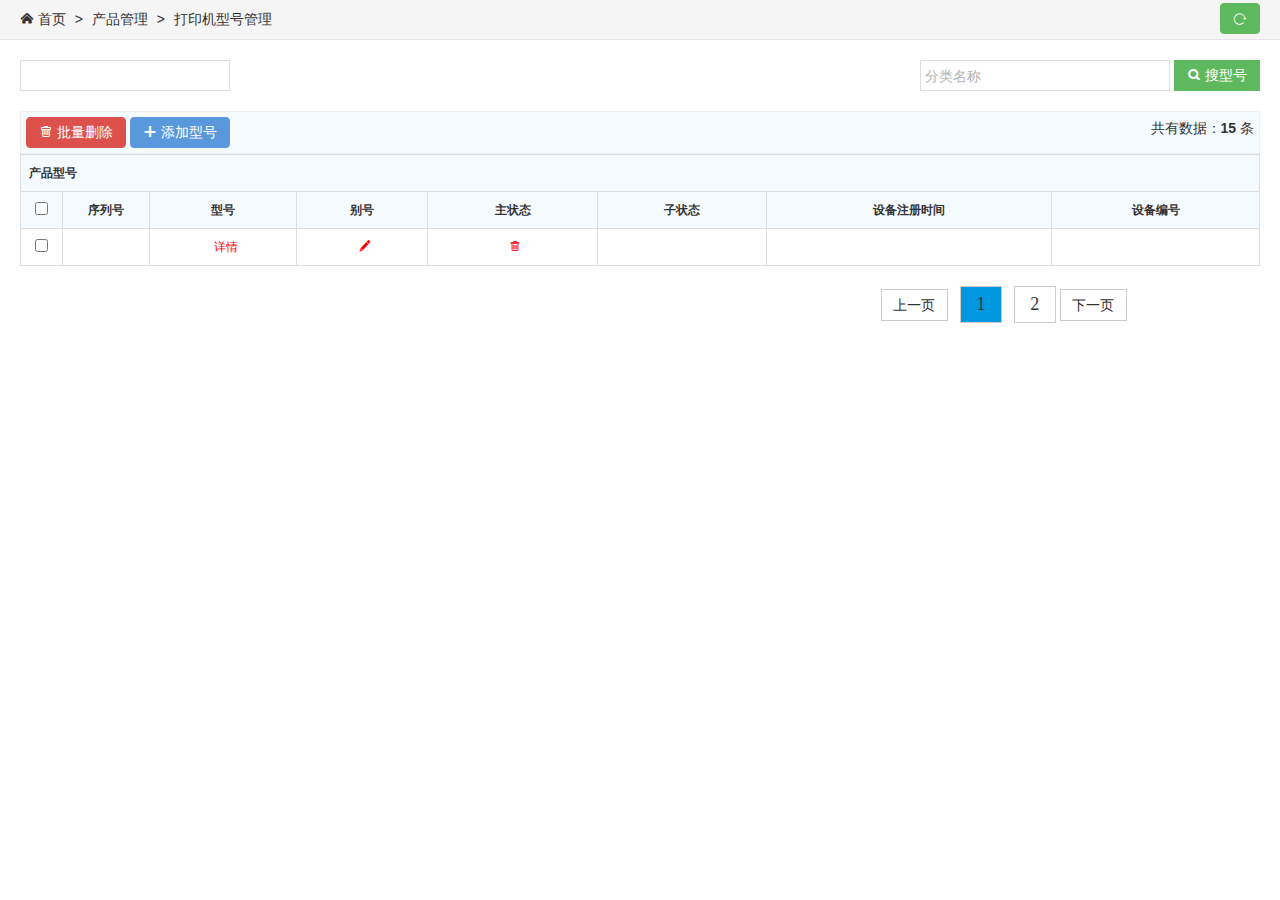
<file: src/main/webapp/backstage/index.html>
<!DOCTYPE HTML>
<html>

	<head>
		<meta charset="utf-8">
		<meta name="renderer" content="webkit|ie-comp|ie-stand">
		<meta http-equiv="X-UA-Compatible" content="IE=edge,chrome=1">
		<meta name="viewport" content="width=device-width,initial-scale=1,minimum-scale=1.0,maximum-scale=1.0,user-scalable=no" />
		<meta http-equiv="Cache-Control" content="no-siteapp" />

		<link rel="stylesheet" type="text/css" href="css/H-ui.min.css" />
		<link rel="stylesheet" type="text/css" href="css/H-ui.admin.css" />
		<link rel="stylesheet" type="text/css" href="iconfont/1.0.8/iconfont.css" />
		<link rel="stylesheet" href="css/modelList.css" />

		<title>权限管理</title>
	</head>

	<body>
		<nav class="breadcrumb">
			<i class="Hui-iconfont">&#xe67f;</i> 首页 <span class="c-gray en">&gt;</span> 产品管理 <span class="c-gray en">&gt;</span> 打印机型号管理
			<a class="btn btn-success radius r" style="line-height:1.6em;margin-top:3px" href="javascript:location.replace(location.href);" title="刷新"><i class="Hui-iconfont">&#xe68f;</i></a>
		</nav>
		<div class="page-container">
			<div class="text-c clearfix">
					<!--<p class="Huiform f-l" style="width: 135px;height: 25px;border: 1px solid gainsboro;"></p>-->
				<form class="Huiform f-l" method="post" action="" target="_self">
					<input type="text" class="input-text" style="width:210px;" placeholder="" name="key">
				</form>

				<form class="Huiform f-r" method="post" action="" target="_self">
					<input type="text" class="input-text" style="width:250px;" placeholder="分类名称" name="key">
					<button type="submit" class="btn btn-success" name=""><i class="Hui-iconfont">&#xe665;</i> 搜型号</button>
				</form>
			</div>
		<div class="cl pd-5 bg-1 bk-gray mt-20">
			<span class="l">
				<a href="javascript:;" onclick="" class="btn btn-danger radius"><i class="Hui-iconfont">&#xe6e2;</i> 批量删除</a>
				<a href="javascript:;" onclick="" class="btn btn-primary radius"><i class="Hui-iconfont">&#xe600;</i> 添加型号</a>
			</span> 
			<span class="r">共有数据：<strong>15</strong> 条</span> 
		</div>
	<table class="table table-border table-bordered table-bg">
        <thead>
        <tr>
            <th scope="col" colspan="10">产品型号</th>
        </tr>
        <tr class="text-c">
            <th width="25"><input type="checkbox" name="" value=""></th>
            <th width="70">序列号</th>
            <th width="">型号</th>
              <th width="">别号</th>
            <th width="">主状态</th>
            <th>子状态</th>
            <th width="">设备注册时间</th>
            <th width="">设备编号</th>
            
        </tr>
        </thead>
        <tbody>
        <volist name="data" id="vo" key="k">
        <tr class="text-c">
            <td><input type="checkbox" value="{$vo.id}" name="batch"></td>
            <td></td>
            <td>
            	<a title="详情" href="javascript:;" onclick="" class="ml-5" style="text-decoration:none;color: red;">详情</a>
            </td>
            <td>
            	<a title="编辑" href="javascript:;" onclick="" class="ml-5" style="text-decoration:none;color: red;"><i class="Hui-iconfont">&#xe6df;</i></a>
            </td>
            <td>
            	 <a title="删除" href="javascript:;" onclick="" class="ml-5" style="text-decoration:none;color: red;"><i class="Hui-iconfont">&#xe6e2;</i></a>
            </td>
            <td>
                
            </td>
             <td></td>
             <td></td>
        </tr>
        </volist>
        </tbody>
    </table>
		<!--页数-->
		<div class="row page">
			 <div class="col-6 col-offset-5 printers-page">
		        <div class="page">
		            <span>上一页</span>
		            <div class="pageNum">
		                <a href="" class="onepage">1</a>
		                <a href="">2</a>
		            </div>
		            <span>下一页</span>
		        </div>
    		</div>
		</div>
		
		</div>
		
	</body>
</html>
</file>
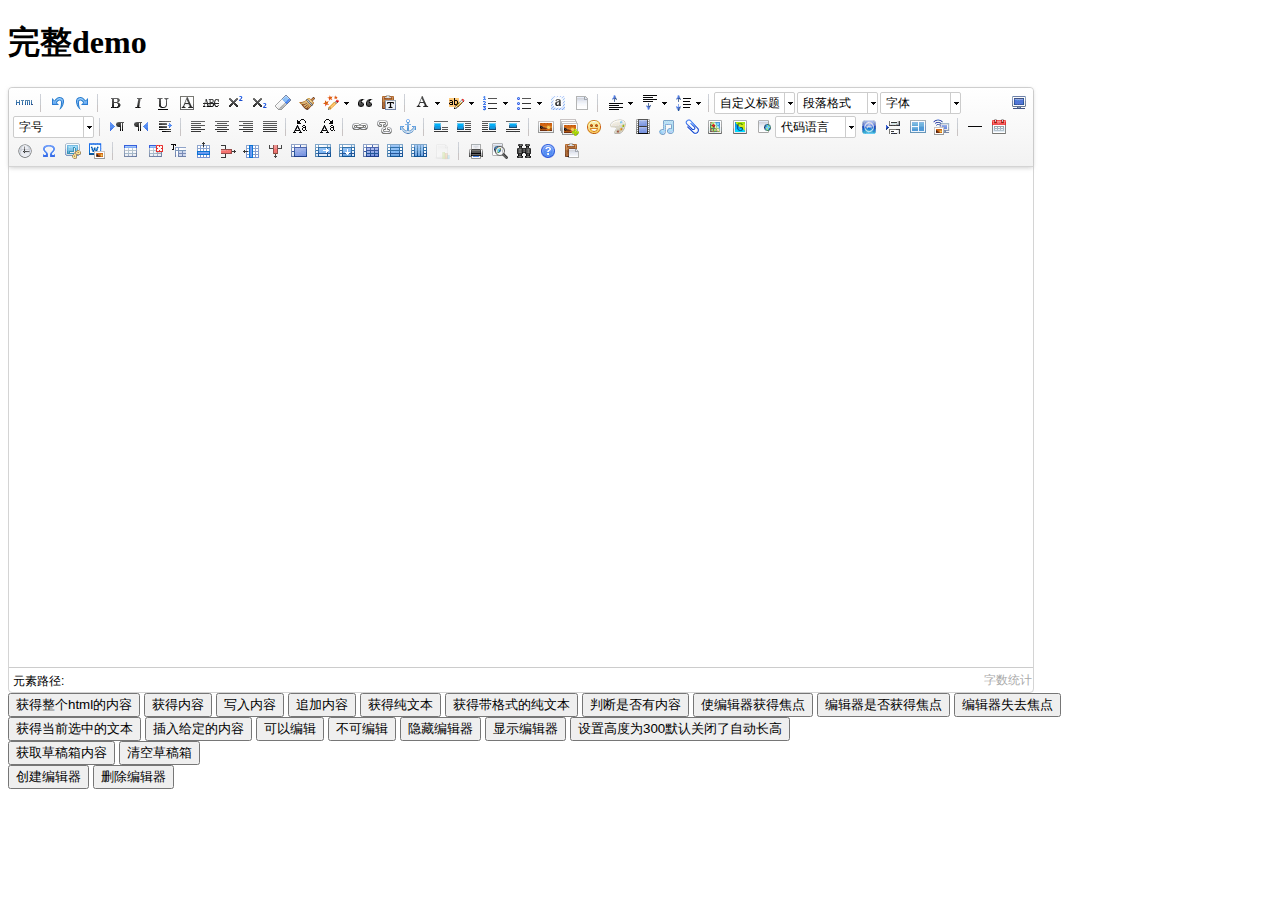
<file: src/main/webapp/lib/ueditor/1.4.3/index.html>
<!DOCTYPE HTML PUBLIC "-//W3C//DTD HTML 4.01 Transitional//EN"
        "http://www.w3.org/TR/html4/loose.dtd">
<html>
<head>
    <title>完整demo</title>
    <meta http-equiv="Content-Type" content="text/html;charset=utf-8"/>
    <script type="text/javascript" charset="utf-8" src="ueditor.config.js"></script>
    <script type="text/javascript" charset="utf-8" src="ueditor.all.min.js"> </script>
    <!--建议手动加在语言，避免在ie下有时因为加载语言失败导致编辑器加载失败-->
    <!--这里加载的语言文件会覆盖你在配置项目里添加的语言类型，比如你在配置项目里配置的是英文，这里加载的中文，那最后就是中文-->
    <script type="text/javascript" charset="utf-8" src="lang/zh-cn/zh-cn.js"></script>

    <style type="text/css">
        div{
            width:100%;
        }
    </style>
</head>
<body>
<div>
    <h1>完整demo</h1>
    <script id="editor" type="text/plain" style="width:1024px;height:500px;"></script>
</div>
<div id="btns">
    <div>
        <button onclick="getAllHtml()">获得整个html的内容</button>
        <button onclick="getContent()">获得内容</button>
        <button onclick="setContent()">写入内容</button>
        <button onclick="setContent(true)">追加内容</button>
        <button onclick="getContentTxt()">获得纯文本</button>
        <button onclick="getPlainTxt()">获得带格式的纯文本</button>
        <button onclick="hasContent()">判断是否有内容</button>
        <button onclick="setFocus()">使编辑器获得焦点</button>
        <button onmousedown="isFocus(event)">编辑器是否获得焦点</button>
        <button onmousedown="setblur(event)" >编辑器失去焦点</button>

    </div>
    <div>
        <button onclick="getText()">获得当前选中的文本</button>
        <button onclick="insertHtml()">插入给定的内容</button>
        <button id="enable" onclick="setEnabled()">可以编辑</button>
        <button onclick="setDisabled()">不可编辑</button>
        <button onclick=" UE.getEditor('editor').setHide()">隐藏编辑器</button>
        <button onclick=" UE.getEditor('editor').setShow()">显示编辑器</button>
        <button onclick=" UE.getEditor('editor').setHeight(300)">设置高度为300默认关闭了自动长高</button>
    </div>

    <div>
        <button onclick="getLocalData()" >获取草稿箱内容</button>
        <button onclick="clearLocalData()" >清空草稿箱</button>
    </div>

</div>
<div>
    <button onclick="createEditor()">
    创建编辑器</button>
    <button onclick="deleteEditor()">
    删除编辑器</button>
</div>

<script type="text/javascript">

    //实例化编辑器
    //建议使用工厂方法getEditor创建和引用编辑器实例，如果在某个闭包下引用该编辑器，直接调用UE.getEditor('editor')就能拿到相关的实例
    var ue = UE.getEditor('editor');


    function isFocus(e){
        alert(UE.getEditor('editor').isFocus());
        UE.dom.domUtils.preventDefault(e)
    }
    function setblur(e){
        UE.getEditor('editor').blur();
        UE.dom.domUtils.preventDefault(e)
    }
    function insertHtml() {
        var value = prompt('插入html代码', '');
        UE.getEditor('editor').execCommand('insertHtml', value)
    }
    function createEditor() {
        enableBtn();
        UE.getEditor('editor');
    }
    function getAllHtml() {
        alert(UE.getEditor('editor').getAllHtml())
    }
    function getContent() {
        var arr = [];
        arr.push("使用editor.getContent()方法可以获得编辑器的内容");
        arr.push("内容为：");
        arr.push(UE.getEditor('editor').getContent());
        alert(arr.join("\n"));
    }
    function getPlainTxt() {
        var arr = [];
        arr.push("使用editor.getPlainTxt()方法可以获得编辑器的带格式的纯文本内容");
        arr.push("内容为：");
        arr.push(UE.getEditor('editor').getPlainTxt());
        alert(arr.join('\n'))
    }
    function setContent(isAppendTo) {
        var arr = [];
        arr.push("使用editor.setContent('欢迎使用ueditor')方法可以设置编辑器的内容");
        UE.getEditor('editor').setContent('欢迎使用ueditor', isAppendTo);
        alert(arr.join("\n"));
    }
    function setDisabled() {
        UE.getEditor('editor').setDisabled('fullscreen');
        disableBtn("enable");
    }

    function setEnabled() {
        UE.getEditor('editor').setEnabled();
        enableBtn();
    }

    function getText() {
        //当你点击按钮时编辑区域已经失去了焦点，如果直接用getText将不会得到内容，所以要在选回来，然后取得内容
        var range = UE.getEditor('editor').selection.getRange();
        range.select();
        var txt = UE.getEditor('editor').selection.getText();
        alert(txt)
    }

    function getContentTxt() {
        var arr = [];
        arr.push("使用editor.getContentTxt()方法可以获得编辑器的纯文本内容");
        arr.push("编辑器的纯文本内容为：");
        arr.push(UE.getEditor('editor').getContentTxt());
        alert(arr.join("\n"));
    }
    function hasContent() {
        var arr = [];
        arr.push("使用editor.hasContents()方法判断编辑器里是否有内容");
        arr.push("判断结果为：");
        arr.push(UE.getEditor('editor').hasContents());
        alert(arr.join("\n"));
    }
    function setFocus() {
        UE.getEditor('editor').focus();
    }
    function deleteEditor() {
        disableBtn();
        UE.getEditor('editor').destroy();
    }
    function disableBtn(str) {
        var div = document.getElementById('btns');
        var btns = UE.dom.domUtils.getElementsByTagName(div, "button");
        for (var i = 0, btn; btn = btns[i++];) {
            if (btn.id == str) {
                UE.dom.domUtils.removeAttributes(btn, ["disabled"]);
            } else {
                btn.setAttribute("disabled", "true");
            }
        }
    }
    function enableBtn() {
        var div = document.getElementById('btns');
        var btns = UE.dom.domUtils.getElementsByTagName(div, "button");
        for (var i = 0, btn; btn = btns[i++];) {
            UE.dom.domUtils.removeAttributes(btn, ["disabled"]);
        }
    }

    function getLocalData () {
        alert(UE.getEditor('editor').execCommand( "getlocaldata" ));
    }

    function clearLocalData () {
        UE.getEditor('editor').execCommand( "clearlocaldata" );
        alert("已清空草稿箱")
    }
</script>
</body>
</html>
</file>
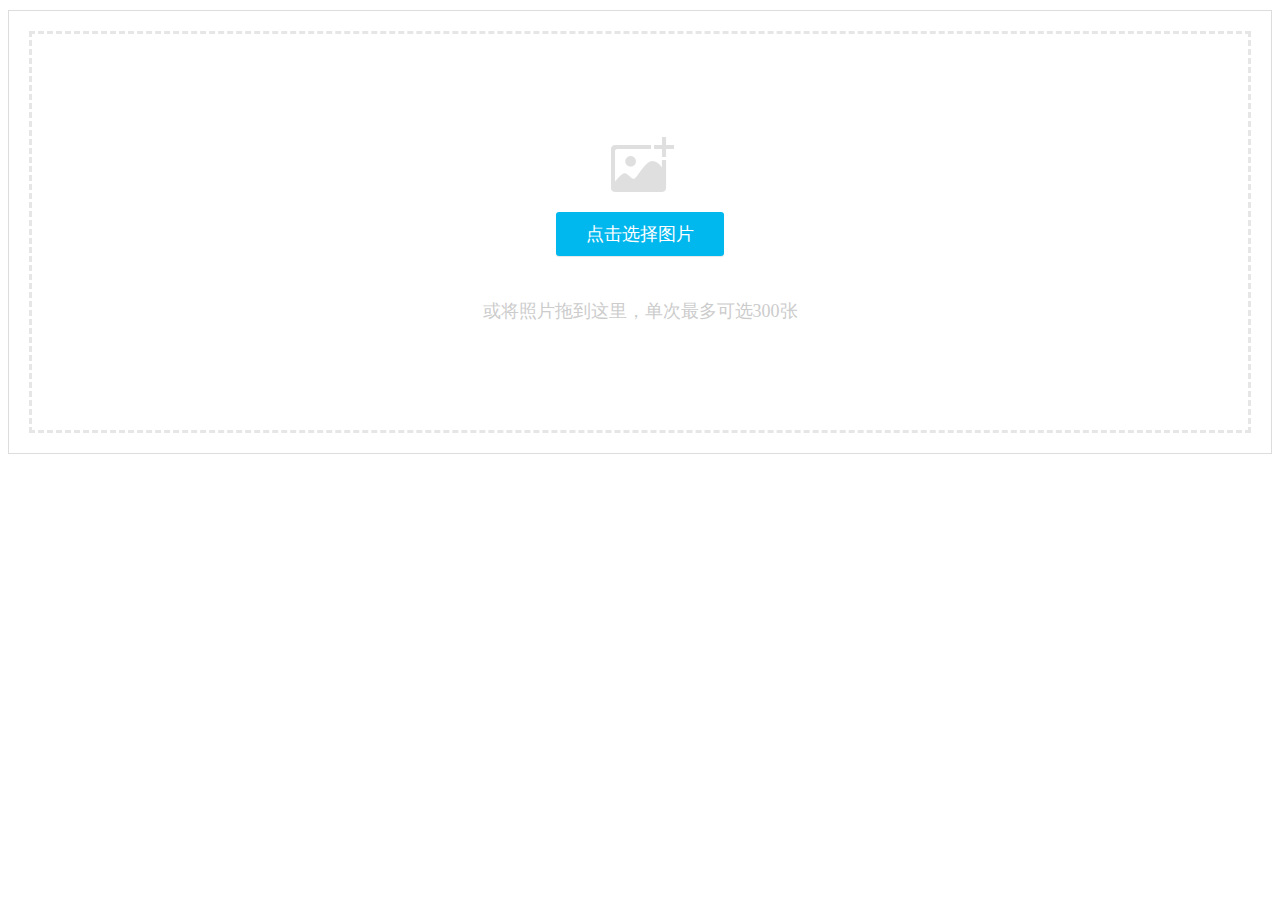
<file: src/main/webapp/lib/webuploader/0.1.5/image-upload/index.html>
<!DOCTYPE HTML>
<html>
<head>
<meta charset="utf-8">
<title>WebUploader演示</title>
<link rel="stylesheet" type="text/css" href="../webuploader.css" />
</head>
<body>
<div class="uploader-list-container">
	<div class="queueList">
		<div id="dndArea" class="placeholder">
			<div id="filePicker-2"></div>
			<p>或将照片拖到这里，单次最多可选300张</p>
		</div>
	</div>
	<div class="statusBar" style="display:none;">
		<div class="progress"> <span class="text">0%</span> <span class="percentage"></span> </div>
		<div class="info"></div>
		<div class="btns">
			<div id="filePicker2"></div>
			<div class="uploadBtn">开始上传</div>
		</div>
	</div>
</div>
<script type="text/javascript" src="../../../jquery/1.9.1/jquery.min.js"></script> 
<script type="text/javascript" src="../webuploader.min.js"></script> 
<script type="text/javascript" src="upload.js"></script>
</body>
</html>
</file>
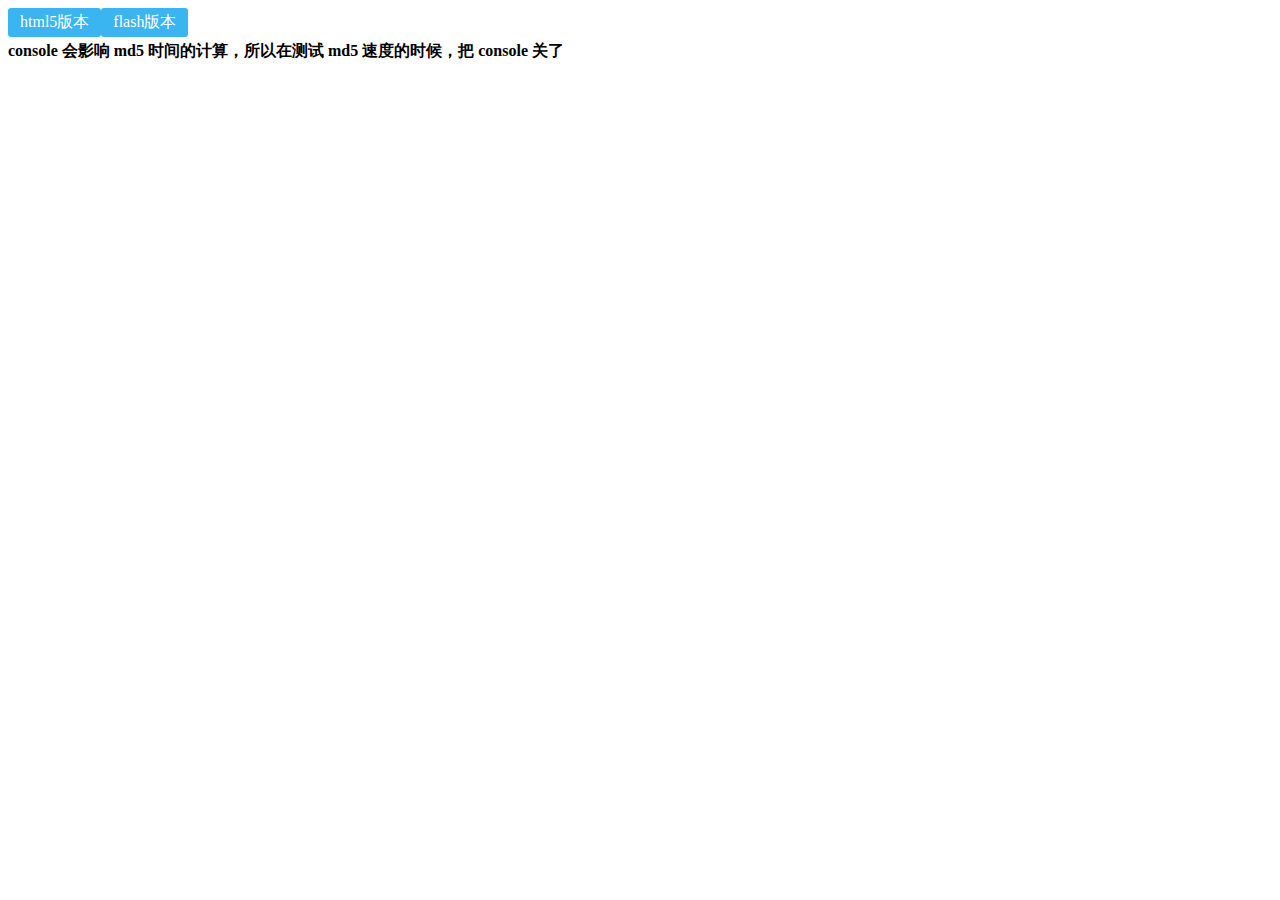
<file: src/main/webapp/lib/webuploader/0.1.5/md5-demo/index.html>
<!DOCTYPE HTML>
<html>
<head>
<meta charset="utf-8">
<title>WebUploader演示 - 带裁剪功能</title>
<link rel="stylesheet" type="text/css" href="../webuploader.css" />
</head>
<body>
<div id="wrapper">
	<div class="uploader-container">
		<div id="filePicker">html5版本</div>
		<div id="filePicker2">flash版本</div>
	</div>
	<div id="log"> <strong>console 会影响 md5 时间的计算，所以在测试 md5 速度的时候，把 console 关了</strong> </div>
</div>
<script type="text/javascript" src="../../../jquery/1.9.1/jquery.min.js"></script> 
<script type="text/javascript" src="../webuploader.min.js"></script> 
<script type="text/javascript" src="script.js"></script>
</body>
</html>
</file>
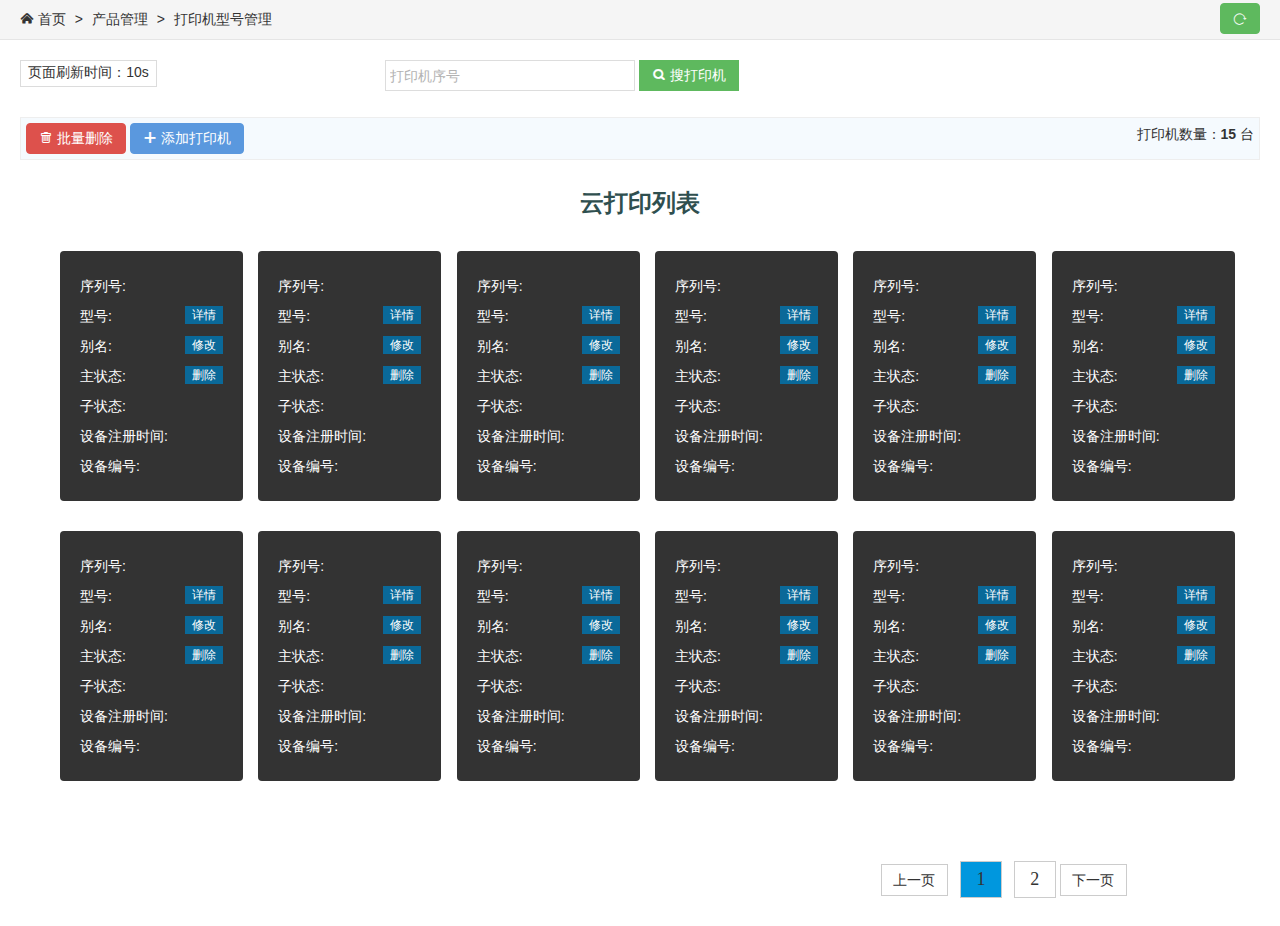
<file: src/main/webapp/backstage/modelList.html>
<!DOCTYPE HTML>
<html>

	<head>
		<meta charset="utf-8">
		<meta name="renderer" content="webkit|ie-comp|ie-stand">
		<meta http-equiv="X-UA-Compatible" content="IE=edge,chrome=1">
		<meta name="viewport" content="width=device-width,initial-scale=1,minimum-scale=1.0,maximum-scale=1.0,user-scalable=no" />
		<meta http-equiv="Cache-Control" content="no-siteapp" />

		<link rel="stylesheet" type="text/css" href="css/H-ui.min.css" />
		<link rel="stylesheet" type="text/css" href="css/H-ui.admin.css" />
		<link rel="stylesheet" type="text/css" href="iconfont/1.0.8/iconfont.css" />
		<link rel="stylesheet" href="css/modelList.css" />

		<title>权限管理</title>
	</head>

	<body>
		<nav class="breadcrumb">
			<i class="Hui-iconfont">&#xe67f;</i> 首页 <span class="c-gray en">&gt;</span> 产品管理 <span class="c-gray en">&gt;</span> 打印机型号管理
			<a class="btn btn-success radius r" style="line-height:1.6em;margin-top:3px" href="javascript:location.replace(location.href);" title="刷新"><i class="Hui-iconfont">&#xe68f;</i></a>
		</nav>
		<div class="page-container">
			<div class="text-c clearfix">
				<p class="Huiform f-l" style="width: 135px;height: 25px;border: 1px solid gainsboro;">页面刷新时间：10s</p>
				<!--<form class="Huiform f-l" method="post" action="" target="_self">
					<!--<input type="text" class="input-text" style="width:120px;" placeholder="" name="key">
				</form>-->
				<div style=" margin-right:42%">
				<form class="Huiform f-r" method="post" action="" target="_self">
					<input type="text" class="input-text" style="width:250px;" placeholder="打印机序号" name="key">
					<button type="submit" class="btn btn-success" name=""><i class="Hui-iconfont">&#xe665;</i> 搜打印机</button>
				</form>
				</div>
			</div>
		<div class="cl pd-5 bg-1 bk-gray mt-20">
			<span class="l">
				<a href="javascript:;" onClick="" class="btn btn-danger radius"><i class="Hui-iconfont">&#xe6e2;</i> 批量删除</a>
				<a href="javascript:;" onClick="" class="btn btn-primary radius"><i class="Hui-iconfont">&#xe600;</i> 添加打印机</a>
			</span> 
			<span class="r">打印机数量：<strong>15</strong> 台</span> 
		</div>
		
		<!--打印机型号-->
		<div class="row model clearfix">
			<div class="col-12 model-title">
			  <h3>云打印列表</h3>
			</div>
			<div class="col-2 col-md-2 col-sm-4 col-xs-8 modal-list">
				<ul class="modal-ul">
                    <li><span>序列号:</span><span class="unique"></span></li>
                    <li><span>型号:</span><span></span><p class="details">详情</p></li>
                    <li>
                    	<span>别名:<span></span><p class="details">修改</p></span>
                    </li>
                    <li><span>主状态:</span> <span class="alive"></span><p class="details delete">删除</p></li>
                    <li><span>子状态:</span> <span class="alive"></span></li>
                    <li><span>设备注册时间:</span> <span class="alive"></span></li>
                    <li><span>设备编号:</span> <span class="alive"></span></li>
                   
                </ul>
			</div>
			<div class="col-2 col-md-2 col-sm-4 col-xs-8 modal-list">
				<ul class="modal-ul">
                    <li><span>序列号:</span><span class="unique"></span></li>
                    <li><span>型号:</span><span></span><p class="details">详情</p></li>
                    <li>
                    	<span>别名:<span></span><p class="details">修改</p></span>
                    </li>
                    <li><span>主状态:</span> <span class="alive"></span><p class="details delete">删除</p></li>
                    <li><span>子状态:</span> <span class="alive"></span></li>
                    <li><span>设备注册时间:</span> <span class="alive"></span></li>
                    <li><span>设备编号:</span> <span class="alive"></span></li>
                   
                </ul>
			</div>
			<div class="col-2 col-md-2 col-sm-4 col-xs-8 modal-list">
				<ul class="modal-ul">
                    <li><span>序列号:</span><span class="unique"></span></li>
                    <li><span>型号:</span><span></span><p class="details">详情</p></li>
                    <li>
                    	<span>别名:<span></span><p class="details">修改</p></span>
                    </li>
                    <li><span>主状态:</span> <span class="alive"></span><p class="details delete">删除</p></li>
                    <li><span>子状态:</span> <span class="alive"></span></li>
                    <li><span>设备注册时间:</span> <span class="alive"></span></li>
                    <li><span>设备编号:</span> <span class="alive"></span></li>
               </ul>
			</div>
			
			<div class="col-2 col-md-2 col-sm-4 col-xs-8 modal-list">
				<ul class="modal-ul">
                    <li><span>序列号:</span><span class="unique"></span></li>
                    <li><span>型号:</span><span></span><p class="details">详情</p></li>
                    <li>
                    	<span>别名:<span></span><p class="details">修改</p></span>
                    </li>
                    <li><span>主状态:</span> <span class="alive"></span><p class="details delete">删除</p></li>
                    <li><span>子状态:</span> <span class="alive"></span></li>
                    <li><span>设备注册时间:</span> <span class="alive"></span></li>
                    <li><span>设备编号:</span> <span class="alive"></span></li>
                   
                </ul>
			</div>
			<div class="col-2 col-md-2 col-sm-4 col-xs-8 modal-list">
				<ul class="modal-ul">
                    <li><span>序列号:</span><span class="unique"></span></li>
                    <li><span>型号:</span><span></span><p class="details">详情</p></li>
                    <li>
                    	<span>别名:<span></span><p class="details">修改</p></span>
                    </li>
                    <li><span>主状态:</span> <span class="alive"></span><p class="details delete">删除</p></li>
                    <li><span>子状态:</span> <span class="alive"></span></li>
                    <li><span>设备注册时间:</span> <span class="alive"></span></li>
                    <li><span>设备编号:</span> <span class="alive"></span></li>
                   
                </ul>
			</div>
			<div class="col-2 col-md-2 col-sm-4  col-xs-8 modal-list">
				<ul class="modal-ul">
                    <li><span>序列号:</span><span class="unique"></span></li>
                    <li><span>型号:</span><span></span><p class="details">详情</p></li>
                    <li>
                    
                       <span>别名:<span></span><p class="details">修改</p></span>
                    </li>
                    <li><span>主状态:</span> <span class="alive"></span><p class="details delete">删除</p></li>
                    <li><span>子状态:</span> <span class="alive"></span></li>
                    <li><span>设备注册时间:</span> <span class="alive"></span></li>
                    <li><span>设备编号:</span> <span class="alive"></span></li>
                   
                </ul>
			</div>
			<div class="col-2 col-md-2 col-sm-4 col-xs-8 modal-list">
				<ul class="modal-ul">
                    <li><span>序列号:</span><span class="unique"></span></li>
                    <li><span>型号:</span><span></span><p class="details">详情</p></li>
                    <li>
                    	<span>别名:<span></span><p class="details">修改</p></span>
                       
                    </li>
                    <li><span>主状态:</span> <span class="alive"></span><p class="details delete">删除</p></li>
                    <li><span>子状态:</span> <span class="alive"></span></li>
                    <li><span>设备注册时间:</span> <span class="alive"></span></li>
                    <li><span>设备编号:</span> <span class="alive"></span></li>
                   
                </ul>
			</div>
			<div class="col-2 col-md-2 col-sm-4 col-xs-8 modal-list">
				<ul class="modal-ul">
                    <li><span>序列号:</span><span class="unique"></span></li>
                    <li><span>型号:</span><span></span><p class="details">详情</p></li>
                    <li>
                    	<span>别名:<span></span><p class="details">修改</p></span>
                       
                    </li>
                    <li><span>主状态:</span> <span class="alive"></span><p class="details delete">删除</p></li>
                    <li><span>子状态:</span> <span class="alive"></span></li>
                    <li><span>设备注册时间:</span> <span class="alive"></span></li>
                    <li><span>设备编号:</span> <span class="alive"></span></li>
                   
                </ul>
			</div>
			<div class="col-2 col-md-2 col-sm-4 col-xs-8 modal-list">
				<ul class="modal-ul">
                    <li><span>序列号:</span><span class="unique"></span></li>
                    <li><span>型号:</span><span></span><p class="details">详情</p></li>
                    <li>
                    	<span>别名:<span></span><p class="details">修改</p></span>
                       
                    </li>
                    <li><span>主状态:</span> <span class="alive"></span><p class="details delete">删除</p></li>
                    <li><span>子状态:</span> <span class="alive"></span></li>
                    <li><span>设备注册时间:</span> <span class="alive"></span></li>
                    <li><span>设备编号:</span> <span class="alive"></span></li>
                   
                </ul>
			</div>
			<div class="col-2 col-md-2 col-sm-4 col-xs-8 modal-list">
				<ul class="modal-ul">
                    <li><span>序列号:</span><span class="unique"></span></li>
                    <li><span>型号:</span><span></span><p class="details">详情</p></li>
                    <li>
                    	<span>别名:<span></span><p class="details">修改</p></span>
                       
                    </li>
                    <li><span>主状态:</span> <span class="alive"></span><p class="details delete">删除</p></li>
                    <li><span>子状态:</span> <span class="alive"></span></li>
                    <li><span>设备注册时间:</span> <span class="alive"></span></li>
                    <li><span>设备编号:</span> <span class="alive"></span></li>
                   
                </ul>
			</div>
			<div class="col-2 col-md-2 col-sm-4 col-xs-8 modal-list">
				<ul class="modal-ul">
                    <li><span>序列号:</span><span class="unique"></span></li>
                    <li><span>型号:</span><span></span><p class="details">详情</p></li>
                    <li>
                    	<span>别名:<span></span><p class="details">修改</p></span>
                       
                    </li>
                    <li><span>主状态:</span> <span class="alive"></span><p class="details delete">删除</p></li>
                    <li><span>子状态:</span> <span class="alive"></span></li>
                    <li><span>设备注册时间:</span> <span class="alive"></span></li>
                    <li><span>设备编号:</span> <span class="alive"></span></li>
                   
                </ul>
			</div>
			<div class="col-2 col-md-2 col-sm-4 col-xs-8 modal-list">
				<ul class="modal-ul">
                    <li><span>序列号:</span><span class="unique"></span></li>
                    <li><span>型号:</span><span></span><p class="details">详情</p></li>
                    <li>
                    	<span>别名:<span></span><p class="details">修改</p></span>
                       
                    </li>
                    <li><span>主状态:</span> <span class="alive"></span><p class="details delete">删除</p></li>
                    <li><span>子状态:</span> <span class="alive"></span></li>
                    <li><span>设备注册时间:</span> <span class="alive"></span></li>
                    <li><span>设备编号:</span> <span class="alive"></span></li>
                   
                </ul>
			</div>
		</div>
		
		<!--页数-->
		<div class="row page">
			 <div class="col-6 col-offset-5 printers-page">
		        <div class="page">
		            <span>上一页</span>
		            <div class="pageNum">
		                <a href="" class="onepage">1</a>
		                <a href="">2</a>
		            </div>
		            <span>下一页</span>
		        </div>
    		</div>
		</div>
		
		</div>
		
	</body>
</html>
</file>
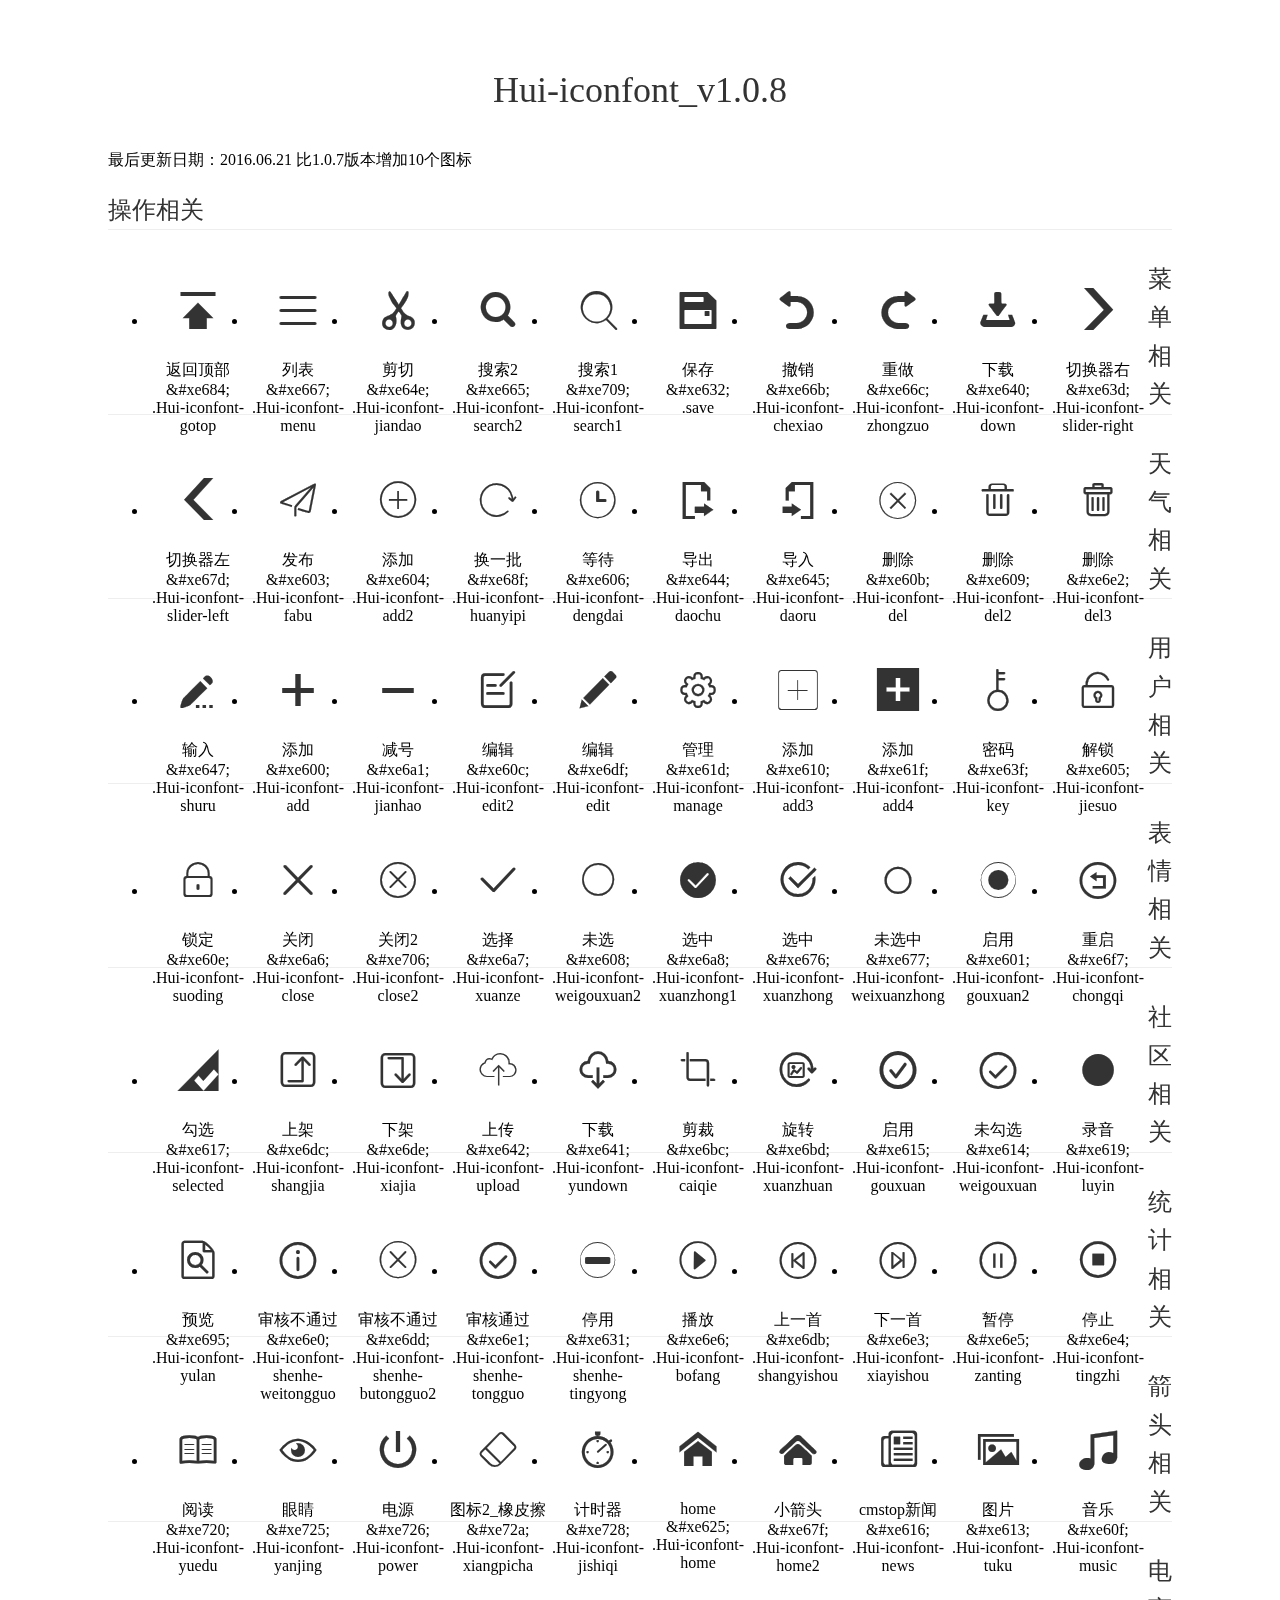
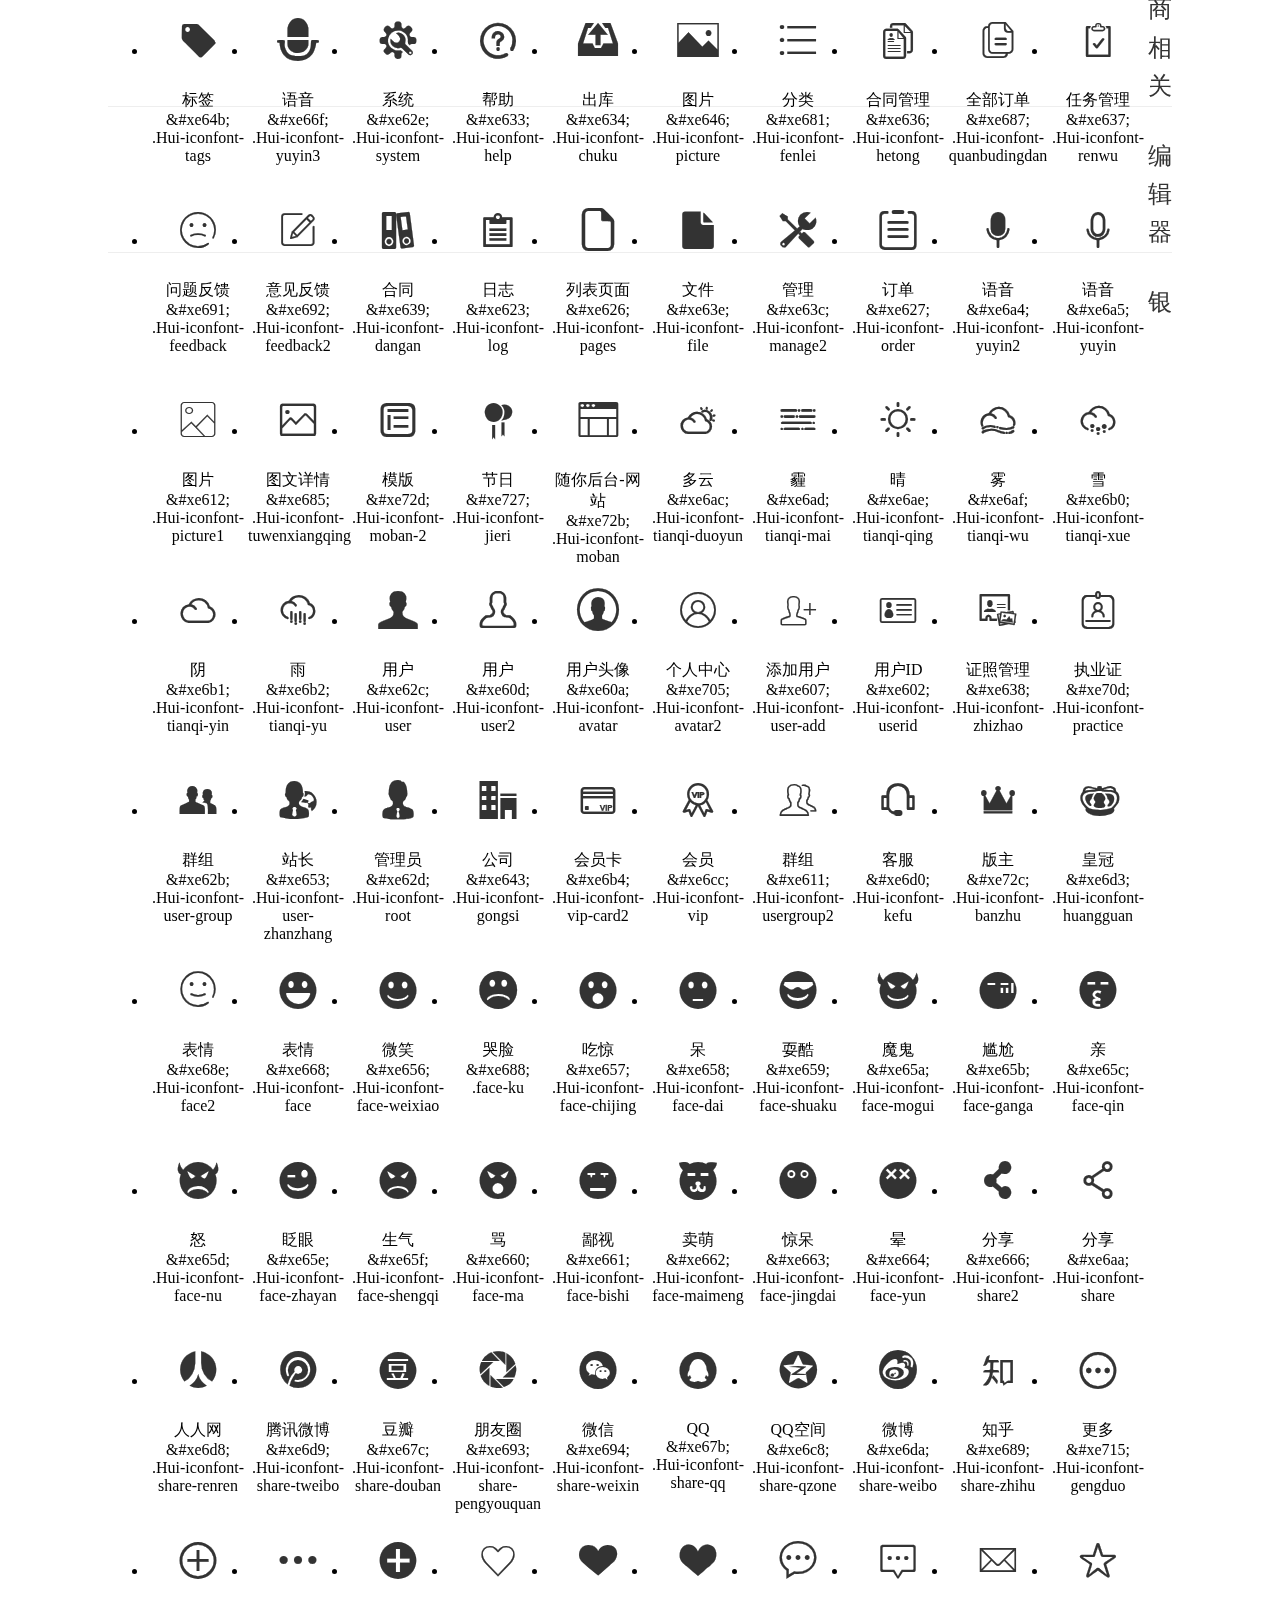
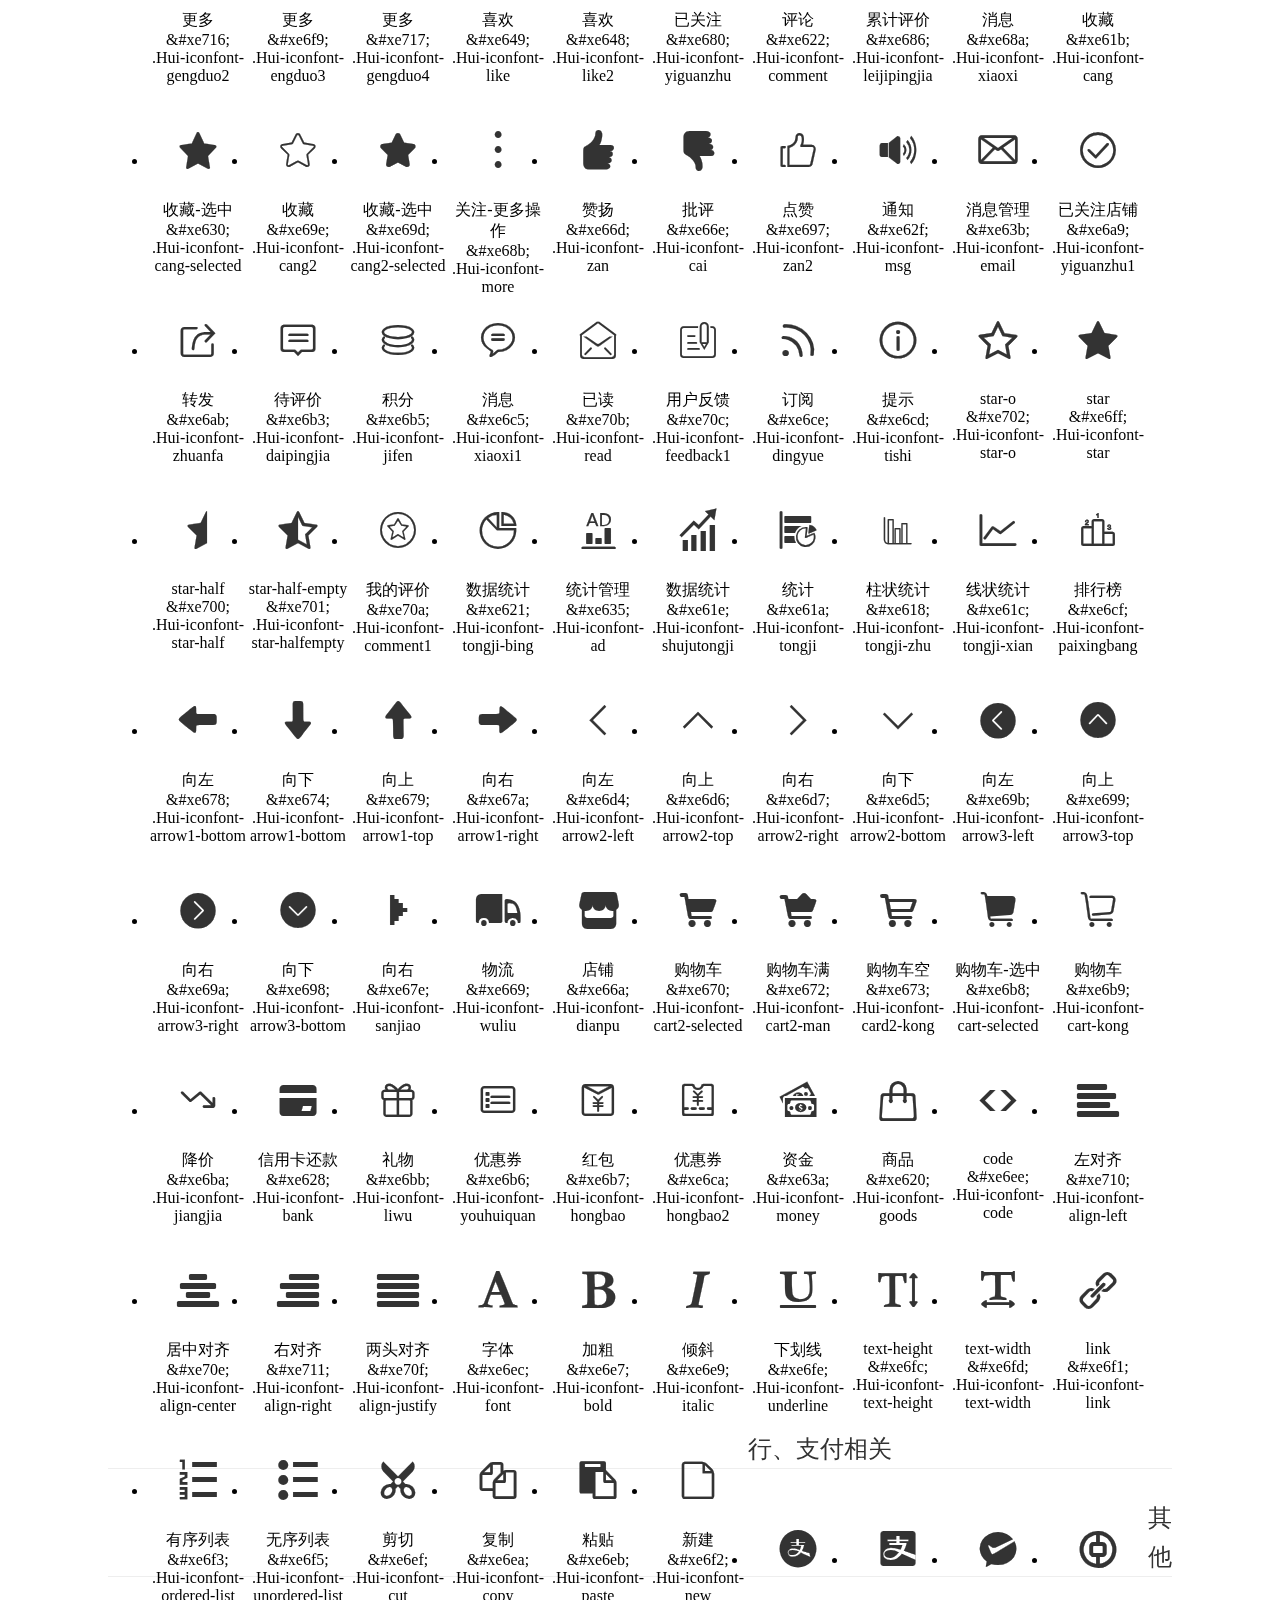
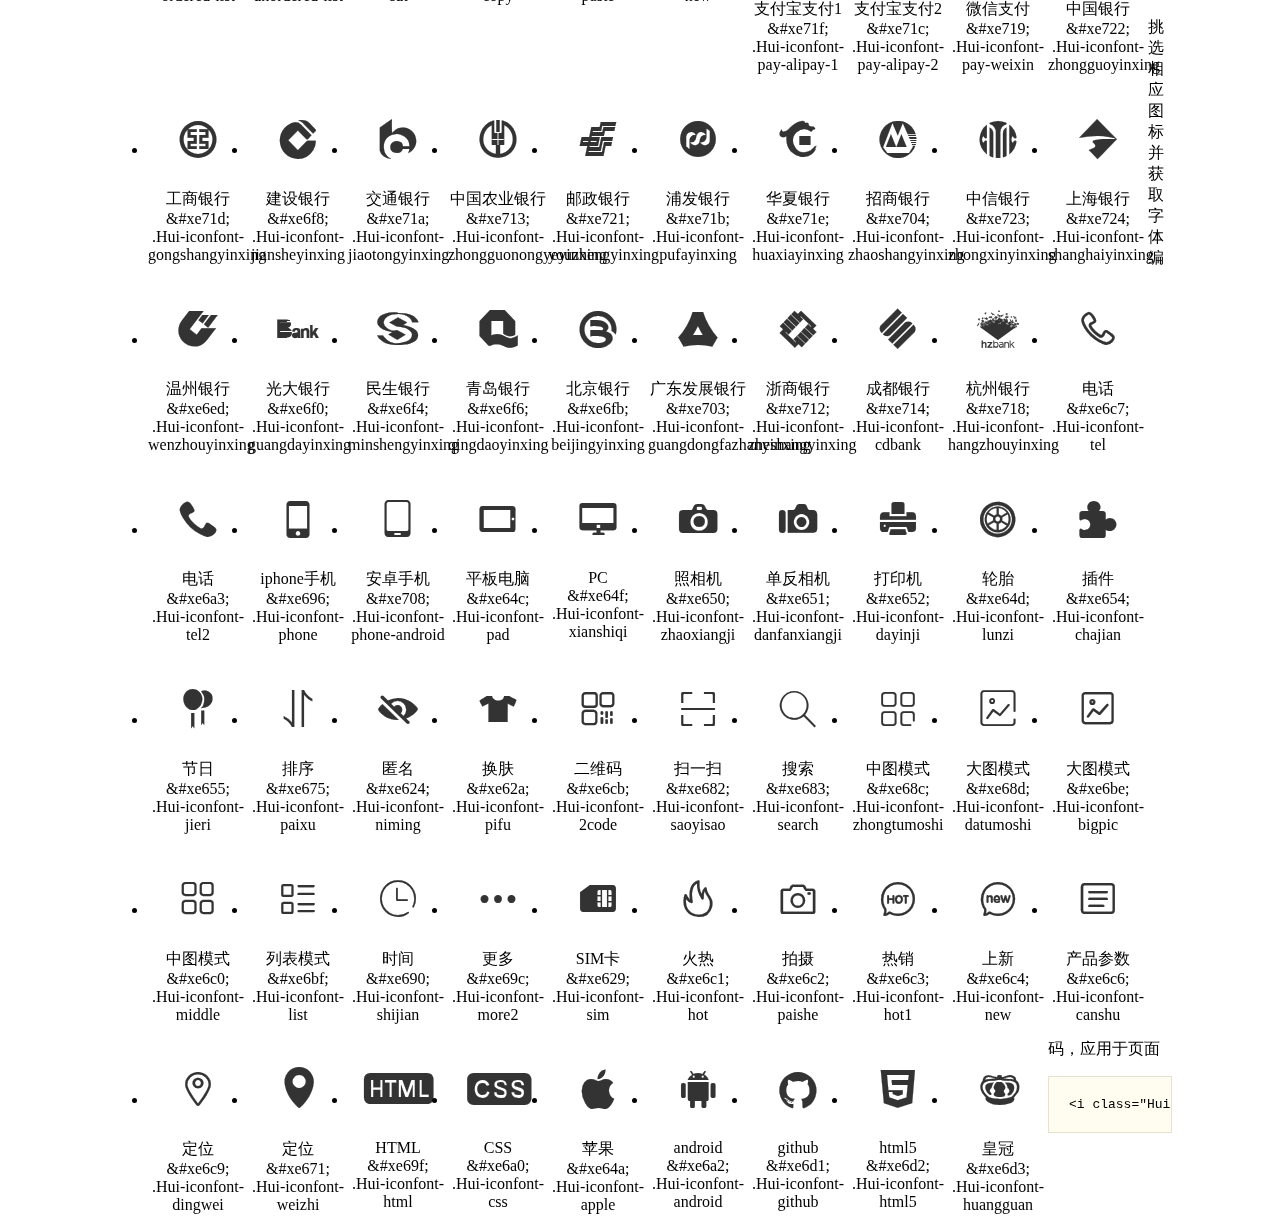
<file: src/main/webapp/backstage/iconfont/1.0.8/demo.html>
<!DOCTYPE html>
<html>
<head>
<meta charset="utf-8"/>
<title>Hui-iconfont_v1.0.8</title>
<link href="http://static.h-ui.net/h-ui/css/H-ui.min.css" rel="stylesheet" type="text/css" />
<link rel="stylesheet" href="iconfont.css">
<style type="text/css">
.main {padding: 30px 100px;}
.main h1{font-size:36px; line-height:1.6; color:#333; text-align:center;margin-bottom:30px; font-weight:normal}
.main h2{ font-size:24px;line-height:1.6;color:#333;margin-bottom:30px; border-bottom: 1px solid #eee; font-weight:normal}

.helps { margin-top: 40px}
.helps pre{padding: 20px;margin: 10px 0;border: solid 1px #e7e1cd;background-color: #fffdef;overflow: auto}
.icon_lists li{float: left;width: 100px;height: 190px;text-align: center}
.icon_lists .Hui-iconfont{font-size: 42px;line-height: 100px;margin: 10px 0;color: #333;-webkit-transition: font-size 0.25s ease-out 0s;-moz-transition: font-size 0.25s ease-out 0s;transition: font-size 0.25s ease-out 0s}
.icon_lists .Hui-iconfont:hover { font-size: 100px}
</style>
</head>
<body>
<div class="main">
	<h1>Hui-iconfont_v1.0.8</h1>
	<p class="text-c c-999">最后更新日期：2016.06.21  比1.0.7版本增加10个图标</p>
	
	<h2>操作相关</h2>
	<ul class="icon_lists cl">
		<li> <i class="icon Hui-iconfont">&#xe684;</i>
			<div class="name">返回顶部</div>
			<div class="code">&amp;#xe684;</div>
			<div class="fontclass">.Hui-iconfont-gotop</div>
		</li>
		<li><i class="icon Hui-iconfont">&#xe667;</i>
            <div class="name">列表</div>
            <div class="code">&amp;#xe667;</div>
            <div class="fontclass">.Hui-iconfont-menu</div>
        </li>
		<li> <i class="icon Hui-iconfont">&#xe64e;</i>
			<div class="name">剪切</div>
			<div class="code">&amp;#xe64e;</div>
			<div class="fontclass">.Hui-iconfont-jiandao</div>
		</li>
		<li> <i class="icon Hui-iconfont">&#xe665;</i>
			<div class="name">搜索2</div>
			<div class="code">&amp;#xe665;</div>
			<div class="fontclass">.Hui-iconfont-search2</div>
		</li>
		<li>
        	<i class="icon Hui-iconfont">&#xe709;</i>
            <div class="name">搜索1</div>
            <div class="code">&amp;#xe709;</div>
            <div class="fontclass">.Hui-iconfont-search1</div>
        </li>
		<li> <i class="icon Hui-iconfont">&#xe632;</i>
			<div class="name">保存</div>
			<div class="code">&amp;#xe632;</div>
			<div class="fontclass">.save</div>
		</li>
		<li> <i class="icon Hui-iconfont">&#xe66b;</i>
			<div class="name">撤销</div>
			<div class="code">&amp;#xe66b;</div>
			<div class="fontclass">.Hui-iconfont-chexiao</div>
		</li>
		<li> <i class="icon Hui-iconfont">&#xe66c;</i>
			<div class="name">重做</div>
			<div class="code">&amp;#xe66c;</div>
			<div class="fontclass">.Hui-iconfont-zhongzuo</div>
		</li>
		<li> <i class="icon Hui-iconfont">&#xe640;</i>
			<div class="name">下载</div>
			<div class="code">&amp;#xe640;</div>
			<div class="fontclass">.Hui-iconfont-down</div>
		</li>
		<li> <i class="icon Hui-iconfont">&#xe63d;</i>
			<div class="name">切换器右</div>
			<div class="code">&amp;#xe63d;</div>
			<div class="fontclass">.Hui-iconfont-slider-right</div>
		</li>
		<li> <i class="icon Hui-iconfont">&#xe67d;</i>
			<div class="name">切换器左</div>
			<div class="code">&amp;#xe67d;</div>
			<div class="fontclass">.Hui-iconfont-slider-left</div>
		</li>
		<li> <i class="icon Hui-iconfont">&#xe603;</i>
			<div class="name">发布</div>
			<div class="code">&amp;#xe603;</div>
			<div class="fontclass">.Hui-iconfont-fabu</div>
		</li>
		<li> <i class="icon Hui-iconfont">&#xe604;</i>
			<div class="name">添加</div>
			<div class="code">&amp;#xe604;</div>
			<div class="fontclass">.Hui-iconfont-add2</div>
		</li>
		<li> <i class="icon Hui-iconfont">&#xe68f;</i>
			<div class="name">换一批</div>
			<div class="code">&amp;#xe68f;</div>
			<div class="fontclass">.Hui-iconfont-huanyipi</div>
		</li>
		<li> <i class="icon Hui-iconfont">&#xe606;</i>
			<div class="name">等待</div>
			<div class="code">&amp;#xe606;</div>
			<div class="fontclass">.Hui-iconfont-dengdai</div>
		</li>
		<li> <i class="icon Hui-iconfont">&#xe644;</i>
			<div class="name">导出</div>
			<div class="code">&amp;#xe644;</div>
			<div class="fontclass">.Hui-iconfont-daochu</div>
		</li>
		<li> <i class="icon Hui-iconfont">&#xe645;</i>
			<div class="name">导入</div>
			<div class="code">&amp;#xe645;</div>
			<div class="fontclass">.Hui-iconfont-daoru</div>
		</li>
		<li> <i class="icon Hui-iconfont">&#xe60b;</i>
			<div class="name">删除</div>
			<div class="code">&amp;#xe60b;</div>
			<div class="fontclass">.Hui-iconfont-del</div>
		</li>
		<li> <i class="icon Hui-iconfont">&#xe609;</i>
			<div class="name">删除</div>
			<div class="code">&amp;#xe609;</div>
			<div class="fontclass">.Hui-iconfont-del2</div>
		</li>
		<li> <i class="icon Hui-iconfont">&#xe6e2;</i>
			<div class="name">删除</div>
			<div class="code">&amp;#xe6e2;</div>
			<div class="fontclass">.Hui-iconfont-del3</div>
		</li>
		<li> <i class="icon Hui-iconfont">&#xe647;</i>
			<div class="name">输入</div>
			<div class="code">&amp;#xe647;</div>
			<div class="fontclass">.Hui-iconfont-shuru</div>
		</li>
		<li> <i class="icon Hui-iconfont">&#xe600;</i>
			<div class="name">添加</div>
			<div class="code">&amp;#xe600;</div>
			<div class="fontclass">.Hui-iconfont-add</div>
		</li>
		<li> <i class="icon Hui-iconfont">&#xe6a1;</i>
			<div class="name">减号</div>
			<div class="code">&amp;#xe6a1;</div>
			<div class="fontclass">.Hui-iconfont-jianhao</div>
		</li>
		<li> <i class="icon Hui-iconfont">&#xe60c;</i>
			<div class="name">编辑</div>
			<div class="code">&amp;#xe60c;</div>
			<div class="fontclass">.Hui-iconfont-edit2</div>
		</li>
		<li> <i class="icon Hui-iconfont">&#xe6df;</i>
			<div class="name">编辑</div>
			<div class="code">&amp;#xe6df;</div>
			<div class="fontclass">.Hui-iconfont-edit</div>
		</li>
		<li> <i class="icon Hui-iconfont">&#xe61d;</i>
			<div class="name">管理</div>
			<div class="code">&amp;#xe61d;</div>
			<div class="fontclass">.Hui-iconfont-manage</div>
		</li>
		<li> <i class="icon Hui-iconfont">&#xe610;</i>
			<div class="name">添加</div>
			<div class="code">&amp;#xe610;</div>
			<div class="fontclass">.Hui-iconfont-add3</div>
		</li>
		<li> <i class="icon Hui-iconfont">&#xe61f;</i>
			<div class="name">添加</div>
			<div class="code">&amp;#xe61f;</div>
			<div class="fontclass">.Hui-iconfont-add4</div>
		</li>
		<li> <i class="icon Hui-iconfont">&#xe63f;</i>
			<div class="name">密码</div>
			<div class="code">&amp;#xe63f;</div>
			<div class="fontclass">.Hui-iconfont-key</div>
		</li>
		<li> <i class="icon Hui-iconfont">&#xe605;</i>
			<div class="name">解锁</div>
			<div class="code">&amp;#xe605;</div>
			<div class="fontclass">.Hui-iconfont-jiesuo</div>
		</li>
		<li> <i class="icon Hui-iconfont">&#xe60e;</i>
			<div class="name">锁定</div>
			<div class="code">&amp;#xe60e;</div>
			<div class="fontclass">.Hui-iconfont-suoding</div>
		</li>
		<li> <i class="icon Hui-iconfont">&#xe6a6;</i>
			<div class="name">关闭</div>
			<div class="code">&amp;#xe6a6;</div>
			<div class="fontclass">.Hui-iconfont-close</div>
		</li>
		<li>
        	<i class="icon Hui-iconfont">&#xe706;</i>
            <div class="name">关闭2</div>
            <div class="code">&amp;#xe706;</div>
            <div class="fontclass">.Hui-iconfont-close2</div>
        </li>
		<li> <i class="icon Hui-iconfont">&#xe6a7;</i>
			<div class="name">选择</div>
			<div class="code">&amp;#xe6a7;</div>
			<div class="fontclass">.Hui-iconfont-xuanze</div>
		</li>
		<li> <i class="icon Hui-iconfont">&#xe608;</i>
			<div class="name">未选</div>
			<div class="code">&amp;#xe608;</div>
			<div class="fontclass">.Hui-iconfont-weigouxuan2</div>
		</li>
		<li> <i class="icon Hui-iconfont">&#xe6a8;</i>
			<div class="name">选中</div>
			<div class="code">&amp;#xe6a8;</div>
			<div class="fontclass">.Hui-iconfont-xuanzhong1</div>
		</li>
		<li> <i class="icon Hui-iconfont">&#xe676;</i>
			<div class="name">选中</div>
			<div class="code">&amp;#xe676;</div>
			<div class="fontclass">.Hui-iconfont-xuanzhong</div>
		</li>
		<li> <i class="icon Hui-iconfont">&#xe677;</i>
			<div class="name">未选中</div>
			<div class="code">&amp;#xe677;</div>
			<div class="fontclass">.Hui-iconfont-weixuanzhong</div>
		</li>
		<li> <i class="icon Hui-iconfont">&#xe601;</i>
			<div class="name">启用</div>
			<div class="code">&amp;#xe601;</div>
			<div class="fontclass">.Hui-iconfont-gouxuan2</div>
		</li>
		<li> <i class="icon Hui-iconfont">&#xe6f7;</i>
			<div class="name">重启</div>
			<div class="code">&amp;#xe6f7;</div>
			<div class="fontclass">.Hui-iconfont-chongqi</div>
		</li>
		<li> <i class="icon Hui-iconfont">&#xe617;</i>
			<div class="name">勾选</div>
			<div class="code">&amp;#xe617;</div>
			<div class="fontclass">.Hui-iconfont-selected</div>
		</li>
		<li> <i class="icon Hui-iconfont">&#xe6dc;</i>
			<div class="name">上架</div>
			<div class="code">&amp;#xe6dc;</div>
			<div class="fontclass">.Hui-iconfont-shangjia</div>
		</li>
		<li> <i class="icon Hui-iconfont">&#xe6de;</i>
			<div class="name">下架</div>
			<div class="code">&amp;#xe6de;</div>
			<div class="fontclass">.Hui-iconfont-xiajia</div>
		</li>
		<li> <i class="icon Hui-iconfont">&#xe642;</i>
			<div class="name">上传</div>
			<div class="code">&amp;#xe642;</div>
			<div class="fontclass">.Hui-iconfont-upload</div>
		</li>
		<li> <i class="icon Hui-iconfont">&#xe641;</i>
			<div class="name">下载</div>
			<div class="code">&amp;#xe641;</div>
			<div class="fontclass">.Hui-iconfont-yundown</div>
		</li>
		<li> <i class="icon Hui-iconfont">&#xe6bc;</i>
			<div class="name">剪裁</div>
			<div class="code">&amp;#xe6bc;</div>
			<div class="fontclass">.Hui-iconfont-caiqie</div>
		</li>
		<li> <i class="icon Hui-iconfont">&#xe6bd;</i>
			<div class="name">旋转</div>
			<div class="code">&amp;#xe6bd;</div>
			<div class="fontclass">.Hui-iconfont-xuanzhuan</div>
		</li>
		<li> <i class="icon Hui-iconfont">&#xe615;</i>
			<div class="name">启用</div>
			<div class="code">&amp;#xe615;</div>
			<div class="fontclass">.Hui-iconfont-gouxuan</div>
		</li>
		<li> <i class="icon Hui-iconfont">&#xe6e1;</i>
			<div class="name">未勾选</div>
			<div class="code">&amp;#xe614;</div>
			<div class="fontclass">.Hui-iconfont-weigouxuan</div>
		</li>
		<li> <i class="icon Hui-iconfont">&#xe619;</i>
			<div class="name">录音</div>
			<div class="code">&amp;#xe619;</div>
			<div class="fontclass">.Hui-iconfont-luyin</div>
		</li>
		
		<li> <i class="icon Hui-iconfont">&#xe695;</i>
			<div class="name">预览</div>
			<div class="code">&amp;#xe695;</div>
			<div class="fontclass">.Hui-iconfont-yulan</div>
		</li>
		<li> <i class="icon Hui-iconfont">&#xe6e0;</i>
			<div class="name">审核不通过</div>
			<div class="code">&amp;#xe6e0;</div>
			<div class="fontclass">.Hui-iconfont-shenhe-weitongguo</div>
		</li>
		<li> <i class="icon Hui-iconfont">&#xe6dd;</i>
			<div class="name">审核不通过</div>
			<div class="code">&amp;#xe6dd;</div>
			<div class="fontclass">.Hui-iconfont-shenhe-butongguo2</div>
		</li>
		<li> <i class="icon Hui-iconfont">&#xe6e1;</i>
			<div class="name">审核通过</div>
			<div class="code">&amp;#xe6e1;</div>
			<div class="fontclass">.Hui-iconfont-shenhe-tongguo</div>
		</li>
		<li>
			<i class="icon Hui-iconfont">&#xe631;</i>
			<div class="name">停用</div>
			<div class="code">&amp;#xe631;</div>
			<div class="fontclass">.Hui-iconfont-shenhe-tingyong</div>
		</li>
		<li>
            <i class="icon Hui-iconfont">&#xe6e6;</i>
            <div class="name">播放</div>
            <div class="code">&amp;#xe6e6;</div>
            <div class="fontclass">.Hui-iconfont-bofang</div>
        </li>
        <li>
        	<i class="icon Hui-iconfont">&#xe6db;</i>
            <div class="name">上一首</div>
            <div class="code">&amp;#xe6db;</div>
            <div class="fontclass">.Hui-iconfont-shangyishou</div>
        </li>
        <li>
        	<i class="icon Hui-iconfont">&#xe6e3;</i>
            <div class="name">下一首</div>
            <div class="code">&amp;#xe6e3;</div>
            <div class="fontclass">.Hui-iconfont-xiayishou</div>
        </li>
        <li>
        	<i class="icon Hui-iconfont">&#xe6e5;</i>
            <div class="name">暂停</div>
            <div class="code">&amp;#xe6e5;</div>
            <div class="fontclass">.Hui-iconfont-zanting</div>
        </li>
        <li>
        	<i class="icon Hui-iconfont">&#xe6e4;</i>
            <div class="name">停止</div>
            <div class="code">&amp;#xe6e4;</div>
            <div class="fontclass">.Hui-iconfont-tingzhi</div>
        </li>
		<li>
			<i class="icon Hui-iconfont">&#xe720;</i>
			<div class="name">阅读</div>
			<div class="code">&amp;#xe720;</div>
			<div class="fontclass">.Hui-iconfont-yuedu</div>
		</li>
		<li>
			<i class="icon Hui-iconfont">&#xe725;</i>
			<div class="name">眼睛</div>
			<div class="code">&amp;#xe725;</div>
			<div class="fontclass">.Hui-iconfont-yanjing</div>
		</li>
		<li>
			<i class="icon Hui-iconfont">&#xe726;</i>
			<div class="name">电源</div>
			<div class="code">&amp;#xe726;</div>
			<div class="fontclass">.Hui-iconfont-power</div>
		</li>
		<li>
			<i class="icon Hui-iconfont">&#xe72a;</i>
			<div class="name">图标2_橡皮擦</div>
			<div class="code">&amp;#xe72a;</div>
			<div class="fontclass">.Hui-iconfont-xiangpicha</div>
		</li>
		<li>
			<i class="icon Hui-iconfont">&#xe728;</i>
			<div class="name">计时器</div>
			<div class="code">&amp;#xe728;</div>
			<div class="fontclass">.Hui-iconfont-jishiqi</div>
		</li>
		
	</ul>
	<h2>菜单相关</h2>
	<ul class="icon_lists cl">
		<li> <i class="icon Hui-iconfont">&#xe625;</i>
			<div class="name">home</div>
			<div class="code">&amp;#xe625;</div>
			<div class="fontclass">.Hui-iconfont-home</div>
		</li>
		<li> <i class="icon Hui-iconfont">&#xe67f;</i>
			<div class="name">小箭头</div>
			<div class="code">&amp;#xe67f;</div>
			<div class="fontclass">.Hui-iconfont-home2</div>
		</li>
		<li> <i class="icon Hui-iconfont">&#xe616;</i>
			<div class="name">cmstop新闻</div>
			<div class="code">&amp;#xe616;</div>
			<div class="fontclass">.Hui-iconfont-news</div>
		</li>
		<li> <i class="icon Hui-iconfont">&#xe613;</i>
			<div class="name">图片</div>
			<div class="code">&amp;#xe613;</div>
			<div class="fontclass">.Hui-iconfont-tuku</div>
		</li>
		<li> <i class="icon Hui-iconfont">&#xe60f;</i>
			<div class="name">音乐</div>
			<div class="code">&amp;#xe60f;</div>
			<div class="fontclass">.Hui-iconfont-music</div>
		</li>
		<li> <i class="icon Hui-iconfont">&#xe64b;</i>
			<div class="name">标签</div>
			<div class="code">&amp;#xe64b;</div>
			<div class="fontclass">.Hui-iconfont-tags</div>
		</li>
		<li> <i class="icon Hui-iconfont">&#xe66f;</i>
			<div class="name">语音</div>
			<div class="code">&amp;#xe66f;</div>
			<div class="fontclass">.Hui-iconfont-yuyin3</div>
		</li>
		<li> <i class="icon Hui-iconfont">&#xe62e;</i>
			<div class="name">系统</div>
			<div class="code">&amp;#xe62e;</div>
			<div class="fontclass">.Hui-iconfont-system</div>
		</li>
		<li> <i class="icon Hui-iconfont">&#xe633;</i>
			<div class="name">帮助</div>
			<div class="code">&amp;#xe633;</div>
			<div class="fontclass">.Hui-iconfont-help</div>
		</li>
		<li> <i class="icon Hui-iconfont">&#xe634;</i>
			<div class="name">出库</div>
			<div class="code">&amp;#xe634;</div>
			<div class="fontclass">.Hui-iconfont-chuku</div>
		</li>
		<li> <i class="icon Hui-iconfont">&#xe646;</i>
			<div class="name">图片</div>
			<div class="code">&amp;#xe646;</div>
			<div class="fontclass">.Hui-iconfont-picture</div>
		</li>
		<li> <i class="icon Hui-iconfont">&#xe681;</i>
			<div class="name">分类</div>
			<div class="code">&amp;#xe681;</div>
			<div class="fontclass">.Hui-iconfont-fenlei</div>
		</li>
		<li> <i class="icon Hui-iconfont">&#xe636;</i>
			<div class="name">合同管理</div>
			<div class="code">&amp;#xe636;</div>
			<div class="fontclass">.Hui-iconfont-hetong</div>
		</li>
		<li> <i class="icon Hui-iconfont">&#xe687;</i>
			<div class="name">全部订单</div>
			<div class="code">&amp;#xe687;</div>
			<div class="fontclass">.Hui-iconfont-quanbudingdan</div>
		</li>
		<li> <i class="icon Hui-iconfont">&#xe637;</i>
			<div class="name">任务管理</div>
			<div class="code">&amp;#xe637;</div>
			<div class="fontclass">.Hui-iconfont-renwu</div>
		</li>
		<li> <i class="icon Hui-iconfont">&#xe691;</i>
			<div class="name">问题反馈</div>
			<div class="code">&amp;#xe691;</div>
			<div class="fontclass">.Hui-iconfont-feedback</div>
		</li>
		<li> <i class="icon Hui-iconfont">&#xe692;</i>
			<div class="name">意见反馈</div>
			<div class="code">&amp;#xe692;</div>
			<div class="fontclass">.Hui-iconfont-feedback2</div>
		</li>
		<li> <i class="icon Hui-iconfont">&#xe639;</i>
			<div class="name">合同</div>
			<div class="code">&amp;#xe639;</div>
			<div class="fontclass">.Hui-iconfont-dangan</div>
		</li>
		<li> <i class="icon Hui-iconfont">&#xe623;</i>
			<div class="name">日志</div>
			<div class="code">&amp;#xe623;</div>
			<div class="fontclass">.Hui-iconfont-log</div>
		</li>
		<li> <i class="icon Hui-iconfont">&#xe626;</i>
			<div class="name">列表页面</div>
			<div class="code">&amp;#xe626;</div>
			<div class="fontclass">.Hui-iconfont-pages</div>
		</li>
		<li> <i class="icon Hui-iconfont">&#xe63e;</i>
			<div class="name">文件</div>
			<div class="code">&amp;#xe63e;</div>
			<div class="fontclass">.Hui-iconfont-file</div>
		</li>
		<li> <i class="icon Hui-iconfont">&#xe63c;</i>
			<div class="name">管理</div>
			<div class="code">&amp;#xe63c;</div>
			<div class="fontclass">.Hui-iconfont-manage2</div>
		</li>
		<li> <i class="icon Hui-iconfont">&#xe627;</i>
			<div class="name">订单</div>
			<div class="code">&amp;#xe627;</div>
			<div class="fontclass">.Hui-iconfont-order</div>
		</li>
		<li> <i class="icon Hui-iconfont">&#xe6a4;</i>
			<div class="name">语音</div>
			<div class="code">&amp;#xe6a4;</div>
			<div class="fontclass">.Hui-iconfont-yuyin2</div>
		</li>
		<li> <i class="icon Hui-iconfont">&#xe6a5;</i>
			<div class="name">语音</div>
			<div class="code">&amp;#xe6a5;</div>
			<div class="fontclass">.Hui-iconfont-yuyin</div>
		</li>
		<li> <i class="icon Hui-iconfont">&#xe612;</i>
			<div class="name">图片</div>
			<div class="code">&amp;#xe612;</div>
			<div class="fontclass">.Hui-iconfont-picture1</div>
		</li>
		<li> <i class="icon Hui-iconfont">&#xe685;</i>
			<div class="name">图文详情</div>
			<div class="code">&amp;#xe685;</div>
			<div class="fontclass">.Hui-iconfont-tuwenxiangqing</div>
		</li>
		<li>
			<i class="icon Hui-iconfont">&#xe72d;</i>
			<div class="name">模版</div>
			<div class="code">&amp;#xe72d;</div>
			<div class="fontclass">.Hui-iconfont-moban-2</div>
		</li>
		<li>
			<i class="icon Hui-iconfont">&#xe727;</i>
			<div class="name">节日</div>
			<div class="code">&amp;#xe727;</div>
			<div class="fontclass">.Hui-iconfont-jieri</div>
		</li>
		<li>
			<i class="icon Hui-iconfont">&#xe72b;</i>
			<div class="name">随你后台-网站</div>
			<div class="code">&amp;#xe72b;</div>
			<div class="fontclass">.Hui-iconfont-moban</div>
		</li>
	</ul>
	<h2>天气相关</h2>
	<ul class="icon_lists cl">
		<li> <i class="icon Hui-iconfont">&#xe6ac;</i>
			<div class="name">多云</div>
			<div class="code">&amp;#xe6ac;</div>
			<div class="fontclass">.Hui-iconfont-tianqi-duoyun</div>
		</li>
		<li> <i class="icon Hui-iconfont">&#xe6ad;</i>
			<div class="name">霾</div>
			<div class="code">&amp;#xe6ad;</div>
			<div class="fontclass">.Hui-iconfont-tianqi-mai</div>
		</li>
		<li> <i class="icon Hui-iconfont">&#xe6ae;</i>
			<div class="name">晴</div>
			<div class="code">&amp;#xe6ae;</div>
			<div class="fontclass">.Hui-iconfont-tianqi-qing</div>
		</li>
		<li> <i class="icon Hui-iconfont">&#xe6af;</i>
			<div class="name">雾</div>
			<div class="code">&amp;#xe6af;</div>
			<div class="fontclass">.Hui-iconfont-tianqi-wu</div>
		</li>
		<li> <i class="icon Hui-iconfont">&#xe6b0;</i>
			<div class="name">雪</div>
			<div class="code">&amp;#xe6b0;</div>
			<div class="fontclass">.Hui-iconfont-tianqi-xue</div>
		</li>
		<li> <i class="icon Hui-iconfont">&#xe6b1;</i>
			<div class="name">阴</div>
			<div class="code">&amp;#xe6b1;</div>
			<div class="fontclass">.Hui-iconfont-tianqi-yin</div>
		</li>
		<li> <i class="icon Hui-iconfont">&#xe6b2;</i>
			<div class="name">雨</div>
			<div class="code">&amp;#xe6b2;</div>
			<div class="fontclass">.Hui-iconfont-tianqi-yu</div>
		</li>
	</ul>
	<h2>用户相关</h2>
	<ul class="icon_lists cl">
		<li> <i class="icon Hui-iconfont">&#xe62c;</i>
			<div class="name">用户</div>
			<div class="code">&amp;#xe62c;</div>
			<div class="fontclass">.Hui-iconfont-user</div>
		</li>
		<li> <i class="icon Hui-iconfont">&#xe60d;</i>
			<div class="name">用户</div>
			<div class="code">&amp;#xe60d;</div>
			<div class="fontclass">.Hui-iconfont-user2</div>
		</li>
		<li> <i class="icon Hui-iconfont">&#xe60a;</i>
			<div class="name">用户头像</div>
			<div class="code">&amp;#xe60a;</div>
			<div class="fontclass">.Hui-iconfont-avatar</div>
		</li>
		<li>
        	<i class="icon Hui-iconfont">&#xe705;</i>
            <div class="name">个人中心</div>
            <div class="code">&amp;#xe705;</div>
            <div class="fontclass">.Hui-iconfont-avatar2</div>
        </li>
		<li> <i class="icon Hui-iconfont">&#xe607;</i>
			<div class="name">添加用户</div>
			<div class="code">&amp;#xe607;</div>
			<div class="fontclass">.Hui-iconfont-user-add</div>
		</li>
		<li> <i class="icon Hui-iconfont">&#xe602;</i>
			<div class="name">用户ID</div>
			<div class="code">&amp;#xe602;</div>
			<div class="fontclass">.Hui-iconfont-userid</div>
		</li>
		<li> <i class="icon Hui-iconfont">&#xe638;</i>
			<div class="name">证照管理</div>
			<div class="code">&amp;#xe638;</div>
			<div class="fontclass">.Hui-iconfont-zhizhao</div>
		</li>
		<li>
        	<i class="icon Hui-iconfont">&#xe70d;</i>
            <div class="name">执业证</div>
            <div class="code">&amp;#xe70d;</div>
            <div class="fontclass">.Hui-iconfont-practice</div>
        </li>
		<li> <i class="icon Hui-iconfont">&#xe62b;</i>
			<div class="name">群组</div>
			<div class="code">&amp;#xe62b;</div>
			<div class="fontclass">.Hui-iconfont-user-group</div>
		</li>
		<li> <i class="icon Hui-iconfont">&#xe653;</i>
			<div class="name">站长</div>
			<div class="code">&amp;#xe653;</div>
			<div class="fontclass">.Hui-iconfont-user-zhanzhang</div>
		</li>
		<li> <i class="icon Hui-iconfont">&#xe62d;</i>
			<div class="name">管理员</div>
			<div class="code">&amp;#xe62d;</div>
			<div class="fontclass">.Hui-iconfont-root</div>
		</li>
		<li> <i class="icon Hui-iconfont">&#xe643;</i>
			<div class="name">公司</div>
			<div class="code">&amp;#xe643;</div>
			<div class="fontclass">.Hui-iconfont-gongsi</div>
		</li>
		<li> <i class="icon Hui-iconfont">&#xe6b4;</i>
			<div class="name">会员卡</div>
			<div class="code">&amp;#xe6b4;</div>
			<div class="fontclass">.Hui-iconfont-vip-card2</div>
		</li>
		<li> <i class="icon Hui-iconfont">&#xe6cc;</i>
			<div class="name">会员</div>
			<div class="code">&amp;#xe6cc;</div>
			<div class="fontclass">.Hui-iconfont-vip</div>
		</li>
		<li> <i class="icon Hui-iconfont">&#xe611;</i>
			<div class="name">群组</div>
			<div class="code">&amp;#xe611;</div>
			<div class="fontclass">.Hui-iconfont-usergroup2</div>
		</li>
		<li> <i class="icon Hui-iconfont">&#xe6d0;</i>
			<div class="name">客服</div>
			<div class="code">&amp;#xe6d0;</div>
			<div class="fontclass">.Hui-iconfont-kefu</div>
		</li>
		<li>
			<i class="icon Hui-iconfont">&#xe72c;</i>
			<div class="name">版主</div>
			<div class="code">&amp;#xe72c;</div>
			<div class="fontclass">.Hui-iconfont-banzhu</div>
		</li>
		<li>
			<i class="icon Hui-iconfont">&#xe6d3;</i>
			<div class="name">皇冠</div>
			<div class="code">&amp;#xe6d3;</div>
			<div class="fontclass">.Hui-iconfont-huangguan</div>
		</li>
	</ul>
	<h2>表情相关</h2>
	<ul class="icon_lists cl">
		<li> <i class="icon Hui-iconfont">&#xe68e;</i>
			<div class="name">表情</div>
			<div class="code">&amp;#xe68e;</div>
			<div class="fontclass">.Hui-iconfont-face2</div>
		</li>
		<li> <i class="icon Hui-iconfont">&#xe668;</i>
			<div class="name">表情</div>
			<div class="code">&amp;#xe668;</div>
			<div class="fontclass">.Hui-iconfont-face</div>
		</li>
		<li> <i class="icon Hui-iconfont">&#xe656;</i>
			<div class="name">微笑</div>
			<div class="code">&amp;#xe656;</div>
			<div class="fontclass">.Hui-iconfont-face-weixiao</div>
		</li>
		<li> <i class="icon Hui-iconfont">&#xe688;</i>
			<div class="name">哭脸</div>
			<div class="code">&amp;#xe688;</div>
			<div class="fontclass">.face-ku</div>
		</li>
		<li> <i class="icon Hui-iconfont">&#xe657;</i>
			<div class="name">吃惊</div>
			<div class="code">&amp;#xe657;</div>
			<div class="fontclass">.Hui-iconfont-face-chijing</div>
		</li>
		<li> <i class="icon Hui-iconfont">&#xe658;</i>
			<div class="name">呆</div>
			<div class="code">&amp;#xe658;</div>
			<div class="fontclass">.Hui-iconfont-face-dai</div>
		</li>
		<li> <i class="icon Hui-iconfont">&#xe659;</i>
			<div class="name">耍酷</div>
			<div class="code">&amp;#xe659;</div>
			<div class="fontclass">.Hui-iconfont-face-shuaku</div>
		</li>
		<li> <i class="icon Hui-iconfont">&#xe65a;</i>
			<div class="name">魔鬼</div>
			<div class="code">&amp;#xe65a;</div>
			<div class="fontclass">.Hui-iconfont-face-mogui</div>
		</li>
		<li> <i class="icon Hui-iconfont">&#xe65b;</i>
			<div class="name">尴尬</div>
			<div class="code">&amp;#xe65b;</div>
			<div class="fontclass">.Hui-iconfont-face-ganga</div>
		</li>
		<li> <i class="icon Hui-iconfont">&#xe65c;</i>
			<div class="name">亲</div>
			<div class="code">&amp;#xe65c;</div>
			<div class="fontclass">.Hui-iconfont-face-qin</div>
		</li>
		<li> <i class="icon Hui-iconfont">&#xe65d;</i>
			<div class="name">怒</div>
			<div class="code">&amp;#xe65d;</div>
			<div class="fontclass">.Hui-iconfont-face-nu</div>
		</li>
		<li> <i class="icon Hui-iconfont">&#xe65e;</i>
			<div class="name">眨眼</div>
			<div class="code">&amp;#xe65e;</div>
			<div class="fontclass">.Hui-iconfont-face-zhayan</div>
		</li>
		<li> <i class="icon Hui-iconfont">&#xe65f;</i>
			<div class="name">生气</div>
			<div class="code">&amp;#xe65f;</div>
			<div class="fontclass">.Hui-iconfont-face-shengqi</div>
		</li>
		<li> <i class="icon Hui-iconfont">&#xe660;</i>
			<div class="name">骂</div>
			<div class="code">&amp;#xe660;</div>
			<div class="fontclass">.Hui-iconfont-face-ma</div>
		</li>
		<li> <i class="icon Hui-iconfont">&#xe661;</i>
			<div class="name">鄙视</div>
			<div class="code">&amp;#xe661;</div>
			<div class="fontclass">.Hui-iconfont-face-bishi</div>
		</li>
		<li> <i class="icon Hui-iconfont">&#xe662;</i>
			<div class="name">卖萌</div>
			<div class="code">&amp;#xe662;</div>
			<div class="fontclass">.Hui-iconfont-face-maimeng</div>
		</li>
		<li> <i class="icon Hui-iconfont">&#xe663;</i>
			<div class="name">惊呆</div>
			<div class="code">&amp;#xe663;</div>
			<div class="fontclass">.Hui-iconfont-face-jingdai</div>
		</li>
		<li> <i class="icon Hui-iconfont">&#xe664;</i>
			<div class="name">晕</div>
			<div class="code">&amp;#xe664;</div>
			<div class="fontclass">.Hui-iconfont-face-yun</div>
		</li>
	</ul>
	<h2>社区相关</h2>
	<ul class="icon_lists cl">
		<li> <i class="icon Hui-iconfont">&#xe666;</i>
			<div class="name">分享</div>
			<div class="code">&amp;#xe666;</div>
			<div class="fontclass">.Hui-iconfont-share2</div>
		</li>
		<li> <i class="icon Hui-iconfont">&#xe6aa;</i>
			<div class="name">分享</div>
			<div class="code">&amp;#xe6aa;</div>
			<div class="fontclass">.Hui-iconfont-share</div>
		</li>
		<li> <i class="icon Hui-iconfont">&#xe6d8;</i>
			<div class="name">人人网</div>
			<div class="code">&amp;#xe6d8;</div>
			<div class="fontclass">.Hui-iconfont-share-renren</div>
		</li>
		<li> <i class="icon Hui-iconfont">&#xe6d9;</i>
			<div class="name">腾讯微博</div>
			<div class="code">&amp;#xe6d9;</div>
			<div class="fontclass">.Hui-iconfont-share-tweibo</div>
		</li>
		<li>
			<i class="icon Hui-iconfont">&#xe67c;</i>
			<div class="name">豆瓣</div>
			<div class="code">&amp;#xe67c;</div>
			<div class="fontclass">.Hui-iconfont-share-douban</div>
		</li>
		<li>
			<i class="icon Hui-iconfont">&#xe693;</i>
			<div class="name">朋友圈</div>
			<div class="code">&amp;#xe693;</div>
			<div class="fontclass">.Hui-iconfont-share-pengyouquan</div>
		</li>
		<li>
			<i class="icon Hui-iconfont">&#xe694;</i>
			<div class="name">微信</div>
			<div class="code">&amp;#xe694;</div>
			<div class="fontclass">.Hui-iconfont-share-weixin</div>
		</li>
		<li>
			<i class="icon Hui-iconfont">&#xe67b;</i>
			<div class="name">QQ</div>
			<div class="code">&amp;#xe67b;</div>
			<div class="fontclass">.Hui-iconfont-share-qq</div>
		</li>
		<li>
			<i class="icon Hui-iconfont">&#xe6c8;</i>
			<div class="name">QQ空间</div>
			<div class="code">&amp;#xe6c8;</div>
			<div class="fontclass">.Hui-iconfont-share-qzone</div>
		</li>
		<li>
			<i class="icon Hui-iconfont">&#xe6da;</i>
			<div class="name">微博</div>
			<div class="code">&amp;#xe6da;</div>
			<div class="fontclass">.Hui-iconfont-share-weibo</div>
		</li>
			<li> <i class="icon Hui-iconfont">&#xe689;</i>
			<div class="name">知乎</div>
			<div class="code">&amp;#xe689;</div>
			<div class="fontclass">.Hui-iconfont-share-zhihu</div>
		</li>
		<li>
			<i class="icon Hui-iconfont">&#xe715;</i>
			<div class="name">更多</div>
			<div class="code">&amp;#xe715;</div>
			<div class="fontclass">.Hui-iconfont-gengduo</div>
		</li>
		<li>
        	<i class="icon Hui-iconfont">&#xe716;</i>
            <div class="name">更多</div>
            <div class="code">&amp;#xe716;</div>
            <div class="fontclass">.Hui-iconfont-gengduo2</div>
        </li>
		<li>
        	<i class="icon Hui-iconfont">&#xe6f9;</i>
            <div class="name">更多</div>
            <div class="code">&amp;#xe6f9;</div>
            <div class="fontclass">.Hui-iconfont-engduo3</div>
        </li>
         <li>
        	<i class="icon Hui-iconfont">&#xe717;</i>
            <div class="name">更多</div>
            <div class="code">&amp;#xe717;</div>
            <div class="fontclass">.Hui-iconfont-gengduo4</div>
        </li>
		<li> <i class="icon Hui-iconfont">&#xe649;</i>
			<div class="name">喜欢</div>
			<div class="code">&amp;#xe649;</div>
			<div class="fontclass">.Hui-iconfont-like</div>
		</li>
		<li> <i class="icon Hui-iconfont">&#xe648;</i>
			<div class="name">喜欢</div>
			<div class="code">&amp;#xe648;</div>
			<div class="fontclass">.Hui-iconfont-like2</div>
		</li>
		<li> <i class="icon Hui-iconfont">&#xe680;</i>
			<div class="name">已关注</div>
			<div class="code">&amp;#xe680;</div>
			<div class="fontclass">.Hui-iconfont-yiguanzhu</div>
		</li>
		<li> <i class="icon Hui-iconfont">&#xe622;</i>
			<div class="name">评论</div>
			<div class="code">&amp;#xe622;</div>
			<div class="fontclass">.Hui-iconfont-comment</div>
		</li>
		<li> <i class="icon Hui-iconfont">&#xe686;</i>
			<div class="name">累计评价</div>
			<div class="code">&amp;#xe686;</div>
			<div class="fontclass">.Hui-iconfont-leijipingjia</div>
		</li>
		<li> <i class="icon Hui-iconfont">&#xe68a;</i>
			<div class="name">消息</div>
			<div class="code">&amp;#xe68a;</div>
			<div class="fontclass">.Hui-iconfont-xiaoxi</div>
		</li>
		<li> <i class="icon Hui-iconfont">&#xe61b;</i>
			<div class="name">收藏</div>
			<div class="code">&amp;#xe61b;</div>
			<div class="fontclass">.Hui-iconfont-cang</div>
		</li>
		<li> <i class="icon Hui-iconfont">&#xe630;</i>
			<div class="name">收藏-选中</div>
			<div class="code">&amp;#xe630;</div>
			<div class="fontclass">.Hui-iconfont-cang-selected</div>
		</li>
		<li> <i class="icon Hui-iconfont">&#xe69e;</i>
			<div class="name">收藏</div>
			<div class="code">&amp;#xe69e;</div>
			<div class="fontclass">.Hui-iconfont-cang2</div>
		</li>
		<li> <i class="icon Hui-iconfont">&#xe69d;</i>
			<div class="name">收藏-选中</div>
			<div class="code">&amp;#xe69d;</div>
			<div class="fontclass">.Hui-iconfont-cang2-selected</div>
		</li>
		<li> <i class="icon Hui-iconfont">&#xe68b;</i>
			<div class="name">关注-更多操作</div>
			<div class="code">&amp;#xe68b;</div>
			<div class="fontclass">.Hui-iconfont-more</div>
		</li>
		<li> <i class="icon Hui-iconfont">&#xe66d;</i>
			<div class="name">赞扬</div>
			<div class="code">&amp;#xe66d;</div>
			<div class="fontclass">.Hui-iconfont-zan</div>
		</li>
		<li> <i class="icon Hui-iconfont">&#xe66e;</i>
			<div class="name">批评</div>
			<div class="code">&amp;#xe66e;</div>
			<div class="fontclass">.Hui-iconfont-cai</div>
		</li>
		<li> <i class="icon Hui-iconfont">&#xe697;</i>
			<div class="name">点赞</div>
			<div class="code">&amp;#xe697;</div>
			<div class="fontclass">.Hui-iconfont-zan2</div>
		</li>
		<li> <i class="icon Hui-iconfont">&#xe62f;</i>
			<div class="name">通知</div>
			<div class="code">&amp;#xe62f;</div>
			<div class="fontclass">.Hui-iconfont-msg</div>
		</li>
		<li> <i class="icon Hui-iconfont">&#xe63b;</i>
			<div class="name">消息管理</div>
			<div class="code">&amp;#xe63b;</div>
			<div class="fontclass">.Hui-iconfont-email</div>
		</li>
		<li> <i class="icon Hui-iconfont">&#xe6a9;</i>
			<div class="name">已关注店铺</div>
			<div class="code">&amp;#xe6a9;</div>
			<div class="fontclass">.Hui-iconfont-yiguanzhu1</div>
		</li>
		<li> <i class="icon Hui-iconfont">&#xe6ab;</i>
			<div class="name">转发</div>
			<div class="code">&amp;#xe6ab;</div>
			<div class="fontclass">.Hui-iconfont-zhuanfa</div>
		</li>
		<li> <i class="icon Hui-iconfont">&#xe6b3;</i>
			<div class="name">待评价</div>
			<div class="code">&amp;#xe6b3;</div>
			<div class="fontclass">.Hui-iconfont-daipingjia</div>
		</li>
		<li> <i class="icon Hui-iconfont">&#xe6b5;</i>
			<div class="name">积分</div>
			<div class="code">&amp;#xe6b5;</div>
			<div class="fontclass">.Hui-iconfont-jifen</div>
		</li>
		<li> <i class="icon Hui-iconfont">&#xe6c5;</i>
			<div class="name">消息</div>
			<div class="code">&amp;#xe6c5;</div>
			<div class="fontclass">.Hui-iconfont-xiaoxi1</div>
		</li>
		<li>
        	<i class="icon Hui-iconfont">&#xe70b;</i>
            <div class="name">已读</div>
            <div class="code">&amp;#xe70b;</div>
            <div class="fontclass">.Hui-iconfont-read</div>
        </li>
    
        <li>
        	<i class="icon Hui-iconfont">&#xe70c;</i>
            <div class="name">用户反馈</div>
            <div class="code">&amp;#xe70c;</div>
            <div class="fontclass">.Hui-iconfont-feedback1</div>
        </li>
		<li> <i class="icon Hui-iconfont">&#xe6ce;</i>
			<div class="name">订阅</div>
			<div class="code">&amp;#xe6ce;</div>
			<div class="fontclass">.Hui-iconfont-dingyue</div>
		</li>
		<li> <i class="icon Hui-iconfont">&#xe6cd;</i>
			<div class="name">提示</div>
			<div class="code">&amp;#xe6cd;</div>
			<div class="fontclass">.Hui-iconfont-tishi</div>
		</li>
		<li>
			<i class="icon Hui-iconfont">&#xe702;</i>
            <div class="name">star-o</div>
            <div class="code">&amp;#xe702;</div>
            <div class="fontclass">.Hui-iconfont-star-o</div>
        </li>
		<li>
			<i class="icon Hui-iconfont">&#xe6ff;</i>
            <div class="name">star</div>
            <div class="code">&amp;#xe6ff;</div>
            <div class="fontclass">.Hui-iconfont-star</div>
        </li>
        <li>
			<i class="icon Hui-iconfont">&#xe700;</i>
            <div class="name">star-half</div>
            <div class="code">&amp;#xe700;</div>
            <div class="fontclass">.Hui-iconfont-star-half</div>
        </li>
        <li>
			<i class="icon Hui-iconfont">&#xe701;</i>
            <div class="name">star-half-empty</div>
            <div class="code">&amp;#xe701;</div>
            <div class="fontclass">.Hui-iconfont-star-halfempty</div>
        </li>
        <li>
        	<i class="icon Hui-iconfont">&#xe70a;</i>
            <div class="name">我的评价</div>
            <div class="code">&amp;#xe70a;</div>
            <div class="fontclass">.Hui-iconfont-comment1</div>
        </li>
	</ul>
	<h2>统计相关</h2>
	<ul class="icon_lists cl">
		<li> <i class="icon Hui-iconfont">&#xe621;</i>
			<div class="name">数据统计</div>
			<div class="code">&amp;#xe621;</div>
			<div class="fontclass">.Hui-iconfont-tongji-bing</div>
		</li>
		<li> <i class="icon Hui-iconfont">&#xe635;</i>
			<div class="name">统计管理</div>
			<div class="code">&amp;#xe635;</div>
			<div class="fontclass">.Hui-iconfont-ad</div>
		</li>
		<li> <i class="icon Hui-iconfont">&#xe61e;</i>
			<div class="name">数据统计</div>
			<div class="code">&amp;#xe61e;</div>
			<div class="fontclass">.Hui-iconfont-shujutongji</div>
		</li>
		<li> <i class="icon Hui-iconfont">&#xe61a;</i>
			<div class="name">统计</div>
			<div class="code">&amp;#xe61a;</div>
			<div class="fontclass">.Hui-iconfont-tongji</div>
		</li>
		<li> <i class="icon Hui-iconfont">&#xe618;</i>
			<div class="name">柱状统计</div>
			<div class="code">&amp;#xe618;</div>
			<div class="fontclass">.Hui-iconfont-tongji-zhu</div>
		</li>
		<li> <i class="icon Hui-iconfont">&#xe61c;</i>
			<div class="name">线状统计</div>
			<div class="code">&amp;#xe61c;</div>
			<div class="fontclass">.Hui-iconfont-tongji-xian</div>
		</li>
		<li> <i class="icon Hui-iconfont">&#xe6cf;</i>
			<div class="name">排行榜</div>
			<div class="code">&amp;#xe6cf;</div>
			<div class="fontclass">.Hui-iconfont-paixingbang</div>
		</li>
	</ul>
	<h2>箭头相关</h2>
	<ul class="icon_lists cl">
		<li> <i class="icon Hui-iconfont">&#xe678;</i>
			<div class="name">向左</div>
			<div class="code">&amp;#xe678;</div>
			<div class="fontclass">.Hui-iconfont-arrow1-bottom</div>
		</li>
		<li> <i class="icon Hui-iconfont">&#xe674;</i>
			<div class="name">向下</div>
			<div class="code">&amp;#xe674;</div>
			<div class="fontclass">.Hui-iconfont-arrow1-bottom</div>
		</li>
		<li> <i class="icon Hui-iconfont">&#xe679;</i>
			<div class="name">向上</div>
			<div class="code">&amp;#xe679;</div>
			<div class="fontclass">.Hui-iconfont-arrow1-top</div>
		</li>
		<li> <i class="icon Hui-iconfont">&#xe67a;</i>
			<div class="name">向右</div>
			<div class="code">&amp;#xe67a;</div>
			<div class="fontclass">.Hui-iconfont-arrow1-right</div>
		</li>
		<li> <i class="icon Hui-iconfont">&#xe6d4;</i>
			<div class="name">向左</div>
			<div class="code">&amp;#xe6d4;</div>
			<div class="fontclass">.Hui-iconfont-arrow2-left</div>
		</li>
		<li> <i class="icon Hui-iconfont">&#xe6d6;</i>
			<div class="name">向上</div>
			<div class="code">&amp;#xe6d6;</div>
			<div class="fontclass">.Hui-iconfont-arrow2-top</div>
		</li>
		<li> <i class="icon Hui-iconfont">&#xe6d7;</i>
			<div class="name">向右</div>
			<div class="code">&amp;#xe6d7;</div>
			<div class="fontclass">.Hui-iconfont-arrow2-right</div>
		</li>
		<li> <i class="icon Hui-iconfont">&#xe6d5;</i>
			<div class="name">向下</div>
			<div class="code">&amp;#xe6d5;</div>
			<div class="fontclass">.Hui-iconfont-arrow2-bottom</div>
		</li>
		<li> <i class="icon Hui-iconfont">&#xe69b;</i>
			<div class="name">向左</div>
			<div class="code">&amp;#xe69b;</div>
			<div class="fontclass">.Hui-iconfont-arrow3-left</div>
		</li>
		<li> <i class="icon Hui-iconfont">&#xe699;</i>
			<div class="name">向上</div>
			<div class="code">&amp;#xe699;</div>
			<div class="fontclass">.Hui-iconfont-arrow3-top</div>
		</li>
		<li> <i class="icon Hui-iconfont">&#xe69a;</i>
			<div class="name">向右</div>
			<div class="code">&amp;#xe69a;</div>
			<div class="fontclass">.Hui-iconfont-arrow3-right</div>
		</li>
		<li> <i class="icon Hui-iconfont">&#xe698;</i>
			<div class="name">向下</div>
			<div class="code">&amp;#xe698;</div>
			<div class="fontclass">.Hui-iconfont-arrow3-bottom</div>
		</li>
		<li> <i class="icon Hui-iconfont">&#xe67e;</i>
			<div class="name">向右</div>
			<div class="code">&amp;#xe67e;</div>
			<div class="fontclass">.Hui-iconfont-sanjiao</div>
		</li>
	</ul>
	<h2>电商相关</h2>
	<ul class="icon_lists cl">
		<li> <i class="icon Hui-iconfont">&#xe669;</i>
			<div class="name">物流</div>
			<div class="code">&amp;#xe669;</div>
			<div class="fontclass">.Hui-iconfont-wuliu</div>
		</li>
		<li> <i class="icon Hui-iconfont">&#xe66a;</i>
			<div class="name">店铺</div>
			<div class="code">&amp;#xe66a;</div>
			<div class="fontclass">.Hui-iconfont-dianpu</div>
		</li>
		<li> <i class="icon Hui-iconfont">&#xe670;</i>
			<div class="name">购物车</div>
			<div class="code">&amp;#xe670;</div>
			<div class="fontclass">.Hui-iconfont-cart2-selected</div>
		</li>
		<li> <i class="icon Hui-iconfont">&#xe672;</i>
			<div class="name">购物车满</div>
			<div class="code">&amp;#xe672;</div>
			<div class="fontclass">.Hui-iconfont-cart2-man</div>
		</li>
		<li> <i class="icon Hui-iconfont">&#xe673;</i>
			<div class="name">购物车空</div>
			<div class="code">&amp;#xe673;</div>
			<div class="fontclass">.Hui-iconfont-card2-kong</div>
		</li>
		<li> <i class="icon Hui-iconfont">&#xe6b8;</i>
			<div class="name">购物车-选中</div>
			<div class="code">&amp;#xe6b8;</div>
			<div class="fontclass">.Hui-iconfont-cart-selected</div>
		</li>
		<li> <i class="icon Hui-iconfont">&#xe6b9;</i>
			<div class="name">购物车</div>
			<div class="code">&amp;#xe6b9;</div>
			<div class="fontclass">.Hui-iconfont-cart-kong</div>
		</li>
		<li> <i class="icon Hui-iconfont">&#xe6ba;</i>
			<div class="name">降价</div>
			<div class="code">&amp;#xe6ba;</div>
			<div class="fontclass">.Hui-iconfont-jiangjia</div>
		</li>
		<li> <i class="icon Hui-iconfont">&#xe628;</i>
			<div class="name">信用卡还款</div>
			<div class="code">&amp;#xe628;</div>
			<div class="fontclass">.Hui-iconfont-bank</div>
		</li>
		<li> <i class="icon Hui-iconfont">&#xe6bb;</i>
			<div class="name">礼物</div>
			<div class="code">&amp;#xe6bb;</div>
			<div class="fontclass">.Hui-iconfont-liwu</div>
		</li>
		<li> <i class="icon Hui-iconfont">&#xe6b6;</i>
			<div class="name">优惠券</div>
			<div class="code">&amp;#xe6b6;</div>
			<div class="fontclass">.Hui-iconfont-youhuiquan</div>
		</li>
		<li> <i class="icon Hui-iconfont">&#xe6b7;</i>
			<div class="name">红包</div>
			<div class="code">&amp;#xe6b7;</div>
			<div class="fontclass">.Hui-iconfont-hongbao</div>
		</li>
		<li> <i class="icon Hui-iconfont">&#xe6ca;</i>
			<div class="name">优惠券</div>
			<div class="code">&amp;#xe6ca;</div>
			<div class="fontclass">.Hui-iconfont-hongbao2</div>
		</li>
		<li> <i class="icon Hui-iconfont">&#xe63a;</i>
			<div class="name">资金</div>
			<div class="code">&amp;#xe63a;</div>
			<div class="fontclass">.Hui-iconfont-money</div>
		</li>
		<li> <i class="icon Hui-iconfont">&#xe620;</i>
			<div class="name">商品</div>
			<div class="code">&amp;#xe620;</div>
			<div class="fontclass">.Hui-iconfont-goods</div>
		</li>
	</ul>
	<h2>编辑器</h2>
	<ul class="icon_lists cl">
		<li>
        	<i class="icon Hui-iconfont">&#xe6ee;</i>
            <div class="name">code</div>
            <div class="code">&amp;#xe6ee;</div>
            <div class="fontclass">.Hui-iconfont-code</div>
        </li>
		<li>
			<i class="icon Hui-iconfont">&#xe710;</i>
            <div class="name">左对齐</div>
            <div class="code">&amp;#xe710;</div>
            <div class="fontclass">.Hui-iconfont-align-left</div>
        </li>
    	<li>
        	<i class="icon Hui-iconfont">&#xe70e;</i>
            <div class="name">居中对齐</div>
            <div class="code">&amp;#xe70e;</div>
            <div class="fontclass">.Hui-iconfont-align-center</div>
        </li>
        <li>
        	<i class="icon Hui-iconfont">&#xe711;</i>
            <div class="name">右对齐</div>
            <div class="code">&amp;#xe711;</div>
            <div class="fontclass">.Hui-iconfont-align-right</div>
        </li>
        <li>
        	<i class="icon Hui-iconfont">&#xe70f;</i>
            <div class="name">两头对齐</div>
            <div class="code">&amp;#xe70f;</div>
            <div class="fontclass">.Hui-iconfont-align-justify</div>
        </li>
        <li>
        	<i class="icon Hui-iconfont">&#xe6ec;</i>
            <div class="name">字体</div>
            <div class="code">&amp;#xe6ec;</div>
            <div class="fontclass">.Hui-iconfont-font</div>
        </li>
        <li>
        	<i class="icon Hui-iconfont">&#xe6e7;</i>
            <div class="name">加粗</div>
            <div class="code">&amp;#xe6e7;</div>
            <div class="fontclass">.Hui-iconfont-bold</div>
        </li>
        <li>
        	<i class="icon Hui-iconfont">&#xe6e9;</i>
            <div class="name">倾斜</div>
            <div class="code">&amp;#xe6e9;</div>
            <div class="fontclass">.Hui-iconfont-italic</div>
        </li>
        <li>
        	<i class="icon Hui-iconfont">&#xe6fe;</i>
            <div class="name">下划线</div>
            <div class="code">&amp;#xe6fe;</div>
            <div class="fontclass">.Hui-iconfont-underline</div>
        </li>
        <li>
        	<i class="icon Hui-iconfont">&#xe6fc;</i>
            <div class="name">text-height</div>
            <div class="code">&amp;#xe6fc;</div>
            <div class="fontclass">.Hui-iconfont-text-height</div>
        </li>
    
        <li>
        	<i class="icon Hui-iconfont">&#xe6fd;</i>
            <div class="name">text-width</div>
            <div class="code">&amp;#xe6fd;</div>
            <div class="fontclass">.Hui-iconfont-text-width</div>
        </li>
        <li>
        	<i class="icon Hui-iconfont">&#xe6f1;</i>
            <div class="name">link</div>
            <div class="code">&amp;#xe6f1;</div>
            <div class="fontclass">.Hui-iconfont-link</div>
        </li>
        <li>
        	<i class="icon Hui-iconfont">&#xe6f3;</i>
            <div class="name">有序列表</div>
            <div class="code">&amp;#xe6f3;</div>
            <div class="fontclass">.Hui-iconfont-ordered-list</div>
        </li>
    
        <li>
        	<i class="icon Hui-iconfont">&#xe6f5;</i>
            <div class="name">无序列表</div>
            <div class="code">&amp;#xe6f5;</div>
            <div class="fontclass">.Hui-iconfont-unordered-list</div>
        </li>
        <li>
        	<i class="icon Hui-iconfont">&#xe6ef;</i>
            <div class="name">剪切</div>
            <div class="code">&amp;#xe6ef;</div>
            <div class="fontclass">.Hui-iconfont-cut</div>
        </li>
        <li>
        	<i class="icon Hui-iconfont">&#xe6ea;</i>
            <div class="name">复制</div>
            <div class="code">&amp;#xe6ea;</div>
            <div class="fontclass">.Hui-iconfont-copy</div>
        </li>
        <li>
        	<i class="icon Hui-iconfont">&#xe6eb;</i>
            <div class="name">粘贴</div>
            <div class="code">&amp;#xe6eb;</div>
            <div class="fontclass">.Hui-iconfont-paste</div>
        </li>
        <li>
        	<i class="icon Hui-iconfont">&#xe6f2;</i>
            <div class="name">新建</div>
            <div class="code">&amp;#xe6f2;</div>
            <div class="fontclass">.Hui-iconfont-new</div>
        </li>
	</ul>
	<h2>银行、支付相关</h2>
	<ul class="icon_lists cl">
		<li>
			<i class="icon Hui-iconfont">&#xe71f;</i>
			<div class="name">支付宝支付1</div>
			<div class="code">&amp;#xe71f;</div>
			<div class="fontclass">.Hui-iconfont-pay-alipay-1</div>
		</li>  
		<li>
			<i class="icon Hui-iconfont">&#xe71c;</i>
			<div class="name">支付宝支付2</div>
			<div class="code">&amp;#xe71c;</div>
			<div class="fontclass">.Hui-iconfont-pay-alipay-2</div>
		</li>
		<li>
			<i class="icon Hui-iconfont">&#xe719;</i>
			<div class="name">微信支付</div>
			<div class="code">&amp;#xe719;</div>
			<div class="fontclass">.Hui-iconfont-pay-weixin</div>
		</li>
		<li>
        	<i class="icon Hui-iconfont">&#xe722;</i>
            <div class="name">中国银行</div>
            <div class="code">&amp;#xe722;</div>
            <div class="fontclass">.Hui-iconfont-zhongguoyinxing</div>
        </li>
		<li>
        	<i class="icon Hui-iconfont">&#xe71d;</i>
            <div class="name">工商银行</div>
            <div class="code">&amp;#xe71d;</div>
            <div class="fontclass">.Hui-iconfont-gongshangyinxing</div>
        </li>
        <li>
        	<i class="icon Hui-iconfont">&#xe6f8;</i>
            <div class="name">建设银行</div>
            <div class="code">&amp;#xe6f8;</div>
            <div class="fontclass">.Hui-iconfont-jiansheyinxing</div>
        </li>
		<li>
        	<i class="icon Hui-iconfont">&#xe71a;</i>
            <div class="name">交通银行</div>
            <div class="code">&amp;#xe71a;</div>
            <div class="fontclass">.Hui-iconfont-jiaotongyinxing</div>
        </li>
        <li>
        	<i class="icon Hui-iconfont">&#xe713;</i>
            <div class="name">中国农业银行</div>
            <div class="code">&amp;#xe713;</div>
            <div class="fontclass">.Hui-iconfont-zhongguonongyeyinxing</div>
        </li>
        <li>
        	<i class="icon Hui-iconfont">&#xe721;</i>
            <div class="name">邮政银行</div>
            <div class="code">&amp;#xe721;</div>
            <div class="fontclass">.Hui-iconfont-youzhengyinxing</div>
        </li>
		<li>
        	<i class="icon Hui-iconfont">&#xe71b;</i>
            <div class="name">浦发银行</div>
            <div class="code">&amp;#xe71b;</div>
            <div class="fontclass">.Hui-iconfont-pufayinxing</div>
        </li>  
        <li>
        	<i class="icon Hui-iconfont">&#xe71e;</i>
            <div class="name">华夏银行</div>
            <div class="code">&amp;#xe71e;</div>
            <div class="fontclass">.Hui-iconfont-huaxiayinxing</div>
        </li>
    	<li>
        	<i class="icon Hui-iconfont">&#xe704;</i>
            <div class="name">招商银行</div>
            <div class="code">&amp;#xe704;</div>
            <div class="fontclass">.Hui-iconfont-zhaoshangyinxing</div>
        </li>
        <li>
        	<i class="icon Hui-iconfont">&#xe723;</i>
            <div class="name">中信银行</div>
            <div class="code">&amp;#xe723;</div>
            <div class="fontclass">.Hui-iconfont-zhongxinyinxing</div>
        </li>
        <li>
        	<i class="icon Hui-iconfont">&#xe724;</i>
            <div class="name">上海银行</div>
            <div class="code">&amp;#xe724;</div>
            <div class="fontclass">.Hui-iconfont-shanghaiyinxing</div>
        </li>
        <li>
        	<i class="icon Hui-iconfont">&#xe6ed;</i>
            <div class="name">温州银行</div>
            <div class="code">&amp;#xe6ed;</div>
            <div class="fontclass">.Hui-iconfont-wenzhouyinxing</div>
        </li>
        <li>
        	<i class="icon Hui-iconfont">&#xe6f0;</i>
            <div class="name">光大银行</div>
            <div class="code">&amp;#xe6f0;</div>
            <div class="fontclass">.Hui-iconfont-guangdayinxing</div>
        </li>
    
        <li>
        	<i class="icon Hui-iconfont">&#xe6f4;</i>
            <div class="name">民生银行</div>
            <div class="code">&amp;#xe6f4;</div>
            <div class="fontclass">.Hui-iconfont-minshengyinxing</div>
        </li>
        <li>
        	<i class="icon Hui-iconfont">&#xe6f6;</i>
            <div class="name">青岛银行</div>
            <div class="code">&amp;#xe6f6;</div>
            <div class="fontclass">.Hui-iconfont-qingdaoyinxing</div>
        </li>
        <li>
        	<i class="icon Hui-iconfont">&#xe6fb;</i>
            <div class="name">北京银行</div>
            <div class="code">&amp;#xe6fb;</div>
            <div class="fontclass">.Hui-iconfont-beijingyinxing</div>
        </li>
    
        <li>
        	<i class="icon Hui-iconfont">&#xe703;</i>
            <div class="name">广东发展银行</div>
            <div class="code">&amp;#xe703;</div>
            <div class="fontclass">.Hui-iconfont-guangdongfazhanyinxing</div>
        </li>
        <li>
        	<i class="icon Hui-iconfont">&#xe712;</i>
            <div class="name">浙商银行</div>
            <div class="code">&amp;#xe712;</div>
            <div class="fontclass">.Hui-iconfont-zheshangyinxing</div>
        </li> 
        <li>
        	<i class="icon Hui-iconfont">&#xe714;</i>
            <div class="name">成都银行</div>
            <div class="code">&amp;#xe714;</div>
            <div class="fontclass">.Hui-iconfont-cdbank</div>
        </li>
        <li>
        	<i class="icon Hui-iconfont">&#xe718;</i>
            <div class="name">杭州银行</div>
            <div class="code">&amp;#xe718;</div>
            <div class="fontclass">.Hui-iconfont-hangzhouyinxing</div>
        </li>
	</ul>
	<h2>其他</h2>
	<ul class="icon_lists cl">
		<li> <i class="icon Hui-iconfont">&#xe6c7;</i>
			<div class="name">电话</div>
			<div class="code">&amp;#xe6c7;</div>
			<div class="fontclass">.Hui-iconfont-tel</div>
		</li>
		<li> <i class="icon Hui-iconfont">&#xe6a3;</i>
			<div class="name">电话</div>
			<div class="code">&amp;#xe6a3;</div>
			<div class="fontclass">.Hui-iconfont-tel2</div>
		</li>
		<li> <i class="icon Hui-iconfont">&#xe696;</i>
			<div class="name">iphone手机</div>
			<div class="code">&amp;#xe696;</div>
			<div class="fontclass">.Hui-iconfont-phone</div>
		</li>
		<li>
        	<i class="icon Hui-iconfont">&#xe708;</i>
            <div class="name">安卓手机</div>
            <div class="code">&amp;#xe708;</div>
            <div class="fontclass">.Hui-iconfont-phone-android</div>
        </li>
		<li> <i class="icon Hui-iconfont">&#xe64c;</i>
			<div class="name">平板电脑</div>
			<div class="code">&amp;#xe64c;</div>
			<div class="fontclass">.Hui-iconfont-pad</div>
		</li>
		<li> <i class="icon Hui-iconfont">&#xe64f;</i>
			<div class="name">PC</div>
			<div class="code">&amp;#xe64f;</div>
			<div class="fontclass">.Hui-iconfont-xianshiqi</div>
		</li>
		<li> <i class="icon Hui-iconfont">&#xe650;</i>
			<div class="name">照相机</div>
			<div class="code">&amp;#xe650;</div>
			<div class="fontclass">.Hui-iconfont-zhaoxiangji</div>
		</li>
		<li> <i class="icon Hui-iconfont">&#xe651;</i>
			<div class="name">单反相机</div>
			<div class="code">&amp;#xe651;</div>
			<div class="fontclass">.Hui-iconfont-danfanxiangji</div>
		</li>
		<li> <i class="icon Hui-iconfont">&#xe652;</i>
			<div class="name">打印机</div>
			<div class="code">&amp;#xe652;</div>
			<div class="fontclass">.Hui-iconfont-dayinji</div>
		</li>
		<li> <i class="icon Hui-iconfont">&#xe64d;</i>
			<div class="name">轮胎</div>
			<div class="code">&amp;#xe64d;</div>
			<div class="fontclass">.Hui-iconfont-lunzi</div>
		</li>
		<li> <i class="icon Hui-iconfont">&#xe654;</i>
			<div class="name">插件</div>
			<div class="code">&amp;#xe654;</div>
			<div class="fontclass">.Hui-iconfont-chajian</div>
		</li>
		<li> <i class="icon Hui-iconfont">&#xe655;</i>
			<div class="name">节日</div>
			<div class="code">&amp;#xe655;</div>
			<div class="fontclass">.Hui-iconfont-jieri</div>
		</li>
		<li> <i class="icon Hui-iconfont">&#xe675;</i>
			<div class="name">排序</div>
			<div class="code">&amp;#xe675;</div>
			<div class="fontclass">.Hui-iconfont-paixu</div>
		</li>
		<li> <i class="icon Hui-iconfont">&#xe624;</i>
			<div class="name">匿名</div>
			<div class="code">&amp;#xe624;</div>
			<div class="fontclass">.Hui-iconfont-niming</div>
		</li>
		<li> <i class="icon Hui-iconfont">&#xe62a;</i>
			<div class="name">换肤</div>
			<div class="code">&amp;#xe62a;</div>
			<div class="fontclass">.Hui-iconfont-pifu</div>
		</li>
		<li> <i class="icon Hui-iconfont">&#xe6cb;</i>
			<div class="name">二维码</div>
			<div class="code">&amp;#xe6cb;</div>
			<div class="fontclass">.Hui-iconfont-2code</div>
		</li>
		<li> <i class="icon Hui-iconfont">&#xe682;</i>
			<div class="name">扫一扫</div>
			<div class="code">&amp;#xe682;</div>
			<div class="fontclass">.Hui-iconfont-saoyisao</div>
		</li>
		<li> <i class="icon Hui-iconfont">&#xe683;</i>
			<div class="name">搜索</div>
			<div class="code">&amp;#xe683;</div>
			<div class="fontclass">.Hui-iconfont-search</div>
		</li>
		<li> <i class="icon Hui-iconfont">&#xe68c;</i>
			<div class="name">中图模式</div>
			<div class="code">&amp;#xe68c;</div>
			<div class="fontclass">.Hui-iconfont-zhongtumoshi</div>
		</li>
		<li> <i class="icon Hui-iconfont">&#xe68d;</i>
			<div class="name">大图模式</div>
			<div class="code">&amp;#xe68d;</div>
			<div class="fontclass">.Hui-iconfont-datumoshi</div>
		</li>
		<li> <i class="icon Hui-iconfont">&#xe6be;</i>
			<div class="name">大图模式</div>
			<div class="code">&amp;#xe6be;</div>
			<div class="fontclass">.Hui-iconfont-bigpic</div>
		</li>
		<li> <i class="icon Hui-iconfont">&#xe6c0;</i>
			<div class="name">中图模式</div>
			<div class="code">&amp;#xe6c0;</div>
			<div class="fontclass">.Hui-iconfont-middle</div>
		</li>
		<li> <i class="icon Hui-iconfont">&#xe6bf;</i>
			<div class="name">列表模式</div>
			<div class="code">&amp;#xe6bf;</div>
			<div class="fontclass">.Hui-iconfont-list</div>
		</li>
		<li> <i class="icon Hui-iconfont">&#xe690;</i>
			<div class="name">时间</div>
			<div class="code">&amp;#xe690;</div>
			<div class="fontclass">.Hui-iconfont-shijian</div>
		</li>
		<li> <i class="icon Hui-iconfont">&#xe69c;</i>
			<div class="name">更多</div>
			<div class="code">&amp;#xe69c;</div>
			<div class="fontclass">.Hui-iconfont-more2</div>
		</li>
		<li> <i class="icon Hui-iconfont">&#xe629;</i>
			<div class="name">SIM卡</div>
			<div class="code">&amp;#xe629;</div>
			<div class="fontclass">.Hui-iconfont-sim</div>
		</li>
		<li> <i class="icon Hui-iconfont">&#xe6c1;</i>
			<div class="name">火热</div>
			<div class="code">&amp;#xe6c1;</div>
			<div class="fontclass">.Hui-iconfont-hot</div>
		</li>
		<li> <i class="icon Hui-iconfont">&#xe6c2;</i>
			<div class="name">拍摄</div>
			<div class="code">&amp;#xe6c2;</div>
			<div class="fontclass">.Hui-iconfont-paishe</div>
		</li>
		<li> <i class="icon Hui-iconfont">&#xe6c3;</i>
			<div class="name">热销</div>
			<div class="code">&amp;#xe6c3;</div>
			<div class="fontclass">.Hui-iconfont-hot1</div>
		</li>
		<li> <i class="icon Hui-iconfont">&#xe6c4;</i>
			<div class="name">上新</div>
			<div class="code">&amp;#xe6c4;</div>
			<div class="fontclass">.Hui-iconfont-new</div>
		</li>
		<li> <i class="icon Hui-iconfont">&#xe6c6;</i>
			<div class="name">产品参数</div>
			<div class="code">&amp;#xe6c6;</div>
			<div class="fontclass">.Hui-iconfont-canshu</div>
		</li>
		<li> <i class="icon Hui-iconfont">&#xe6c9;</i>
			<div class="name">定位</div>
			<div class="code">&amp;#xe6c9;</div>
			<div class="fontclass">.Hui-iconfont-dingwei</div>
		</li>
		<li> <i class="icon Hui-iconfont">&#xe671;</i>
			<div class="name">定位</div>
			<div class="code">&amp;#xe671;</div>
			<div class="fontclass">.Hui-iconfont-weizhi</div>
		</li>
		<li> <i class="icon Hui-iconfont">&#xe69f;</i>
			<div class="name">HTML</div>
			<div class="code">&amp;#xe69f;</div>
			<div class="fontclass">.Hui-iconfont-html</div>
		</li>
		<li> <i class="icon Hui-iconfont">&#xe6a0;</i>
			<div class="name">CSS</div>
			<div class="code">&amp;#xe6a0;</div>
			<div class="fontclass">.Hui-iconfont-css</div>
		</li>
		<li> <i class="icon Hui-iconfont">&#xe64a;</i>
			<div class="name">苹果</div>
			<div class="code">&amp;#xe64a;</div>
			<div class="fontclass">.Hui-iconfont-apple</div>
		</li>
		<li> <i class="icon Hui-iconfont">&#xe6a2;</i>
			<div class="name">android</div>
			<div class="code">&amp;#xe6a2;</div>
			<div class="fontclass">.Hui-iconfont-android</div>
		</li>
		<li> <i class="icon Hui-iconfont">&#xe6d1;</i>
			<div class="name">github</div>
			<div class="code">&amp;#xe6d1;</div>
			<div class="fontclass">.Hui-iconfont-github</div>
		</li>
		<li> <i class="icon Hui-iconfont">&#xe6d2;</i>
			<div class="name">html5</div>
			<div class="code">&amp;#xe6d2;</div>
			<div class="fontclass">.Hui-iconfont-html5</div>
		</li>
		<li> <i class="icon Hui-iconfont">&#xe6d3;</i>
			<div class="name">皇冠</div>
			<div class="code">&amp;#xe6d3;</div>
			<div class="fontclass">.Hui-iconfont-huangguan</div>
		</li>
	</ul>
	<div class="helps">
		<p>挑选相应图标并获取字体编码，应用于页面</p>
		<pre>&lt;i class="Hui-iconfont"&gt;&amp;#xe684;&lt;/i&gt;</pre>
	</div>
</div>
</body>
</html>
</file>
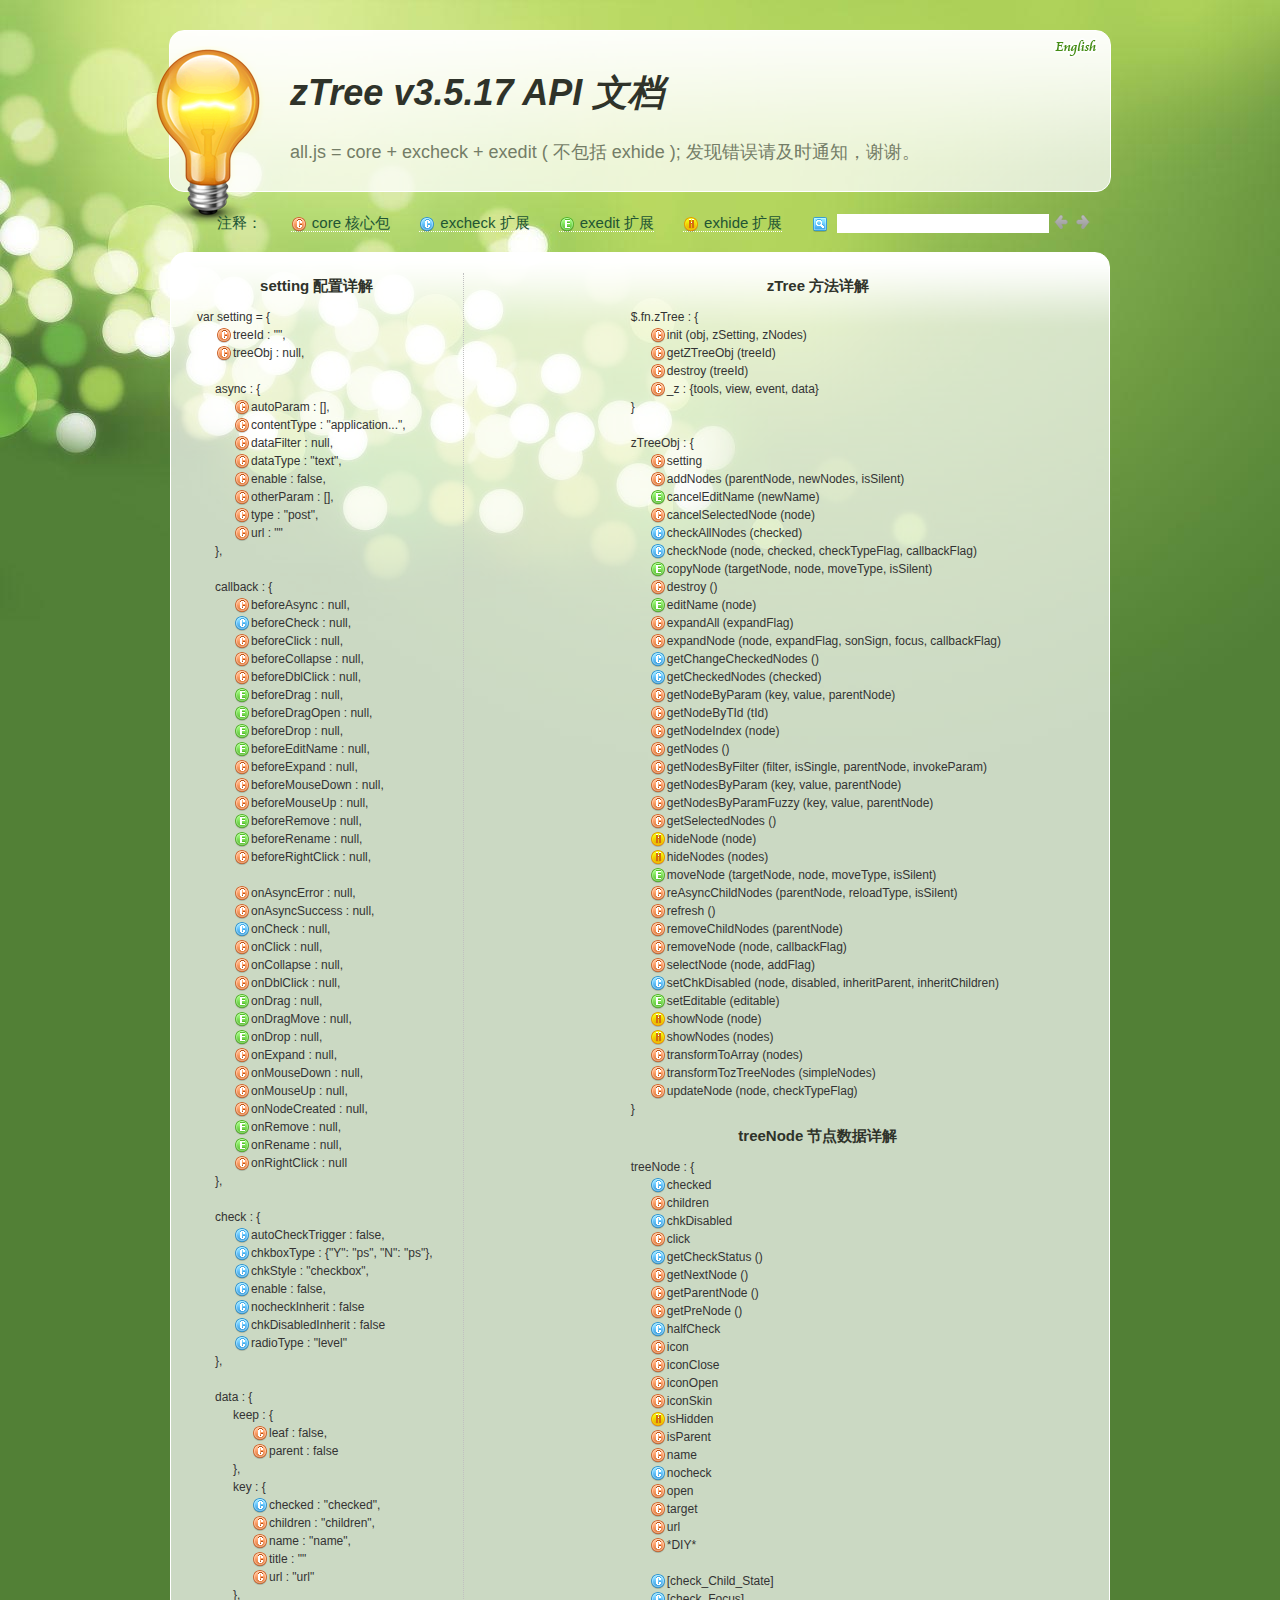
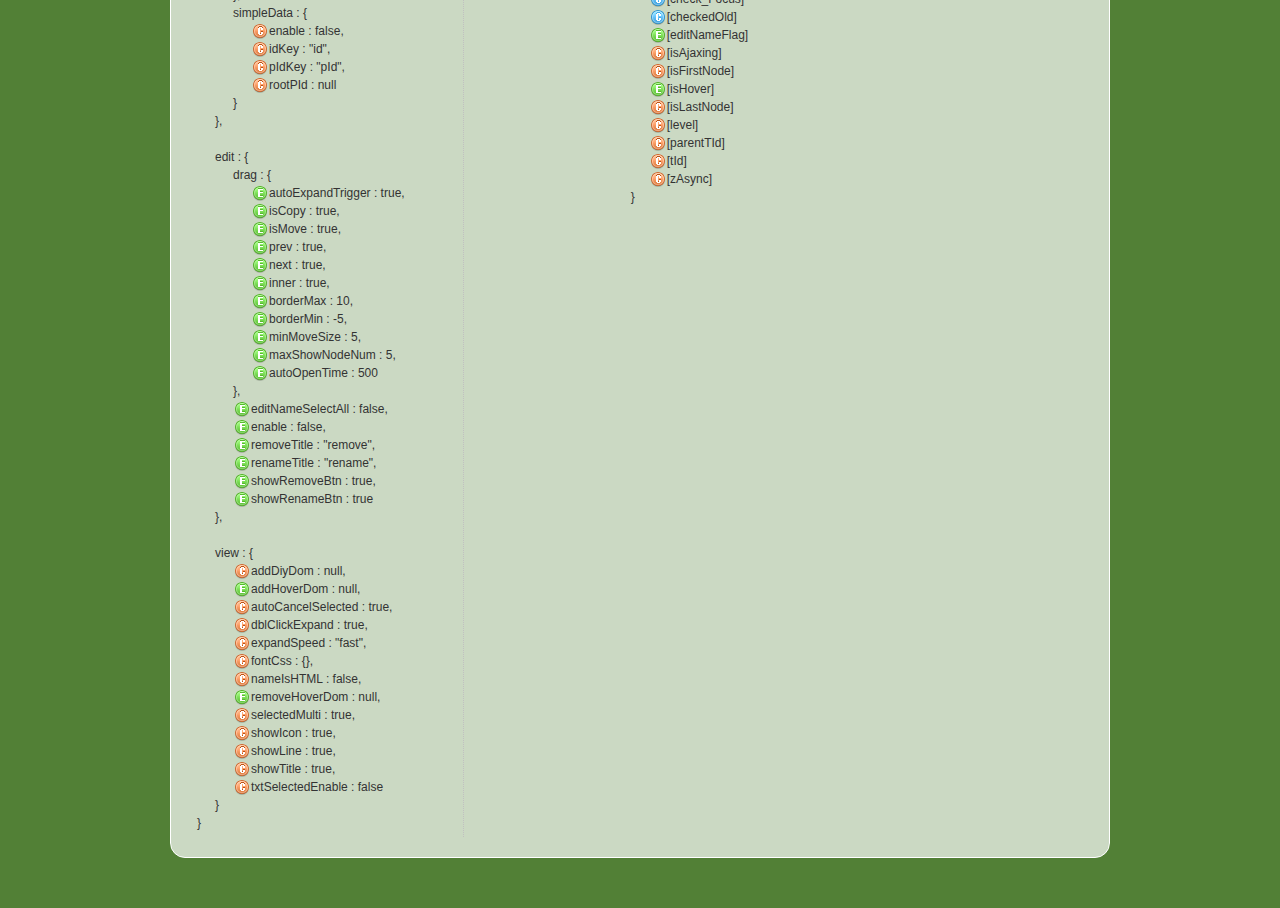
<file: src/main/webapp/lib/zTree/v3/api/API_cn.html>
<!DOCTYPE html>
<html>
	<head>
		<meta http-equiv="Content-Type" content="text/html; charset=UTF-8">
		<title>API 文档 [zTree --  jQuery 树插件]</title>
		<link rel="stylesheet" href="apiCss/common.css" type="text/css">
		<link rel='stylesheet' href='apiCss/zTreeStyleForApi.css' type='text/css'>
		<script type="text/javascript">
			var ie = (function(){
				var undef,
				v = 3,
				div = document.createElement('div'),
				all = div.getElementsByTagName('i');
				while (
				div.innerHTML = '<!--[if gt IE ' + (++v) + ']><i></i><![endif]-->',
				all[0]
			);
				return v > 4 ? v : undef;
			}()), ie6 = (ie === 6),
			path = window.location.pathname.replace(/.*\/([^\/\.]*)\..*/g,"$1"),
			langLib = [];
			ie = ie<9;
			if(ie) {
				document.write('<link rel="stylesheet" href="apiCss/common_ie6.css" type="text/css">');
			}
			var lang = "cn",
			ajaxMsg = "如果你使用的是 Chrome 浏览器，那么请把 API 文档发布到 web 服务目录下访问。\n\n（Chrome 浏览器不支持本地 ajax 访问, 即：file://）";

		</script>
	</head>
	<body>
		<div id="header_wrap" class="header_wrap" style="padding-top: 30px;">
			<div id="header" class="header round">
				<div class="light-bulb" alt=""></div>
				<div class="ieSuggest">浏览本网站建议您使用 Chrome、FireFox、Opera、IE9 等浏览器（只要不是 IE6 7 8 就行）, 速度会更快，画面会更炫！</div>
				<div class="google_plus"><g:plusone></g:plusone></div>
				<div class="header-text">
					<h1><em>zTree v3.5.17 API 文档</em></h1><p></p>
					<p>all.js = core + excheck + exedit ( 不包括 exhide ); 发现错误请及时通知，谢谢。</p>
				</div>
				<ul class="shortcuts language" style="top:0;">
					<li><a href="API_en.html" onclick="window.location.href='API_en.html'"><button class="ico en" title="英文版" type="button"></button><span class=""></span></a></li>
				</ul>
			</div>
		</div>
		<div id="content_wrap" class="content_wrap">
			<div id="content" class="content">
				<div class="nav_section">
					<ul>
						<li class="first">注释：</li>
						<li><button class="ico16 z_core" onfocus="this.blur();"></button><span>core 核心包</span></li>
						<li><button class="ico16 z_check" onfocus="this.blur();"></button><span>excheck 扩展</span></li>
						<li><button class="ico16 z_edit" onfocus="this.blur();"></button><span>exedit 扩展</span></li>
						<li><button class="ico16 z_hide" onfocus="this.blur();"></button><span>exhide 扩展</span></li>
						<li class="noline">
							<button class="ico16 z_search" onfocus="this.blur();" title="Enter 以及 左、右键可以快速定位查找结果"></button>
							<input type="text" class="searchKey search empty" value=""><input type="text" class="searchResult search" value="">
							<button class="ico16 searchPrev disabled" onfocus="this.blur();" title="Enter 以及 左、右键可以快速定位查找结果"></button><button class="ico16 searchNext disabled" onfocus="this.blur();" title="Enter 以及 左、右键可以快速定位查找结果"></button>
						</li>
					</ul>
				</div>

				<div id="contentBox" class="contentBox round clearfix">
					<div id="apiContent" class="apiContent">
						<div id="api_setting" class="api_setting left">
							<ul class="api_content_title"><li>setting 配置详解</li></ul>
							<ul id="settingTree" class="ztree"></ul>
						</div>
						<div id="api_function" class="api_function right">
							<ul class="api_content_title"><li>zTree 方法详解</li></ul>
							<ul id="functionTree" class="ztree"></ul>
							<ul class="api_content_title"><li>treeNode 节点数据详解</li></ul>
							<ul id="treenodeTree" class="ztree"></ul>
						</div>
					</div>
				</div>
				<div class="clear"></div>
			</div>
		</div>

		<!-- overlayed -->
		<div id="overlayDiv" class="baby_overlay">
			<div id="overlayContent" class="content round clearfix">
				<div class="overlaySearch">
					<button class="ico16 z_search" onfocus="this.blur();" title="Enter 以及 左、右键可以快速定位查找结果"></button>
					<input type="text" class="searchKey search empty" value=""><input type="text" class="searchResult search" value="">
					<button class="ico16 searchPrev disabled" onfocus="this.blur();" title="Enter 以及 左、右键可以快速定位查找结果"></button><button class="ico16 searchNext disabled" onfocus="this.blur();" title="Enter 以及 左、右键可以快速定位查找结果"></button>
				</div>
				<a id="overlayDivCloseBtn" class="close"></a>
				<div id="overlayDetailDiv" class="details"></div>
			</div>
			<div id="overlayDivArrow" class="baby_overlay_arrow"></div>
		</div>
		<script type="text/javascript" src="apiCss/jquery-1.6.2.min.js"></script>
		<script type='text/javascript' src='apiCss/jquery.ztree.core-3.5.js'></script>
		<script type='text/javascript' src='apiCss/api.js'></script>
		<script type="text/javascript">
			$(document).ready(function(){
				apiContent._init();
			});
		</script>
	</body>
</html>
</file>
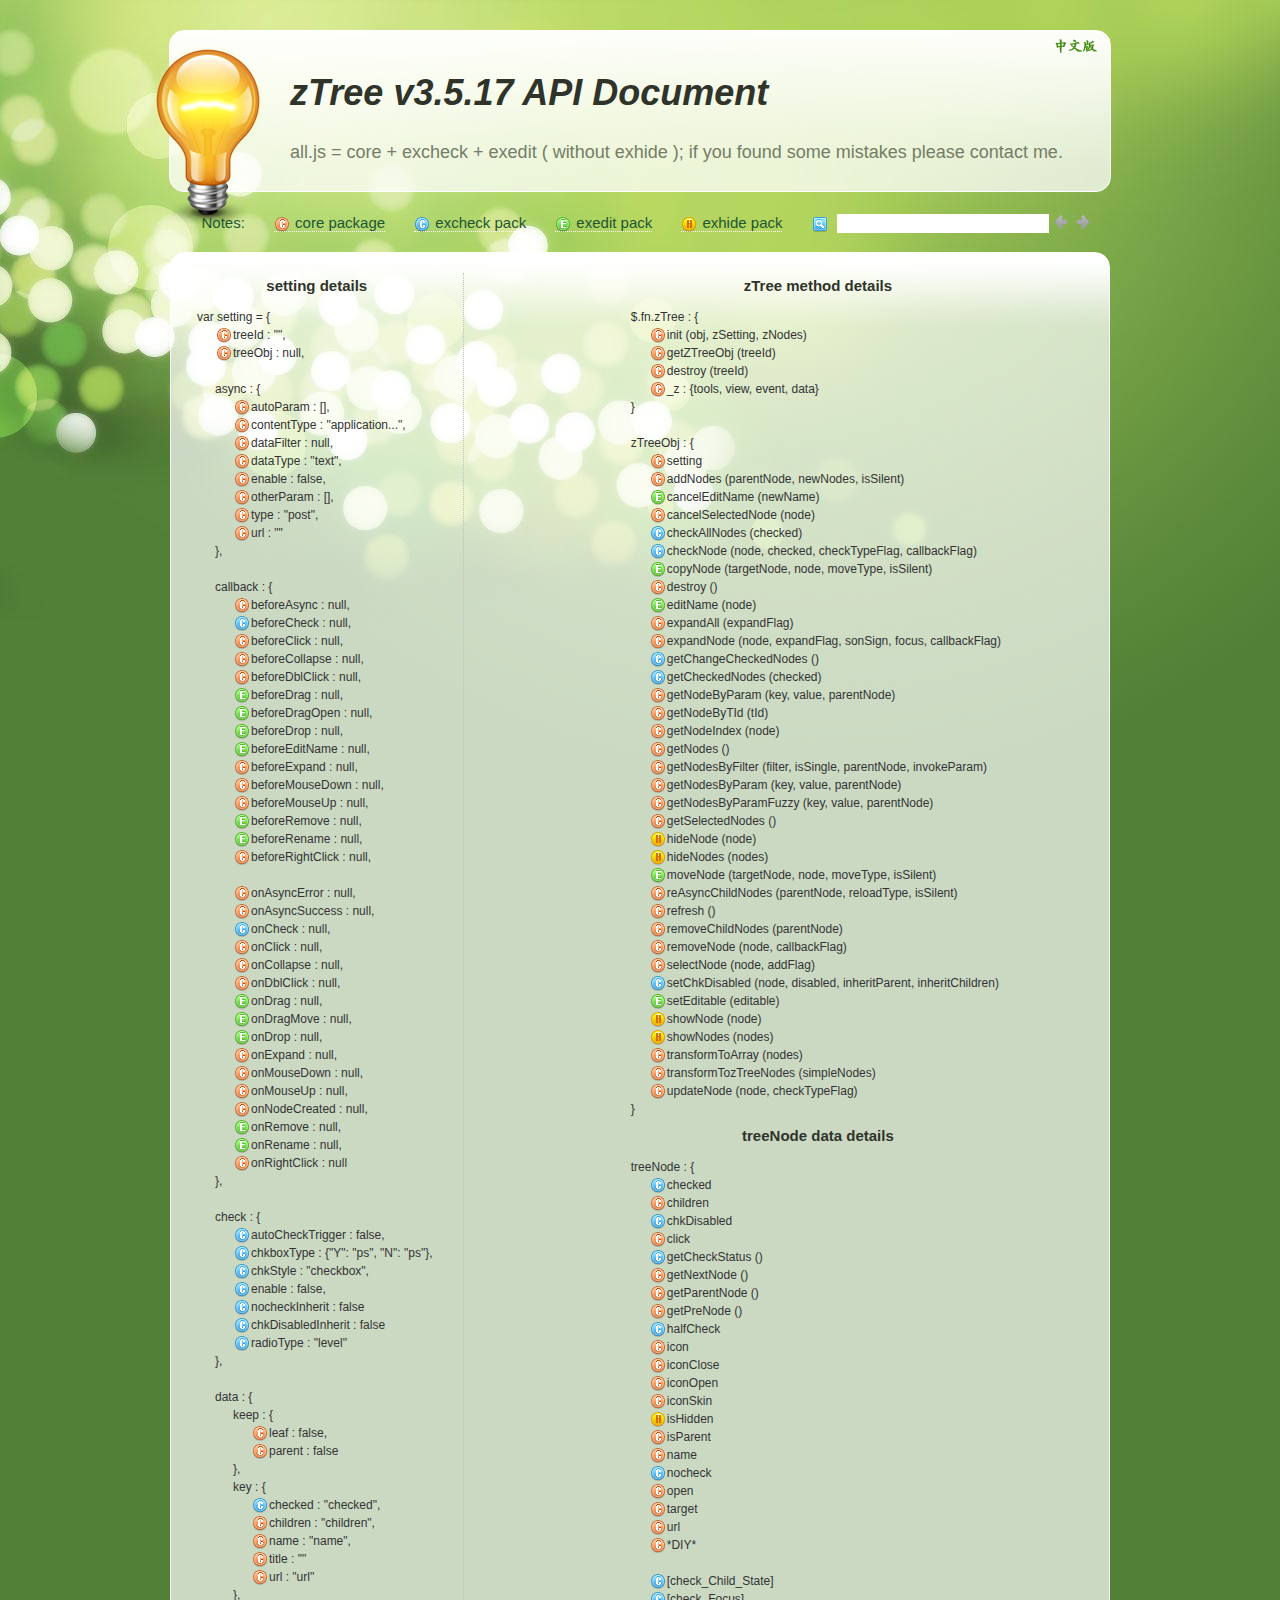
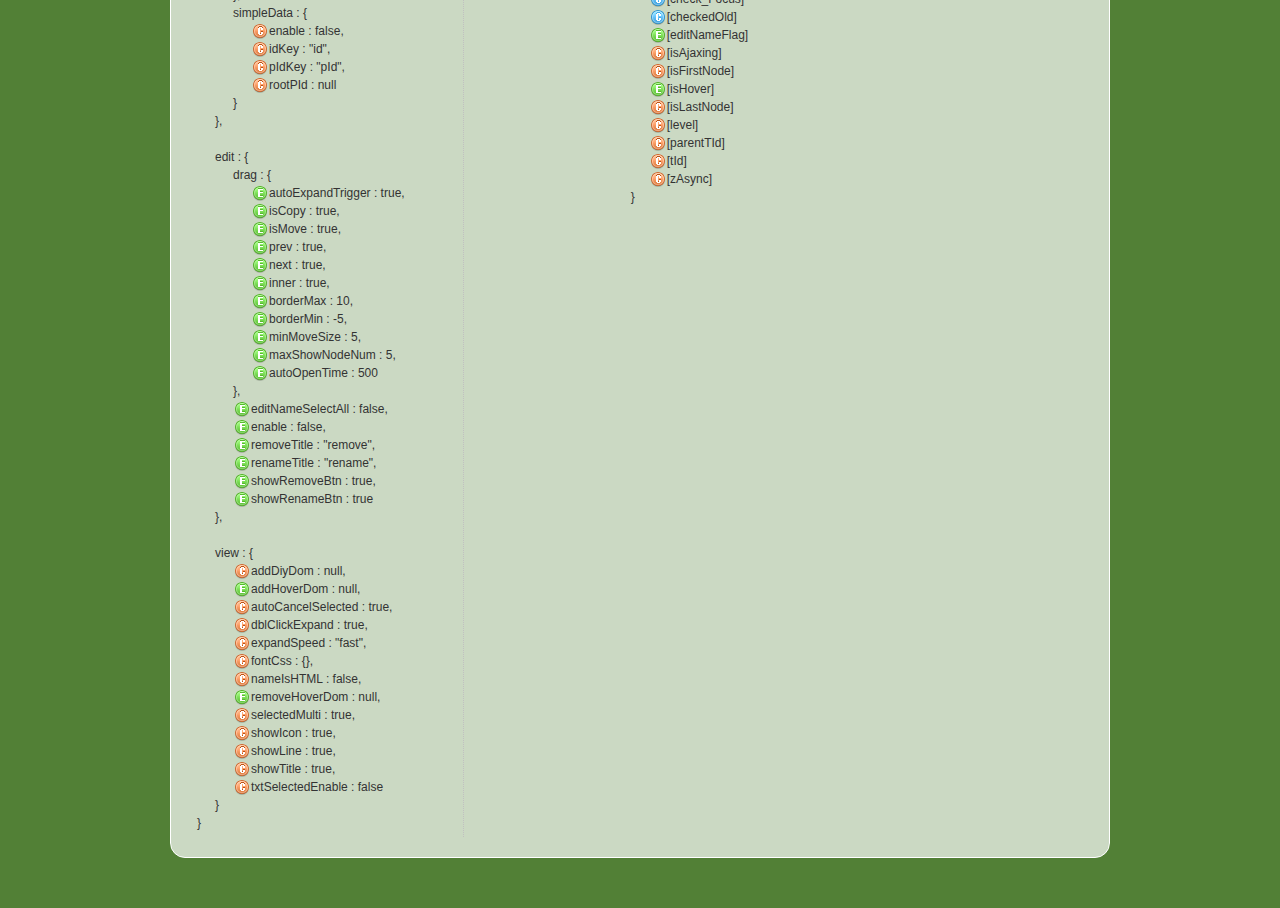
<file: src/main/webapp/lib/zTree/v3/api/API_en.html>
<!DOCTYPE html>
<html>
	<head>
		<meta http-equiv="Content-Type" content="text/html; charset=UTF-8">
		<title>API Document [zTree -- jQuery tree plug-ins.]</title>
		<link rel="stylesheet" href="apiCss/common.css" type="text/css">
		<link rel='stylesheet' href='apiCss/zTreeStyleForApi.css' type='text/css'>
		<script type="text/javascript">
			var ie = (function(){
				var undef,
				v = 3,
				div = document.createElement('div'),
				all = div.getElementsByTagName('i');
				while (
				div.innerHTML = '<!--[if gt IE ' + (++v) + ']><i></i><![endif]-->',
				all[0]
			);
				return v > 4 ? v : undef;
			}()), ie6 = (ie === 6),
			path = window.location.pathname.replace(/.*\/([^\/\.]*)\..*/g,"$1"),
			langLib = [];
			ie = ie<9;
			if(ie) {
				document.write('<link rel="stylesheet" href="apiCss/common_ie6.css" type="text/css">');
			}
			var lang = "en",
			ajaxMsg = "If you use chrome browser, please copy the API files to local webserver. \n\n( because chrome browser can't allow AJAX access to 'file://' )";
		</script>
	</head>
	<body>
		<div id="header_wrap" class="header_wrap" style="padding-top: 30px;">
			<div id="header" class="header round">
				<div class="light-bulb" alt=""></div>
				<div class="ieSuggest">If you use the Chrome / FireFox / Opera / IE9 browser will be even more dazzling effect!</div>
				<div class="google_plus"><g:plusone></g:plusone></div>
				<div class="header-text">
					<h1><em>zTree v3.5.17 API Document</em></h1><p></p>
					<p>all.js = core + excheck + exedit ( without exhide ); if you found some mistakes please contact me.</p>
				</div>
				<ul class="shortcuts language" style="top:0;">
					<li><a href="API_cn.html" onclick="window.location.href='API_cn.html'"><button class="ico cn" title="Chinese" type="button"></button><span class=""></span></a></li>
				</ul>
			</div>
		</div>
		<div id="content_wrap" class="content_wrap">
			<div id="content" class="content">
				<div class="nav_section">
					<ul>
						<li class="first">Notes: </li>
						<li><button class="ico16 z_core" onfocus="this.blur();"></button><span>core package</span></li>
						<li><button class="ico16 z_check" onfocus="this.blur();"></button><span>excheck pack</span></li>
						<li><button class="ico16 z_edit" onfocus="this.blur();"></button><span>exedit pack</span></li>
						<li><button class="ico16 z_hide" onfocus="this.blur();"></button><span>exhide pack</span></li>
						<li class="noline">
							<button class="ico16 z_search" onfocus="this.blur();" title="'Enter', 'left' and 'right' key can locate the search results quickly."></button>
							<input type="text" class="searchKey search empty" value=""><input type="text" class="searchResult search" value="">
							<button class="ico16 searchPrev disabled" onfocus="this.blur();" title="'Enter', 'left' and 'right' key can locate the search results quickly."></button><button class="ico16 searchNext disabled" onfocus="this.blur();" title="'Enter', 'left' and 'right' key can locate the search results quickly."></button>
						</li>
					</ul>
				</div>

				<div id="contentBox" class="contentBox round clearfix">
					<div id="apiContent" class="apiContent">
						<div id="api_setting" class="api_setting left">
							<ul class="api_content_title"><li>setting details</li></ul>
							<ul id="settingTree" class="ztree"></ul>
						</div>
						<div id="api_function" class="api_function right">
							<ul class="api_content_title"><li>zTree method details</li></ul>
							<ul id="functionTree" class="ztree"></ul>
							<ul class="api_content_title"><li>treeNode data details</li></ul>
							<ul id="treenodeTree" class="ztree"></ul>
						</div>
					</div>
				</div>
				<div class="clear"></div>
			</div>
		</div>

		<!-- overlayed -->
		<div id="overlayDiv" class="baby_overlay">
			<div id="overlayContent" class="content round clearfix">
				<div class="overlaySearch">
					<button class="ico16 z_search" onfocus="this.blur();" title="'Enter', 'left' and 'right' key can locate the search results quickly."></button>
					<input type="text" class="searchKey search empty" value=""><input type="text" class="searchResult search" value="">
					<button class="ico16 searchPrev disabled" onfocus="this.blur();" title="'Enter', 'left' and 'right' key can locate the search results quickly."></button><button class="ico16 searchNext disabled" onfocus="this.blur();" title="'Enter', 'left' and 'right' key can locate the search results quickly."></button>
				</div>
				<a id="overlayDivCloseBtn" class="close"></a>
				<div id="overlayDetailDiv" class="details"></div>
			</div>
			<div id="overlayDivArrow" class="baby_overlay_arrow"></div>
		</div>
		<script type="text/javascript" src="apiCss/jquery-1.6.2.min.js"></script>
		<script type='text/javascript' src='apiCss/jquery.ztree.core-3.5.js'></script>
		<script type='text/javascript' src='apiCss/api.js'></script>
		<script type="text/javascript">
			$(document).ready(function(){
				apiContent._init();
			});
		</script>
	</body>
</html>
</file>
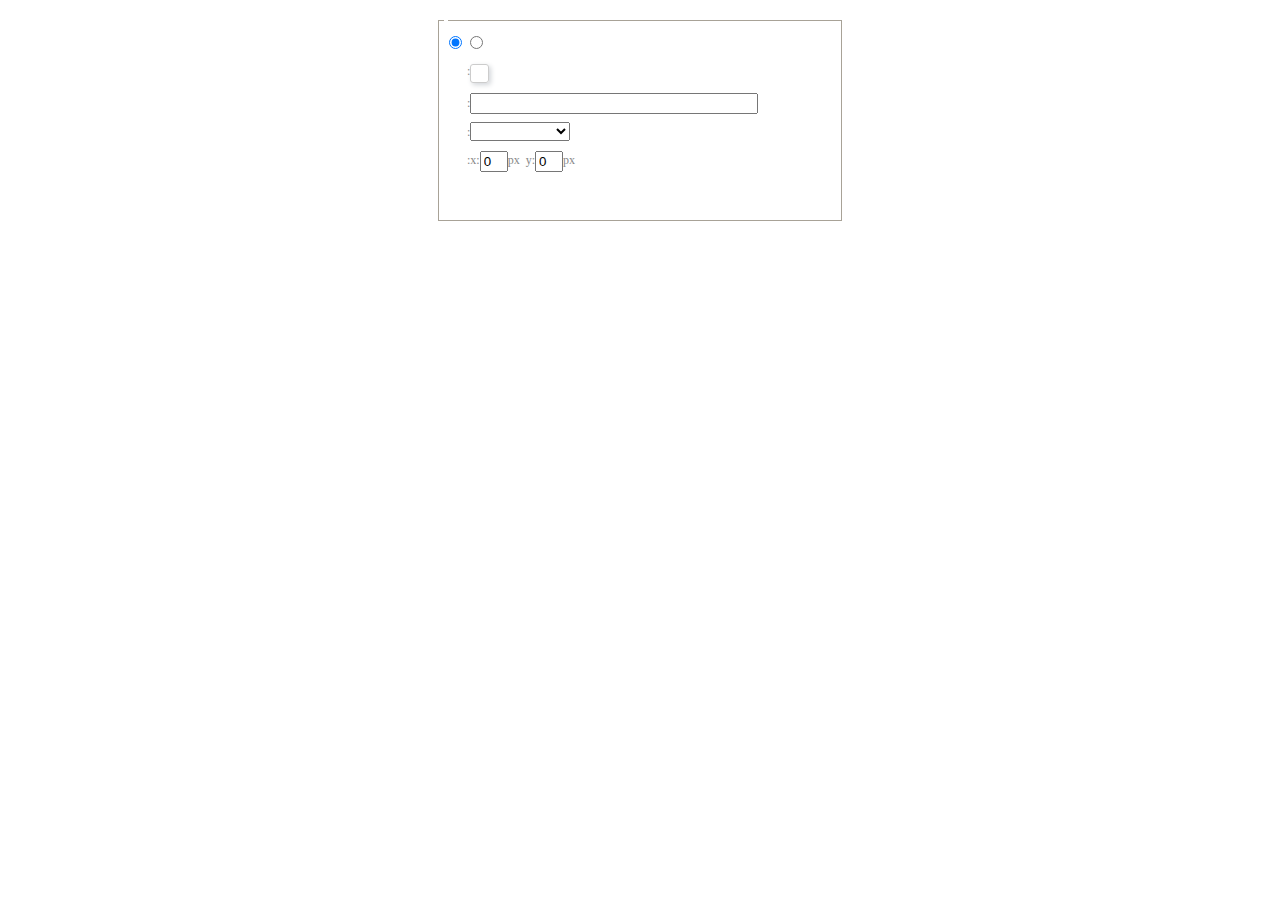
<file: src/main/webapp/lib/ueditor/1.4.3/dialogs/background/background.html>
<!DOCTYPE HTML>
<html>
<head>
    <meta http-equiv="Content-Type" content="text/html;charset=utf-8"/>
    <script type="text/javascript" src="../internal.js"></script>
    <link rel="stylesheet" type="text/css" href="background.css">
</head>
<body>
    <div id="bg_container" class="wrapper">
        <div id="tabHeads" class="tabhead">
            <span class="focus" data-content-id="normal"><var id="lang_background_normal"></var></span>
            <span class="" data-content-id="imgManager"><var id="lang_background_local"></var></span>
        </div>
        <div id="tabBodys" class="tabbody">
            <div id="normal" class="panel focus">
                <fieldset class="bgarea">
                    <legend><var id="lang_background_set"></var></legend>
                    <div class="content">
                        <div>
                            <label><input id="nocolorRadio" class="iptradio" type="radio" name="t" value="none" checked="checked"><var id="lang_background_none"></var></label>
                            <label><input id="coloredRadio" class="iptradio" type="radio" name="t" value="color"><var id="lang_background_colored"></var></label>
                        </div>
                        <div class="wrapcolor pl">
                            <div class="color">
                                <var id="lang_background_color"></var>:
                            </div>
                            <div id="colorPicker"></div>
                            <div class="clear"></div>
                        </div>
                        <div class="wrapcolor pl">
                            <label><var id="lang_background_netimg"></var>:</label><input class="txt" type="text" id="url">
                        </div>
                        <div id="alignment" class="alignment">
                            <var id="lang_background_align"></var>:<select id="repeatType">
                                <option value="center"></option>
                                <option value="repeat-x"></option>
                                <option value="repeat-y"></option>
                                <option value="repeat"></option>
                                <option value="self"></option>
                            </select>
                        </div>
                        <div id="custom" >
                            <var id="lang_background_position"></var>:x:<input type="text" size="1" id="x" maxlength="4" value="0">px&nbsp;&nbsp;y:<input type="text" size="1" id="y" maxlength="4" value="0">px
                        </div>
                    </div>
                </fieldset>

            </div>
            <div id="imgManager" class="panel">
                <div id="imageList" style=""></div>
            </div>
        </div>
    </div>
    <script type="text/javascript" src="background.js"></script>
</body>
</html>
</file>
<file: src/main/webapp/backstage/css/H-ui.admin.css>
@charset "utf-8";
/* -----------H-ui前端框架-------------
* H-ui.admin.css v2.5
* http://www.h-ui.net/
* Created & Modified by guojunhui
* Date modified 2016.05.31
*
* Copyright 2013-2016 北京颖杰联创科技有限公司 All rights reserved.
* Licensed under MIT license.
* http://opensource.org/licenses/MIT
*
*/
html{height:100%}
body{min-height: 100%;position: relative;font-size:14px;color:#333; background-color:#fff}
a{color:#333}a:hover,a:focus,.maincolor,.maincolor a{color:#06c}
.bg-1{ background-color:#f5fafe}
h4{line-height:30px}

/*页面框架*/
.Hui-header{position:absolute;top:0; right:0; left:0;height:44px;z-index:999; padding:0 15px}
.Hui-aside{position: absolute;top:44px;bottom:0;left:0;padding-top:10px;width:199px;z-index:99;overflow:auto; background-color:rgba(238,238,238,0.98);_background-color:rgb(238,238,238);border-right: 1px solid #e5e5e5}
.Hui-article-box{position: absolute;top:44px;right:0;bottom: 0;left:199px; overflow:hidden; z-index:1; background-color:#fff}
	.Hui-article{position: absolute;top:34px;bottom:0;left:0; right:0;overflow:auto;z-index:1}
.Hui-container{ padding:45px 0 0}
.Hui-aside,.Hui-article-box,.dislpayArrow{-moz-transition: all 0.2s ease 0s;-webkit-transition: all 0.2s ease 0s;-ms-transition: all 0.2s ease 0s;-o-transition: all 0.2s ease 0s;transition: all 0.2s ease 0s}
.big-page .Hui-article-box,.big-page .dislpayArrow,.big-page .breadcrumb{left:0px}
.big-page .Hui-aside{ left:-200px}
.page-container{ padding:20px}
@media (max-width: 767px) {
	.page-container{ padding:15px}
}
/*组件*/
/*logo*/

/*导航*/
#Hui-nav > ul > li{ font-weight:normal}
@media (max-width: 767px) {
	#Hui-nav{display: block; top: 0; left: 65px; right: 65px}
	#Hui-nav > ul { width: 100%}
	#Hui-nav > ul > li{ width: 24%;text-align:center;}
	#Hui-nav > ul > li a{ text-align: center; padding: 0}
}
#Hui-userbar{right:20px; position:absolute; top:0;}
#Hui-userbar > ul > li > a{padding:0 10px}
	
#Hui-msg .badge{ position:absolute; left:19px; top:4px; font-size:12px; font-weight:normal; padding:1px 5px}
/*左侧菜单*/
.Hui-aside .menu_dropdown dl{ margin-bottom:0}
.Hui-aside .menu_dropdown dt{display:block;line-height:35px;padding-left:15px;cursor:pointer;position:relative;border-bottom: 1px solid #e5e5e5;font-weight:normal}
.Hui-aside .menu_dropdown dt .menu_dropdown-arrow{ position:absolute;overflow: hidden; top:0; right:15px;transition-duration:0.3s ;transition-property:all}
.Hui-aside .menu_dropdown dd{ display:none}
.Hui-aside .menu_dropdown dt.selected .menu_dropdown-arrow{transform: rotate(180deg)}
.Hui-aside .menu_dropdown dd.selected{display:block; margin-left:0px}
.Hui-aside .menu_dropdown ul{padding:0px}
.Hui-aside .menu_dropdown li{line-height:35px;overflow:hidden;zoom:1}
.Hui-aside .menu_dropdown li a{padding-left:15px; display:block;font-weight: bold; margin:0}
.Hui-aside .menu_dropdown li a i{ font-weight: normal}
.Hui-aside .menu_dropdown dd ul{padding:3px 8px}
.Hui-aside .menu_dropdown dd li{line-height:32px}
.Hui-aside .menu_dropdown dd li a{line-height:32px;padding-left:26px; border-bottom:none; font-weight:normal}
.Hui-aside .menu_dropdown li a:hover{text-decoration:none}
.Hui-aside .menu_dropdown li.current a,.menu_dropdown li.current a:hover{background-color:rgba(255,255,255,0.2)}
/*菜单收缩切换*/
.dislpayArrow{position: absolute;top: 0;bottom: 0;left:200px;width:0px; height:100%;z-index:10}
.dislpayArrow a{ position:absolute; display:block; width:17px; height:61px;top:50%; margin-top:-30px;outline:none}
.dislpayArrow a.open{ background-position:0 -61px}
.dislpayArrow a:hover{ text-decoration:none; background-position:right 0}
.dislpayArrow a.open:hover{background-position:right -61px}

/*选项卡导航*/
.Hui-tabNav-wp{position:relative; height:35px;overflow:hidden}
.Hui-tabNav,
.Hui-tabNav .acrossTab li
,.Hui-tabNav .acrossTab li em{background-image:url(../images/acrossTab/acrossTab-2.png)}
.Hui-tabNav{height:35px; padding-right:75px;overflow:hidden; position:relative;background-color:#efeef0; background-repeat: repeat-x; background-position: 0 -175px;}
.Hui-tabNav .acrossTab{ position:absolute; height:26px; line-height:26px; background:none; top:8px; left:0;padding-top:0}
.Hui-tabNav .acrossTab li{height:26px;line-height:26px;}
.Hui-tabNav .acrossTab li em{ right:-16px; height: 26px; width: 16px}
.loading {background:url(../images/loading.gif) no-repeat center; height:100px}
.show_iframe{ position:absolute; top:0; right:0; left:0; bottom:0;}
.show_iframe iframe {position: absolute;bottom: 0;height: 100%;width: 100%}
.Hui-tabNav-more {position: absolute;right:0px;width:70px;top:4px;display: none}

/*面包屑导航*/
.breadcrumb{background-color:#f5f5f5; padding:0 20px; position:relative; z-index:99}
@media (max-width: 767px) {
	.breadcrumb{ padding:0 15px;}
	.show_iframe{-webkit-overflow-scrolling: touch;overflow-y: scroll;}
}

/*横向手机 竖向平板*/
@media (max-width: 767px) {
	.Hui-aside{ display:none;float:none; width:100%; height:auto; margin-top:0;padding-top:0;bottom:auto}
	.big-page .Hui-aside{ left:0!important}
		.menu_dropdown dt{line-height:44px}
		.menu_dropdown li,.menu_dropdown dd li,.menu_dropdown dd li a{ line-height:44px}
  .Hui-tabNav{ position:fixed; z-index:998}
  .Hui-article{ top:44px}
  .Hui-article-box{ position:static; left:0}
  .Hui-article-box .pd-20{padding:15px}
		.Hui-article{left:0}
		.Hui-container .bk-gray{ border:none}
		.Hui-container .pd-10{ padding:0}
}

/*==============以下是业务相关的样式====================*/
/*权限*/
.permission-list{ border:solid 1px #eee;}
.permission-list > dt{ background-color:#efefef;padding:5px 10px}
.permission-list > dd{ padding:10px; padding-left:30px}
.permission-list > dd > dl{ border-bottom:solid 1px #eee; padding:5px 0}
.permission-list > dd > dl > dt{ display:inline-block;float:left;white-space:nowrap;width:100px}
.permission-list > dd > dl > dd{ margin-left:100px;}
.permission-list > dd > dl > dd > label{ padding-right:10px}

/*图片预览*/
.portfolio-area{ margin-right: -20px;}
.portfolio-area li{position: relative; float: left; margin-right: 20px; width:162px; height:162px;margin-top: 20px;}
.portfolio-area li.hover{ z-index:9}
.portfolio-area li .portfoliobox{ position: absolute; top: 0; left: 0; width: 152px; height: 152px;padding:5px;border: solid 1px #eee; background-color: #fff;}
.portfolio-area li .checkbox{position: absolute; top: 10px; right: 5px; cursor:pointer}
.portfolio-area li.hover .portfoliobox{ height:auto;padding-bottom:10px;box-shadow:0 1px 3px rgba(68, 68, 68,0.3);-moz-box-shadow:0 1px 3px rgba(68, 68, 68,0.3);-webkit-box-shadow:0 1px 3px rgba(68, 68, 68,0.3)}
.portfolio-area li .picbox{width: 150px; height: 150px;overflow: hidden;text-align: center;vertical-align:middle;display:table-cell; line-height:150px;}
.portfolio-area li .picbox img{max-width:150px; max-height:150px;vertical-align:middle;}
.portfolio-area li .textbox{ display: none; margin-top: 5px;}
.portfolio-area li.hover .textbox{ display: block;}
.portfolio-area li label{ display:block; cursor:pointer}
</file>
<file: src/main/webapp/backstage/iconfont/1.0.8/iconfont.css>
/* -----------H-ui前端框架-------------
* iconfont.css v1.0.8
* http://www.h-ui.net/
* Created & Modified by guojunhui
* Date modified 2016.06.21
*
* Copyright 2013-2015 北京颖杰联创科技有限公司 All rights reserved.
* Licensed under MIT license.
* http://opensource.org/licenses/MIT
*
*/
@font-face {font-family: "Hui-iconfont";
  src: url('iconfont.eot'); /* IE9*/
  src: url('iconfont.eot?#iefix') format('embedded-opentype'), /* IE6-IE8 */
  url('iconfont.woff') format('woff'), /* chrome、firefox */
  url('iconfont.ttf') format('truetype'), /* chrome、firefox、opera、Safari, Android, iOS 4.2+*/
  url('iconfont.svg#Hui-iconfont') format('svg'); /* iOS 4.1- */
}

.Hui-iconfont {
  font-family:"Hui-iconfont" !important;
  font-style:normal;
  -webkit-font-smoothing: antialiased;
  -webkit-text-stroke-width: 0.2px;
  -moz-osx-font-smoothing: grayscale;
}
.Hui-iconfont-gotop:before { content: "\e684"; }
.Hui-iconfont-music:before { content: "\e60f"; }
.Hui-iconfont-tags:before { content: "\e64b"; }
.Hui-iconfont-jieri:before { content: "\e727"; }
.Hui-iconfont-jishiqi:before { content: "\e728"; }
.Hui-iconfont-pad:before { content: "\e64c"; }
.Hui-iconfont-lunzi:before { content: "\e64d"; }
.Hui-iconfont-jiandao:before { content: "\e64e"; }
.Hui-iconfont-xianshiqi:before { content: "\e64f"; }
.Hui-iconfont-zhaoxiangji:before { content: "\e650"; }
.Hui-iconfont-danfanxiangji:before { content: "\e651"; }
.Hui-iconfont-dayinji:before { content: "\e652"; }
.Hui-iconfont-user-zhanzhang:before { content: "\e653"; }
.Hui-iconfont-chajian:before { content: "\e654"; }
.Hui-iconfont-arrow1-bottom:before { content: "\e674"; }
.Hui-iconfont-arrow1-left:before { content: "\e678"; }
.Hui-iconfont-arrow1-top:before { content: "\e679"; }
.Hui-iconfont-arrow1-right:before { content: "\e67a"; }
.Hui-iconfont-jieri1:before { content: "\e655"; }
.Hui-iconfont-face-weixiao:before { content: "\e656"; }
.Hui-iconfont-face-chijing:before { content: "\e657"; }
.Hui-iconfont-face-dai:before { content: "\e658"; }
.Hui-iconfont-face-shuaku:before { content: "\e659"; }
.Hui-iconfont-face-mogui:before { content: "\e65a"; }
.Hui-iconfont-face-ganga:before { content: "\e65b"; }
.Hui-iconfont-face-qin:before { content: "\e65c"; }
.Hui-iconfont-face-nu:before { content: "\e65d"; }
.Hui-iconfont-face-zhayan:before { content: "\e65e"; }
.Hui-iconfont-face-shengqi:before { content: "\e65f"; }
.Hui-iconfont-face-ma:before { content: "\e660"; }
.Hui-iconfont-face-bishi:before { content: "\e661"; }
.Hui-iconfont-face-maimeng:before { content: "\e662"; }
.Hui-iconfont-face-jingdai:before { content: "\e663"; }
.Hui-iconfont-face-yun:before { content: "\e664"; }
.Hui-iconfont-home2:before { content: "\e67f"; }
.Hui-iconfont-search2:before { content: "\e665"; }
.Hui-iconfont-share2:before { content: "\e666"; }
.Hui-iconfont-face:before { content: "\e668"; }
.Hui-iconfont-wuliu:before { content: "\e669"; }
.Hui-iconfont-dianpu:before { content: "\e66a"; }
.Hui-iconfont-chexiao:before { content: "\e66b"; }
.Hui-iconfont-zhongzuo:before { content: "\e66c"; }
.Hui-iconfont-zan:before { content: "\e66d"; }
.Hui-iconfont-cai:before { content: "\e66e"; }
.Hui-iconfont-yuyin3:before { content: "\e66f"; }
.Hui-iconfont-cart2-selected:before { content: "\e670"; }
.Hui-iconfont-weizhi:before { content: "\e671"; }
.Hui-iconfont-face-ku:before { content: "\e688"; }
.Hui-iconfont-down:before { content: "\e640"; }
.Hui-iconfont-cart2-man:before { content: "\e672"; }
.Hui-iconfont-card2-kong:before { content: "\e673"; }
.Hui-iconfont-luyin:before { content: "\e619"; }
.Hui-iconfont-html:before { content: "\e69f"; }
.Hui-iconfont-css:before { content: "\e6a0"; }
.Hui-iconfont-android:before { content: "\e6a2"; }
.Hui-iconfont-github:before { content: "\e6d1"; }
.Hui-iconfont-html5:before { content: "\e6d2"; }
.Hui-iconfont-huangguan:before { content: "\e6d3"; }
.Hui-iconfont-news:before { content: "\e616"; }
.Hui-iconfont-slider-right:before { content: "\e63d"; }
.Hui-iconfont-slider-left:before { content: "\e67d"; }
.Hui-iconfont-tuku:before { content: "\e613"; }
.Hui-iconfont-shuru:before { content: "\e647"; }
.Hui-iconfont-sanjiao:before { content: "\e67e"; }
.Hui-iconfont-share-renren:before { content: "\e6d8"; }
.Hui-iconfont-share-tweibo:before { content: "\e6d9"; }
.Hui-iconfont-arrow2-left:before { content: "\e6d4"; }
.Hui-iconfont-paixu:before { content: "\e675"; }
.Hui-iconfont-niming:before { content: "\e624"; }
.Hui-iconfont-add:before { content: "\e600"; }
.Hui-iconfont-root:before { content: "\e62d"; }
.Hui-iconfont-xuanzhong:before { content: "\e676"; }
.Hui-iconfont-weixuanzhong:before { content: "\e677"; }
.Hui-iconfont-arrow2-bottom:before { content: "\e6d5"; }
.Hui-iconfont-arrow2-top:before { content: "\e6d6"; }
.Hui-iconfont-like2:before { content: "\e648"; }
.Hui-iconfont-arrow2-right:before { content: "\e6d7"; }
.Hui-iconfont-shangyishou:before { content: "\e6db"; }
.Hui-iconfont-xiayishou:before { content: "\e6e3"; }
.Hui-iconfont-share-weixin:before { content: "\e694"; }
.Hui-iconfont-shenhe-tingyong:before { content: "\e631"; }
.Hui-iconfont-gouxuan2:before { content: "\e601"; }
.Hui-iconfont-selected:before { content: "\e617"; }
.Hui-iconfont-jianhao:before { content: "\e6a1"; }
.Hui-iconfont-user-group:before { content: "\e62b"; }
.Hui-iconfont-yiguanzhu:before { content: "\e680"; }
.Hui-iconfont-gengduo3:before { content: "\e6f9"; }
.Hui-iconfont-comment:before { content: "\e622"; }
.Hui-iconfont-tongji-zhu:before { content: "\e618"; }
.Hui-iconfont-like:before { content: "\e649"; }
.Hui-iconfont-shangjia:before { content: "\e6dc"; }
.Hui-iconfont-save:before { content: "\e632"; }
.Hui-iconfont-gongsi:before { content: "\e643"; }
.Hui-iconfont-system:before { content: "\e62e"; }
.Hui-iconfont-pifu:before { content: "\e62a"; }
.Hui-iconfont-menu:before { content: "\e667"; }
.Hui-iconfont-msg:before { content: "\e62f"; }
.Hui-iconfont-huangguan1:before { content: "\e729"; }
.Hui-iconfont-userid:before { content: "\e602"; }
.Hui-iconfont-cang-selected:before { content: "\e630"; }
.Hui-iconfont-yundown:before { content: "\e641"; }
.Hui-iconfont-help:before { content: "\e633"; }
.Hui-iconfont-chuku:before { content: "\e634"; }
.Hui-iconfont-picture:before { content: "\e646"; }
.Hui-iconfont-wenzhouyinxing:before { content: "\e6ed"; }
.Hui-iconfont-ad:before { content: "\e635"; }
.Hui-iconfont-fenlei:before { content: "\e681"; }
.Hui-iconfont-saoyisao:before { content: "\e682"; }
.Hui-iconfont-search:before { content: "\e683"; }
.Hui-iconfont-tuwenxiangqing:before { content: "\e685"; }
.Hui-iconfont-leijipingjia:before { content: "\e686"; }
.Hui-iconfont-hetong:before { content: "\e636"; }
.Hui-iconfont-tongji:before { content: "\e61a"; }
.Hui-iconfont-quanbudingdan:before { content: "\e687"; }
.Hui-iconfont-cang:before { content: "\e61b"; }
.Hui-iconfont-xiaoxi:before { content: "\e68a"; }
.Hui-iconfont-renwu:before { content: "\e637"; }
.Hui-iconfont-more:before { content: "\e68b"; }
.Hui-iconfont-zhizhao:before { content: "\e638"; }
.Hui-iconfont-fabu:before { content: "\e603"; }
.Hui-iconfont-shenhe-butongguo2:before { content: "\e6dd"; }
.Hui-iconfont-share-qq:before { content: "\e67b"; }
.Hui-iconfont-upload:before { content: "\e642"; }
.Hui-iconfont-add2:before { content: "\e604"; }
.Hui-iconfont-jiesuo:before { content: "\e605"; }
.Hui-iconfont-zhongtumoshi:before { content: "\e68c"; }
.Hui-iconfont-datumoshi:before { content: "\e68d"; }
.Hui-iconfont-face2:before { content: "\e68e"; }
.Hui-iconfont-huanyipi:before { content: "\e68f"; }
.Hui-iconfont-shijian:before { content: "\e690"; }
.Hui-iconfont-feedback:before { content: "\e691"; }
.Hui-iconfont-feedback2:before { content: "\e692"; }
.Hui-iconfont-share-pengyouquan:before { content: "\e693"; }
.Hui-iconfont-zan2:before { content: "\e697"; }
.Hui-iconfont-arrow3-bottom:before { content: "\e698"; }
.Hui-iconfont-arrow3-top:before { content: "\e699"; }
.Hui-iconfont-arrow3-right:before { content: "\e69a"; }
.Hui-iconfont-arrow3-left:before { content: "\e69b"; }
.Hui-iconfont-more2:before { content: "\e69c"; }
.Hui-iconfont-cang2-selected:before { content: "\e69d"; }
.Hui-iconfont-cang2:before { content: "\e69e"; }
.Hui-iconfont-dangan:before { content: "\e639"; }
.Hui-iconfont-money:before { content: "\e63a"; }
.Hui-iconfont-share-weibo:before { content: "\e6da"; }
.Hui-iconfont-email:before { content: "\e63b"; }
.Hui-iconfont-tongji-xian:before { content: "\e61c"; }
.Hui-iconfont-bank:before { content: "\e628"; }
.Hui-iconfont-home:before { content: "\e625"; }
.Hui-iconfont-user:before { content: "\e62c"; }
.Hui-iconfont-log:before { content: "\e623"; }
.Hui-iconfont-pages:before { content: "\e626"; }
.Hui-iconfont-sim:before { content: "\e629"; }
.Hui-iconfont-tingzhi:before { content: "\e6e4"; }
.Hui-iconfont-dengdai:before { content: "\e606"; }
.Hui-iconfont-user-add:before { content: "\e607"; }
.Hui-iconfont-copy:before { content: "\e6ea"; }
.Hui-iconfont-file:before { content: "\e63e"; }
.Hui-iconfont-share-douban:before { content: "\e67c"; }
.Hui-iconfont-share-zhihu:before { content: "\e689"; }
.Hui-iconfont-daochu:before { content: "\e644"; }
.Hui-iconfont-daoru:before { content: "\e645"; }
.Hui-iconfont-weigouxuan2:before { content: "\e608"; }
.Hui-iconfont-phone:before { content: "\e696"; }
.Hui-iconfont-bold:before { content: "\e6e7"; }
.Hui-iconfont-manage2:before { content: "\e63c"; }
.Hui-iconfont-edit:before { content: "\e6df"; }
.Hui-iconfont-del2:before { content: "\e609"; }
.Hui-iconfont-duigou:before { content: "\e6e8"; }
.Hui-iconfont-chongqi:before { content: "\e6f7"; }
.Hui-iconfont-avatar:before { content: "\e60a"; }
.Hui-iconfont-del:before { content: "\e60b"; }
.Hui-iconfont-edit2:before { content: "\e60c"; }
.Hui-iconfont-zanting:before { content: "\e6e5"; }
.Hui-iconfont-apple:before { content: "\e64a"; }
.Hui-iconfont-guangdayinxing:before { content: "\e6f0"; }
.Hui-iconfont-minshengyinxing:before { content: "\e6f4"; }
.Hui-iconfont-xiajia:before { content: "\e6de"; }
.Hui-iconfont-manage:before { content: "\e61d"; }
.Hui-iconfont-user2:before { content: "\e60d"; }
.Hui-iconfont-code:before { content: "\e6ee"; }
.Hui-iconfont-cut:before { content: "\e6ef"; }
.Hui-iconfont-link:before { content: "\e6f1"; }
.Hui-iconfont-new:before { content: "\e6f2"; }
.Hui-iconfont-ordered-list:before { content: "\e6f3"; }
.Hui-iconfont-unordered-list:before { content: "\e6f5"; }
.Hui-iconfont-share-qzone:before { content: "\e6c8"; }
.Hui-iconfont-suoding:before { content: "\e60e"; }
.Hui-iconfont-tel2:before { content: "\e6a3"; }
.Hui-iconfont-order:before { content: "\e627"; }
.Hui-iconfont-shujutongji:before { content: "\e61e"; }
.Hui-iconfont-del3:before { content: "\e6e2"; }
.Hui-iconfont-add3:before { content: "\e610"; }
.Hui-iconfont-add4:before { content: "\e61f"; }
.Hui-iconfont-xiangpicha:before { content: "\e72a"; }
.Hui-iconfont-key:before { content: "\e63f"; }
.Hui-iconfont-yuyin2:before { content: "\e6a4"; }
.Hui-iconfont-yuyin:before { content: "\e6a5"; }
.Hui-iconfont-close:before { content: "\e6a6"; }
.Hui-iconfont-xuanze:before { content: "\e6a7"; }
.Hui-iconfont-xuanzhong1:before { content: "\e6a8"; }
.Hui-iconfont-yiguanzhu1:before { content: "\e6a9"; }
.Hui-iconfont-share:before { content: "\e6aa"; }
.Hui-iconfont-zhuanfa:before { content: "\e6ab"; }
.Hui-iconfont-tianqi-duoyun:before { content: "\e6ac"; }
.Hui-iconfont-tianqi-mai:before { content: "\e6ad"; }
.Hui-iconfont-tianqi-qing:before { content: "\e6ae"; }
.Hui-iconfont-tianqi-wu:before { content: "\e6af"; }
.Hui-iconfont-tianqi-xue:before { content: "\e6b0"; }
.Hui-iconfont-tianqi-yin:before { content: "\e6b1"; }
.Hui-iconfont-tianqi-yu:before { content: "\e6b2"; }
.Hui-iconfont-daipingjia:before { content: "\e6b3"; }
.Hui-iconfont-vip-card2:before { content: "\e6b4"; }
.Hui-iconfont-jifen:before { content: "\e6b5"; }
.Hui-iconfont-youhuiquan:before { content: "\e6b6"; }
.Hui-iconfont-hongbao:before { content: "\e6b7"; }
.Hui-iconfont-cart-selected:before { content: "\e6b8"; }
.Hui-iconfont-cart-kong:before { content: "\e6b9"; }
.Hui-iconfont-jiangjia:before { content: "\e6ba"; }
.Hui-iconfont-liwu:before { content: "\e6bb"; }
.Hui-iconfont-caiqie:before { content: "\e6bc"; }
.Hui-iconfont-xuanzhuan:before { content: "\e6bd"; }
.Hui-iconfont-bigpic:before { content: "\e6be"; }
.Hui-iconfont-list:before { content: "\e6bf"; }
.Hui-iconfont-middle:before { content: "\e6c0"; }
.Hui-iconfont-hot:before { content: "\e6c1"; }
.Hui-iconfont-paishe:before { content: "\e6c2"; }
.Hui-iconfont-hot1:before { content: "\e6c3"; }
.Hui-iconfont-new1:before { content: "\e6c4"; }
.Hui-iconfont-xiaoxi1:before { content: "\e6c5"; }
.Hui-iconfont-canshu:before { content: "\e6c6"; }
.Hui-iconfont-tel:before { content: "\e6c7"; }
.Hui-iconfont-dingwei:before { content: "\e6c9"; }
.Hui-iconfont-hongbao2:before { content: "\e6ca"; }
.Hui-iconfont-2code:before { content: "\e6cb"; }
.Hui-iconfont-vip:before { content: "\e6cc"; }
.Hui-iconfont-tishi:before { content: "\e6cd"; }
.Hui-iconfont-dingyue:before { content: "\e6ce"; }
.Hui-iconfont-italic:before { content: "\e6e9"; }
.Hui-iconfont-yulan:before { content: "\e695"; }
.Hui-iconfont-usergroup2:before { content: "\e611"; }
.Hui-iconfont-goods:before { content: "\e620"; }
.Hui-iconfont-paixingbang:before { content: "\e6cf"; }
.Hui-iconfont-qingdaoyinxing:before { content: "\e6f6"; }
.Hui-iconfont-kefu:before { content: "\e6d0"; }
.Hui-iconfont-picture1:before { content: "\e612"; }
.Hui-iconfont-weigouxuan:before { content: "\e614"; }
.Hui-iconfont-fanqiang:before { content: "\e6fa"; }
.Hui-iconfont-shenhe-weitongguo:before { content: "\e6e0"; }
.Hui-iconfont-shenhe-tongguo:before { content: "\e6e1"; }
.Hui-iconfont-tongji-bing:before { content: "\e621"; }
.Hui-iconfont-gouxuan:before { content: "\e615"; }
.Hui-iconfont-jiansheyinxing:before { content: "\e6f8"; }
.Hui-iconfont-moban:before { content: "\e72b"; }
.Hui-iconfont-pay-weixin:before { content: "\e719"; }
.Hui-iconfont-pay-alipay-2:before { content: "\e71c"; }
.Hui-iconfont-beijingyinxing:before { content: "\e6fb"; }
.Hui-iconfont-guangdongfazhanyinxing:before { content: "\e703"; }
.Hui-iconfont-zhaoshangyinxing:before { content: "\e704"; }
.Hui-iconfont-zheshangyinxing:before { content: "\e712"; }
.Hui-iconfont-zhongguonongyeyinxing:before { content: "\e713"; }
.Hui-iconfont-cdbank:before { content: "\e714"; }
.Hui-iconfont-gengduo2:before { content: "\e716"; }
.Hui-iconfont-bofang:before { content: "\e6e6"; }
.Hui-iconfont-gengduo4:before { content: "\e717"; }
.Hui-iconfont-text-height:before { content: "\e6fc"; }
.Hui-iconfont-text-width:before { content: "\e6fd"; }
.Hui-iconfont-underline:before { content: "\e6fe"; }
.Hui-iconfont-star:before { content: "\e6ff"; }
.Hui-iconfont-star-half:before { content: "\e700"; }
.Hui-iconfont-star-halfempty:before { content: "\e701"; }
.Hui-iconfont-star-o:before { content: "\e702"; }
.Hui-iconfont-font:before { content: "\e6ec"; }
.Hui-iconfont-hangzhouyinxing:before { content: "\e718"; }
.Hui-iconfont-jiaotongyinxing:before { content: "\e71a"; }
.Hui-iconfont-gengduo:before { content: "\e715"; }
.Hui-iconfont-avatar2:before { content: "\e705"; }
.Hui-iconfont-close2:before { content: "\e706"; }
.Hui-iconfont-about:before { content: "\e707"; }
.Hui-iconfont-phone-android:before { content: "\e708"; }
.Hui-iconfont-search1:before { content: "\e709"; }
.Hui-iconfont-comment1:before { content: "\e70a"; }
.Hui-iconfont-read:before { content: "\e70b"; }
.Hui-iconfont-feedback1:before { content: "\e70c"; }
.Hui-iconfont-practice:before { content: "\e70d"; }
.Hui-iconfont-align-center:before { content: "\e70e"; }
.Hui-iconfont-align-justify:before { content: "\e70f"; }
.Hui-iconfont-align-left:before { content: "\e710"; }
.Hui-iconfont-align-right:before { content: "\e711"; }
.Hui-iconfont-paste:before { content: "\e6eb"; }
.Hui-iconfont-pay-alipay-1:before { content: "\e71f"; }
.Hui-iconfont-pufayinxing:before { content: "\e71b"; }
.Hui-iconfont-gongshangyinxing:before { content: "\e71d"; }
.Hui-iconfont-huaxiayinxing:before { content: "\e71e"; }
.Hui-iconfont-youzhengyinxing:before { content: "\e721"; }
.Hui-iconfont-zhongguoyinxing:before { content: "\e722"; }
.Hui-iconfont-zhongxinyinxing:before { content: "\e723"; }
.Hui-iconfont-shanghaiyinxing:before { content: "\e724"; }
.Hui-iconfont-banzhu:before { content: "\e72c"; }
.Hui-iconfont-yuedu:before { content: "\e720"; }
.Hui-iconfont-yanjing:before { content: "\e725"; }
.Hui-iconfont-power:before { content: "\e726"; }
.Hui-iconfont-moban-2:before { content: "\e72d"; }
</file>
<file: src/main/webapp/backstage/css/modelList.css>
.model{
	padding-bottom: 45px;
	padding-left:40px;
	padding-right:40px;
}
.model .modal-list {
	color:white;
	padding: 15px;
}
.model-title {
	text-align: center;
	padding: 10px 0px;
	
}
.model-title h3 {
	font-weight: 600;
	color: darkslategrey;
}
.modal-ul{ 
	
	width: 85%;
	padding: 20px;
	margin: auto;
	background: black;
  
    background-color: #333;
    color: white;
    border-radius: 4px;
}

.modal-list .modal-ul li{
	height: 30px;
    line-height: 30px;
    position: relative;
}

.model-title ul li span {
    display: inline-block;
    font-size: 12px;
    margin-left: 5px;
}

.model-title  ul li span:first-child {
    width: 45px;
    text-align: right;
    margin-left: 0;
    font-weight: 600;
    color: #E0E0E0;

}
 .details {
	width: 38px;
	height: 18px;
	line-height: 18px;
	text-align: center;
	font-size: 12px;
	background-color: #0a6999;
	position: absolute;
	top:5px;
	right: 0px;
}


/*编辑别名*/
.edit-alias-box {
    display: inline-block;
    height: 30px;
    line-height: 30px;
    position: relative;
}

.edit-alias-box input {
    width:164px;
    text-indent: 5px;
    overflow: hidden;
    border: none;
    background-color: #333;
  
    color: white;
    font-size: 12px;
    height: 20px;
    padding: 2px 0;
}

.edit-alias-box .fa-pencil-square-o {
    float: right;
    color: red;
    font-size: 24px;
    margin-left: 10px;

}
/*图标*/
.fa-pencil-square-o:hover {
    color: #ff081b;
}


/* 修改提示*/
.edit-note-text {
    width: 125px;
    position: absolute;
    top: 50%;
    left: 166px;
    font-size: 12px;
    margin-top: -7px;
    color: #fff;
    background-color: rgba(0, 0, 0, .8);
    z-index: 9;
    padding: 0 5px;
    line-height: 16px;
    border-radius: 4px;
}



/*----页数-----*/
.printers-page {
  
}
.page{
    width: 100%;
    height: 45px;
    margin-top: 20px;
    text-align: right;
}
.page span{
    display: inline-block;
    width: 65px;
    height: 30px;
    text-align: center;
    line-height: 30px;
    border: #CCC solid 1px;
}

.pageNum{
    display: inline-block;
}

.pageNum a {
    display: inline-block;
    line-height:28px;
    width: 40px;
    text-align: center;
    border: #CCC solid 1px;
    font: 18px/35px Verdana;
    text-decoration: none;
    margin-left: 8px;
    background: #FFF
}
.pageNum .onepage {
    background: #0097de;
</file>
<file: src/main/webapp/lib/webuploader/0.1.5/webuploader.css>
.webuploader-container{position: relative; display:inline-block; vertical-align:top}
.webuploader-element-invisible{position: absolute !important;clip: rect(1px 1px 1px 1px);/* IE6, IE7*/clip: rect(1px,1px,1px,1px)}
.webuploader-pick{position: relative;display: inline-block;cursor: pointer;background:#3bb4f2;padding:4px 12px;color: #fff;text-align: center;border-radius: 3px;overflow: hidden}
.webuploader-pick-hover{background: #00a2d4}
.webuploader-pick-disable{opacity: 0.6;pointer-events:none}
.uploader-list{width: 100%;overflow: hidden}
.btn-uploadstar{vertical-align:top}
.file-item{float: left;position: relative;margin: 0 20px 20px 0;padding: 4px}
.file-item .error{position: absolute;top: 4px;left: 4px;right: 4px;background: red;color: white;text-align: center;height: 20px;font-size: 14px;line-height: 23px}
.file-item .info{position: absolute;left: 4px;bottom: 4px;right: 4px;height: 20px;line-height: 20px;text-indent: 5px;background: rgba(0, 0, 0, 0.6);color: white;overflow: hidden;white-space: nowrap;text-overflow : ellipsis;font-size: 12px;z-index: 10}
.upload-state-done:after{content:"\f00c";font-family: FontAwesome;font-style: normal;font-weight: normal;line-height: 1;-webkit-font-smoothing: antialiased;-moz-osx-font-smoothing: grayscale;font-size: 32px;position: absolute;bottom: 0;right: 4px;color: #4cae4c;z-index: 99}
.cropper-container{position: relative; overflow: hidden; -webkit-user-select: none; -moz-user-select: none; -ms-user-select: none; user-select: none; background-color: #fff; -webkit-tap-highlight-color: transparent; -webkit-touch-callout: none;}
.cropper-container .cropper-modal{position: absolute; top: 0; right: 0; bottom: 0; left: 0; background: #000; filter: alpha(opacity=50); opacity: .5;}
.cropper-container .cropper-dragger{position: absolute; top: 10%; left: 10%; width: 80%; height: 80%;}
.cropper-container .cropper-preview{display: block; width: 100%; height: 100%; -webkit-box-sizing: border-box; -moz-box-sizing: border-box; box-sizing: border-box; overflow: hidden; border-color: #69f; border-color: rgba(51, 102, 255, .75); border-style: solid; border-width: 1px;}
.cropper-container .cropper-dashed{position: absolute; display: block; filter: alpha(opacity=50); border: 0 dashed #fff; opacity: .5;}
.cropper-container .dashed-h{top: 33.3%; left: 0; width: 100%; height: 33.3%; border-top-width: 1px; border-bottom-width: 1px;}
.cropper-container .dashed-v{top: 0; left: 33.3%; width: 33.3%; height: 100%; border-right-width: 1px; border-left-width: 1px;}
.cropper-container .cropper-face,
.cropper-container .cropper-line,
.cropper-container .cropper-point{position: absolute; display: block; width: 100%; height: 100%; filter: alpha(opacity=10); opacity: .1;}
.cropper-container .cropper-face{top: 0; left: 0; cursor: move; background-color: #fff;}
.cropper-container .cropper-line{background-color: #69f;}
.cropper-container .line-e{top: 0; right: -2px; width: 5px; cursor: e-resize;}
.cropper-container .line-n{top: -2px; left: 0; height: 5px; cursor: n-resize;}
.cropper-container .line-w{top: 0; left: -2px; width: 5px; cursor: w-resize;}
.cropper-container .line-s{bottom: -2px; left: 0; height: 5px; cursor: s-resize;}
.cropper-container .cropper-point{width: 5px; height: 5px; background-color: #69f; filter: alpha(opacity=75); opacity: .75;}
.cropper-container .point-e{top: 49%; right: -2px; cursor: e-resize;}
.cropper-container .point-n{top: -2px; left: 49%; cursor: n-resize;}
.cropper-container .point-w{top: 49%; left: -2px; cursor: w-resize;}
.cropper-container .point-s{bottom: -2px; left: 49%; cursor: s-resize;}
.cropper-container .point-ne{top: -2px; right: -2px; cursor: ne-resize;}
.cropper-container .point-nw{top: -2px; left: -2px; cursor: nw-resize;}
.cropper-container .point-sw{bottom: -2px; left: -2px; cursor: sw-resize;}
.cropper-container .point-se{right: -2px; bottom: -2px; width: 20px; height: 20px; cursor: se-resize; filter: alpha(opacity=100); opacity: 1;}
.cropper-container .point-se:before{position: absolute; right: -50%; bottom: -50%; display: block; width: 200%; height: 200%; content: " "; background-color: #69f; filter: alpha(opacity=0); opacity: 0;}
@media (min-width: 768px){.cropper-container .point-se{width: 15px; height: 15px;}}
@media (min-width: 992px){.cropper-container .point-se{width: 10px; height: 10px;}}
@media (min-width: 1200px){.cropper-container .point-se{width: 5px; height: 5px; filter: alpha(opacity=75); opacity: .75;}}
.cropper-hidden{display: none !important;}
.img-preview{width: 160px; height: 90px; margin-top: 1em; border: 1px solid #ccc;}


.uploader-list-container{color: #838383; font-size: 12px; margin-top: 10px; background-color: #FFF; border:solid 1px #ddd}
.uploader-list-container .queueList{margin: 20px;}
.element-invisible{position: absolute !important; clip: rect(1px 1px 1px 1px); /* IE6, IE7 */ clip: rect(1px,1px,1px,1px);}
.uploader-list-container .placeholder{border: 3px dashed #e6e6e6; min-height: 238px; padding-top: 158px; text-align: center; background: url(images/image.png) center 93px no-repeat; color: #cccccc; font-size: 18px; position: relative;}
.uploader-list-container .placeholder .webuploader-pick{font-size: 18px; background: #00b7ee; border-radius: 3px; line-height: 44px; padding: 0 30px; color: #fff; display: inline-block; margin: 20px auto; cursor: pointer; box-shadow: 0 1px 1px rgba(0, 0, 0, 0.1);}
.uploader-list-container .placeholder .webuploader-pick-hover{background: #00a2d4;}
.uploader-list-container .placeholder .flashTip{color: #666666; font-size: 12px; position: absolute; width: 100%; text-align: center; bottom: 20px;}
.uploader-list-container .placeholder .flashTip a{color: #0785d1; text-decoration: none;}
.uploader-list-container .placeholder .flashTip a:hover{text-decoration: underline;}
.uploader-list-container .placeholder.webuploader-dnd-over{border-color: #999999;}
.uploader-list-container .placeholder.webuploader-dnd-over.webuploader-dnd-denied{border-color: red;}
.uploader-list-container .filelist{list-style: none; margin: 0; padding: 0;}
.uploader-list-container .filelist:after{content: ''; display: block; width: 0; height: 0; overflow: hidden; clear: both;}
.uploader-list-container .filelist li{width: 110px; height: 110px; background: url(images/bg.png) no-repeat; text-align: center; margin: 0 8px 20px 0; position: relative; display: inline; float: left; overflow: hidden; font-size: 12px;}
.uploader-list-container .filelist li p.log{position: relative; top: -45px;}
.uploader-list-container .filelist li p.title{position: absolute; top: 0; left: 0; width: 100%; overflow: hidden; white-space: nowrap; text-overflow : ellipsis; top: 5px; text-indent: 5px; text-align: left;}
.uploader-list-container .filelist li p.progress{position: absolute; width: 100%; bottom: 0; left: 0; height: 8px; overflow: hidden; z-index: 50;}
.uploader-list-container .filelist li p.progress span{display: none; overflow: hidden; width: 0; height: 100%; background: #1483d8 url(images/progress.png) repeat-x; -webit-transition: width 200ms linear; -moz-transition: width 200ms linear; -o-transition: width 200ms linear; -ms-transition: width 200ms linear; transition: width 200ms linear; -webkit-animation: progressmove 2s linear infinite; -moz-animation: progressmove 2s linear infinite; -o-animation: progressmove 2s linear infinite; -ms-animation: progressmove 2s linear infinite; animation: progressmove 2s linear infinite; -webkit-transform: translateZ(0);}
@-webkit-keyframes progressmove{0%{background-position: 0 0;} 100%{background-position: 17px 0;}}
@-moz-keyframes progressmove{0%{background-position: 0 0;} 100%{background-position: 17px 0;}}
@keyframes progressmove{0%{background-position: 0 0;} 100%{background-position: 17px 0;}}
.uploader-list-container .filelist li p.imgWrap{position: relative; z-index: 2; line-height: 110px; vertical-align: middle; overflow: hidden; width: 110px; height: 110px; -webkit-transform-origin: 50% 50%; -moz-transform-origin: 50% 50%; -o-transform-origin: 50% 50%; -ms-transform-origin: 50% 50%; transform-origin: 50% 50%; -webit-transition: 200ms ease-out; -moz-transition: 200ms ease-out; -o-transition: 200ms ease-out; -ms-transition: 200ms ease-out; transition: 200ms ease-out;}
.uploader-list-container .filelist li img{width: 100%;}
.uploader-list-container .filelist li p.error{background: #f43838; color: #fff; position: absolute; bottom: 0; left: 0; height: 28px; line-height: 28px; width: 100%; z-index: 100;}
.uploader-list-container .filelist li .success{display: block; position: absolute; left: 0; bottom: 0; height: 40px; width: 100%; z-index: 200; background: url(images/success.png) no-repeat right bottom;}
.uploader-list-container .filelist div.file-panel{position: absolute; height: 0; filter: progid:DXImageTransform.Microsoft.gradient(GradientType=0,startColorstr='#80000000', endColorstr='#80000000')\0; background: rgba( 0, 0, 0, 0.5 ); width: 100%; top: 0; left: 0; overflow: hidden; z-index: 300;}
.uploader-list-container .filelist div.file-panel span{width: 24px; height: 24px; display: inline; float: right; text-indent: -9999px; overflow: hidden; background: url(images/icons.png) no-repeat; margin: 5px 1px 1px; cursor: pointer;}
.uploader-list-container .filelist div.file-panel span.rotateLeft{background-position: 0 -24px;}
.uploader-list-container .filelist div.file-panel span.rotateLeft:hover{background-position: 0 0;}
.uploader-list-container .filelist div.file-panel span.rotateRight{background-position: -24px -24px;}
.uploader-list-container .filelist div.file-panel span.rotateRight:hover{background-position: -24px 0;}
.uploader-list-container .filelist div.file-panel span.cancel{background-position: -48px -24px;}
.uploader-list-container .filelist div.file-panel span.cancel:hover{background-position: -48px 0;}
.uploader-list-container .statusBar{height: 63px; border-top: 1px solid #dadada; padding: 0 20px; line-height: 63px; vertical-align: middle; position: relative;}
.uploader-list-container .statusBar .progress{border: 1px solid #1483d8; width: 198px; background: #fff; height: 18px; position: relative; display: inline-block; text-align: center; line-height: 20px; color: #6dbfff; position: relative; margin-right: 10px;}
.uploader-list-container .statusBar .progress span.percentage{width: 0; height: 100%; left: 0; top: 0; background: #1483d8; position: absolute;}
.uploader-list-container .statusBar .progress span.text{position: relative; z-index: 10;}
.uploader-list-container .statusBar .info{display: inline-block; font-size: 14px; color: #666666;}
.uploader-list-container .statusBar .btns{position: absolute; top: 10px; right: 20px; line-height: 40px;}
#filePicker{display: inline-block; float: left;}
.uploader-list-container .statusBar .btns .webuploader-pick,
.uploader-list-container .statusBar .btns .uploadBtn,
.uploader-list-container .statusBar .btns .uploadBtn.state-uploading,
.uploader-list-container .statusBar .btns .uploadBtn.state-paused{background: #ffffff; border: 1px solid #cfcfcf; color: #565656; padding: 0 18px; display: inline-block; border-radius: 3px; margin-left: 10px; cursor: pointer; font-size: 14px; float: left;}
.uploader-list-container .statusBar .btns .webuploader-pick-hover,
.uploader-list-container .statusBar .btns .uploadBtn:hover,
.uploader-list-container .statusBar .btns .uploadBtn.state-uploading:hover,
.uploader-list-container .statusBar .btns .uploadBtn.state-paused:hover{background: #f0f0f0;}
.uploader-list-container .statusBar .btns .uploadBtn{background: #00b7ee; color: #fff; border-color: transparent;}
.uploader-list-container .statusBar .btns .uploadBtn:hover{background: #00a2d4;}
.uploader-list-container .statusBar .btns .uploadBtn.disabled{pointer-events: none; opacity: 0.6;}
</file>
<file: src/main/webapp/lib/zTree/v3/api/apiCss/common_ie6.css>
* html{
/*	background-image:url(about:blank);*/
	background-attachment:fixed;
}
html pre {word-wrap: break-word}
.header {background-image: none;background-color: #F0F6E4;}

.ieSuggest {display:block;}
.shortcuts button.cn {filter: progid:DXImageTransform.Microsoft.AlphaImageLoader(src='apiCss/img/chinese.png');background-image: none;}
.shortcuts button.en {filter: progid:DXImageTransform.Microsoft.AlphaImageLoader(src='apiCss/img/english.png');background-image: none;}

.light-bulb {filter: progid:DXImageTransform.Microsoft.AlphaImageLoader(src='apiCss/img/lightbulb.png');background-image: none;}
.contentBox {background-image: none;background-color: #F0F6E4;}
.zTreeInfo {background-image: none;background-color: #F0F6E4;}

.content button.ico16 {*background-image:url("img/apiMenu.gif")}
.siteTag {background-image: none;}
.apiContent .right {float: right;padding-right: 50px;}

div.baby_overlay {background-color: #3C6E31;background-image:none;color:#fff;}
div.baby_overlay .close {filter: progid:DXImageTransform.Microsoft.AlphaImageLoader(src='apiCss/img/overlay_close_IE6.gif');background-image: none;}
.baby_overlay_arrow {background-image:url(img/overlay_arrow.gif);}
.apiDetail button {background-image:url("img/zTreeStandard.gif")}
</file>
<file: src/main/webapp/lib/ueditor/1.4.3/dialogs/background/background.css>
.wrapper{ width: 424px;margin: 10px auto; zoom:1;position: relative}
.tabbody{height:225px;}
.tabbody .panel { position: absolute;width:100%; height:100%;background: #fff; display: none;}
.tabbody .focus { display: block;}

body{font-size: 12px;color: #888;overflow: hidden;}
input,label{vertical-align:middle}
.clear{clear: both;}
.pl{padding-left: 18px;padding-left: 23px\9;}

#imageList {width: 420px;height: 215px;margin-top: 10px;overflow: hidden;overflow-y: auto;}
#imageList div {float: left;width: 100px;height: 95px;margin: 5px 10px;}
#imageList img {cursor: pointer;border: 2px solid white;}

.bgarea{margin: 10px;padding: 5px;height: 84%;border: 1px solid #A8A297;}
.content div{margin: 10px 0 10px 5px;}
.content .iptradio{margin: 0px 5px 5px 0px;}
.txt{width:280px;}

.wrapcolor{height: 19px;}
div.color{float: left;margin: 0;}
#colorPicker{width: 17px;height: 17px;border: 1px solid #CCC;display: inline-block;border-radius: 3px;box-shadow: 2px 2px 5px #D3D6DA;margin: 0;float: left;}
div.alignment,#custom{margin-left: 23px;margin-left: 28px\9;}
#custom input{height: 15px;min-height: 15px;width:20px;}
#repeatType{width:100px;}


/* 图片管理样式 */
#imgManager {
    width: 100%;
    height: 225px;
}
#imgManager #imageList{
    width: 100%;
    overflow-x: hidden;
    overflow-y: auto;
}
#imgManager ul {
    display: block;
    list-style: none;
    margin: 0;
    padding: 0;
}
#imgManager li {
    float: left;
    display: block;
    list-style: none;
    padding: 0;
    width: 113px;
    height: 113px;
    margin: 9px 0 0 19px;
    background-color: #eee;
    overflow: hidden;
    cursor: pointer;
    position: relative;
}
#imgManager li.clearFloat {
    float: none;
    clear: both;
    display: block;
    width:0;
    height:0;
    margin: 0;
    padding: 0;
}
#imgManager li img {
    cursor: pointer;
}
#imgManager li .icon {
    cursor: pointer;
    width: 113px;
    height: 113px;
    position: absolute;
    top: 0;
    left: 0;
    z-index: 2;
    border: 0;
    background-repeat: no-repeat;
}
#imgManager li .icon:hover {
    width: 107px;
    height: 107px;
    border: 3px solid #1094fa;
}
#imgManager li.selected .icon {
    background-image: url(images/success.png);
    background-position: 75px 75px;
}
#imgManager li.selected .icon:hover {
    width: 107px;
    height: 107px;
    border: 3px solid #1094fa;
    background-position: 72px 72px;
}
</file>
<file: src/main/webapp/backstage/css/H-ui.min.css>
/* -----------H-ui前端框架-------------
* H-ui.css v3.1.4
* http://www.h-ui.net/
* Created & Modified by guojunhui
* Date modified 2017.07.19
*
* Copyright 2013-2017 北京颖杰联创科技有限公司 All rights reserved.
* Licensed under MIT license.
* http://opensource.org/licenses/MIT
*
*/

@charset "utf-8";
* {
	word-wrap: break-word
}

html,
body,
h1,
h2,
h3,
h4,
h5,
h6,
hr,
p,
iframe,
dl,
dt,
dd,
ul,
ol,
li,
pre,
form,
button,
input,
textarea,
th,
td,
fieldset {
	margin: 0;
	padding: 0
}

ul,
ol,
dl {
	list-style-type: none
}

html,
body {
	*position: static
}

html {
	font-family: sans-serif;
	-webkit-text-size-adjust: 100%;
	-ms-text-size-adjust: 100%;
	-webkit-tap-highlight-color: rgba(0, 0, 0, 0)
}

address,
caption,
cite,
code,
dfn,
em,
th,
var {
	font-style: normal;
	font-weight: 400
}

input,
button,
textarea,
select,
optgroup,
option {
	font-family: inherit;
	font-size: inherit;
	font-style: inherit;
	font-weight: inherit
}

input,
button {
	overflow: visible;
	vertical-align: middle;
	outline: 0
}

input[type="submit"],
input[type="reset"],
input[type="button"],
input[type="text"],
input[type="password"] {
	-webkit-appearance: none;
	outline: 0
}

body,
th,
td,
button,
input,
select,
textarea {
	font-family: "Microsoft Yahei", "Hiragino Sans GB", "Helvetica Neue", Helvetica, tahoma, arial, "WenQuanYi Micro Hei", Verdana, sans-serif, "\5B8B\4F53";
	font-size: 12px;
	color: #333;
	-webkit-font-smoothing: antialiased;
	-moz-osx-font-smoothing: grayscale
}

@media(max-width:767px) {
	html {
		overflow-y: auto
	}
	body,
	th,
	td,
	button,
	input,
	select,
	textarea {
		font-size: 14px
	}
}

body {
	line-height: 1.6;
	position: relative
}

h1,
h2,
h3,
h4,
h5,
h6 {
	font-size: 100%
}

a,
area {
	outline: 0;
	blr: expression(this.onFocus=this.blur())
}

a {
	text-decoration: none;
	cursor: pointer
}

a:hover {
	text-decoration: underline;
	outline: 0
}

a.ie6:hover {
	zoom: 1
}

a:focus {
	outline: 0
}

a:hover,
a:active {
	outline: 0
}

:focus {
	outline: 0
}

sub,
sup {
	vertical-align: baseline
}

button,
input[type="button"],
input[type="submit"] {
	line-height: normal!important
}

img {
	border: 0;
	vertical-align: middle
}

a img,
img {
	-ms-interpolation-mode: bicubic
}

*html {
	overflow: -moz-scrollbars-vertical;
	zoom:expression(function(ele) {
		ele.style.zoom="1";
		document.execCommand("BackgroundImageCache", false, true)
	}
	(this))
}

header,
footer,
section,
aside,
details,
menu,
article,
section,
nav,
address,
hgroup,
figure,
figcaption,
legend {
	display: block;
	margin: 0;
	padding: 0
}

time {
	display: inline
}

audio,
canvas,
video {
	display: inline-block;
	*display: inline;
	*zoom: 1
}

audio:not([controls]) {
	display: none
}

legend {
	width: 100%;
	margin-bottom: 20px;
	font-size: 21px;
	line-height: 40px;
	border: 0;
	border-bottom: 1px solid #e5e5e5
}

legend small {
	font-size: 15px;
	color: #999
}

svg:not(:root) {
	overflow: hidden
}

fieldset {
	border-width: 0;
	padding: .35em .625em .75em;
	margin: 0 2px;
	border: 1px solid #c0c0c0
}

input[type="number"]::-webkit-inner-spin-button,
input[type="number"]::-webkit-outer-spin-button {
	height: auto
}

input[type="search"] {
	-webkit-appearance: textfield
}

input[type="search"]::-webkit-search-cancel-button,
input[type="search"]::-webkit-search-decoration {
	-webkit-appearance: none
}

.cl:after,
.clearfix:after {
	content: "\20";
	display: block;
	height: 0;
	clear: both;
	visibility: hidden
}

.cl,
.clearfix {
	zoom: 1
}

.container {
	padding-right: 15px;
	padding-left: 15px;
	margin-right: auto;
	margin-left: auto
}

.container-fluid {
	padding-right: 15px;
	padding-left: 15px;
	margin-right: auto;
	margin-left: auto
}

@media(min-width:992px) {
	.container {
		width: 960px
	}
}

@media(min-width:1200px) {
	.container {
		width: 1170px
	}
}

@media(min-width:1300px) {
	.container {
		width: 1270px
	}
}

@media print {
	.container {
		width: auto
	}
}

.row {
	box-sizing: border-box;
	margin-left: -15px;
	margin-right: -15px
}

.col-1,
.col-2,
.col-3,
.col-4,
.col-5,
.col-6,
.col-7,
.col-8,
.col-9,
.col-10,
.col-11,
.col-12,
.col-xs-1,
.col-sm-1,
.col-md-1,
.col-lg-1,
.col-xs-2,
.col-sm-2,
.col-md-2,
.col-lg-2,
.col-xs-3,
.col-sm-3,
.col-md-3,
.col-lg-3,
.col-xs-4,
.col-sm-4,
.col-md-4,
.col-lg-4,
.col-xs-5,
.col-sm-5,
.col-md-5,
.col-lg-5,
.col-xs-6,
.col-sm-6,
.col-md-6,
.col-lg-6,
.col-xs-7,
.col-sm-7,
.col-md-7,
.col-lg-7,
.col-xs-8,
.col-sm-8,
.col-md-8,
.col-lg-8,
.col-xs-9,
.col-sm-9,
.col-md-9,
.col-lg-9,
.col-xs-10,
.col-sm-10,
.col-md-10,
.col-lg-10,
.col-xs-11,
.col-sm-11,
.col-md-11,
.col-lg-11,
.col-xs-12,
.col-sm-12,
.col-md-12,
.col-lg-12 {
	min-height: 1px;
	position: relative;
	padding-left: 15px;
	padding-right: 15px;
	box-sizing: border-box;
	/*-webkit-transition: all .3s ease-in;
	-moz-transition: all .3s ease-in;
	-o-transition: all .3s ease-in;
	transition: all .3s ease-in*/
}

.col-1 {
	width: 8.33333%
}

.col-2 {
	width: 16.66667%
}

.col-3 {
	width: 25%
}

.col-4 {
	width: 33.33333%
}

.col-5 {
	width: 41.66667%
}

.col-6 {
	width: 50%
}

.col-7 {
	width: 58.33333%
}

.col-8 {
	width: 66.66667%
}

.col-9 {
	width: 75%
}

.col-10 {
	width: 83.33333%
}

.col-11 {
	width: 91.66667%
}

.col-12 {
	width: 100%
}

.col-offset-0 {
	margin-left: 0
}

.col-offset-1 {
	margin-left: 8.33333%
}

.col-offset-2 {
	margin-left: 16.66667%
}

.col-offset-3 {
	margin-left: 25%
}

.col-offset-4 {
	margin-left: 33.33333%
}

.col-offset-5 {
	margin-left: 41.66667%
}

.col-offset-6 {
	margin-left: 50%
}

.col-offset-7 {
	margin-left: 58.33333%
}

.col-offset-8 {
	margin-left: 66.66667%
}

.col-offset-9 {
	margin-left: 75%
}

.col-offset-10 {
	margin-left: 83.33333%
}

.col-offset-11 {
	margin-left: 91.66667%
}

.col-push-0 {
	position: relative;
	left: 0;
	right: auto
}

.col-pull-0 {
	right: 0;
	left: auto
}

.col-push-1 {
	left: 8.33333%;
	right: auto
}

.col-pull-1 {
	right: 8.33333%;
	left: auto
}

.col-push-2 {
	left: 16.66667%;
	right: auto
}

.col-pull-2 {
	right: 16.66667%;
	left: auto
}

.col-push-3 {
	left: 25%;
	right: auto
}

.col-pull-3 {
	right: 25%;
	left: auto
}

.col-push-4 {
	left: 33.33333%;
	right: auto
}

.col-pull-4 {
	right: 33.33333%;
	left: auto
}

.col-push-5 {
	left: 41.66667%;
	right: auto
}

.col-pull-5 {
	right: 41.66667%;
	left: auto
}

.col-push-6 {
	left: 50%;
	right: auto
}

.col-pull-6 {
	right: 50%;
	left: auto
}

.col-push-7 {
	left: 58.33333%;
	right: auto
}

.col-pull-7 {
	right: 58.33333%;
	left: auto
}

.col-push-8 {
	left: 66.66667%;
	right: auto
}

.col-pull-8 {
	right: 66.66667%;
	left: auto
}

.col-push-9 {
	left: 75%;
	right: auto
}

.col-pull-9 {
	right: 75%;
	left: auto
}

.col-push-10 {
	left: 83.33333%;
	right: auto
}

.col-pull-10 {
	right: 83.33333%;
	left: auto
}

.col-push-11 {
	left: 91.66667%;
	right: auto
}

.col-pull-11 {
	right: 91.66667%;
	left: auto
}

.col-1-1 {
	width: 100%
}

.col-2-1 {
	width: 50%
}

.col-3-1 {
	width: 33.333333%
}

.col-3-2 {
	width: 66.666667%
}

.col-4-1 {
	width: 25%
}

.col-4-3 {
	width: 75%
}

.col-5-1 {
	width: 20%
}

.col-5-2 {
	width: 40%
}

.col-5-3 {
	width: 60%
}

.col-5-4 {
	width: 80%
}

.col-6-1 {
	width: 16.666667%
}

.col-6-5 {
	width: 83.333333%
}

.col-xs-1,
.col-xs-2,
.col-xs-3,
.col-xs-4,
.col-xs-5,
.col-xs-6,
.col-xs-7,
.col-xs-8,
.col-xs-9,
.col-xs-10,
.col-xs-11,
.col-xs-12 {
	float: left
}

.col-xs-12 {
	width: 100%
}

.col-xs-11 {
	width: 91.66666667%
}

.col-xs-10 {
	width: 83.33333333%
}

.col-xs-9 {
	width: 75%
}

.col-xs-8 {
	width: 66.66666667%
}

.col-xs-7 {
	width: 58.33333333%
}

.col-xs-6 {
	width: 50%
}

.col-xs-5 {
	width: 41.66666667%
}

.col-xs-4 {
	width: 33.33333333%
}

.col-xs-3 {
	width: 25%
}

.col-xs-2 {
	width: 16.66666667%
}

.col-xs-1 {
	width: 8.33333333%
}

.col-xs-pull-12 {
	right: 100%
}

.col-xs-pull-11 {
	right: 91.66666667%
}

.col-xs-pull-10 {
	right: 83.33333333%
}

.col-xs-pull-9 {
	right: 75%
}

.col-xs-pull-8 {
	right: 66.66666667%
}

.col-xs-pull-7 {
	right: 58.33333333%
}

.col-xs-pull-6 {
	right: 50%
}

.col-xs-pull-5 {
	right: 41.66666667%
}

.col-xs-pull-4 {
	right: 33.33333333%
}

.col-xs-pull-3 {
	right: 25%
}

.col-xs-pull-2 {
	right: 16.66666667%
}

.col-xs-pull-1 {
	right: 8.33333333%
}

.col-xs-pull-0 {
	right: auto
}

.col-xs-push-12 {
	left: 100%
}

.col-xs-push-11 {
	left: 91.66666667%
}

.col-xs-push-10 {
	left: 83.33333333%
}

.col-xs-push-9 {
	left: 75%
}

.col-xs-push-8 {
	left: 66.66666667%
}

.col-xs-push-7 {
	left: 58.33333333%
}

.col-xs-push-6 {
	left: 50%
}

.col-xs-push-5 {
	left: 41.66666667%
}

.col-xs-push-4 {
	left: 33.33333333%
}

.col-xs-push-3 {
	left: 25%
}

.col-xs-push-2 {
	left: 16.66666667%
}

.col-xs-push-1 {
	left: 8.33333333%
}

.col-xs-push-0 {
	left: auto
}

.col-xs-offset-12 {
	margin-left: 100%
}

.col-xs-offset-11 {
	margin-left: 91.66666667%
}

.col-xs-offset-10 {
	margin-left: 83.33333333%
}

.col-xs-offset-9 {
	margin-left: 75%
}

.col-xs-offset-8 {
	margin-left: 66.66666667%
}

.col-xs-offset-7 {
	margin-left: 58.33333333%
}

.col-xs-offset-6 {
	margin-left: 50%
}

.col-xs-offset-5 {
	margin-left: 41.66666667%
}

.col-xs-offset-4 {
	margin-left: 33.33333333%
}

.col-xs-offset-3 {
	margin-left: 25%
}

.col-xs-offset-2 {
	margin-left: 16.66666667%
}

.col-xs-offset-1 {
	margin-left: 8.33333333%
}

.col-xs-offset-0 {
	margin-left: 0
}

@media(max-width:767px) {
	.responsive [class^="col-"],
	.responsive [class*=" col-"] {
		float: none!important;
		width: auto!important
	}
	.responsive [class^="col-offset-"],
	.responsive [class*=" col-offset-"] {
		margin-left: 0!important
	}
}

@media(min-width:768px) {
	.col-sm-1,
	.col-sm-10,
	.col-sm-11,
	.col-sm-12,
	.col-sm-2,
	.col-sm-3,
	.col-sm-4,
	.col-sm-5,
	.col-sm-6,
	.col-sm-7,
	.col-sm-8,
	.col-sm-9 {
		float: left
	}
	.col-sm-12 {
		width: 100%
	}
	.col-sm-11 {
		width: 91.66666666666666%
	}
	.col-sm-10 {
		width: 83.33333333333334%
	}
	.col-sm-9 {
		width: 75%
	}
	.col-sm-8 {
		width: 66.66666666666666%
	}
	.col-sm-7 {
		width: 58.333333333333336%
	}
	.col-sm-6 {
		width: 50%
	}
	.col-sm-5 {
		width: 41.66666666666667%
	}
	.col-sm-4 {
		width: 33.33333333333333%
	}
	.col-sm-3 {
		width: 25%
	}
	.col-sm-2 {
		width: 16.666666666666664%
	}
	.col-sm-1 {
		width: 8.333333333333332%
	}
	.col-sm-pull-12 {
		right: 100%
	}
	.col-sm-pull-11 {
		right: 91.66666666666666%
	}
	.col-sm-pull-10 {
		right: 83.33333333333334%
	}
	.col-sm-pull-9 {
		right: 75%
	}
	.col-sm-pull-8 {
		right: 66.66666666666666%
	}
	.col-sm-pull-7 {
		right: 58.333333333333336%
	}
	.col-sm-pull-6 {
		right: 50%
	}
	.col-sm-pull-5 {
		right: 41.66666666666667%
	}
	.col-sm-pull-4 {
		right: 33.33333333333333%
	}
	.col-sm-pull-3 {
		right: 25%
	}
	.col-sm-pull-2 {
		right: 16.666666666666664%
	}
	.col-sm-pull-1 {
		right: 8.333333333333332%
	}
	.col-sm-pull-0 {
		right: 0
	}
	.col-sm-push-12 {
		left: 100%
	}
	.col-sm-push-11 {
		left: 91.66666666666666%
	}
	.col-sm-push-10 {
		left: 83.33333333333334%
	}
	.col-sm-push-9 {
		left: 75%
	}
	.col-sm-push-8 {
		left: 66.66666666666666%
	}
	.col-sm-push-7 {
		left: 58.333333333333336%
	}
	.col-sm-push-6 {
		left: 50%
	}
	.col-sm-push-5 {
		left: 41.66666666666667%
	}
	.col-sm-push-4 {
		left: 33.33333333333333%
	}
	.col-sm-push-3 {
		left: 25%
	}
	.col-sm-push-2 {
		left: 16.666666666666664%
	}
	.col-sm-push-1 {
		left: 8.333333333333332%
	}
	.col-sm-push-0 {
		left: 0
	}
	.col-sm-offset-12 {
		margin-left: 100%
	}
	.col-sm-offset-11 {
		margin-left: 91.66666666666666%
	}
	.col-sm-offset-10 {
		margin-left: 83.33333333333334%
	}
	.col-sm-offset-9 {
		margin-left: 75%
	}
	.col-sm-offset-8 {
		margin-left: 66.66666666666666%
	}
	.col-sm-offset-7 {
		margin-left: 58.333333333333336%
	}
	.col-sm-offset-6 {
		margin-left: 50%
	}
	.col-sm-offset-5 {
		margin-left: 41.66666666666667%
	}
	.col-sm-offset-4 {
		margin-left: 33.33333333333333%
	}
	.col-sm-offset-3 {
		margin-left: 25%
	}
	.col-sm-offset-2 {
		margin-left: 16.666666666666664%
	}
	.col-sm-offset-1 {
		margin-left: 8.333333333333332%
	}
	.col-sm-offset-0 {
		margin-left: 0
	}
}

@media(min-width:992px) {
	.col-md-1,
	.col-md-10,
	.col-md-11,
	.col-md-12,
	.col-md-2,
	.col-md-3,
	.col-md-4,
	.col-md-5,
	.col-md-6,
	.col-md-7,
	.col-md-8,
	.col-md-9 {
		float: left
	}
	.col-md-12 {
		width: 100%
	}
	.col-md-11 {
		width: 91.66666666666666%
	}
	.col-md-10 {
		width: 83.33333333333334%
	}
	.col-md-9 {
		width: 75%
	}
	.col-md-8 {
		width: 66.66666666666666%
	}
	.col-md-7 {
		width: 58.333333333333336%
	}
	.col-md-6 {
		width: 50%
	}
	.col-md-5 {
		width: 41.66666666666667%
	}
	.col-md-4 {
		width: 33.33333333333333%
	}
	.col-md-3 {
		width: 25%
	}
	.col-md-2 {
		width: 16.666666666666664%
	}
	.col-md-1 {
		width: 8.333333333333332%
	}
	.col-md-pull-12 {
		right: 100%
	}
	.col-md-pull-11 {
		right: 91.66666666666666%
	}
	.col-md-pull-10 {
		right: 83.33333333333334%
	}
	.col-md-pull-9 {
		right: 75%
	}
	.col-md-pull-8 {
		right: 66.66666666666666%
	}
	.col-md-pull-7 {
		right: 58.333333333333336%
	}
	.col-md-pull-6 {
		right: 50%
	}
	.col-md-pull-5 {
		right: 41.66666666666667%
	}
	.col-md-pull-4 {
		right: 33.33333333333333%
	}
	.col-md-pull-3 {
		right: 25%
	}
	.col-md-pull-2 {
		right: 16.666666666666664%
	}
	.col-md-pull-1 {
		right: 8.333333333333332%
	}
	.col-md-pull-0 {
		right: 0
	}
	.col-md-push-12 {
		left: 100%
	}
	.col-md-push-11 {
		left: 91.66666666666666%
	}
	.col-md-push-10 {
		left: 83.33333333333334%
	}
	.col-md-push-9 {
		left: 75%
	}
	.col-md-push-8 {
		left: 66.66666666666666%
	}
	.col-md-push-7 {
		left: 58.333333333333336%
	}
	.col-md-push-6 {
		left: 50%
	}
	.col-md-push-5 {
		left: 41.66666666666667%
	}
	.col-md-push-4 {
		left: 33.33333333333333%
	}
	.col-md-push-3 {
		left: 25%
	}
	.col-md-push-2 {
		left: 16.666666666666664%
	}
	.col-md-push-1 {
		left: 8.333333333333332%
	}
	.col-md-push-0 {
		left: 0
	}
	.col-md-offset-12 {
		margin-left: 100%
	}
	.col-md-offset-11 {
		margin-left: 91.66666666666666%
	}
	.col-md-offset-10 {
		margin-left: 83.33333333333334%
	}
	.col-md-offset-9 {
		margin-left: 75%
	}
	.col-md-offset-8 {
		margin-left: 66.66666666666666%
	}
	.col-md-offset-7 {
		margin-left: 58.333333333333336%
	}
	.col-md-offset-6 {
		margin-left: 50%
	}
	.col-md-offset-5 {
		margin-left: 41.66666666666667%
	}
	.col-md-offset-4 {
		margin-left: 33.33333333333333%
	}
	.col-md-offset-3 {
		margin-left: 25%
	}
	.col-md-offset-2 {
		margin-left: 16.666666666666664%
	}
	.col-md-offset-1 {
		margin-left: 8.333333333333332%
	}
	.col-md-offset-0 {
		margin-left: 0
	}
}

@media(min-width:1200px) {
	.col-lg-1,
	.col-lg-10,
	.col-lg-11,
	.col-lg-12,
	.col-lg-2,
	.col-lg-3,
	.col-lg-4,
	.col-lg-5,
	.col-lg-6,
	.col-lg-7,
	.col-lg-8,
	.col-lg-9 {
		float: left
	}
	.col-lg-12 {
		width: 100%
	}
	.col-lg-11 {
		width: 91.66666666666666%
	}
	.col-lg-10 {
		width: 83.33333333333334%
	}
	.col-lg-9 {
		width: 75%
	}
	.col-lg-8 {
		width: 66.66666666666666%
	}
	.col-lg-7 {
		width: 58.333333333333336%
	}
	.col-lg-6 {
		width: 50%
	}
	.col-lg-5 {
		width: 41.66666666666667%
	}
	.col-lg-4 {
		width: 33.33333333333333%
	}
	.col-lg-3 {
		width: 25%
	}
	.col-lg-2 {
		width: 16.666666666666664%
	}
	.col-lg-1 {
		width: 8.333333333333332%
	}
	.col-lg-pull-12 {
		right: 100%
	}
	.col-lg-pull-11 {
		right: 91.66666666666666%
	}
	.col-lg-pull-10 {
		right: 83.33333333333334%
	}
	.col-lg-pull-9 {
		right: 75%
	}
	.col-lg-pull-8 {
		right: 66.66666666666666%
	}
	.col-lg-pull-7 {
		right: 58.333333333333336%
	}
	.col-lg-pull-6 {
		right: 50%
	}
	.col-lg-pull-5 {
		right: 41.66666666666667%
	}
	.col-lg-pull-4 {
		right: 33.33333333333333%
	}
	.col-lg-pull-3 {
		right: 25%
	}
	.col-lg-pull-2 {
		right: 16.666666666666664%
	}
	.col-lg-pull-1 {
		right: 8.333333333333332%
	}
	.col-lg-pull-0 {
		right: 0
	}
	.col-lg-push-12 {
		left: 100%
	}
	.col-lg-push-11 {
		left: 91.66666666666666%
	}
	.col-lg-push-10 {
		left: 83.33333333333334%
	}
	.col-lg-push-9 {
		left: 75%
	}
	.col-lg-push-8 {
		left: 66.66666666666666%
	}
	.col-lg-push-7 {
		left: 58.333333333333336%
	}
	.col-lg-push-6 {
		left: 50%
	}
	.col-lg-push-5 {
		left: 41.66666666666667%
	}
	.col-lg-push-4 {
		left: 33.33333333333333%
	}
	.col-lg-push-3 {
		left: 25%
	}
	.col-lg-push-2 {
		left: 16.666666666666664%
	}
	.col-lg-push-1 {
		left: 8.333333333333332%
	}
	.col-lg-push-0 {
		left: 0
	}
	.col-lg-offset-12 {
		margin-left: 100%
	}
	.col-lg-offset-11 {
		margin-left: 91.66666666666666%
	}
	.col-lg-offset-10 {
		margin-left: 83.33333333333334%
	}
	.col-lg-offset-9 {
		margin-left: 75%
	}
	.col-lg-offset-8 {
		margin-left: 66.66666666666666%
	}
	.col-lg-offset-7 {
		margin-left: 58.333333333333336%
	}
	.col-lg-offset-6 {
		margin-left: 50%
	}
	.col-lg-offset-5 {
		margin-left: 41.66666666666667%
	}
	.col-lg-offset-4 {
		margin-left: 33.33333333333333%
	}
	.col-lg-offset-3 {
		margin-left: 25%
	}
	.col-lg-offset-2 {
		margin-left: 16.666666666666664%
	}
	.col-lg-offset-1 {
		margin-left: 8.333333333333332%
	}
	.col-lg-offset-0 {
		margin-left: 0
	}
}

.visible-xs,
.visible-sm,
.visible-md,
.visible-lg,
.visible-xs-block,
.visible-xs-inline,
.visible-xs-inline-block,
.visible-sm-block,
.visible-sm-inline,
.visible-sm-inline-block,
.visible-md-block,
.visible-md-inline,
.visible-md-inline-block,
.visible-lg-block,
.visible-lg-inline,
.visible-lg-inline-block {
	display: none!important
}

@media(max-width:767px) {
	.visible-xs {
		display: block!important
	}
	table.visible-xs {
		display: table
	}
	tr.visible-xs {
		display: table-row!important
	}
	th.visible-xs,
	td.visible-xs {
		display: table-cell!important
	}
	.hidden-xs {
		display: none!important
	}
	.visible-xs-block {
		display: block!important
	}
	.visible-xs-inline {
		display: inline!important
	}
	.visible-xs-inline-block {
		display: inline-block!important
	}
}

@media(min-width:768px) and (max-width:991px) {
	.visible-sm {
		display: block!important
	}
	table.visible-sm {
		display: table
	}
	tr.visible-sm {
		display: table-row!important
	}
	th.visible-sm,
	td.visible-sm {
		display: table-cell!important
	}
	.hidden-sm {
		display: none!important
	}
	.visible-sm-block {
		display: block!important
	}
	.visible-sm-inline {
		display: inline!important
	}
	.visible-sm-inline-block {
		display: inline-block!important
	}
}

@media(min-width:992px) and (max-width:1199px) {
	.visible-md {
		display: block!important
	}
	table.visible-md {
		display: table
	}
	tr.visible-md {
		display: table-row!important
	}
	th.visible-md,
	td.visible-md {
		display: table-cell!important
	}
	.hidden-md {
		display: none!important
	}
	.visible-md-block {
		display: block!important
	}
	.visible-md-inline {
		display: inline!important
	}
	.visible-md-inline-block {
		display: inline-block!important
	}
}

@media(min-width:1200px) {
	.visible-lg {
		display: block!important
	}
	table.visible-lg {
		display: table
	}
	tr.visible-lg {
		display: table-row!important
	}
	th.visible-lg,
	td.visible-lg {
		display: table-cell!important
	}
	.hidden-lg {
		display: none!important
	}
	.visible-lg-block {
		display: block!important
	}
	.visible-lg-inline {
		display: inline!important
	}
	.visible-lg-inline-block {
		display: inline-block!important
	}
}

.visible-print {
	display: none!important
}

.visible-print-block {
	display: none!important
}

.visible-print-inline {
	display: none!important
}

.visible-print-inline-block {
	display: none!important
}

@media print {
	.visible-print {
		display: block!important
	}
	table.visible-print {
		display: table
	}
	tr.visible-print {
		display: table-row!important
	}
	th.visible-print,
	td.visible-print {
		display: table-cell!important
	}
	.visible-print-block {
		display: block!important
	}
	.visible-print-inline {
		display: inline!important
	}
	.visible-print-inline-block {
		display: inline-block!important
	}
	.hidden-print {
		display: none!important
	}
}

.containBox {
	background-color: #fff;
	position: relative;
	z-index: 100;
	zoom: 1;
	-moz-transition: -moz-transform .2s ease-out;
	-webkit-transition: -webkit-transform .2s ease-out;
	-o-transition: -o-transform .2s ease-out;
	transition: transform .2s ease-out;
	top: 0
}

.sideBox {
	display: none
}

.containBox-bg {
	display: none
}

@media(max-width:767px) {
	body,
	.content {
		font-size: 16px;
		line-height: 1.6
	}
	html,
	body {
		height: 100%
	}
	.containBox {
		position: fixed;
		top: 0;
		left: 0;
		right: 0;
		bottom: 0;
		overflow: hidden
	}
	.containBox-bg {
		position: fixed;
		width: 100%;
		top: 0;
		left: 0;
		display: block;
		z-index: 2000
	}
	.sideBox {
		position: absolute;
		display: block;
		z-index: 99;
		right: 0;
		top: 0;
		bottom: 0;
		width: 250px;
		background-color: #303135
	}
	.sideBox .navbar-nav {
		display: block
	}
	.sideBox .navbar-nav li {
		border-bottom: 1px solid #222;
		display: block
	}
	.sideBox .navbar-nav a {
		color: #fff;
		display: block;
		padding-left: 20px;
		padding: 10px 30px
	}
	.sideBox .navbar-nav a:hover {
		text-decoration: none
	}
	.Hui-wraper {
		width: auto;
		padding: 0 10px
	}
	.AD-img img {
		width: 100%;
		height: auto
	}
	body.sideBox-open .containBox {
		-moz-transform: translate3d(-250px, 0, 0);
		-webkit-transform: translate3d(-250px, 0, 0);
		transform: translate3d(-250px, 0, 0);
		backface-visibility: hidden;
		-webkit-backface-visibility: hidden;
		-moz-backface-visibility: hidden;
		-ms-backface-visibility: hidden
	}
	.wap-container {
		height: 100%;
		width: 100%;
		min-width: 320px;
		overflow: auto
	}
	body.sideBox-open .containBox-bg {
		bottom: 0;
		right: 0
	}
}

.Hui-wraper,
.wp {
	margin-left: auto;
	margin-right: auto;
	text-align: left
}

.sd {
	float: right
}

.ct2 .mn {
	float: left
}

.ct2 .sd {
	float: right
}

.ct2_r .leftmenu {
	float: left
}

.ct2_r .mn {
	float: right
}

.ct3 .app {
	float: left;
	margin-right: 20px
}

.ct3 .mn {
	float: left;
	border-left: solid 1px #ddd
}

.ct3 .sd {
	float: right
}

.w-1000 {
	width: 1000px
}

.w-980 {
	width: 980px
}

.w-300 {
	width: 300px
}

.w-200 {
	width: 200px
}

@media(max-width:1000px) {
	.Hui-wraper,
	.wp,
	{
		width: auto!important;
		padding: 0 15px!important
	}
}

@media print {
	.Hui-wraper {
		width: auto
	}
}

h1,
h2,
h3,
h4,
h5,
h6 {
	font-weight: 500;
	line-height: 1.1;
	color: inherit
}

h1 small,
h2 small,
h3 small,
h4 small,
h5 small,
h6 small,
h1 .small,
h2 .small,
h3 .small,
h4 .small,
h5 .small,
h6 .small {
	font-weight: 400;
	line-height: 1;
	color: #999
}

h1,
h2,
h3 {
	padding-top: 20px;
	padding-bottom: 10px
}

h1 small,
h2 small,
h3 small,
h1 .small,
h2 .small,
h3 .small {
	font-size: 65%
}

h4,
h5,
h6 {
	margin-top: 10px;
	margin-bottom: 10px
}

h4 small,
h5 small,
h6 small,
h4 .small,
h5 .small,
h6 .small {
	font-size: 75%
}

h1 {
	font-size: 36px
}

h2 {
	font-size: 30px
}

h3 {
	font-size: 24px
}

h4 {
	font-size: 18px
}

h5 {
	font-size: 14px
}

h6 {
	font-size: 12px
}

p {
	margin-bottom: 10px
}

small {
	font-size: 85%
}

b,
strong {
	font-weight: bold
}

em {
	font-style: italic
}

cite {
	font-style: normal
}

mark {
	color: #000;
	background: #ff0
}

dfn {
	font-style: italic
}

del {}

code,
kbd,
pre,
samp {
	font-family: monospace, serif;
	font-size: 1em
}

pre {
	white-space: pre-wrap
}

.uppercase {
	text-transform: uppercase
}

.lowercase {
	text-transform: lowercase
}

.capitalize {
	text-transform: capitalize
}

.en {
	font-family: Arial!important
}

.text-l {
	text-align: left
}

.text-r {
	text-align: right
}

.text-c {
	text-align: center
}

.va * {
	vertical-align: sub!important;
	*vertical-align: middle!important;
	_vertical-align: middle!important
}

.va-t {
	vertical-align: top!important
}

.va-m {
	vertical-align: middle!important
}

.va-b {
	vertical-align: bottom!important
}

.pos-r {
	position: relative
}

.pos-a {
	position: absolute
}

.pos-f {
	position: fixed
}

.l,
.f-l {
	float: left!important;
	_display: inline
}

.r,
.f-r {
	float: right!important;
	_display: inline
}

[class*="span"].r,
[class*="span"].f-r {
	float: right
}

.pos-left {
	left: 0;
	right: auto
}

.pos-right {
	right: 0;
	left: auto
}

.pos-top {
	top: 0;
	bottom: auto
}

.pos-bottom {
	top: auto;
	bottom: 0
}

.text-overflow {
	overflow: hidden;
	text-overflow: ellipsis;
	white-space: nowrap
}

.line {
	font-size: 0;
	line-height: 0;
	border-top: solid 1px #eee;
	float: none
}

.mt-5 {
	margin-top: 5px
}

.mt-10 {
	margin-top: 10px
}

.mt-15 {
	margin-top: 15px
}

.mt-20 {
	margin-top: 20px
}

.mt-25 {
	margin-top: 25px
}

.mt-30 {
	margin-top: 30px
}

.mt-35 {
	margin-top: 35px
}

.mt-40 {
	margin-top: 40px
}

.mt-50 {
	margin-top: 50px
}

.mb-5 {
	margin-bottom: 5px
}

.mb-10 {
	margin-bottom: 10px
}

.mb-15 {
	margin-bottom: 15px
}

.mb-20 {
	margin-bottom: 20px
}

.mb-30 {
	margin-bottom: 30px
}

.mb-40 {
	margin-bottom: 40px
}

.mb-50 {
	margin-bottom: 50px
}

.ml-5 {
	margin-left: 5px
}

.ml-10 {
	margin-left: 10px
}

.ml-15 {
	margin-left: 15px
}

.ml-20 {
	margin-left: 20px
}

.ml-30 {
	margin-left: 30px
}

.ml-40 {
	margin-left: 40px
}

.ml-50 {
	margin-left: 50px
}

.mr-5 {
	margin-right: 5px
}

.mr-10 {
	margin-right: 10px
}

.mr-15 {
	margin-right: 15px
}

.mr-20 {
	margin-right: 20px
}

.mr-30 {
	margin-right: 30px
}

.mr-40 {
	margin-right: 40px
}

.mr-50 {
	margin-right: 50px
}

.pt-5 {
	padding-top: 5px
}

.pt-10 {
	padding-top: 10px
}

.pt-15 {
	padding-top: 15px
}

.pt-20 {
	padding-top: 20px
}

.pt-25 {
	padding-top: 25px
}

.pt-30 {
	padding-top: 30px
}

.pb-5 {
	padding-bottom: 5px
}

.pb-10 {
	padding-bottom: 10px
}

.pb-15 {
	padding-bottom: 15px
}

.pb-20 {
	padding-bottom: 20px
}

.pb-25 {
	padding-bottom: 25px
}

.pb-30 {
	padding-bottom: 30px
}

.pl-5 {
	padding-left: 5px
}

.pl-10 {
	padding-left: 10px
}

.pl-15 {
	padding-left: 15px
}

.pl-20 {
	padding-left: 20px
}

.pl-25 {
	padding-left: 25px
}

.pl-30 {
	padding-left: 30px
}

.pr-5 {
	padding-right: 5px
}

.pr-10 {
	padding-right: 10px
}

.pr-15 {
	padding-right: 15px
}

.pr-20 {
	padding-right: 20px
}

.pr-25 {
	padding-right: 25px
}

.pr-30 {
	padding-right: 30px
}

.pd-5 {
	padding: 5px
}

.pd-10 {
	padding: 10px
}

.pd-15 {
	padding: 15px
}

.pd-20 {
	padding: 20px
}

.pd-25 {
	padding: 25px
}

.pd-30 {
	padding: 30px
}

.pd-40 {
	padding: 40px
}

.bk-gray {
	border: solid 1px #eee
}

.radius {
	border-radius: 4px
}

.size-MINI.radius {
	border-radius: 3px
}

.size-L.radius {
	border-radius: 5px
}

.size-XL.radius {
	border-radius: 6px
}

.round {
	border-radius: 50%;
	overflow: hidden
}

.box-shadow {
	-webkit-box-shadow: 0 1px 2px rgba(0, 0, 0, 0.1);
	box-shadow: 0 1px 2px rgba(0, 0, 0, 0.1)
}

.text-shadow {
	-webkit-text-shadow: 0 0 2px rgba(0, 0, 0, 0.2);
	text-shadow: 0 0 2px rgba(0, 0, 0, 0.2)
}

.pipe {
	margin: 0 5px;
	color: #CCC;
	font-size: 10px!important
}

.f-12 {
	font-size: 12px
}

.f-14 {
	font-size: 14px
}

.f-16 {
	font-size: 16px
}

.f-18 {
	font-size: 18px
}

.f-20 {
	font-size: 20px
}

.f-22 {
	font-size: 22px
}

.f-24 {
	font-size: 24px
}

.f-26 {
	font-size: 26px
}

.f-28 {
	font-size: 28px
}

.f-30 {
	font-size: 30px
}

.lh-16 {
	line-height: 16px
}

.lh-18 {
	line-height: 18px
}

.lh-20 {
	line-height: 20px
}

.lh-22 {
	line-height: 22px
}

.lh-24 {
	line-height: 24px
}

.lh-26 {
	line-height: 26px
}

.lh-28 {
	line-height: 28px
}

.lh-30 {
	line-height: 30px
}

.l16 {
	line-height: 16px
}

.l18 {
	line-height: 18px
}

.l20 {
	line-height: 20px
}

.l22 {
	line-height: 22px
}

.l-24 {
	line-height: 24px
}

.l-26 {
	line-height: 26px
}

.l-28 {
	line-height: 28px
}

.l-30 {
	line-height: 30px
}

body {
	background-color: #fff;
	color: #333
}

.bg-fff {
	background-color: #fff
}

a {
	color: #333
}

a:hover,
.active a {
	color: #06c
}

.c-primary,
.c-primary a,
a.c-primary {
	color: #5a98de
}

.c-primary a:hover,
a.c-primary:hover {
	color: #5a98de
}

.c-secondary,
.c-secondary a,
a.c-secondary {
	color: #555
}

.c-secondary a:hover,
a.c-secondary:hover {
	color: #555
}

.c-success,
.c-success a,
a.c-success {
	color: #5eb95e
}

.c-success a:hover,
a.c-success:hover {
	color: #5eb95e
}

.c-danger,
.c-danger a,
a.c-danger {
	color: #dd514c
}

.c-danger a:hover,
a.c-danger:hover {
	color: #dd514c
}

.c-warning,
.c-warning a,
a.c-warning {
	color: #f37b1d
}

.c-warning a:hover,
a.c-warning:hover {
	color: #f37b1d
}

.c-error,
.c-error a,
a.c-error {
	color: #c00
}

.c-error a:hover,
a.c-error:hover {
	color: #c00
}

.c-333,
.c-333 a,
a.c-333 {
	color: #333
}

.c-333 a:hover,
a.c-333:hover {
	color: #333
}

.c-666,
.c-666 a,
a.c-666 {
	color: #666
}

.c-666 a:hover,
a.c-666:hover {
	color: #666
}

.c-999,
.c-999 a,
a.c-999 {
	color: #999
}

.c-999 a:hover,
a.c-999:hover {
	color: #999
}

.c-red,
.c-red a,
a.c-red {
	color: red
}

.c-red a:hover,
a.c-red:hover {
	color: red
}

.c-green,
.c-green a,
a.c-green {
	color: green
}

.c-red a:hover,
a.c-red:hover {
	color: green
}

.c-blue,
.c-blue a,
a.c-blue {
	color: blue
}

.c-blue a:hover,
a.c-blue:hover {
	color: blue
}

.c-white,
.c-white a,
a.c-white {
	color: white
}

.c-white a:hover,
a.c-white:hover {
	color: white
}

.c-black,
.c-black a {
	color: black
}

.c-black a:hover,
a.c-black:hover {
	color: black
}

.c-orange,
.c-orange a,
a.c-orange {
	color: orange
}

.c-orange a:hover,
a.c-orange:hover {
	color: orange
}

abbr[title],
abbr[data-original-title] {
	cursor: help;
	border-bottom: 1px dotted #999
}

abbr.initialism {
	font-size: 90%;
	text-transform: uppercase
}

address {
	display: block;
	margin-bottom: 20px;
	font-style: normal;
	line-height: 20px
}

blockquote {
	padding: 0 0 0 15px;
	margin: 0 0 20px;
	border-left: 5px solid #eee
}

blockquote p {
	margin-bottom: 0;
	font-size: 17.5px;
	font-weight: 300;
	line-height: 1.25
}

blockquote small {
	display: block;
	line-height: 20px;
	color: #999
}

blockquote small:before {
	content: '\2014 \00A0'
}

blockquote.text-r {
	padding-right: 15px;
	padding-left: 0;
	border-right: 5px solid #eee;
	border-left: 0
}

blockquote.text-r p,
blockquote.text-r small {
	text-align: right
}

blockquote.text-r small:before {
	content: ''
}

blockquote.text-r small:after {
	content: '\00A0 \2014'
}

q:before,
q:after,
blockquote:before,
blockquote:after {
	content: ""
}

q {
	quotes: "\201C" "\201D" "\2018" "\2019"
}

sub,
sup {
	position: relative;
	font-size: 75%;
	line-height: 0;
	vertical-align: baseline
}

sup {
	top: -0.5em
}

sub {
	bottom: -0.25em
}

.content {
	position: relative;
	font-size: 17px;
	line-height: 1.8;
	overflow: hidden;
	text-align: left;
	word-break: break-all;
	word-wrap: break-word
}

.content h3 {
	font-size: 18px
}

.content h4 {
	font-size: 16px
}

.content p {
	margin-bottom: 1.5rem;
	text-align: justify;
	word-break: break-all
}

.content p.text-c {
	text-align: center
}

.indent {
	text-indent: 2em
}

.content img {
	max-width: 100%
}

.content ul {
	text-indent: 2em
}

@media(max-width:767px) {
	.content {
		font-size: 16px
	}
}

@media(max-width:480px) {
	.content img {
		max-width: 100%!important;
		height: auto!important;
		width: expression(this.width>320 ? "320px": this.width)!important
	}
	*html .content img {
		width: expression(this.width>320&&this.width>this.height?320: auto)
	}
}

ul.unstyled,
ol.unstyled {
	margin-left: 0;
	list-style: none
}

ul.inline,
ol.inline {
	margin-left: 0;
	list-style: none
}

ul.inline>li,
ol.inline>li {
	display: inline-block;
	*display: inline;
	padding-right: 5px;
	padding-left: 5px;
	*zoom: 1
}

.list-view>.item {
	padding: 10px;
	position: relative;
	overflow: hidden
}

.list-view>.item .date {
	font-size: 12px;
	font-family: Arial;
	color: #999
}

@media(max-width:767px) {
	.list-view>.item {
		font-size: 18px;
		padding: 11px 15px;
		border-bottom: 1px solid #eee
	}
	.list-view>.item>a {
		display: block;
		margin: -11px -15px
	}
	.night .list-view>.item {
		border-bottom: 1px solid #1f1f1f
	}
	.list-view>.item .date {
		display: none
	}
	.list-view>.item .Hui-iconfont {
		background-size: 9px auto;
		margin-top: -7px;
		position: absolute;
		right: 15px;
		top: 50%
	}
}

.list-top>.item {
	padding-left: 30px
}

.list-top>.item .num {
	position: absolute;
	top: 11px;
	display: block;
	width: 20px;
	height: 20px;
	color: #fff;
	background-color: #5a98de;
	text-align: center
}

.dl-horizontal dt {
	float: left;
	width: 160px;
	overflow: hidden;
	clear: left;
	text-align: right;
	text-overflow: ellipsis;
	white-space: nowrap
}

.dl-horizontal dd {
	margin-left: 180px
}

.hide {
	display: none
}

[hidden] {
	display: none
}

.hidden {
	display: none!important;
	visibility: hidden!important
}

.f-hide {
	font: 0/0 a;
	color: transparent;
	text-shadow: none;
	background-color: transparent;
	border: 0
}

[class*="span"].hide,
.row-fluid [class*="span"].hide {
	display: none
}

.show {
	display: block
}

.invisible {
	visibility: hidden
}

.input-text,
.btn,
.input-text.size-M,
.btn.size-M {
	font-size: 14px;
	height: 31px;
	*height: auto;
	line-height: 1.42857;
	padding: 4px
}

a.btn,
a.btn.size-M,
span.btn,
span.btn.size-M {
	line-height: 21px
}

.btn,
.btn.size-M {
	padding: 4px 12px
}

.input-text.size-MINI,
.btn.size-MINI {
	font-size: 12px;
	height: 23px;
	padding: 1px 2px;
	line-height: 1.42857
}

a.btn.size-MINI,
span.btn.size-MINI {
	line-height: 21px
}

.btn.size-MINI {
	padding: 1px 4px
}

.input-text.size-S,
.btn.size-S {
	font-size: 12px;
	height: 27px;
	padding: 3px;
	line-height: 1.42857
}

a.btn.size-S,
span.btn.size-S {
	line-height: 19px
}

.btn.size-S {
	padding: 3px 8px
}

.input-text.size-L,
.btn.size-L {
	font-size: 16px;
	height: 41px;
	padding: 8px
}

a.btn.size-L,
span.btn.size-L {
	line-height: 23px
}

.btn.size-L {
	padding: 8px 16px
}

.input-text.size-XL,
.btn.size-XL {
	font-size: 18px;
	height: 48px;
	padding: 10px
}

a.btn.size-XL,
span.btn.size-XL {
	line-height: 26px
}

.btn.size-XL {
	padding: 10px 24px
}

@media(max-width:767px) {
	.responsive .input-text.size-MINI,
	.responsive .btn.size-MINI {
		height: 24px
	}
	.responsive .input-text.size-S,
	.responsive .btn.size-S {
		font-size: 14px;
		height: 30px
	}
	.responsive .input-text,
	.btn,
	.responsive .input-text.size-M,
	.responsive .btn.size-M {
		font-size: 16px;
		height: 36px
	}
	.responsive .input-text.size-L,
	.responsive .btn.size-L {
		font-size: 18px;
		height: 42px
	}
	.responsive .input-text.size-XL,
	.responsive .btn.size-XL {
		font-size: 20px;
		height: 48px
	}
}

code {
	padding: 0 3px 2px;
	font-family: Monaco, Menlo, Consolas, "Courier New", monospace
}

pre .title,
pre .keyword,
pre .body,
pre .des {
	color: #333
}

pre {
	display: block;
	font-family: Monaco, Menlo, Consolas, "Courier New", monospace;
	padding: 9.5px;
	margin-bottom: 10px;
	font-size: 12px;
	line-height: 20px;
	word-break: break-all;
	word-wrap: break-word;
	white-space: pre;
	white-space: pre-wrap;
	background-color: #f5f5f5;
	border: 1px solid #ccc;
	border-radius: 4px;
	color: #333
}

.prettyprint {
	margin-bottom: 20px;
	padding: 8px;
	background-color: #f7f7f9;
	border: 1px solid #e1e1e8
}

.prettyprint .com {
	color: #998;
	font-style: italic
}

.prettyprint .tag {
	color: #007
}

.prettyprint .lit {
	color: #195f91
}

.prettyprint .pun,
.prettyprint .opn,
.prettyprint .clo {
	color: #93a1a1
}

.prettyprint .fun {
	color: #dc322f
}

.prettyprint .str,
.prettyprint .atv {
	color: #D14
}

.prettyprint .kwd,
.prettyprint .prettyprint .tag {
	color: #1e347b
}

.prettyprint .typ,
.prettyprint .atn,
.prettyprint .dec,
.prettyprint .var {
	color: teal
}

.prettyprint .pln {
	color: #48484c
}

.prettyprint.linenums {
	box-shadow: inset 40px 0 0 #fbfbfc, inset 41px 0 0 #ececf0
}

.pre-scrollable {
	max-height: 340px;
	overflow-y: scroll
}

ol.linenums {
	list-style: decimal outside none;
	margin-left: 20px
}

ol.linenums li {
	line-height: 28px;
	padding-left: 10px
}

pre ol.linenums {
	margin: 0 0 0 33px
}

pre ol.linenums li {
	padding-left: 12px;
	color: #bbb;
	line-height: 18px;
	text-shadow: 0 1px 0 #fff
}

@media(max-width:767px) {
	pre ol.linenums {
		margin-left: 0;
		list-style: none
	}
	ol.linenums li {
		padding-left: 0
	}
	.prettyprint.linenums {
		box-shadow: inset 0 0 0 #fbfbfc, inset 0 0 0 #ececf0
	}
}

table {
	width: 100%;
	empty-cells: show;
	background-color: transparent;
	border-collapse: collapse;
	border-spacing: 0
}

table th {
	text-align: left;
	font-weight: 400
}

.table th {
	font-weight: bold
}

.table th,
.table td {
	padding: 8px;
	line-height: 20px;
	word-break: break-all
}

.table td {
	text-align: left
}

.table tbody tr.success>td {
	background-color: #dff0d8
}

.table tbody tr.error>td {
	background-color: #f2dede
}

.table tbody tr.warning>td {
	background-color: #fcf8e3
}

.table tbody tr.info>td {
	background-color: #d9edf7
}

.table tbody+tbody {
	border-top: 2px solid #ddd
}

.table .table {
	background-color: #fff
}

.table-border {
	border-top: 1px solid #ddd
}

.table-border th,
.table-border td {
	border-bottom: 1px solid #ddd
}

.table-bg thead th {
	background-color: #f5fafe
}

.table-bordered {
	border: 1px solid #ddd;
	border-collapse: separate;
	*border-collapse: collapse;
	border-left: 0
}

.table-bordered th,
.table-bordered td {
	border-left: 1px solid #ddd
}

.table-border.table-bordered {
	border-bottom: 0
}

.table-striped tbody>tr:nth-child(odd)>td,
.table-striped tbody>tr:nth-child(odd)>th {
	background-color: #f9f9f9
}

.table-condensed th,
.table-condensed td {
	padding: 4px 5px
}

.table-hover tbody tr:hover td,
.table-hover tbody tr:hover th {
	background-color: #f5f5f5
}

.table tbody tr.selected td {
	background-color: #f3f3f3
}

.table tbody tr.active,
.table tbody tr.active>td,
.table tbody tr.active>th,
.table tbody tr .active {
	background-color: #f5f5f5!important
}

.table tbody tr.success,
.table tbody tr.success>td,
.table tbody tr.success>th,
.table tbody tr .success {
	background-color: #dff0d8!important
}

.table tbody tr.warning,
.table tbody tr.warning>td,
.table tbody tr.warning>th,
.table tbody tr .warning {
	background-color: #fcf8e3!important
}

.table tbody tr.danger,
.table tbody tr.danger>td,
.table tbody tr.danger>th,
.table tbody tr .danger {
	background-color: #f2dede!important
}

.table .text-c th,
.table .text-c td {
	text-align: center
}

.table .text-r th,
.table .text-r td {
	text-align: right
}

.table th.text-l,
.table td.text-l {
	text-align: left!important
}

.table th.text-c,
.table td.text-c {
	text-align: center!important
}

.table th.text-r,
.table td.text-r {
	text-align: right!important
}

table.dataTable {
	border-collapse: separate;
	border-spacing: 0;
	clear: both
}

table.dataTable thead .sorting_asc,
table.dataTable thead .sorting_desc,
table.dataTable thead .sorting {
	cursor: pointer;
	background-repeat: no-repeat;
	background-position: right center
}

table.dataTable thead .sorting {
	background-image: url(../images/dataTable/sort_both.png)
}

table.dataTable thead .sorting_asc {
	background-image: url(../images/dataTable/sort_asc.png)
}

table.dataTable thead .sorting_desc {
	background-image: url(../images/dataTable/sort_desc.png)
}

.dataTable td.sorting_1 {
	background-color: #f5fafe
}

.dataTables_wrapper .dataTables_length {
	float: left;
	padding-bottom: 20px
}

.dataTables_wrapper .dataTables_length .select {
	width: 50px
}

.dataTables_wrapper .dataTables_filter {
	float: right;
	text-align: right
}

.dataTables_wrapper .dataTables_filter .input-text {
	width: auto
}

.dataTables_wrapper .dataTables_info {
	clear: both;
	float: left;
	padding-top: 10px;
	font-size: 14px;
	color: #666
}

.dataTables_wrapper .dataTables_paginate {
	float: right;
	padding-top: 10px;
	text-align: right
}

.dataTables_wrapper .dataTables_paginate .paginate_button {
	border: 1px solid #ccc;
	cursor: pointer;
	display: inline-block;
	margin-left: 2px;
	text-align: center;
	text-decoration: none;
	color: #666;
	height: 26px;
	line-height: 26px;
	text-decoration: none;
	margin: 0 0 6px 6px;
	padding: 0 10px;
	font-size: 14px
}

.dataTables_wrapper .dataTables_paginate .paginate_button:hover,
.dataTables_wrapper .dataTables_paginate .paginate_button.current,
.dataTables_wrapper .dataTables_paginate .paginate_button.current:hover {
	background: #5a98de;
	color: #fff
}

@media(max-width:767px) {
	.table-responsive th,
	.table-responsive td {
		display: block;
		width: 100%!important;
		box-sizing: border-box
	}
}

.input-text,
.textarea {
	box-sizing: border-box;
	border: solid 1px #ddd;
	width: 100%;
	-webkit-transition: all .2s linear 0s;
	-moz-transition: all .2s linear 0s;
	-o-transition: all .2s linear 0s;
	transition: all .2s linear 0s
}

.textarea {
	height: 100px;
	resize: none;
	font-size: 14px;
	padding: 4px
}

.textarea-numberbar {
	position: absolute;
	right: 20px;
	bottom: 5px;
	z-index: 1;
	margin-bottom: 0
}

.textarea-length {
	font-style: normal
}

.input-text:hover,
.textarea:hover {
	border: solid 1px #3bb4f2
}

.input-text.focus,
.textarea.focus {
	border: solid 1px #0f9ae0 \9;
	border-color: rgba(82, 168, 236, 0.8);
	box-shadow: 0 1px 1px rgba(0, 0, 0, 0.075) inset, 0 0 8px rgba(102, 175, 233, 0.6)
}

.input-text.disabled,
.textarea.disabled,
.input-text.disabled.focus,
.textarea.disabled.focus {
	background-color: #ededed;
	cursor: default;
	border-color: #ddd;
	-webkit-box-shadow: inset 0 2px 2px #e8e7e7;
	-moz-box-shadow: inset 0 2px 2px #e8e7e7;
	box-shadow: inset 0 2px 2px #e8e7e7
}

.input-text.disabled,
.textarea.disabled {
	background-color: #e6e6e6;
	cursor: default
}

.input-text.box-shadow,
.textarea.box-shadow {
	-ms-box-shadow: inset 0 1px 1px rgba(0, 0, 0, 0.075);
	-webkit-box-shadow: inset 0 1px 1px rgba(0, 0, 0, 0.075);
	box-shadow: inset 0 1px 1px rgba(0, 0, 0, 0.075)
}

.input-text.inline {
	display: inline-block;
	width: auto
}

input[type="radio"],
input[type="checkbox"] {
	line-height: normal;
	margin-top: -4px
}

.check-box,
.radio-box {
	display: inline-block;
	box-sizing: border-box;
	cursor: pointer;
	position: relative;
	padding-left: 30px;
	padding-right: 20px
}

.icheckbox,
.icheckbox-red,
.icheckbox-green,
.icheckbox-blue,
.icheckbox-aero,
.icheckbox-grey,
.icheckbox-orange,
.icheckbox-yellow,
.icheckbox-pink,
.icheckbox-purple,
.iradio,
.iradio-red,
.iradio-green,
.iradio-blue,
.iradio-aero,
.iradio-grey,
.iradio-orange,
.iradio-yellow,
.iradio-pink,
.iradio-purple {
	position: absolute;
	top: 4px;
	left: 0
}

@media(max-width:767px) {
	.responsive .check-box,
	.responsive .radio-box {
		display: block
	}
}

.icheckbox,
.iradio {
	display: block;
	margin: 0;
	padding: 0;
	width: 18px;
	height: 18px;
	background: url(../images/iCheck/minimal.png) no-repeat;
	border: 0;
	cursor: pointer
}

.icheckbox,
.icheckbox.static:hover {
	background-position: 0 0
}

.icheckbox.hover,
.icheckbox:hover {
	background-position: -20px 0
}

.icheckbox.checked {
	background-position: -40px 0
}

.icheckbox.disabled {
	background-position: -60px 0;
	cursor: default
}

.icheckbox.checked.disabled {
	background-position: -80px 0
}

.iradio,
.iradio.static:hover {
	background-position: -100px 0
}

.iradio.hover,
.iradio:hover {
	background-position: -120px 0
}

.iradio.checked {
	background-position: -140px 0
}

.iradio.disabled {
	background-position: -160px 0;
	cursor: default
}

.iradio.checked.disabled {
	background-position: -180px 0
}

@media only screen and (-webkit-min-device-pixel-ratio:1.5),
only screen and (-moz-min-device-pixel-ratio:1.5),
only screen and (-o-min-device-pixel-ratio:1.5),
only screen and (min-device-pixel-ratio:1.5) {
	.icheckbox,
	.iradio {
		background-image: url(../images/iCheck/minimal@2x.png);
		-webkit-background-size: 200px 20px;
		background-size: 200px 20px
	}
}

.icheckbox-red,
.iradio-red {
	display: block;
	margin: 0;
	padding: 0;
	width: 18px;
	height: 18px;
	background: url(../images/iCheck/red.png) no-repeat;
	border: 0;
	cursor: pointer
}

.icheckbox-red,
.icheckbox-red.static:hover {
	background-position: 0 0
}

.icheckbox-red.hover,
.icheckbox-red:hover {
	background-position: -20px 0
}

.icheckbox-red.checked {
	background-position: -40px 0
}

.icheckbox-red.disabled {
	background-position: -60px 0;
	cursor: default
}

.icheckbox-red.checked.disabled {
	background-position: -80px 0
}

.iradio-red,
.iradio-red.static:hover {
	background-position: -100px 0
}

.iradio-red.hover,
.iradio-red:hover {
	background-position: -120px 0
}

.iradio-red.checked {
	background-position: -140px 0
}

.iradio-red.disabled {
	background-position: -160px 0;
	cursor: default
}

.iradio-red.checked.disabled {
	background-position: -180px 0
}

@media only screen and (-webkit-min-device-pixel-ratio:1.5),
only screen and (-moz-min-device-pixel-ratio:1.5),
only screen and (-o-min-device-pixel-ratio:1.5),
only screen and (min-device-pixel-ratio:1.5) {
	.icheckbox-red,
	.iradio-red {
		background-image: url(../images/iCheck/red@2x.png);
		-webkit-background-size: 200px 20px;
		background-size: 200px 20px
	}
}

.icheckbox-green,
.iradio-green {
	display: block;
	margin: 0;
	padding: 0;
	width: 18px;
	height: 18px;
	background: url(../images/iCheck/green.png) no-repeat;
	border: 0;
	cursor: pointer
}

.icheckbox-green,
.icheckbox-green.static:hover {
	background-position: 0 0
}

.icheckbox-green.hover,
.icheckbox-green:hover {
	background-position: -20px 0
}

.icheckbox-green.checked {
	background-position: -40px 0
}

.icheckbox-green.disabled {
	background-position: -60px 0;
	cursor: default
}

.icheckbox-green.checked.disabled {
	background-position: -80px 0
}

.iradio-green,
.iradio-green.static:hover {
	background-position: -100px 0
}

.iradio-green.hover,
.iradio-green:hover {
	background-position: -120px 0
}

.iradio-green.checked {
	background-position: -140px 0
}

.iradio-green.disabled {
	background-position: -160px 0;
	cursor: default
}

.iradio-green.checked.disabled {
	background-position: -180px 0
}

@media only screen and (-webkit-min-device-pixel-ratio:1.5),
only screen and (-moz-min-device-pixel-ratio:1.5),
only screen and (-o-min-device-pixel-ratio:1.5),
only screen and (min-device-pixel-ratio:1.5) {
	.icheckbox-green,
	.iradio-green {
		background-image: url(../images/iCheck/green@2x.png);
		-webkit-background-size: 200px 20px;
		background-size: 200px 20px
	}
}

.icheckbox-blue,
.iradio-blue {
	display: block;
	margin: 0;
	padding: 0;
	width: 18px;
	height: 18px;
	background: url(../images/iCheck/blue.png) no-repeat;
	border: 0;
	cursor: pointer
}

.icheckbox-blue,
.icheckbox-blue.static:hover {
	background-position: 0 0
}

.icheckbox-blue.hover,
.icheckbox-blue:hover {
	background-position: -20px 0
}

.icheckbox-blue.checked {
	background-position: -40px 0
}

.icheckbox-blue.disabled {
	background-position: -60px 0;
	cursor: default
}

.icheckbox-blue.checked.disabled {
	background-position: -80px 0
}

.iradio-blue,
.iradio-blue.static:hover {
	background-position: -100px 0
}

.iradio-blue.hover,
.iradio-blue:hover {
	background-position: -120px 0
}

.iradio-blue.checked {
	background-position: -140px 0
}

.iradio-blue.disabled {
	background-position: -160px 0;
	cursor: default
}

.iradio-blue.checked.disabled {
	background-position: -180px 0
}

@media only screen and (-webkit-min-device-pixel-ratio:1.5),
only screen and (-moz-min-device-pixel-ratio:1.5),
only screen and (-o-min-device-pixel-ratio:1.5),
only screen and (min-device-pixel-ratio:1.5) {
	.icheckbox-blue,
	.iradio-blue {
		background-image: url(../images/iCheck/blue@2x.png);
		-webkit-background-size: 200px 20px;
		background-size: 200px 20px
	}
}

.icheckbox-aero,
.iradio-aero {
	display: block;
	margin: 0;
	padding: 0;
	width: 18px;
	height: 18px;
	background: url(../images/iCheck/aero.png) no-repeat;
	border: 0;
	cursor: pointer
}

.icheckbox-aero,
.icheckbox-aero.static:hover {
	background-position: 0 0
}

.icheckbox-aero.hover,
.icheckbox-aero:hover {
	background-position: -20px 0
}

.icheckbox-aero.checked {
	background-position: -40px 0
}

.icheckbox-aero.disabled {
	background-position: -60px 0;
	cursor: default
}

.icheckbox-aero.checked.disabled {
	background-position: -80px 0
}

.iradio-aero,
.iradio-aero.static:hover {
	background-position: -100px 0
}

.iradio-aero.hover,
.iradio-aero:hover {
	background-position: -120px 0
}

.iradio-aero.checked {
	background-position: -140px 0
}

.iradio-aero.disabled {
	background-position: -160px 0;
	cursor: default
}

.iradio-aero.checked.disabled {
	background-position: -180px 0
}

@media only screen and (-webkit-min-device-pixel-ratio:1.5),
only screen and (-moz-min-device-pixel-ratio:1.5),
only screen and (-o-min-device-pixel-ratio:1.5),
only screen and (min-device-pixel-ratio:1.5) {
	.icheckbox-aero,
	.iradio-aero {
		background-image: url(../images/iCheck/aero@2x.png);
		-webkit-background-size: 200px 20px;
		background-size: 200px 20px
	}
}

.icheckbox-grey,
.iradio-grey {
	display: block;
	margin: 0;
	padding: 0;
	width: 18px;
	height: 18px;
	background: url(../images/iCheck/grey.png) no-repeat;
	border: 0;
	cursor: pointer
}

.icheckbox-grey,
.icheckbox-grey.static:hover {
	background-position: 0 0
}

.icheckbox-grey.hover,
.icheckbox-grey:hover {
	background-position: -20px 0
}

.icheckbox-grey.checked {
	background-position: -40px 0
}

.icheckbox-grey.disabled {
	background-position: -60px 0;
	cursor: default
}

.icheckbox-grey.checked.disabled {
	background-position: -80px 0
}

.iradio-grey,
.iradio-grey.static:hover {
	background-position: -100px 0
}

.iradio-grey.hover,
.iradio-grey:hover {
	background-position: -120px 0
}

.iradio-grey.checked {
	background-position: -140px 0
}

.iradio-grey.disabled {
	background-position: -160px 0;
	cursor: default
}

.iradio-grey.checked.disabled {
	background-position: -180px 0
}

@media only screen and (-webkit-min-device-pixel-ratio:1.5),
only screen and (-moz-min-device-pixel-ratio:1.5),
only screen and (-o-min-device-pixel-ratio:1.5),
only screen and (min-device-pixel-ratio:1.5) {
	.icheckbox-grey,
	.iradio-grey {
		background-image: url(../images/iCheck/grey@2x.png);
		-webkit-background-size: 200px 20px;
		background-size: 200px 20px
	}
}

.icheckbox-orange,
.iradio-orange {
	display: block;
	margin: 0;
	padding: 0;
	width: 18px;
	height: 18px;
	background: url(../images/iCheck/orange.png) no-repeat;
	border: 0;
	cursor: pointer
}

.icheckbox-orange,
.icheckbox-orange.static:hover {
	background-position: 0 0
}

.icheckbox-orange.hover,
.icheckbox-orange:hover {
	background-position: -20px 0
}

.icheckbox-orange.checked {
	background-position: -40px 0
}

.icheckbox-orange.disabled {
	background-position: -60px 0;
	cursor: default
}

.icheckbox-orange.checked.disabled {
	background-position: -80px 0
}

.iradio-orange,
.iradio-orange.static:hover {
	background-position: -100px 0
}

.iradio-orange.hover,
.iradio-orange:hover {
	background-position: -120px 0
}

.iradio-orange.checked {
	background-position: -140px 0
}

.iradio-orange.disabled {
	background-position: -160px 0;
	cursor: default
}

.iradio-orange.checked.disabled {
	background-position: -180px 0
}

@media only screen and (-webkit-min-device-pixel-ratio:1.5),
only screen and (-moz-min-device-pixel-ratio:1.5),
only screen and (-o-min-device-pixel-ratio:1.5),
only screen and (min-device-pixel-ratio:1.5) {
	.icheckbox-orange,
	.iradio-orange {
		background-image: url(../images/iCheck/orange@2x.png);
		-webkit-background-size: 200px 20px;
		background-size: 200px 20px
	}
}

.icheckbox-yellow,
.iradio-yellow {
	display: block;
	margin: 0;
	padding: 0;
	width: 18px;
	height: 18px;
	background: url(../images/iCheck/yellow.png) no-repeat;
	border: 0;
	cursor: pointer
}

.icheckbox-yellow,
.icheckbox-yellow.static:hover {
	background-position: 0 0
}

.icheckbox-yellow.hover,
.icheckbox-yellow:hover {
	background-position: -20px 0
}

.icheckbox-yellow.checked {
	background-position: -40px 0
}

.icheckbox-yellow.disabled {
	background-position: -60px 0;
	cursor: default
}

.icheckbox-yellow.checked.disabled {
	background-position: -80px 0
}

.iradio-yellow,
.iradio-yellow.static:hover {
	background-position: -100px 0
}

.iradio-yellow.hover,
.iradio-yellow:hover {
	background-position: -120px 0
}

.iradio-yellow.checked {
	background-position: -140px 0
}

.iradio-yellow.disabled {
	background-position: -160px 0;
	cursor: default
}

.iradio-yellow.checked.disabled {
	background-position: -180px 0
}

@media only screen and (-webkit-min-device-pixel-ratio:1.5),
only screen and (-moz-min-device-pixel-ratio:1.5),
only screen and (-o-min-device-pixel-ratio:1.5),
only screen and (min-device-pixel-ratio:1.5) {
	.icheckbox-yellow,
	.iradio-yellow {
		background-image: url(../images/iCheck/yellow@2x.png);
		-webkit-background-size: 200px 20px;
		background-size: 200px 20px
	}
}

.icheckbox-pink,
.iradio-pink {
	display: block;
	margin: 0;
	padding: 0;
	width: 18px;
	height: 18px;
	background: url(../images/iCheck/pink.png) no-repeat;
	border: 0;
	cursor: pointer
}

.icheckbox-pink,
.icheckbox-pink.static:hover {
	background-position: 0 0
}

.icheckbox-pink.hover,
.icheckbox-pink:hover {
	background-position: -20px 0
}

.icheckbox-pink.checked {
	background-position: -40px 0
}

.icheckbox-pink.disabled {
	background-position: -60px 0;
	cursor: default
}

.icheckbox-pink.checked.disabled {
	background-position: -80px 0
}

.iradio-pink,
.iradio-pink.static:hover {
	background-position: -100px 0
}

.iradio-pink.hover,
.iradio-pink:hover {
	background-position: -120px 0
}

.iradio-pink.checked {
	background-position: -140px 0
}

.iradio-pink.disabled {
	background-position: -160px 0;
	cursor: default
}

.iradio-pink.checked.disabled {
	background-position: -180px 0
}

@media only screen and (-webkit-min-device-pixel-ratio:1.5),
only screen and (-moz-min-device-pixel-ratio:1.5),
only screen and (-o-min-device-pixel-ratio:1.5),
only screen and (min-device-pixel-ratio:1.5) {
	.icheckbox-pink,
	.iradio-pink {
		background-image: url(../images/iCheck/pink@2x.png);
		-webkit-background-size: 200px 20px;
		background-size: 200px 20px
	}
}

.icheckbox-purple,
.iradio-purple {
	display: block;
	margin: 0;
	padding: 0;
	width: 18px;
	height: 18px;
	background: url(../images/iCheck/purple.png) no-repeat;
	border: 0;
	cursor: pointer
}

.icheckbox-purple,
.icheckbox-purple.static:hover {
	background-position: 0 0
}

.icheckbox-purple.hover,
.icheckbox-purple:hover {
	background-position: -20px 0
}

.icheckbox-purple.checked {
	background-position: -40px 0
}

.icheckbox-purple.disabled {
	background-position: -60px 0;
	cursor: default
}

.icheckbox-purple.checked.disabled {
	background-position: -80px 0
}

.iradio-purple,
.iradio-purple.static:hover {
	background-position: -100px 0
}

.iradio-purple.hover,
.iradio-purple:hover {
	background-position: -120px 0
}

.iradio-purple.checked {
	background-position: -140px 0
}

.iradio-purple.disabled {
	background-position: -160px 0;
	cursor: default
}

.iradio-purple.checked.disabled {
	background-position: -180px 0
}

@media only screen and (-webkit-min-device-pixel-ratio:1.5),
only screen and (-moz-min-device-pixel-ratio:1.5),
only screen and (-o-min-device-pixel-ratio:1.5),
only screen and (min-device-pixel-ratio:1.5) {
	.icheckbox-purple,
	.iradio-purple {
		background-image: url(../images/iCheck/purple@2x.png);
		-webkit-background-size: 200px 20px;
		background-size: 200px 20px
	}
}

.has-switch {
	display: inline-block;
	cursor: pointer;
	-webkit-border-radius: 5px;
	-moz-border-radius: 5px;
	border-radius: 5px;
	border: 1px solid;
	border-color: rgba(0, 0, 0, 0.1) rgba(0, 0, 0, 0.1) rgba(0, 0, 0, 0.25);
	position: relative;
	text-align: left;
	overflow: hidden;
	line-height: 8px;
	-webkit-user-select: none;
	-moz-user-select: none;
	-ms-user-select: none;
	-o-user-select: none;
	user-select: none;
	min-width: 100px
}

.has-switch.size-MINI {
	min-width: 72px
}

.has-switch.size-S {
	min-width: 80px
}

.has-switch.size-L {
	min-width: 120px
}

.has-switch.deactivate {
	opacity: .5;
	filter: alpha(opacity=50);
	cursor: default!important
}

.has-switch.deactivate label,
.has-switch.deactivate span {
	cursor: default!important
}

.has-switch>div {
	display: inline-block;
	width: 150%;
	position: relative;
	top: 0
}

.has-switch>div.switch-animate {
	-webkit-transition: left .5s;
	-moz-transition: left .5s;
	-o-transition: left .5s;
	transition: left .5s
}

.has-switch>div.switch-off {
	left: -50%
}

.has-switch>div.switch-on {
	left: 0
}

.has-switch input[type=checkbox] {
	display: none
}

.has-switch span,
.has-switch label {
	-webkit-box-sizing: border-box;
	-moz-box-sizing: border-box;
	box-sizing: border-box;
	cursor: pointer;
	position: relative;
	display: inline-block;
	padding-bottom: 4px;
	padding-top: 4px;
	font-size: 14px;
	line-height: 20px
}

.has-switch span.size-MINI,
.has-switch label.size-MINI {
	padding-bottom: 4px;
	padding-top: 4px;
	font-size: 10px;
	line-height: 9px
}

.has-switch span.size-S,
.has-switch label.size-S {
	padding-bottom: 3px;
	padding-top: 3px;
	font-size: 12px;
	line-height: 18px
}

.has-switch span.size-L,
.has-switch label.size-L {
	padding-bottom: 9px;
	padding-top: 9px;
	font-size: 16px;
	line-height: normal
}

.has-switch label {
	text-align: center;
	margin-top: -1px;
	margin-bottom: -1px;
	z-index: 100;
	width: 34%;
	border-left: 1px solid #ccc;
	border-right: 1px solid #ccc;
	color: #fff;
	text-shadow: 0 -1px 0 rgba(0, 0, 0, 0.25);
	background-color: #f5f5f5;
	background-image: -moz-linear-gradient(top, #fff, #e6e6e6);
	background-image: -webkit-gradient(linear, 0 0, 0 100%, from(#fff), to(#e6e6e6));
	background-image: -webkit-linear-gradient(top, #fff, #e6e6e6);
	background-image: -o-linear-gradient(top, #fff, #e6e6e6);
	background-image: linear-gradient(to bottom, #fff, #e6e6e6);
	background-repeat: repeat-x;
	filter: progid: DXImageTransform.Microsoft.gradient(startColorstr='#ffffffff', endColorstr='#ffe6e6e6', GradientType=0);
	border-color: #e6e6e6 #e6e6e6 #bfbfbf;
	border-color: rgba(0, 0, 0, 0.1) rgba(0, 0, 0, 0.1) rgba(0, 0, 0, 0.25);
	*background-color: #e6e6e6;
	filter: progid: DXImageTransform.Microsoft.gradient(enabled=false)
}

.has-switch label:hover,
.has-switch label:focus,
.has-switch label:active,
.has-switch label.active,
.has-switch label.disabled,
.has-switch label[disabled] {
	color: #fff;
	background-color: #e6e6e6;
	*background-color: #d9d9d9
}

.has-switch label:active,
.has-switch label.active {
	background-color: #ccc \9
}

.has-switch label i {
	color: #000;
	text-shadow: 0 1px 0 #fff;
	line-height: 18px;
	pointer-events: none
}

.has-switch span {
	text-align: center;
	z-index: 1;
	width: 33%
}

.has-switch span.switch-left {
	-webkit-border-top-left-radius: 4px;
	-moz-border-radius-topleft: 4px;
	border-top-left-radius: 4px;
	-webkit-border-bottom-left-radius: 4px;
	-moz-border-radius-bottomleft: 4px;
	border-bottom-left-radius: 4px
}

.has-switch span.switch-right {
	color: #333;
	text-shadow: 0 1px 1px rgba(255, 255, 255, 0.75);
	background-color: #f0f0f0;
	background-image: -moz-linear-gradient(top, #e6e6e6, #fff);
	background-image: -webkit-gradient(linear, 0 0, 0 100%, from(#e6e6e6), to(#fff));
	background-image: -webkit-linear-gradient(top, #e6e6e6, #fff);
	background-image: -o-linear-gradient(top, #e6e6e6, #fff);
	background-image: linear-gradient(to bottom, #e6e6e6, #fff);
	background-repeat: repeat-x;
	filter: progid: DXImageTransform.Microsoft.gradient(startColorstr='#ffe6e6e6', endColorstr='#ffffffff', GradientType=0);
	border-color: #fff #fff #d9d9d9;
	border-color: rgba(0, 0, 0, 0.1) rgba(0, 0, 0, 0.1) rgba(0, 0, 0, 0.25);
	*background-color: #fff;
	filter: progid: DXImageTransform.Microsoft.gradient(enabled=false)
}

.has-switch span.switch-right:hover,
.has-switch span.switch-right:focus,
.has-switch span.switch-right:active,
.has-switch span.switch-right.active,
.has-switch span.switch-right.disabled,
.has-switch span.switch-right[disabled] {
	color: #333;
	background-color: #fff;
	*background-color: #f2f2f2
}

.has-switch span.switch-right:active,
.has-switch span.switch-right.active {
	background-color: #e6e6e6 \9
}

.has-switch span.switch-primary,
.has-switch span.switch-left {
	color: #fff;
	text-shadow: 0 -1px 0 rgba(0, 0, 0, 0.25);
	background-color: #005fcc;
	background-image: -moz-linear-gradient(top, #04c, #08c);
	background-image: -webkit-gradient(linear, 0 0, 0 100%, from(#04c), to(#08c));
	background-image: -webkit-linear-gradient(top, #04c, #08c);
	background-image: -o-linear-gradient(top, #04c, #08c);
	background-image: linear-gradient(to bottom, #04c, #08c);
	background-repeat: repeat-x;
	filter: progid: DXImageTransform.Microsoft.gradient(startColorstr='#ff0044cc', endColorstr='#ff0088cc', GradientType=0);
	border-color: #08c #08c #005580;
	border-color: rgba(0, 0, 0, 0.1) rgba(0, 0, 0, 0.1) rgba(0, 0, 0, 0.25);
	*background-color: #08c;
	filter: progid: DXImageTransform.Microsoft.gradient(enabled=false)
}

.has-switch span.switch-primary:hover,
.has-switch span.switch-left:hover,
.has-switch span.switch-primary:focus,
.has-switch span.switch-left:focus,
.has-switch span.switch-primary:active,
.has-switch span.switch-left:active,
.has-switch span.switch-primary.active,
.has-switch span.switch-left.active,
.has-switch span.switch-primary.disabled,
.has-switch span.switch-left.disabled,
.has-switch span.switch-primary[disabled],
.has-switch span.switch-left[disabled] {
	color: #fff;
	background-color: #08c;
	*background-color: #0077b3
}

.has-switch span.switch-primary:active,
.has-switch span.switch-left:active,
.has-switch span.switch-primary.active,
.has-switch span.switch-left.active {
	background-color: #069 \9
}

.has-switch span.switch-info {
	color: #fff;
	text-shadow: 0 -1px 0 rgba(0, 0, 0, 0.25);
	background-color: #41a7c5;
	background-image: -moz-linear-gradient(top, #2f96b4, #5bc0de);
	background-image: -webkit-gradient(linear, 0 0, 0 100%, from(#2f96b4), to(#5bc0de));
	background-image: -webkit-linear-gradient(top, #2f96b4, #5bc0de);
	background-image: -o-linear-gradient(top, #2f96b4, #5bc0de);
	background-image: linear-gradient(to bottom, #2f96b4, #5bc0de);
	background-repeat: repeat-x;
	filter: progid: DXImageTransform.Microsoft.gradient(startColorstr='#ff2f96b4', endColorstr='#ff5bc0de', GradientType=0);
	border-color: #5bc0de #5bc0de #28a1c5;
	border-color: rgba(0, 0, 0, 0.1) rgba(0, 0, 0, 0.1) rgba(0, 0, 0, 0.25);
	*background-color: #5bc0de;
	filter: progid: DXImageTransform.Microsoft.gradient(enabled=false)
}

.has-switch span.switch-info:hover,
.has-switch span.switch-info:focus,
.has-switch span.switch-info:active,
.has-switch span.switch-info.active,
.has-switch span.switch-info.disabled,
.has-switch span.switch-info[disabled] {
	color: #fff;
	background-color: #5bc0de;
	*background-color: #46b8da
}

.has-switch span.switch-info:active,
.has-switch span.switch-info.active {
	background-color: #31b0d5 \9
}

.has-switch span.switch-success {
	color: #fff;
	text-shadow: 0 -1px 0 rgba(0, 0, 0, 0.25);
	background-color: #58b058;
	background-image: -moz-linear-gradient(top, #51a351, #62c462);
	background-image: -webkit-gradient(linear, 0 0, 0 100%, from(#51a351), to(#62c462));
	background-image: -webkit-linear-gradient(top, #51a351, #62c462);
	background-image: -o-linear-gradient(top, #51a351, #62c462);
	background-image: linear-gradient(to bottom, #51a351, #62c462);
	background-repeat: repeat-x;
	filter: progid: DXImageTransform.Microsoft.gradient(startColorstr='#ff51a351', endColorstr='#ff62c462', GradientType=0);
	border-color: #62c462 #62c462 #3b9e3b;
	border-color: rgba(0, 0, 0, 0.1) rgba(0, 0, 0, 0.1) rgba(0, 0, 0, 0.25);
	*background-color: #62c462;
	filter: progid: DXImageTransform.Microsoft.gradient(enabled=false)
}

.has-switch span.switch-success:hover,
.has-switch span.switch-success:focus,
.has-switch span.switch-success:active,
.has-switch span.switch-success.active,
.has-switch span.switch-success.disabled,
.has-switch span.switch-success[disabled] {
	color: #fff;
	background-color: #62c462;
	*background-color: #4fbd4f
}

.has-switch span.switch-success:active,
.has-switch span.switch-success.active {
	background-color: #42b142 \9
}

.has-switch span.switch-warning {
	color: #fff;
	text-shadow: 0 -1px 0 rgba(0, 0, 0, 0.25);
	background-color: #f9a123;
	background-image: -moz-linear-gradient(top, #f89406, #fbb450);
	background-image: -webkit-gradient(linear, 0 0, 0 100%, from(#f89406), to(#fbb450));
	background-image: -webkit-linear-gradient(top, #f89406, #fbb450);
	background-image: -o-linear-gradient(top, #f89406, #fbb450);
	background-image: linear-gradient(to bottom, #f89406, #fbb450);
	background-repeat: repeat-x;
	filter: progid: DXImageTransform.Microsoft.gradient(startColorstr='#fff89406', endColorstr='#fffbb450', GradientType=0);
	border-color: #fbb450 #fbb450 #f89406;
	border-color: rgba(0, 0, 0, 0.1) rgba(0, 0, 0, 0.1) rgba(0, 0, 0, 0.25);
	*background-color: #fbb450;
	filter: progid: DXImageTransform.Microsoft.gradient(enabled=false)
}

.has-switch span.switch-warning:hover,
.has-switch span.switch-warning:focus,
.has-switch span.switch-warning:active,
.has-switch span.switch-warning.active,
.has-switch span.switch-warning.disabled,
.has-switch span.switch-warning[disabled] {
	color: #fff;
	background-color: #fbb450;
	*background-color: #faa937
}

.has-switch span.switch-warning:active,
.has-switch span.switch-warning.active {
	background-color: #fa9f1e \9
}

.has-switch span.switch-danger {
	color: #fff;
	text-shadow: 0 -1px 0 rgba(0, 0, 0, 0.25);
	background-color: #d14641;
	background-image: -moz-linear-gradient(top, #bd362f, #ee5f5b);
	background-image: -webkit-gradient(linear, 0 0, 0 100%, from(#bd362f), to(#ee5f5b));
	background-image: -webkit-linear-gradient(top, #bd362f, #ee5f5b);
	background-image: -o-linear-gradient(top, #bd362f, #ee5f5b);
	background-image: linear-gradient(to bottom, #bd362f, #ee5f5b);
	background-repeat: repeat-x;
	filter: progid: DXImageTransform.Microsoft.gradient(startColorstr='#ffbd362f', endColorstr='#ffee5f5b', GradientType=0);
	border-color: #ee5f5b #ee5f5b #e51d18;
	border-color: rgba(0, 0, 0, 0.1) rgba(0, 0, 0, 0.1) rgba(0, 0, 0, 0.25);
	*background-color: #ee5f5b;
	filter: progid: DXImageTransform.Microsoft.gradient(enabled=false)
}

.has-switch span.switch-danger:hover,
.has-switch span.switch-danger:focus,
.has-switch span.switch-danger:active,
.has-switch span.switch-danger.active,
.has-switch span.switch-danger.disabled,
.has-switch span.switch-danger[disabled] {
	color: #fff;
	background-color: #ee5f5b;
	*background-color: #ec4844
}

.has-switch span.switch-danger:active,
.has-switch span.switch-danger.active {
	background-color: #e9322d \9
}

.select-box {
	border: solid 1px #ddd;
	box-sizing: border-box;
	vertical-align: middle;
	width: 100%;
	display: inline-block
}

.select {
	border: solid 1px #ddd;
	box-sizing: border-box;
	cursor: pointer;
	line-height: normal;
	font-weight: normal;
	width: 100%;
	white-space: nowrap
}

.select-box .select {
	border: 0
}

.select-box.inline,
.select-box.inline .select {
	width: auto
}

.select-box,
.select-box.size-M {
	padding: 4px 5px
}

.select,
.size-M .select {
	font-size: 14px
}

.select-box.size-MINI {
	padding: 0 5px
}

.size-MINI .select {
	font-size: 12px
}

.select-box.size-S {
	padding: 3px 5px
}

.size-S .select {
	font-size: 12px
}

.select-box.size-L {
	padding: 8px 5px
}

.size-L .select {
	font-size: 16px
}

.select-box.size-XL {
	padding: 10px 5px
}

.size-XL .select {
	font-size: 18px
}

@media(max-width:767px) {
	.responsive .select-box {
		border: 0
	}
	.responsive .select-box .select,
	.responsive .select {
		border: solid 1px #ddd;
		padding: 10px;
		font-size: 16px
	}
	.responsive .select-box,
	.responsive .select-box.size-M,
	.responsive .select-box.size-MINI,
	.responsive .select-box.size-S,
	.responsive .select-box.size-L,
	.responsive .select-box.size-XL {
		height: auto;
		padding: 0
	}
}

.select-wrapper {
	position: relative;
	display: inline-block;
	font-size: 14px;
	cursor: default
}

.select-default {
	zoom: 1;
	display: block;
	padding-left: 10px;
	padding-right: 30px;
	background-color: #fff;
	border: solid 1px #d0d0d0;
	height: 34px;
	line-height: 34px
}

.jsselect.radius {
	overflow: visible
}

.jsselect.radius .select-default {
	border-radius: 4px
}

.jsselect.radius .select-list {
	border-radius: 4px;
	border-top-left-radius: 0;
	border-top-right-radius: 0
}

.select-icon {
	position: absolute;
	height: 8px;
	width: 12px;
	right: 10px;
	top: 50%;
	margin-top: -4px;
	background: url(../images/jselect/iconpic-arrow-down2.png) no-repeat center
}

.unselectable {
	-moz-user-select: none;
	-khtml-user-select: none;
	-webkit-user-select: none;
	-o-user-select: none;
	user-select: none
}

.select-list {
	position: absolute;
	left: 0;
	right: 0;
	top: 100%;
	z-index: 1;
	line-height: 34px;
	max-height: 320px;
	overflow: auto;
	background-color: #fff;
	background-clip: padding-box;
	_height: expression(this.scrollHeight>319 ? "320px": "auto");
	-moz-box-shadow: 0 1px 2px rgba(0, 1, 1, 0.2);
	-webkit-box-shadow: 0 1px 2px rgba(0, 1, 1, 0.2);
	box-shadow: 0 1px 2px rgba(0, 1, 1, 0.2);
	box-sizing: border-box;
	border: solid 1px #d0d0d0
}

.select-item {
	margin: 0;
	padding: 0
}

.select-option {
	background: #fff;
	line-height: 34px;
	text-align: left;
	white-space: nowrap;
	cursor: pointer;
	border-bottom: 1px solid #f2f2f2;
	padding: 0 10px
}

.select-item .selected {
	background-color: #148cf1;
	color: #fff
}

.btn-upload {
	position: relative;
	display: inline-block;
	height: 31px;
	*display: inline;
	overflow: hidden;
	vertical-align: middle;
	cursor: pointer
}

.upload-url {
	cursor: pointer;
	width: 300px
}

.input-file {
	position: absolute;
	right: 0;
	top: 0;
	cursor: pointer;
	z-index: 1;
	font-size: 30em;
	opacity: 0;
	filter: alpha(opacity=0)
}

.form-group .upload-btn {
	margin-left: -1px
}

.btn-upload .icon-add,
.btn-upload .icon-minus {
	cursor: pointer;
	display: inline-block;
	font-family: Arial;
	font-size: 30px;
	height: 31px;
	line-height: 31px;
	text-align: center;
	vertical-align: middle;
	width: 36px
}

@media(max-width:767px) {
	.upload-btn {
		display: none
	}
	.upload-url {
		display: none
	}
}

.numberControlBox {
	display: inline-block;
	overflow: hidden;
	vertical-align: middle
}

.ncb-up,
.ncb-down {
	font-size: 0;
	display: block;
	height: 10px;
	background-color: #f4f4f4;
	background: -moz-linear-gradient(top, #fff 0, #e6e6e6 50%, #fff 100%);
	width: 24px;
	border: 1px solid #d1d1d1;
	cursor: pointer
}

.ncb-up {
	margin-bottom: 1px
}

.numberControlBox .ncb_ico {
	display: block;
	height: 10px;
	background-image: url(../images/iconpic-arrow.png);
	background-repeat: no-repeat
}

.ncb-up .ncb_ico {
	background-position: -22px center
}

.ncb-down .ncb_ico {
	background-position: 1px center
}

.ncb_btn_hover {
	border: 1px solid #9dc7e7;
	background-color: #dff2fc;
	background: -moz-linear-gradient(top, #fff 0, #d2edfa 50%, #fff 100%)
}

.ncb_btn_selected {
	border: 1px solid #6198c2;
	background-color: #aee1fb;
	background: -moz-linear-gradient(top, #fff 0, #aee1fb 50%, #fff 100%)
}

.input-text[type="number"] {
	width: 80px
}

.spinner {
	display: block;
	overflow: hidden;
	width: 100px;
	position: relative;
	padding-left: 29px;
	padding-right: 29px
}

.spinner .input-text {
	height: 30px;
	text-align: center;
	width: 100%
}

.spinner a {
	display: inline-block;
	position: absolute;
	top: 0;
	bottom: 0;
	height: 28px;
	line-height: 28px;
	width: 28px;
	cursor: pointer;
	outline: 0;
	text-decoration: none;
	text-align: center;
	font-size: 16px;
	border: 1px solid #ddd;
	background-color: #f7f7f7
}

.spinner a:hover {
	text-decoration: none
}

.spinner a i {
	font-style: normal
}

.spinner a.subtract {
	left: 0
}

.spinner a.add {
	right: 0
}

.spinner a.add.disabled,
.spinner a.subtract.disabled {
	color: #999;
	cursor: not-allowed
}

.emailSug-wrapper {
	position: absolute;
	background: #fff;
	text-align: left;
	z-index: 999
}

.emailSug-wrapper .emailSug-list .emailSug-item {
	font-size: 14px;
	height: 25px;
	line-height: 25px;
	padding-left: 10px;
	color: #333
}

.emailSug-wrapper .emailSug-list .emailSug-item.active {
	background: #5a98de;
	cursor: pointer;
	color: #fff
}

label,
.placeholder {
	font-size: 14px
}

.form legend {
	font-size: 20px
}

.form .row {
	margin-top: 15px
}

.form-label {
	display: block;
	color: #555
}

.formControls {
	position: relative
}

.formControls>* {
	vertical-align: middle
}

.placeholder {
	position: absolute;
	left: 4px;
	top: 4px;
	color: #c6c6c6;
	cursor: text
}

.form-horizontal .form-label {
	margin-top: 3px;
	cursor: text;
	text-align: right
}

.form-horizontal .Validform_checktip {
	margin-top: 5px
}

::-webkit-input-placeholder {
	color: #b3b3b3
}

:-moz-placeholder {
	color: #b3b3b3
}

::-moz-placeholder {
	color: #b3b3b3
}

:-ms-input-placeholder {
	color: #b3b3b3
}

.placeholder {
	color: #adb0be;
	position: absolute;
	z-index: 9
}

@media(max-width:767px) {
	.form-horizontal .form-label {
		text-align: left
	}
}

.Validform_error,
input.error,
select.error,
textarea.error {
	background-color: #fbe2e2;
	border-color: #c66161;
	color: #c00
}

.Validform_wrong,
.Validform_right,
.Validform_warning {
	display: inline-block;
	height: 20px;
	font-size: 12px;
	vertical-align: middle;
	padding-left: 25px
}

.Validform_wrong {
	background: url(../images/validform/iconpic-error.png) no-repeat 0 center;
	color: #ef392b
}

.Validform_right {
	background: url(../images/validform/iconpic-right.png) no-repeat 0 center
}

.Validform_warning {
	background: url(../images/validform/iconpic-warning.png) no-repeat 0 center;
	color: #777
}

label.error {
	position: absolute;
	right: 18px;
	top: 5px;
	color: #ef392b;
	font-size: 12px
}

.check-box label.error,
.radio-box label.error {
	right: auto;
	width: 150px;
	left: 210px;
	top: -2px
}

.passwordStrength b {
	font-weight: 400
}

.passwordStrength b,
.passwordStrength span {
	display: inline-block;
	vertical-align: middle;
	line-height: 16px;
	line-height: 18px\9;
	height: 16px
}

.passwordStrength span {
	width: 57px;
	text-align: center;
	background-color: #d0d0d0;
	border-right: 1px solid #fff
}

.passwordStrength .last {
	border-right: 0
}

.passwordStrength .bgStrength {
	color: #fff;
	background-color: #fcc900
}

#Validform_msg {
	font-size: 14px;
	width: 300px;
	-webkit-box-shadow: 2px 2px 3px #aaa;
	-moz-box-shadow: 2px 2px 3px #aaa;
	background: #fff;
	position: absolute;
	top: 0;
	right: 50px;
	z-index: 99999;
	display: none;
	filter: progid: DXImageTransform.Microsoft.Shadow(Strength=3, Direction=135, Color='#999999');
	box-shadow: 2px 2px 0 rgba(0, 0, 0, 0.1)
}

#Validform_msg .iframe {
	position: absolute;
	left: 0;
	top: -1px;
	z-index: -1
}

#Validform_msg .Validform_title {
	font-size: 20px;
	padding: 10px;
	text-align: left;
	color: #fff;
	position: relative;
	background-color: #fcc900
}

#Validform_msg a.Validform_close:link,
#Validform_msg a.Validform_close:visited {
	position: absolute;
	right: 8px;
	top: 6px;
	color: #fff;
	text-decoration: none;
	font-family: Verdana
}

#Validform_msg a.Validform_close:hover {
	color: #fff
}

#Validform_msg .Validform_info {
	padding: 10px;
	border: 1px solid #bbb;
	border-top: 0;
	text-align: left
}

@media(max-width:767px) {
	.responsive .Validform_checktip {
		margin-top: 10px
	}
}

.close {
	font-size: 20px;
	color: #000;
	text-shadow: 0 1px 0 #fff;
	opacity: .2;
	filter: alpha(opacity=20)
}

.close:hover,
.close:focus {
	color: #000;
	text-decoration: none;
	cursor: pointer;
	opacity: .4;
	filter: alpha(opacity=40)
}

button.close {
	padding: 0;
	cursor: pointer;
	background: transparent;
	border: 0;
	-webkit-appearance: none
}

.btn {
	display: inline-block;
	box-sizing: border-box;
	cursor: pointer;
	text-align: center;
	font-weight: 400;
	white-space: nowrap;
	vertical-align: middle;
	-moz-padding-start: npx;
	-moz-padding-end: npx;
	border: solid 1px #ddd;
	background-color: #fff;
	width: auto;
	*zoom: 1;
	*overflow: visible;
	-webkit-transition: background-color .1s linear;
	-moz-transition: background-color .1s linear;
	-o-transition: background-color .1s linear;
	transition: background-color .1s linear
}

a.btn:hover,
a.btn:focus,
a.btn:active,
a.btn.active,
a.btn.disabled,
a.btn[disabled] {
	text-decoration: none
}

.btn:active,
.btn.active {
	background-color: #ccc
}

.btn:first-child {
	*margin-left: 0
}

.btn.active,
.btn:active {
	-moz-box-shadow: 0 1px 8px rgba(0, 0, 0, 0.125) inset;
	-webkit-box-shadow: 0 1px 8px rgba(0, 0, 0, 0.125) inset;
	box-shadow: 0 1px 8px rgba(0, 0, 0, 0.125) inset
}

.btn-default {
	background-color: #e6e6e6;
	border-color: #e6e6e6
}

.btn-default:hover,
.btn-default:focus,
.btn-default:active,
.btn-default.active {
	color: #333;
	background-color: #c7c7c7;
	border-color: #c7c7c7
}

.btn-primary {
	color: #fff;
	background-color: #5a98de;
	border-color: #5a98de
}

.btn-primary:hover,
.btn-primary:focus,
.btn-primary:active,
.btn-primary.active {
	color: #fff;
	background-color: #0a6999;
	border-color: #0a6999
}

.btn-secondary {
	color: #fff;
	background-color: #3bb4f2;
	border-color: #3bb4f2
}

.btn-secondary:hover,
.btn-secondary:focus,
.btn-secondary:active,
.btn-secondary.active {
	color: #fff;
	background-color: #0f9ae0;
	border-color: #0f9ae0
}

.btn-success {
	color: #fff;
	background-color: #5eb95e;
	border-color: #5eb95e
}

.btn-success:hover,
.btn-success:focus,
.btn-success:active,
.btn-success.active {
	color: #fff;
	background-color: #429842;
	border-color: #429842
}

.btn-warning {
	color: #fff;
	background-color: #f37b1d;
	border-color: #f37b1d
}

.btn-warning:hover,
.btn-warning:focus,
.btn-warning:active,
.btn-warning.active {
	color: #fff;
	background-color: #c85e0b;
	border-color: #c85e0b
}

.btn-danger {
	color: #fff;
	background-color: #dd514c;
	border-color: #dd514c
}

.btn-danger:hover,
.btn-danger:focus,
.btn-danger:active,
.btn-danger.active {
	color: #fff;
	background-color: #c62b26;
	border-color: #c62b26
}

.btn-link {
	color: #0e90d2;
	cursor: pointer;
	border-color: transparent;
	background-color: transparent
}

.btn-link:hover,
.btn-link:focus,
.btn-link:active,
.btn-link.active {
	color: #095f8a;
	text-decoration: underline;
	background-color: transparent
}

.btn-block {
	-moz-box-sizing: border-box;
	display: block;
	padding-left: 0;
	padding-right: 0;
	width: 100%
}

.btn-default-outline {
	background-color: transparent;
	border-color: #e6e6e6
}

.btn-default-outline:hover,
.btn-default-outline:focus,
.btn-default-outline:active,
.btn-default-outline.active {
	color: #333;
	background-color: transparent;
	border-color: #c7c7c7
}

.btn-primary-outline {
	color: #5a98de;
	background-color: transparent;
	border-color: #5a98de
}

.btn-primary-outline:hover,
.btn-primary-outline:focus,
.btn-primary-outline:active,
.btn-primary-outline.active {
	color: #0a6999;
	background-color: transparent;
	border-color: #0a6999
}

.btn-secondary-outline {
	color: #3bb4f2;
	background-color: transparent;
	background-image: none;
	border-color: #3bb4f2
}

.btn-secondary-outline.active,
.btn-secondary-outline.focus,
.btn-secondary-outline:active,
.btn-secondary-outline:focus,
.open>.btn-secondary-outline.dropdown-toggle {
	color: #fff;
	background-color: #3bb4f2;
	border-color: #3bb4f2
}

.btn-secondary-outline:hover {
	color: #fff;
	background-color: #3bb4f2;
	border-color: #3bb4f2
}

.btn-secondary-outline.disabled.focus,
.btn-secondary-outline.disabled:focus,
.btn-secondary-outline:disabled.focus,
.btn-secondary-outline:disabled:focus,
fieldset[disabled] .btn-secondary-outline.focus,
fieldset[disabled] .btn-secondary-outline:focus {
	border-color: #0f9ae0
}

.btn-success-outline {
	color: #5eb95e;
	background-color: transparent;
	background-image: none;
	border-color: #5eb95e
}

.btn-success-outline.active,
.btn-success-outline.focus,
.btn-success-outline:active,
.btn-success-outline:focus,
.open>.btn-success-outline.dropdown-toggle {
	color: #fff;
	background-color: #5eb95e;
	border-color: #5eb95e
}

.btn-success-outline:hover {
	color: #fff;
	background-color: #5eb95e;
	border-color: #5eb95e
}

.btn-success-outline.disabled.focus,
.btn-success-outline.disabled:focus,
.btn-success-outline:disabled.focus,
.btn-success-outline:disabled:focus,
fieldset[disabled] .btn-success-outline.focus,
fieldset[disabled] .btn-success-outline:focus {
	border-color: #429842
}

.btn-warning-outline {
	color: #f37b1d;
	background-color: transparent;
	background-image: none;
	border-color: #f37b1d
}

.btn-warning-outline.active,
.btn-warning-outline.focus,
.btn-warning-outline:active,
.btn-warning-outline:focus,
.open>.btn-warning-outline.dropdown-toggle {
	color: #fff;
	background-color: #f37b1d;
	border-color: #f37b1d
}

.btn-warning-outline:hover {
	color: #fff;
	background-color: #f37b1d;
	border-color: #f37b1d
}

.btn-warning-outline.disabled.focus,
.btn-warning-outline.disabled:focus,
.btn-success-outline:disabled.focus,
.btn-warning-outline:disabled:focus,
fieldset[disabled] .btn-warning-outline.focus,
fieldset[disabled] .btn-warning-outline:focus {
	border-color: #c85e0b
}

.btn-danger-outline {
	color: #dd514c;
	background-color: transparent;
	background-image: none;
	border-color: #dd514c
}

.btn-danger-outline.active,
.btn-danger-outline.focus,
.btn-danger-outline:active,
.btn-danger-outline:focus,
.open>.btn-danger-outline.dropdown-toggle {
	color: #fff;
	background-color: #dd514c;
	border-color: #dd514c
}

.btn-danger-outline:hover {
	color: #fff;
	background-color: #dd514c;
	border-color: #dd514c
}

.btn-danger-outline.disabled.focus,
.btn-danger-outline.disabled:focus,
.btn-success-outline:disabled.focus,
.btn-danger-outline:disabled:focus,
fieldset[disabled] .btn-danger-outline.focus,
fieldset[disabled] .btn-danger-outline:focus {
	border-color: #c62b26
}

.btn.disabled {
	cursor: not-allowed;
	background-image: none;
	opacity: .65;
	filter: alpha(opacity=65);
	box-shadow: none;
	pointer-events: none
}

.form-group {
	display: inline-block;
	vertical-align: middle
}

.form-group .input-text {
	position: relative;
	vertical-align: top
}

.form-group.radius {
	overflow: hidden
}

.form-group.radius .input-text {
	border-radius: 4px 0 0 4px
}

.form-group.round .input-text {
	border-radius: 1000px 0 0 1000px
}

.form-group .btn {
	position: relative;
	margin-left: -1px
}

.form-group.radius .btn {
	border-radius: 0 4px 4px 0
}

.form-group.round .btn {
	border-radius: 0 1000px 1000px 0
}

.img-responsive {
	display: inline-block;
	max-width: 100%;
	height: auto
}

.thumbnail {
	display: inline-block;
	-webkit-box-sizing: border-box;
	box-sizing: border-box;
	max-width: 100%;
	height: auto;
	padding: 4px;
	line-height: 1.42857143;
	background-color: #fff;
	border: 1px solid #ddd;
	-webkit-transition: all .2s ease-in-out;
	-o-transition: all .2s ease-in-out;
	transition: all .2s ease-in-out
}

@media(max-width:767px) {
	.img-responsive {
		width: 100%
	}
}

.duang-opacity img {
	-webkit-transition: opacity .1s linear;
	-moz-transition: opacity .1s linear;
	-o-transition: opacity .1s linear;
	transition: opacity .1s linear
}

.duang-opacity a:hover img,
a:hover .opacity img {
	opacity: .85;
	filter: alpha(opacity=85)
}

.album-img {
	border: 1px solid #e0e0e0
}

.album-img img {
	display: block;
	width: 100%
}

.album-title {
	display: block;
	text-align: left;
	padding: 7px 5px;
	line-height: 18px;
	color: #555;
	text-decoration: none;
	font-size: 12px;
	border: solid 1px #e0e0e0;
	border-top: 0
}

.album-bg-Fir,
.album-bg-Sec {
	border: 1px solid #e6e6e6;
	border-top: 1px solid #f5f5f5;
	height: 1px;
	margin: 0 auto;
	overflow: hidden
}

.album-bg-Fir {
	margin: 0 3px
}

.album-bg-Sec {
	margin: 0 6px
}

.avatar {
	display: inline-block;
	position: relative;
	overflow: hidden
}

.avatar img {
	display: block
}

.avatar.radius,
.avatar.radius img {
	border-radius: 50%
}

.avatar,
.avatar img {
	width: 32px;
	height: 32px
}

.avatar.size-MINI {
	width: 16px;
	height: 16px
}

.avatar.size-S,
.avatar.size-S img {
	width: 24px;
	height: 24px
}

.avatar.size-M,
.avatar.size-M img {
	width: 32px;
	height: 32px
}

.avatar.size-L,
.avatar.size-L img {
	width: 48px;
	height: 48px
}

.avatar.size-XL,
.avatar.size-XL img {
	width: 64px;
	height: 64px
}

.avatar.size-XXL,
.avatar.size-XXL img {
	width: 100px;
	height: 100px
}

.avatar.size-XXXL,
.avatar.size-XXXL img {
	width: 128px;
	height: 128px
}

.iconpic {
	display: inline-block;
	vertical-align: sub;
	*vertical-align: middle;
	_vertical-align: middle;
	width: 16px;
	height: 16px;
	background-position: center;
	background-repeat: no-repeat
}

.hui-bounce,
.hui-flip,
.hui-flash,
.hui-shake,
.hui-swing,
.hui-wobble,
.hui-ring {
	-webkit-animation: 1s ease;
	-moz-animation: 1s ease;
	-ms-animation: 1s ease;
	animation: 1s ease
}

.hui-fadein,
.hui-fadeinT,
.hui-fadeinR,
.hui-fadeinB,
.hui-fadeinL,
.hui-bouncein,
.hui-bounceinT,
.hui-bounceinR,
.hui-bounceinB,
.hui-bounceinL,
.hui-rotatein,
.hui-rotateinLT,
.hui-rotateinLB,
.hui-rotateinRT,
.hui-rotateinRB,
.hui-flipin,
.hui-flipinX,
.hui-flipinY {
	-webkit-animation: 1s ease-out backwards;
	-moz-animation: 1s ease-out backwards;
	-ms-animation: 1s ease-out backwards;
	animation: 1s ease-out backwards
}

.hui-fadeout,
.hui-fadeoutT,
.hui-fadeoutR,
.hui-fadeoutB,
.hui-fadeoutL,
.hui-bounceout,
.hui-bounceoutT,
.hui-bounceoutR,
.hui-bounceoutB,
.hui-bounceoutL,
.hui-rotateout,
.hui-rotateoutLT,
.hui-rotateoutLB,
.hui-rotateoutRT,
.hui-rotateoutRB,
.hui-flipout,
.hui-flipoutX,
.hui-flipoutY {
	-webkit-animation: 1s ease-in forwards;
	-moz-animation: 1s ease-in forwards;
	-ms-animation: 1s ease-in forwards;
	animation: 1s ease-in forwards
}

.hui-fadein {
	-webkit-animation-name: fadein;
	-moz-animation-name: fadein;
	-ms-animation-name: fadein;
	animation-name: fadein
}

.hui-fadeinT {
	-webkit-animation-name: fadeinT;
	-moz-animation-name: fadeinT;
	-ms-animation-name: fadeinT;
	animation-name: fadeinT
}

.hui-fadeinR {
	-webkit-animation-name: fadeinR;
	-moz-animation-name: fadeinR;
	-ms-animation-name: fadeinR;
	animation-name: fadeinR
}

.hui-fadeinB {
	-webkit-animation-name: fadeinB;
	-moz-animation-name: fadeinB;
	-ms-animation-name: fadeinB;
	animation-name: fadeinB
}

.hui-fadeinL {
	-webkit-animation-name: fadeinL;
	-moz-animation-name: fadeinL;
	-ms-animation-name: fadeinL;
	animation-name: fadeinL
}

.hui-fadeout {
	-webkit-animation-name: fadeout;
	-moz-animation-name: fadeout;
	-ms-animation-name: fadeout;
	animation-name: fadeout
}

.hui-fadeoutT {
	-webkit-animation-name: fadeoutT;
	-moz-animation-name: fadeoutT;
	-ms-animation-name: fadeoutT;
	animation-name: fadeoutT
}

.hui-fadeoutR {
	-webkit-animation-name: fadeoutR;
	-moz-animation-name: fadeoutR;
	-ms-animation-name: fadeoutR;
	animation-name: fadeoutR
}

.hui-fadeoutB {
	-webkit-animation-name: fadeoutB;
	-moz-animation-name: fadeoutB;
	-ms-animation-name: fadeoutB;
	animation-name: fadeoutB
}

.hui-fadeoutL {
	-webkit-animation-name: fadeoutL;
	-moz-animation-name: fadeoutL;
	-ms-animation-name: fadeoutL;
	animation-name: fadeoutL
}

.hui-bounce {
	-webkit-animation-name: bounce;
	-moz-animation-name: bounce;
	-ms-animation-name: bounce;
	animation-name: bounce
}

.hui-bouncein {
	-webkit-animation-name: bouncein;
	-moz-animation-name: bouncein;
	-ms-animation-name: bouncein;
	animation-name: bouncein
}

.hui-bounceinT {
	-webkit-animation-name: bounceinT;
	-moz-animation-name: bounceinT;
	-ms-animation-name: bounceinT;
	animation-name: bounceinT
}

.hui-bounceinR {
	-webkit-animation-name: bounceinR;
	-moz-animation-name: bounceinR;
	-ms-animation-name: bounceinR;
	animation-name: bounceinR
}

.hui-bounceinB {
	-webkit-animation-name: bounceinB;
	-moz-animation-name: bounceinB;
	-ms-animation-name: bounceinB;
	animation-name: bounceinB
}

.hui-bounceinL {
	-webkit-animation-name: bounceinL;
	-moz-animation-name: bounceinL;
	-ms-animation-name: bounceinL;
	animation-name: bounceinL
}

.hui-bounceout {
	-webkit-animation-name: bounceout;
	-moz-animation-name: bounceout;
	-ms-animation-name: bounceout;
	animation-name: bounceout
}

.hui-bounceoutT {
	-webkit-animation-name: bounceoutT;
	-moz-animation-name: bounceoutT;
	-ms-animation-name: bounceoutT;
	animation-name: bounceoutT
}

.hui-bounceoutR {
	-webkit-animation-name: bounceoutR;
	-moz-animation-name: bounceoutR;
	-ms-animation-name: bounceoutR;
	animation-name: bounceoutR
}

.hui-bounceoutB {
	-webkit-animation-name: bounceoutB;
	-moz-animation-name: bounceoutB;
	-ms-animation-name: bounceoutB;
	animation-name: bounceoutB
}

.hui-bounceoutL {
	-webkit-animation-name: bounceoutL;
	-moz-animation-name: bounceoutL;
	-ms-animation-name: bounceoutL;
	animation-name: bounceoutL
}

.hui-rotatein {
	-webkit-animation-name: rotatein;
	-moz-animation-name: rotatein;
	-ms-animation-name: rotatein;
	animation-name: rotatein
}

.hui-rotateinLT {
	-webkit-animation-name: rotateinLT;
	-moz-animation-name: rotateinLT;
	-ms-animation-name: rotateinLT;
	animation-name: rotateinLT
}

.hui-rotateinLB {
	-webkit-animation-name: rotateinLB;
	-moz-animation-name: rotateinLB;
	-ms-animation-name: rotateinLB;
	animation-name: rotateinLB
}

.hui-rotateinRT {
	-webkit-animation-name: rotateinRT;
	-moz-animation-name: rotateinRT;
	-ms-animation-name: rotateinRT;
	animation-name: rotateinRT
}

.hui-rotateinRB {
	-webkit-animation-name: rotateinRB;
	-moz-animation-name: rotateinRB;
	-ms-animation-name: rotateinRB;
	animation-name: rotateinRB
}

.hui-rotateout {
	-webkit-animation-name: rotateout;
	-moz-animation-name: rotateout;
	-ms-animation-name: rotateout;
	animation-name: rotateout
}

.hui-rotateoutLT {
	-webkit-animation-name: rotateoutLT;
	-moz-animation-name: rotateoutLT;
	-ms-animation-name: rotateoutLT;
	animation-name: rotateoutLT
}

.hui-rotateoutLB {
	-webkit-animation-name: rotateoutLB;
	-moz-animation-name: rotateoutLB;
	-ms-animation-name: rotateoutLB;
	animation-name: rotateoutLB
}

.hui-rotateoutRT {
	-webkit-animation-name: rotateoutRT;
	-moz-animation-name: rotateoutRT;
	-ms-animation-name: rotateoutRT;
	animation-name: rotateoutRT
}

.hui-rotateoutRB {
	-webkit-animation-name: rotateoutRB;
	-moz-animation-name: rotateoutRB;
	-ms-animation-name: rotateoutRB;
	animation-name: rotateoutRB
}

.hui-flip {
	-webkit-animation-name: flip;
	-moz-animation-name: flip;
	-ms-animation-name: flip;
	animation-name: flip
}

.hui-flipinX {
	-webkit-animation-name: flipinX;
	-moz-animation-name: flipinX;
	-ms-animation-name: flipinX;
	animation-name: flipinX
}

.hui-flipin,
.hui-flipinY {
	-webkit-animation-name: flipinY;
	-moz-animation-name: flipinY;
	-ms-animation-name: flipinY;
	animation-name: flipinY
}

.hui-flipoutX {
	-webkit-animation-name: flipoutX;
	-moz-animation-name: flipoutX;
	-ms-animation-name: flipoutX;
	animation-name: flipoutX
}

.hui-flipout,
.hui-flipoutY {
	-webkit-animation-name: flipoutY;
	-moz-animation-name: flipoutY;
	-ms-animation-name: flipoutY;
	animation-name: flipoutY
}

.hui-flash {
	-webkit-animation-name: flash;
	-moz-animation-name: flash;
	-ms-animation-name: flash;
	animation-name: flash
}

.hui-shake {
	-webkit-animation-name: shake;
	-moz-animation-name: shake;
	-ms-animation-name: shake;
	animation-name: shake
}

.hui-swing {
	-webkit-animation-name: swing;
	-moz-animation-name: swing;
	-ms-animation-name: swing;
	animation-name: swing
}

.hui-wobble {
	-webkit-animation-name: wobble;
	-moz-animation-name: wobble;
	-ms-animation-name: wobble;
	animation-name: wobble
}

.hui-ring {
	-webkit-animation-name: ring;
	-moz-animation-name: ring;
	-ms-animation-name: ring;
	animation-name: ring
}

@-webkit-keyframes fadein {
	0% {
		opacity: 0
	}
	100% {
		opacity: 1
	}
}

@-moz-keyframes fadein {
	0% {
		opacity: 0
	}
	100% {
		opacity: 1
	}
}

@-ms-keyframes fadein {
	0% {
		opacity: 0
	}
	100% {
		opacity: 1
	}
}

@keyframes fadein {
	0% {
		opacity: 0
	}
	100% {
		opacity: 1
	}
}

@-webkit-keyframes fadeinT {
	0% {
		opacity: 0;
		-webkit-transform: translateY(-100px)
	}
	100% {
		opacity: 1;
		-webkit-transform: translateY(0)
	}
}

@-moz-keyframes fadeinT {
	0% {
		opacity: 0;
		-moz-transform: translateY(-100px)
	}
	100% {
		opacity: 1;
		-moz-transform: translateY(0)
	}
}

@-ms-keyframes fadeinT {
	0% {
		opacity: 0;
		-ms-transform: translateY(-100px)
	}
	100% {
		opacity: 1;
		-ms-transform: translateY(0)
	}
}

@keyframes fadeinT {
	0% {
		opacity: 0;
		transform: translateY(-100px)
	}
	100% {
		opacity: 1;
		transform: translateY(0)
	}
}

@-webkit-keyframes fadeinR {
	0% {
		opacity: 0;
		-webkit-transform: translateX(100px)
	}
	100% {
		opacity: 1;
		-webkit-transform: translateX(0)
	}
}

@-moz-keyframes fadeinR {
	0% {
		opacity: 0;
		-moz-transform: translateX(100px)
	}
	100% {
		opacity: 1;
		-moz-transform: translateX(0)
	}
}

@-ms-keyframes fadeinR {
	0% {
		opacity: 0;
		-ms-transform: translateX(100px)
	}
	100% {
		opacity: 1;
		-ms-transform: translateX(0)
	}
}

@keyframes fadeinR {
	0% {
		opacity: 0;
		transform: translateX(100px)
	}
	100% {
		opacity: 1;
		transform: translateX(0)
	}
}

@-webkit-keyframes fadeinB {
	0% {
		opacity: 0;
		-webkit-transform: translateY(100px)
	}
	100% {
		opacity: 1;
		-webkit-transform: translateY(0)
	}
}

@-moz-keyframes fadeinB {
	0% {
		opacity: 0;
		-moz-transform: translateY(100px)
	}
	100% {
		opacity: 1;
		-moz-transform: translateY(0)
	}
}

@-ms-keyframes fadeinB {
	0% {
		opacity: 0;
		-ms-transform: translateY(100px)
	}
	100% {
		opacity: 1;
		-ms-transform: translateY(0)
	}
}

@keyframes fadeinB {
	0% {
		opacity: 0;
		transform: translateY(100px)
	}
	100% {
		opacity: 1;
		transform: translateY(0)
	}
}

@-webkit-keyframes fadeinL {
	0% {
		opacity: 0;
		-webkit-transform: translateX(-100px)
	}
	100% {
		opacity: 1;
		-webkit-transform: translateX(0)
	}
}

@-moz-keyframes fadeinL {
	0% {
		opacity: 0;
		-moz-transform: translateX(-100px)
	}
	100% {
		opacity: 1;
		-moz-transform: translateX(0)
	}
}

@-ms-keyframes fadeinL {
	0% {
		opacity: 0;
		-ms-transform: translateX(-100px)
	}
	100% {
		opacity: 1;
		-ms-transform: translateX(0)
	}
}

@keyframes fadeinL {
	0% {
		opacity: 0;
		transform: translateX(-100px)
	}
	100% {
		opacity: 1;
		transform: translateX(0)
	}
}

@-webkit-keyframes fadeout {
	0% {
		opacity: 1
	}
	100% {
		opacity: 0
	}
}

@-moz-keyframes fadeout {
	0% {
		opacity: 1
	}
	100% {
		opacity: 0
	}
}

@-ms-keyframes fadeout {
	0% {
		opacity: 1
	}
	100% {
		opacity: 0
	}
}

@keyframes fadeout {
	0% {
		opacity: 1
	}
	100% {
		opacity: 0
	}
}

@-webkit-keyframes fadeoutT {
	0% {
		opacity: 1;
		-webkit-transform: translateY(0)
	}
	100% {
		opacity: 0;
		-webkit-transform: translateY(-100px)
	}
}

@-moz-keyframes fadeoutT {
	0% {
		opacity: 1;
		-moz-transform: translateY(0)
	}
	100% {
		opacity: 0;
		-moz-transform: translateY(-100px)
	}
}

@-ms-keyframes fadeoutT {
	0% {
		opacity: 1;
		-ms-transform: translateY(0)
	}
	100% {
		opacity: 0;
		-ms-transform: translateY(-100px)
	}
}

@keyframes fadeoutT {
	0% {
		opacity: 1;
		transform: translateY(0)
	}
	100% {
		opacity: 0;
		transform: translateY(-100px)
	}
}

@-webkit-keyframes fadeoutR {
	0% {
		opacity: 1;
		-webkit-transform: translateX(0)
	}
	100% {
		opacity: 0;
		-webkit-transform: translateX(100px)
	}
}

@-moz-keyframes fadeoutR {
	0% {
		opacity: 1;
		-moz-transform: translateX(0)
	}
	100% {
		opacity: 0;
		-moz-transform: translateX(100px)
	}
}

@-ms-keyframes fadeoutR {
	0% {
		opacity: 1;
		-ms-transform: translateX(0)
	}
	100% {
		opacity: 0;
		-ms-transform: translateX(100px)
	}
}

@keyframes fadeoutR {
	0% {
		opacity: 1;
		transform: translateX(0)
	}
	100% {
		opacity: 0;
		transform: translateX(100px)
	}
}

@-webkit-keyframes fadeoutB {
	0% {
		opacity: 1;
		-webkit-transform: translateY(0)
	}
	100% {
		opacity: 0;
		-webkit-transform: translateY(100px)
	}
}

@-moz-keyframes fadeoutB {
	0% {
		opacity: 1;
		-moz-transform: translateY(0)
	}
	100% {
		opacity: 0;
		-moz-transform: translateY(100px)
	}
}

@-ms-keyframes fadeoutB {
	0% {
		opacity: 1;
		-ms-transform: translateY(0)
	}
	100% {
		opacity: 0;
		-ms-transform: translateY(100px)
	}
}

@keyframes fadeoutB {
	0% {
		opacity: 1;
		transform: translateY(0)
	}
	100% {
		opacity: 0;
		transform: translateY(100px)
	}
}

@-webkit-keyframes fadeoutL {
	0% {
		opacity: 1;
		-webkit-transform: translateX(0)
	}
	100% {
		opacity: 0;
		-webkit-transform: translateX(-100px)
	}
}

@-moz-keyframes fadeoutL {
	0% {
		opacity: 1;
		-moz-transform: translateX(0)
	}
	100% {
		opacity: 0;
		-moz-transform: translateX(-100px)
	}
}

@-ms-keyframes fadeoutL {
	0% {
		opacity: 1;
		-ms-transform: translateX(0)
	}
	100% {
		opacity: 0;
		-ms-transform: translateX(-100px)
	}
}

@keyframes fadeoutL {
	0% {
		opacity: 1;
		transform: translateX(0)
	}
	100% {
		opacity: 0;
		transform: translateX(-100px)
	}
}

@-webkit-keyframes bounce {
	0%,
	20%,
	50%,
	80%,
	100% {
		-webkit-transform: translateY(0)
	}
	40% {
		-webkit-transform: translateY(-30px)
	}
	60% {
		-webkit-transform: translateY(-15px)
	}
}

@-moz-keyframes bounce {
	0%,
	20%,
	50%,
	80%,
	100% {
		-moz-transform: translateY(0)
	}
	40% {
		-moz-transform: translateY(-30px)
	}
	60% {
		-moz-transform: translateY(-15px)
	}
}

@-ms-keyframes bounce {
	0%,
	20%,
	50%,
	80%,
	100% {
		-ms-transform: translateY(0)
	}
	40% {
		-ms-transform: translateY(-30px)
	}
	60% {
		-ms-transform: translateY(-15px)
	}
}

@keyframes bounce {
	0%,
	20%,
	50%,
	80%,
	100% {
		transform: translateY(0)
	}
	40% {
		transform: translateY(-30px)
	}
	60% {
		transform: translateY(-15px)
	}
}

@-webkit-keyframes bouncein {
	0% {
		opacity: 0;
		-webkit-transform: scale(0.3)
	}
	50% {
		opacity: 1;
		-webkit-transform: scale(1.05)
	}
	70% {
		-webkit-transform: scale(0.9)
	}
	100% {
		-webkit-transform: scale(1)
	}
}

@-moz-keyframes bouncein {
	0% {
		opacity: 0;
		-moz-transform: scale(0.3)
	}
	50% {
		opacity: 1;
		-moz-transform: scale(1.05)
	}
	70% {
		-moz-transform: scale(0.9)
	}
	100% {
		-moz-transform: scale(1)
	}
}

@-ms-keyframes bouncein {
	0% {
		opacity: 0;
		-ms-transform: scale(0.3)
	}
	50% {
		opacity: 1;
		-ms-transform: scale(1.05)
	}
	70% {
		-ms-transform: scale(0.9)
	}
	100% {
		-ms-transform: scale(1)
	}
}

@keyframes bouncein {
	0% {
		opacity: 0;
		transform: scale(0.3)
	}
	50% {
		opacity: 1;
		transform: scale(1.05)
	}
	70% {
		transform: scale(0.9)
	}
	100% {
		transform: scale(1)
	}
}

@-webkit-keyframes bounceinT {
	0% {
		opacity: 0;
		-webkit-transform: translateY(-100px)
	}
	60% {
		opacity: 1;
		-webkit-transform: translateY(30px)
	}
	80% {
		-webkit-transform: translateY(-10px)
	}
	100% {
		-webkit-transform: translateY(0)
	}
}

@-moz-keyframes bounceinT {
	0% {
		opacity: 0;
		-moz-transform: translateY(-100px)
	}
	60% {
		opacity: 1;
		-moz-transform: translateY(30px)
	}
	80% {
		-moz-transform: translateY(-10px)
	}
	100% {
		-moz-transform: translateY(0)
	}
}

@-ms-keyframes bounceinT {
	0% {
		opacity: 0;
		-ms-transform: translateY(-100px)
	}
	60% {
		opacity: 1;
		-ms-transform: translateY(30px)
	}
	80% {
		-ms-transform: translateY(-10px)
	}
	100% {
		-ms-transform: translateY(0)
	}
}

@keyframes bounceinT {
	0% {
		opacity: 0;
		transform: translateY(-100px)
	}
	60% {
		opacity: 1;
		transform: translateY(30px)
	}
	80% {
		transform: translateY(-10px)
	}
	100% {
		transform: translateY(0)
	}
}

@-webkit-keyframes bounceinR {
	0% {
		opacity: 0;
		-webkit-transform: translateX(100px)
	}
	60% {
		opacity: 1;
		-webkit-transform: translateX(-30px)
	}
	80% {
		-webkit-transform: translateX(10px)
	}
	100% {
		-webkit-transform: translateX(0)
	}
}

@-moz-keyframes bounceinR {
	0% {
		opacity: 0;
		-moz-transform: translateX(100px)
	}
	60% {
		opacity: 1;
		-moz-transform: translateX(-30px)
	}
	80% {
		-moz-transform: translateX(10px)
	}
	100% {
		-moz-transform: translateX(0)
	}
}

@-ms-keyframes bounceinR {
	0% {
		opacity: 0;
		-ms-transform: translateX(100px)
	}
	60% {
		opacity: 1;
		-ms-transform: translateX(-30px)
	}
	80% {
		-ms-transform: translateX(10px)
	}
	100% {
		-ms-transform: translateX(0)
	}
}

@keyframes bounceinR {
	0% {
		opacity: 0;
		transform: translateX(100px)
	}
	60% {
		opacity: 1;
		transform: translateX(-30px)
	}
	80% {
		transform: translateX(10px)
	}
	100% {
		transform: translateX(0)
	}
}

@-webkit-keyframes bounceinB {
	0% {
		opacity: 0;
		-webkit-transform: translateY(100px)
	}
	60% {
		opacity: 1;
		-webkit-transform: translateY(-30px)
	}
	80% {
		-webkit-transform: translateY(10px)
	}
	100% {
		-webkit-transform: translateY(0)
	}
}

@-moz-keyframes bounceinB {
	0% {
		opacity: 0;
		-moz-transform: translateY(100px)
	}
	60% {
		opacity: 1;
		-moz-transform: translateY(-30px)
	}
	80% {
		-moz-transform: translateY(10px)
	}
	100% {
		-moz-transform: translateY(0)
	}
}

@-ms-keyframes bounceinB {
	0% {
		opacity: 0;
		-ms-transform: translateY(100px)
	}
	60% {
		opacity: 1;
		-ms-transform: translateY(-30px)
	}
	80% {
		-ms-transform: translateY(10px)
	}
	100% {
		-ms-transform: translateY(0)
	}
}

@keyframes bounceinB {
	0% {
		opacity: 0;
		transform: translateY(100px)
	}
	60% {
		opacity: 1;
		transform: translateY(-30px)
	}
	80% {
		transform: translateY(10px)
	}
	100% {
		transform: translateY(0)
	}
}

@-webkit-keyframes bounceinL {
	0% {
		opacity: 0;
		-webkit-transform: translateX(-100px)
	}
	60% {
		opacity: 1;
		-webkit-transform: translateX(30px)
	}
	80% {
		-webkit-transform: translateX(-10px)
	}
	100% {
		-webkit-transform: translateX(0)
	}
}

@-moz-keyframes bounceinL {
	0% {
		opacity: 0;
		-moz-transform: translateX(-100px)
	}
	60% {
		opacity: 1;
		-moz-transform: translateX(30px)
	}
	80% {
		-moz-transform: translateX(-10px)
	}
	100% {
		-moz-transform: translateX(0)
	}
}

@-ms-keyframes bounceinL {
	0% {
		opacity: 0;
		-ms-transform: translateX(-100px)
	}
	60% {
		opacity: 1;
		-ms-transform: translateX(30px)
	}
	80% {
		-ms-transform: translateX(-10px)
	}
	100% {
		-ms-transform: translateX(0)
	}
}

@keyframes bounceinL {
	0% {
		opacity: 0;
		transform: translateX(-100px)
	}
	60% {
		opacity: 1;
		transform: translateX(30px)
	}
	80% {
		transform: translateX(-10px)
	}
	100% {
		transform: translateX(0)
	}
}

@-webkit-keyframes bounceout {
	0% {
		-webkit-transform: scale(1)
	}
	25% {
		-webkit-transform: scale(0.95)
	}
	50% {
		opacity: 1;
		-webkit-transform: scale(1.1)
	}
	100% {
		opacity: 0;
		-webkit-transform: scale(0.3)
	}
}

@-moz-keyframes bounceout {
	0% {
		-moz-transform: scale(1)
	}
	25% {
		-moz-transform: scale(0.95)
	}
	50% {
		opacity: 1;
		-moz-transform: scale(1.1)
	}
	100% {
		opacity: 0;
		-moz-transform: scale(0.3)
	}
}

@-ms-keyframes bounceout {
	0% {
		-ms-transform: scale(1)
	}
	25% {
		-ms-transform: scale(0.95)
	}
	50% {
		opacity: 1;
		-ms-transform: scale(1.1)
	}
	100% {
		opacity: 0;
		-ms-transform: scale(0.3)
	}
}

@keyframes bounceout {
	0% {
		transform: scale(1)
	}
	25% {
		transform: scale(0.95)
	}
	50% {
		opacity: 1;
		transform: scale(1.1)
	}
	100% {
		opacity: 0;
		transform: scale(0.3)
	}
}

@-webkit-keyframes bounceoutT {
	0% {
		-webkit-transform: translateY(0)
	}
	20% {
		opacity: 1;
		-webkit-transform: translateY(20px)
	}
	100% {
		opacity: 0;
		-webkit-transform: translateY(-100px)
	}
}

@-moz-keyframes bounceoutT {
	0% {
		-moz-transform: translateY(0)
	}
	20% {
		opacity: 1;
		-moz-transform: translateY(20px)
	}
	100% {
		opacity: 0;
		-moz-transform: translateY(-100px)
	}
}

@-ms-keyframes bounceoutT {
	0% {
		-ms-transform: translateY(0)
	}
	20% {
		opacity: 1;
		-ms-transform: translateY(20px)
	}
	100% {
		opacity: 0;
		-ms-transform: translateY(-100px)
	}
}

@keyframes bounceoutT {
	0% {
		transform: translateY(0)
	}
	20% {
		opacity: 1;
		transform: translateY(20px)
	}
	100% {
		opacity: 0;
		transform: translateY(-100px)
	}
}

@-webkit-keyframes bounceoutR {
	0% {
		-webkit-transform: translateX(0)
	}
	20% {
		opacity: 1;
		-webkit-transform: translateX(-20px)
	}
	100% {
		opacity: 0;
		-webkit-transform: translateX(100px)
	}
}

@-moz-keyframes bounceoutR {
	0% {
		-moz-transform: translateX(0)
	}
	20% {
		opacity: 1;
		-moz-transform: translateX(-20px)
	}
	100% {
		opacity: 0;
		-moz-transform: translateX(100px)
	}
}

@-ms-keyframes bounceoutR {
	0% {
		-ms-transform: translateX(0)
	}
	20% {
		opacity: 1;
		-ms-transform: translateX(-20px)
	}
	100% {
		opacity: 0;
		-ms-transform: translateX(100px)
	}
}

@keyframes bounceoutR {
	0% {
		transform: translateX(0)
	}
	20% {
		opacity: 1;
		transform: translateX(-20px)
	}
	100% {
		opacity: 0;
		transform: translateX(100px)
	}
}

@-webkit-keyframes bounceoutB {
	0% {
		-webkit-transform: translateY(0)
	}
	20% {
		opacity: 1;
		-webkit-transform: translateY(-20px)
	}
	100% {
		opacity: 0;
		-webkit-transform: translateY(100px)
	}
}

@-moz-keyframes bounceoutB {
	0% {
		-moz-transform: translateY(0)
	}
	20% {
		opacity: 1;
		-moz-transform: translateY(-20px)
	}
	100% {
		opacity: 0;
		-moz-transform: translateY(100px)
	}
}

@-ms-keyframes bounceoutB {
	0% {
		-ms-transform: translateY(0)
	}
	20% {
		opacity: 1;
		-ms-transform: translateY(-20px)
	}
	100% {
		opacity: 0;
		-ms-transform: translateY(100px)
	}
}

@keyframes bounceoutB {
	0% {
		transform: translateY(0)
	}
	20% {
		opacity: 1;
		transform: translateY(-20px)
	}
	100% {
		opacity: 0;
		transform: translateY(100px)
	}
}

@-webkit-keyframes bounceoutL {
	0% {
		-webkit-transform: translateX(0)
	}
	20% {
		opacity: 1;
		-webkit-transform: translateX(20px)
	}
	100% {
		opacity: 0;
		-webkit-transform: translateX(-100px)
	}
}

@-moz-keyframes bounceoutL {
	0% {
		-moz-transform: translateX(0)
	}
	20% {
		opacity: 1;
		-moz-transform: translateX(20px)
	}
	100% {
		opacity: 0;
		-moz-transform: translateX(-100px)
	}
}

@-ms-keyframes bounceoutL {
	0% {
		-ms-transform: translateX(0)
	}
	20% {
		opacity: 1;
		-ms-transform: translateX(20px)
	}
	100% {
		opacity: 0;
		-ms-transform: translateX(-100px)
	}
}

@keyframes bounceoutL {
	0% {
		transform: translateX(0)
	}
	20% {
		opacity: 1;
		transform: translateX(20px)
	}
	100% {
		opacity: 0;
		transform: translateX(-200px)
	}
}

@-webkit-keyframes rotatein {
	0% {
		opacity: 0;
		-webkit-transform: rotate(-200deg)
	}
	100% {
		opacity: 1;
		-webkit-transform: rotate(0)
	}
}

@-moz-keyframes rotatein {
	0% {
		opacity: 0;
		-moz-transform: rotate(-200deg)
	}
	100% {
		opacity: 1;
		-moz-transform: rotate(0)
	}
}

@-ms-keyframes rotatein {
	0% {
		opacity: 0;
		-ms-transform: rotate(-200deg)
	}
	100% {
		opacity: 1;
		-ms-transform: rotate(0)
	}
}

@keyframes rotatein {
	0% {
		opacity: 0;
		transform: rotate(-200deg)
	}
	100% {
		opacity: 1;
		transform: rotate(0)
	}
}

@-webkit-keyframes rotateinLT {
	0% {
		-webkit-transform-origin: left bottom;
		-webkit-transform: rotate(-90deg);
		opacity: 0
	}
	100% {
		-webkit-transform-origin: left bottom;
		-webkit-transform: rotate(0);
		opacity: 1
	}
}

@-moz-keyframes rotateinLT {
	0% {
		-moz-transform-origin: left bottom;
		-moz-transform: rotate(-90deg);
		opacity: 0
	}
	100% {
		-moz-transform-origin: left bottom;
		-moz-transform: rotate(0);
		opacity: 1
	}
}

@-ms-keyframes rotateinLT {
	0% {
		-ms-transform-origin: left bottom;
		-ms-transform: rotate(-90deg);
		opacity: 0
	}
	100% {
		-ms-transform-origin: left bottom;
		-ms-transform: rotate(0);
		opacity: 1
	}
}

@keyframes rotateinLT {
	0% {
		transform-origin: left bottom;
		transform: rotate(-90deg);
		opacity: 0
	}
	100% {
		transform-origin: left bottom;
		transform: rotate(0);
		opacity: 1
	}
}

@-webkit-keyframes rotateineftB {
	0% {
		-webkit-transform-origin: left bottom;
		-webkit-transform: rotate(90deg);
		opacity: 0
	}
	100% {
		-webkit-transform-origin: left bottom;
		-webkit-transform: rotate(0);
		opacity: 1
	}
}

@-moz-keyframes rotateineftB {
	0% {
		-moz-transform-origin: left bottom;
		-moz-transform: rotate(90deg);
		opacity: 0
	}
	100% {
		-moz-transform-origin: left bottom;
		-moz-transform: rotate(0);
		opacity: 1
	}
}

@-ms-keyframes rotateineftB {
	0% {
		-ms-transform-origin: left bottom;
		-ms-transform: rotate(90deg);
		opacity: 0
	}
	100% {
		-ms-transform-origin: left bottom;
		-ms-transform: rotate(0);
		opacity: 1
	}
}

@keyframes rotateineftB {
	0% {
		transform-origin: left bottom;
		transform: rotate(90deg);
		opacity: 0
	}
	100% {
		transform-origin: left bottom;
		transform: rotate(0);
		opacity: 1
	}
}

@-webkit-keyframes rotateinRT {
	0% {
		-webkit-transform-origin: right bottom;
		-webkit-transform: rotate(90deg);
		opacity: 0
	}
	100% {
		-webkit-transform-origin: right bottom;
		-webkit-transform: rotate(0);
		opacity: 1
	}
}

@-moz-keyframes rotateinRT {
	0% {
		-moz-transform-origin: right bottom;
		-moz-transform: rotate(90deg);
		opacity: 0
	}
	100% {
		-moz-transform-origin: right bottom;
		-moz-transform: rotate(0);
		opacity: 1
	}
}

@-ms-keyframes rotateinRT {
	0% {
		-ms-transform-origin: right bottom;
		-ms-transform: rotate(90deg);
		opacity: 0
	}
	100% {
		-ms-transform-origin: right bottom;
		-ms-transform: rotate(0);
		opacity: 1
	}
}

@keyframes rotateinRT {
	0% {
		transform-origin: right bottom;
		transform: rotate(90deg);
		opacity: 0
	}
	100% {
		transform-origin: right bottom;
		transform: rotate(0);
		opacity: 1
	}
}

@-webkit-keyframes rotateinRB {
	0% {
		-webkit-transform-origin: right bottom;
		-webkit-transform: rotate(-90deg);
		opacity: 0
	}
	100% {
		-webkit-transform-origin: right bottom;
		-webkit-transform: rotate(0);
		opacity: 1
	}
}

@-moz-keyframes rotateinRB {
	0% {
		-moz-transform-origin: right bottom;
		-moz-transform: rotate(-90deg);
		opacity: 0
	}
	100% {
		-moz-transform-origin: right bottom;
		-moz-transform: rotate(0);
		opacity: 1
	}
}

@-ms-keyframes rotateinRB {
	0% {
		-ms-transform-origin: right bottom;
		-ms-transform: rotate(-90deg);
		opacity: 0
	}
	100% {
		-ms-transform-origin: right bottom;
		-ms-transform: rotate(0);
		opacity: 1
	}
}

@keyframes rotateinRB {
	0% {
		transform-origin: right bottom;
		transform: rotate(-90deg);
		opacity: 0
	}
	100% {
		transform-origin: right bottom;
		transform: rotate(0);
		opacity: 1
	}
}

@-webkit-keyframes rotateout {
	0% {
		-webkit-transform-origin: center center;
		-webkit-transform: rotate(0);
		opacity: 1
	}
	100% {
		-webkit-transform-origin: center center;
		-webkit-transform: rotate(200deg);
		opacity: 0
	}
}

@-moz-keyframes rotateout {
	0% {
		-moz-transform-origin: center center;
		-moz-transform: rotate(0);
		opacity: 1
	}
	100% {
		-moz-transform-origin: center center;
		-moz-transform: rotate(200deg);
		opacity: 0
	}
}

@-ms-keyframes rotateout {
	0% {
		-ms-transform-origin: center center;
		-ms-transform: rotate(0);
		opacity: 1
	}
	100% {
		-ms-transform-origin: center center;
		-ms-transform: rotate(200deg);
		opacity: 0
	}
}

@keyframes rotateout {
	0% {
		transform-origin: center center;
		transform: rotate(0);
		opacity: 1
	}
	100% {
		transform-origin: center center;
		transform: rotate(200deg);
		opacity: 0
	}
}

@-webkit-keyframes rotateoutLT {
	0% {
		-webkit-transform-origin: left bottom;
		-webkit-transform: rotate(0);
		opacity: 1
	}
	100% {
		-webkit-transform-origin: left bottom;
		-webkit-transform: rotate(-90deg);
		opacity: 0
	}
}

@-moz-keyframes rotateoutLT {
	0% {
		-moz-transform-origin: left bottom;
		-moz-transform: rotate(0);
		opacity: 1
	}
	100% {
		-moz-transform-origin: left bottom;
		-moz-transform: rotate(-90deg);
		opacity: 0
	}
}

@-ms-keyframes rotateoutLT {
	0% {
		-ms-transform-origin: left bottom;
		-ms-transform: rotate(0);
		opacity: 1
	}
	100% {
		-ms-transform-origin: left bottom;
		-ms-transform: rotate(-90deg);
		opacity: 0
	}
}

@keyframes rotateoutLT {
	0% {
		transform-origin: left bottom;
		transform: rotate(0);
		opacity: 1
	}
	100% {
		transform-origin: left bottom;
		transform: rotate(-90deg);
		opacity: 0
	}
}

@-webkit-keyframes rotateoutLB {
	0% {
		-webkit-transform-origin: left bottom;
		-webkit-transform: rotate(0);
		opacity: 1
	}
	100% {
		-webkit-transform-origin: left bottom;
		-webkit-transform: rotate(90deg);
		opacity: 0
	}
}

@-moz-keyframes rotateoutLB {
	0% {
		-moz-transform-origin: left bottom;
		-moz-transform: rotate(0);
		opacity: 1
	}
	100% {
		-moz-transform-origin: left bottom;
		-moz-transform: rotate(90deg);
		opacity: 0
	}
}

@-ms-keyframes rotateoutLB {
	0% {
		-ms-transform-origin: left bottom;
		-ms-transform: rotate(0);
		opacity: 1
	}
	100% {
		-ms-transform-origin: left bottom;
		-ms-transform: rotate(90deg);
		opacity: 0
	}
}

@keyframes rotateoutLB {
	0% {
		transform-origin: left bottom;
		transform: rotate(0);
		opacity: 1
	}
	100% {
		transform-origin: left bottom;
		transform: rotate(90deg);
		opacity: 0
	}
}

@-webkit-keyframes rotateoutRT {
	0% {
		-webkit-transform-origin: right bottom;
		-webkit-transform: rotate(0);
		opacity: 1
	}
	100% {
		-webkit-transform-origin: right bottom;
		-webkit-transform: rotate(90deg);
		opacity: 0
	}
}

@-moz-keyframes rotateoutRT {
	0% {
		-moz-transform-origin: right bottom;
		-moz-transform: rotate(0);
		opacity: 1
	}
	100% {
		-moz-transform-origin: right bottom;
		-moz-transform: rotate(90deg);
		opacity: 0
	}
}

@-ms-keyframes rotateoutRT {
	0% {
		-ms-transform-origin: right bottom;
		-ms-transform: rotate(0);
		opacity: 1
	}
	100% {
		-ms-transform-origin: right bottom;
		-ms-transform: rotate(90deg);
		opacity: 0
	}
}

@keyframes rotateoutRT {
	0% {
		transform-origin: right bottom;
		transform: rotate(0);
		opacity: 1
	}
	100% {
		transform-origin: right bottom;
		transform: rotate(90deg);
		opacity: 0
	}
}

@-webkit-keyframes rotateoutBR {
	0% {
		-webkit-transform-origin: right bottom;
		-webkit-transform: rotate(0);
		opacity: 1
	}
	100% {
		-webkit-transform-origin: right bottom;
		-webkit-transform: rotate(-90deg);
		opacity: 0
	}
}

@-moz-keyframes rotateoutBR {
	0% {
		-moz-transform-origin: right bottom;
		-moz-transform: rotate(0);
		opacity: 1
	}
	100% {
		-moz-transform-origin: right bottom;
		-moz-transform: rotate(-90deg);
		opacity: 0
	}
}

@-ms-keyframes rotateoutBR {
	0% {
		-ms-transform-origin: right bottom;
		-ms-transform: rotate(0);
		opacity: 1
	}
	100% {
		-ms-transform-origin: right bottom;
		-ms-transform: rotate(-90deg);
		opacity: 0
	}
}

@keyframes rotateoutBR {
	0% {
		transform-origin: right bottom;
		transform: rotate(0);
		opacity: 1
	}
	100% {
		transform-origin: right bottom;
		transform: rotate(-90deg);
		opacity: 0
	}
}

@-webkit-keyframes flip {
	0% {
		-webkit-transform: perspective(400px) rotateY(0);
		-webkit-animation-timing-function: ease-out
	}
	40% {
		-webkit-transform: perspective(400px) translateZ(150px) rotateY(170deg);
		-webkit-animation-timing-function: ease-out
	}
	50% {
		-webkit-transform: perspective(400px) translateZ(150px) rotateY(190deg) scale(1);
		-webkit-animation-timing-function: ease-in
	}
	80% {
		-webkit-transform: perspective(400px) rotateY(360deg) scale(0.95);
		-webkit-animation-timing-function: ease-in
	}
	100% {
		-webkit-transform: perspective(400px) scale(1);
		-webkit-animation-timing-function: ease-in
	}
}

@-moz-keyframes flip {
	0% {
		-moz-transform: perspective(400px) rotateY(0);
		-moz-animation-timing-function: ease-out
	}
	40% {
		-moz-transform: perspective(400px) translateZ(150px) rotateY(170deg);
		-moz-animation-timing-function: ease-out
	}
	50% {
		-moz-transform: perspective(400px) translateZ(150px) rotateY(190deg) scale(1);
		-moz-animation-timing-function: ease-in
	}
	80% {
		-moz-transform: perspective(400px) rotateY(360deg) scale(0.95);
		-moz-animation-timing-function: ease-in
	}
	100% {
		-moz-transform: perspective(400px) scale(1);
		-moz-animation-timing-function: ease-in
	}
}

@-ms-keyframes flip {
	0% {
		-ms-transform: perspective(400px) rotateY(0);
		-ms-animation-timing-function: ease-out
	}
	40% {
		-ms-transform: perspective(400px) translateZ(150px) rotateY(170deg);
		-ms-animation-timing-function: ease-out
	}
	50% {
		-ms-transform: perspective(400px) translateZ(150px) rotateY(190deg) scale(1);
		-ms-animation-timing-function: ease-in
	}
	80% {
		-ms-transform: perspective(400px) rotateY(360deg) scale(0.95);
		-ms-animation-timing-function: ease-in
	}
	100% {
		-ms-transform: perspective(400px) scale(1);
		-ms-animation-timing-function: ease-in
	}
}

@keyframes flip {
	0% {
		transform: perspective(400px) rotateY(0);
		animation-timing-function: ease-out
	}
	40% {
		transform: perspective(400px) translateZ(150px) rotateY(170deg);
		animation-timing-function: ease-out
	}
	50% {
		transform: perspective(400px) translateZ(150px) rotateY(190deg) scale(1);
		animation-timing-function: ease-in
	}
	80% {
		transform: perspective(400px) rotateY(360deg) scale(0.95);
		animation-timing-function: ease-in
	}
	100% {
		transform: perspective(400px) scale(1);
		animation-timing-function: ease-in
	}
}

@-webkit-keyframes flipinX {
	0% {
		-webkit-transform: perspective(400px) rotateX(90deg);
		opacity: 0
	}
	40% {
		-webkit-transform: perspective(400px) rotateX(-10deg)
	}
	70% {
		-webkit-transform: perspective(400px) rotateX(10deg)
	}
	100% {
		-webkit-transform: perspective(400px) rotateX(0);
		opacity: 1
	}
}

@-moz-keyframes flipinX {
	0% {
		-moz-transform: perspective(400px) rotateX(90deg);
		opacity: 0
	}
	40% {
		-moz-transform: perspective(400px) rotateX(-10deg)
	}
	70% {
		-moz-transform: perspective(400px) rotateX(10deg)
	}
	100% {
		-moz-transform: perspective(400px) rotateX(0);
		opacity: 1
	}
}

@-ms-keyframes flipinX {
	0% {
		-ms-transform: perspective(400px) rotateX(90deg);
		opacity: 0
	}
	40% {
		-ms-transform: perspective(400px) rotateX(-10deg)
	}
	70% {
		-ms-transform: perspective(400px) rotateX(10deg)
	}
	100% {
		-ms-transform: perspective(400px) rotateX(0);
		opacity: 1
	}
}

@keyframes flipinX {
	0% {
		transform: perspective(400px) rotateX(90deg);
		opacity: 0
	}
	40% {
		transform: perspective(400px) rotateX(-10deg)
	}
	70% {
		transform: perspective(400px) rotateX(10deg)
	}
	100% {
		transform: perspective(400px) rotateX(0);
		opacity: 1
	}
}

@-webkit-keyframes flipinY {
	0% {
		-webkit-transform: perspective(400px) rotateY(90deg);
		opacity: 0
	}
	40% {
		-webkit-transform: perspective(400px) rotateY(-10deg)
	}
	70% {
		-webkit-transform: perspective(400px) rotateY(10deg)
	}
	100% {
		-webkit-transform: perspective(400px) rotateY(0);
		opacity: 1
	}
}

@-moz-keyframes flipinY {
	0% {
		-moz-transform: perspective(400px) rotateY(90deg);
		opacity: 0
	}
	40% {
		-moz-transform: perspective(400px) rotateY(-10deg)
	}
	70% {
		-moz-transform: perspective(400px) rotateY(10deg)
	}
	100% {
		-moz-transform: perspective(400px) rotateY(0);
		opacity: 1
	}
}

@-ms-keyframes flipinY {
	0% {
		-ms-transform: perspective(400px) rotateY(90deg);
		opacity: 0
	}
	40% {
		-ms-transform: perspective(400px) rotateY(-10deg)
	}
	70% {
		-ms-transform: perspective(400px) rotateY(10deg)
	}
	100% {
		-ms-transform: perspective(400px) rotateY(0);
		opacity: 1
	}
}

@keyframes flipinY {
	0% {
		transform: perspective(400px) rotateY(90deg);
		opacity: 0
	}
	40% {
		transform: perspective(400px) rotateY(-10deg)
	}
	70% {
		transform: perspective(400px) rotateY(10deg)
	}
	100% {
		transform: perspective(400px) rotateY(0);
		opacity: 1
	}
}

@-webkit-keyframes flipoutX {
	0% {
		-webkit-transform: perspective(400px) rotateX(0);
		opacity: 1
	}
	100% {
		-webkit-transform: perspective(400px) rotateX(90deg);
		opacity: 0
	}
}

@-moz-keyframes flipoutX {
	0% {
		-moz-transform: perspective(400px) rotateX(0);
		opacity: 1
	}
	100% {
		-moz-transform: perspective(400px) rotateX(90deg);
		opacity: 0
	}
}

@-ms-keyframes flipoutX {
	0% {
		-ms-transform: perspective(400px) rotateX(0);
		opacity: 1
	}
	100% {
		-ms-transform: perspective(400px) rotateX(90deg);
		opacity: 0
	}
}

@keyframes flipoutX {
	0% {
		transform: perspective(400px) rotateX(0);
		opacity: 1
	}
	100% {
		transform: perspective(400px) rotateX(90deg);
		opacity: 0
	}
}

@-webkit-keyframes flipoutY {
	0% {
		-webkit-transform: perspective(400px) rotateY(0);
		opacity: 1
	}
	100% {
		-webkit-transform: perspective(400px) rotateY(90deg);
		opacity: 0
	}
}

@-moz-keyframes flipoutY {
	0% {
		-moz-transform: perspective(400px) rotateY(0);
		opacity: 1
	}
	100% {
		-moz-transform: perspective(400px) rotateY(90deg);
		opacity: 0
	}
}

@-ms-keyframes flipoutY {
	0% {
		-ms-transform: perspective(400px) rotateY(0);
		opacity: 1
	}
	100% {
		-ms-transform: perspective(400px) rotateY(90deg);
		opacity: 0
	}
}

@keyframes flipoutY {
	0% {
		transform: perspective(400px) rotateY(0);
		opacity: 1
	}
	100% {
		transform: perspective(400px) rotateY(90deg);
		opacity: 0
	}
}

@-webkit-keyframes flash {
	0%,
	50%,
	100% {
		opacity: 1
	}
	25%,
	75% {
		opacity: 0
	}
}

@-moz-keyframes flash {
	0%,
	50%,
	100% {
		opacity: 1
	}
	25%,
	75% {
		opacity: 0
	}
}

@-ms-keyframes flash {
	0%,
	50%,
	100% {
		opacity: 1
	}
	25%,
	75% {
		opacity: 0
	}
}

@keyframes flash {
	0%,
	50%,
	100% {
		opacity: 1
	}
	25%,
	75% {
		opacity: 0
	}
}

@-webkit-keyframes shake {
	0%,
	100% {
		-webkit-transform: translateX(0)
	}
	10%,
	30%,
	50%,
	70%,
	90% {
		-webkit-transform: translateX(-10px)
	}
	20%,
	40%,
	60%,
	80% {
		-webkit-transform: translateX(10px)
	}
}

@-moz-keyframes shake {
	0%,
	100% {
		-moz-transform: translateX(0)
	}
	10%,
	30%,
	50%,
	70%,
	90% {
		-moz-transform: translateX(-10px)
	}
	20%,
	40%,
	60%,
	80% {
		-moz-transform: translateX(10px)
	}
}

@-ms-keyframes shake {
	0%,
	100% {
		-ms-transform: translateX(0)
	}
	10%,
	30%,
	50%,
	70%,
	90% {
		-ms-transform: translateX(-10px)
	}
	20%,
	40%,
	60%,
	80% {
		-ms-transform: translateX(10px)
	}
}

@keyframes shake {
	0%,
	100% {
		transform: translateX(0)
	}
	10%,
	30%,
	50%,
	70%,
	90% {
		transform: translateX(-10px)
	}
	20%,
	40%,
	60%,
	80% {
		transform: translateX(10px)
	}
}

@-webkit-keyframes swing {
	20% {
		-webkit-transform: rotate(15deg)
	}
	40% {
		-webkit-transform: rotate(-10deg)
	}
	60% {
		-webkit-transform: rotate(5deg)
	}
	80% {
		-webkit-transform: rotate(-5deg)
	}
	100% {
		-webkit-transform: rotate(0)
	}
}

@-moz-keyframes swing {
	20% {
		-moz-transform: rotate(15deg)
	}
	40% {
		-moz-transform: rotate(-10deg)
	}
	60% {
		-moz-transform: rotate(5deg)
	}
	80% {
		-moz-transform: rotate(-5deg)
	}
	100% {
		-moz-transform: rotate(0)
	}
}

@-ms-keyframes swing {
	20% {
		-ms-transform: rotate(15deg)
	}
	40% {
		-ms-transform: rotate(-10deg)
	}
	60% {
		-ms-transform: rotate(5deg)
	}
	80% {
		-ms-transform: rotate(-5deg)
	}
	100% {
		-ms-transform: rotate(0)
	}
}

@keyframes swing {
	20% {
		transform: rotate(15deg)
	}
	40% {
		transform: rotate(-10deg)
	}
	60% {
		transform: rotate(5deg)
	}
	80% {
		transform: rotate(-5deg)
	}
	100% {
		transform: rotate(0)
	}
}

@-webkit-keyframes wobble {
	0% {
		-webkit-transform: translateX(0)
	}
	15% {
		-webkit-transform: translateX(-100px) rotate(-5deg)
	}
	30% {
		-webkit-transform: translateX(80px) rotate(3deg)
	}
	45% {
		-webkit-transform: translateX(-65px) rotate(-3deg)
	}
	60% {
		-webkit-transform: translateX(40px) rotate(2deg)
	}
	75% {
		-webkit-transform: translateX(-20px) rotate(-1deg)
	}
	100% {
		-webkit-transform: translateX(0)
	}
}

@-moz-keyframes wobble {
	0% {
		-moz-transform: translateX(0)
	}
	15% {
		-moz-transform: translateX(-100px) rotate(-5deg)
	}
	30% {
		-moz-transform: translateX(80px) rotate(3deg)
	}
	45% {
		-moz-transform: translateX(-65px) rotate(-3deg)
	}
	60% {
		-moz-transform: translateX(40px) rotate(2deg)
	}
	75% {
		-moz-transform: translateX(-20px) rotate(-1deg)
	}
	100% {
		-moz-transform: translateX(0)
	}
}

@-ms-keyframes wobble {
	0% {
		-ms-transform: translateX(0)
	}
	15% {
		-ms-transform: translateX(-100px) rotate(-5deg)
	}
	30% {
		-ms-transform: translateX(80px) rotate(3deg)
	}
	45% {
		-ms-transform: translateX(-65px) rotate(-3deg)
	}
	60% {
		-ms-transform: translateX(40px) rotate(2deg)
	}
	75% {
		-ms-transform: translateX(-20px) rotate(-1deg)
	}
	100% {
		-ms-transform: translateX(0)
	}
}

@keyframes wobble {
	0% {
		transform: translateX(0)
	}
	15% {
		transform: translateX(-100px) rotate(-5deg)
	}
	30% {
		transform: translateX(80px) rotate(3deg)
	}
	45% {
		transform: translateX(-65px) rotate(-3deg)
	}
	60% {
		transform: translateX(40px) rotate(2deg)
	}
	75% {
		transform: translateX(-20px) rotate(-1deg)
	}
	100% {
		transform: translateX(0)
	}
}

@-webkit-keyframes ring {
	0% {
		-webkit-transform: scale(1)
	}
	10%,
	20% {
		-webkit-transform: scale(0.9) rotate(-3deg)
	}
	30%,
	50%,
	70%,
	90% {
		-webkit-transform: scale(1.1) rotate(3deg)
	}
	40%,
	60%,
	80% {
		-webkit-transform: scale(1.1) rotate(-3deg)
	}
	100% {
		-webkit-transform: scale(1) rotate(0)
	}
}

@-moz-keyframes ring {
	0% {
		-moz-transform: scale(1)
	}
	10%,
	20% {
		-moz-transform: scale(0.9) rotate(-3deg)
	}
	30%,
	50%,
	70%,
	90% {
		-moz-transform: scale(1.1) rotate(3deg)
	}
	40%,
	60%,
	80% {
		-moz-transform: scale(1.1) rotate(-3deg)
	}
	100% {
		-moz-transform: scale(1) rotate(0)
	}
}

@-ms-keyframes ring {
	0% {
		-ms-transform: scale(1)
	}
	10%,
	20% {
		-ms-transform: scale(0.9) rotate(-3deg)
	}
	30%,
	50%,
	70%,
	90% {
		-ms-transform: scale(1.1) rotate(3deg)
	}
	40%,
	60%,
	80% {
		-ms-transform: scale(1.1) rotate(-3deg)
	}
	100% {
		-ms-transform: scale(1) rotate(0)
	}
}

@keyframes ring {
	0% {
		transform: scale(1)
	}
	10%,
	20% {
		transform: scale(0.9) rotate(-3deg)
	}
	30%,
	50%,
	70%,
	90% {
		transform: scale(1.1) rotate(3deg)
	}
	40%,
	60%,
	80% {
		transform: scale(1.1) rotate(-3deg)
	}
	100% {
		transform: scale(1) rotate(0)
	}
}

.btn-group {
	font-size: 0
}

.btn-group .btn {
	margin-left: -1px
}

.btn-group .btn:not(:first-child):not(:last-child):not(.dropdown-toggle) {
	border-radius: 0
}

.btn-group>.btn:first-child:not(:last-child):not(.dropdown-toggle) {
	border-bottom-right-radius: 0;
	border-top-right-radius: 0
}

.btn-group>.btn:last-child:not(:first-child),
.btn-group>.dropdown-toggle:not(:first-child) {
	border-bottom-left-radius: 0;
	border-top-left-radius: 0
}

.navbar-wrapper {
	height: 45px
}

.navbar {
	position: relative;
	z-index: 1030;
	background-color: #fff
}

.navbar-black {
	background-color: #222
}

.navbar-fixed-top {
	position: fixed;
	top: 0;
	left: 0;
	right: 0;
	z-index: 1030
}

.logo {
	display: inline-block;
	text-decoration: none;
	cursor: pointer;
	background-repeat: no-repeat;
	background-position: left center;
	background-size: auto 100%
}

a.logo:hover {
	text-decoration: none
}

.navbar .logo {
	height: 44px;
	line-height: 44px;
	margin-right: 10px;
	float: left
}

.navbar-logo,
.navbar-logo-m {
	font-size: 16px
}

.navbar-slogan {
	font-size: 12px;
	cursor: default
}

.navbar .container {
	position: relative
}

.navbar .container .navbar-userbar {
	right: 0
}

.nav {
	z-index: 1
}

.nav>ul {
	font-size: 0;
	line-height: 0
}

.nav>ul>li {
	position: relative;
	float: left
}

.nav>ul>li,
.nav>ul>li>a {
	display: inline-block;
	text-align: center
}

.nav>ul>li>a {
	padding: 0 20px
}

.nav>ul>li>a:hover,
.nav>ul>li.current>a {
	background-color: rgba(255, 255, 255, 0.2);
	text-decoration: none;
	-webkit-transition: background-color .3s ease 0s;
	-moz-transition: background-color .3s ease 0s;
	-o-transition: background-color .3s ease 0s;
	-ms-transition: background-color .3s ease 0s;
	transition: background-color .3s ease 0s
}

.navbar-nav>ul>li,
.navbar-nav>ul>li>a {
	line-height: 44px;
	font-size: 14px
}

@media(max-width:767px) {
	.navbar-wrapper {
		height: 45px!important
	}
	.logo {
		margin-right: 0
	}
	.navbar .logo {
		height: 44px!important;
		line-height: 44px!important
	}
	.navbar-nav {
		display: none;
		float: none!important
	}
	.navbar-nav>ul>li {
		width: 100%;
		text-align: left;
		border-bottom: solid 1px #eee
	}
	.navbar-nav>ul>li>a {
		display: block;
		padding: 0 15px;
		text-align: left
	}
	.navbar-nav>ul>li.dropDown.open>.dropDown-menu {
		display: none
	}
	.navbar-nav>ul>li.dropDown>.dropDown_A>.Hui-iconfont {
		display: none
	}
	.navbar-nav>ul>li,
	.navbar-nav>ul>li>a {
		height: 44px!important;
		line-height: 44px!important
	}
	.nav-collapse>ul,
	.nav-collapse>ul>li {
		width: 100%;
		display: block
	}
	.js .nav-collapse {
		position: absolute;
		display: block;
		float: none;
		clear: both;
		max-height: 0;
		clip: rect(0 0 0 0);
		margin-left: -15px;
		margin-right: -15px;
		overflow: hidden;
		-webkt-transition: max-height 284ms ease 0s;
		-moz-transition: max-height 284ms ease 0s;
		-o-transition: max-height 284ms ease 0s;
		-ms-transition: max-height 284ms ease 0s;
		transition: max-height 284ms ease 0s
	}
	.js-nav-active .nav-collapse.closed {
		max-height: none
	}
	.nav-collapse.opened {
		max-height: 9999px
	}
}

.navbar-black {
	background-color: #222;
	border-bottom: #080808 1px solid;
	-moz-box-shadow: 0 0 4px #333;
	-webkit-box-shadow: 0 0 4px #333;
	box-shadow: 0 0 4px #333
}

.navbar-black .logo {
	color: #fff
}

.navbar-black .navbar-logo-m {
	color: #eee
}

.navbar-black .navbar-nav>ul>li,
.navbar-black .navbar-nav>ul>li>a {
	color: #fff
}

.navbar-black .navbar-nav>ul>li>a:hover,
.navbar-black .navbar-nav>ul>li.current>a {
	color: #fff
}

.navbar-black .navbar-userbar {
	color: #fff
}

@media(max-width:767px) {
	.navbar-black .navbar-nav>ul>li {
		border-bottom: solid 1px #222
	}
	.navbar-black .navbar-nav>ul>li>a:hover,
	.navbar-black .navbar-nav>ul>li.current>a {
		background: #777
	}
}

.nav-toggle,
a.nav-toggle {
	position: absolute;
	top: 0;
	right: 15px;
	font-size: 20px;
	color: #999;
	padding: 6px 11px;
	background-color: rgba(0, 0, 0, 0.5);
	color: #fff;
	-webkit-tap-highlight-color: rgba(0, 0, 0, 0);
	-webkit-touch-callout: none;
	-webkit-user-select: none;
	-moz-user-select: none;
	-ms-user-select: none;
	-o-user-select: none;
	user-select: none
}

.nav-toggle:hover,
a.nav-toggle:hover {
	text-decoration: none;
	color: #fff
}

.mainnav {
	z-index: 1;
	background-color: #222
}

.mainnav>ul {
	font-size: 0;
	line-height: 0
}

.mainnav>ul>li,
.mainnav>ul>li>a {
	height: 40px;
	line-height: 40px
}

.mainnav>ul>li {
	display: inline-block;
	color: #fff;
	font-size: 14px;
	font-weight: bold
}

.mainnav>ul>li>a {
	display: inline-block;
	padding: 0 20px;
	color: #fff;
	text-align: center
}

.mainnav>ul>li>a:hover,
.mainnav>ul>li.current>a {
	color: #fff;
	text-decoration: none;
	background-color: #000;
	-webkit-transition: background-color .3s ease 0s;
	-moz-transition: background-color .3s ease 0s;
	-o-transition: background-color .3s ease 0s;
	-ms-transition: background-color .3s ease 0s;
	transition: background-color .3s ease 0s
}

.Hui-nav-toggle,
a.Hui-nav-toggle {
	position: absolute;
	top: 0;
	right: 15px;
	font-size: 20px;
	color: #999;
	padding: 6px 11px;
	background-color: rgba(0, 0, 0, 0.5);
	color: #fff
}

.Hui-nav-toggle:hover,
a.Hui-nav-toggle:hover {
	text-decoration: none;
	color: #fff
}

@media(max-width:767px) {
	.mainnav>ul>li {
		font-size: 1.125em
	}
}

@media(max-width:480px) {
	.mainnav>ul>li {
		text-align: center
	}
	.mainnav>ul>li {
		width: 20%
	}
	.mainnav>ul>li>a {
		padding: 0;
		padding: 0;
		display: block
	}
}

.breadcrumb {
	border-bottom: 1px solid #e5e5e5;
	line-height: 39px;
	height: 39px;
	overflow: hidden
}

.breadcrumb span {
	padding: 0 5px
}

@media(max-width:767px) {
	.breadcrumb>.container {
		padding: 0
	}
}

.pageNav {
	float: none;
	clear: both;
	font-size: 0;
	font-family: Arial, Helvetica, sans-serif;
	padding: 18px 0;
	text-align: center
}

.pageNav span,
.pageNav a,
.pageNav b {
	font-size: 14px;
	margin-right: 5px;
	overflow: hidden;
	padding: 3px 8px
}

.pageNav a {
	border: 1px solid #ccdbe4;
	cursor: pointer
}

.pageNav b {
	color: #000
}

.pageNav .mor {
	padding: 3px;
	font-weight: bold
}

.topnav {
	height: 30px;
	line-height: 30px;
	background-color;
	#f7f7f7;
	border-bottom: 1px solid #ebebeb;
	font-size: 12px
}

.topbar {
	background-color: #ececec;
	border-bottom: 1px solid #ddd
}

.topbar a {
	margin-right: 5px
}

.r_nav {
	display: inline-block;
	color: #999
}

.steps,
.step {
	display: inline-block;
	position: relative;
	padding: 1em 2em 1em 3em;
	vertical-align: top;
	background-color: #FFF;
	color: #888;
	-webkit-box-sizing: border-box;
	-moz-box-sizing: border-box;
	-ms-box-sizing: border-box;
	box-sizing: border-box
}

.step:after,
.steps .step:after {
	position: absolute;
	z-index: 2;
	content: '';
	top: 0;
	right: -1.45em;
	border-bottom: 1.5em solid transparent;
	border-left: 1.5em solid #FFF;
	border-top: 1.5em solid transparent;
	width: 0;
	height: 0
}

.step,
.steps .step,
.steps .step:after {
	-webkit-transition: opacity .1s ease, color .1s ease, -webkit-box-shadow .1s ease;
	transition: opacity .1s ease, color .1s ease, box-shadow .1s ease
}

.steps {
	cursor: pointer;
	display: inline-block;
	font-size: 0;
	box-shadow: 0 0 0 1px rgba(0, 0, 0, .1);
	border-radius: .3125rem;
	line-height: 1;
	-webkit-box-sizing: border-box;
	-moz-box-sizing: border-box;
	-ms-box-sizing: border-box;
	box-sizing: border-box
}

.steps .step:first-child {
	padding-left: 1.35em;
	border-radius: .3125em 0 0 .3125em
}

.steps .step:last-child {
	border-radius: 0 .3125em .3125em 0
}

.steps .step:only-child {
	border-radius: .3125em
}

.steps .step:last-child {
	margin-right: 0
}

.steps .step:last-child:after {
	display: none
}

.step:hover,
.step.hover {
	background-color: #f7f7f7;
	color: rgba(0, 0, 0, .8)
}

.steps .step.hover:after,
.steps .step:hover:after,
.step:hover,
.step.hover::after {
	border-left-color: #f7f7f7
}

.steps .step.down,
.steps .step:active,
.step.down,
.step:active {
	background-color: #f0f0f0
}

.steps .step.down:after,
.steps .step:active:after,
.steps.down::after,
.steps:active::after {
	border-left-color: #f0f0f0
}

.steps .step.active,
.active.step {
	cursor: auto;
	background-color: #428bca;
	color: #FFF;
	font-weight: 700
}

.steps .step.active:after,
.active.steps:after {
	border-left-color: #428bca
}

.steps .disabled.step,
.disabled.step {
	cursor: auto;
	background-color: #FFF;
	color: #cbcbcb
}

.disabled.step:after {
	border: 0;
	background-color: #FFF;
	top: .42em;
	right: -1em;
	width: 2.15em;
	height: 2.15em;
	-webkit-transform: rotate(-45deg);
	-ms-transform: rotate(-45deg);
	transform: rotate(-45deg);
	box-shadow: -1px -1px 0 0 rgba(0, 0, 0, .1) inset
}

.attached.steps {
	margin: 0;
	border-radius: .3125em .3125em 0 0
}

.attached.steps .step:first-child {
	border-radius: .3125em 0 0
}

.attached.steps .step:last-child {
	border-radius: 0 .3125em 0 0
}

.bottom.attached.steps {
	margin-top: -1px;
	border-radius: 0 0 .3125em .3125em
}

.bottom.attached.steps .step:first-child {
	border-radius: 0 0 0 .3125em
}

.bottom.attached.steps .step:last-child {
	border-radius: 0 0 .3125em
}

.one.steps,
.two.steps,
.three.steps,
.four.steps,
.five.steps,
.six.steps,
.seven.steps,
.eight.steps {
	display: block
}

.one.steps>.step {
	width: 100%
}

.two.steps>.step {
	width: 50%
}

.three.steps>.step {
	width: 33.333%
}

.four.steps>.step {
	width: 25%
}

.five.steps>.step {
	width: 20%
}

.six.steps>.step {
	width: 16.666%
}

.seven.steps>.step {
	width: 14.285%
}

.eight.steps>.step {
	width: 12.5%
}

.small.step,
.small.steps .step {
	font-size: .8rem
}

.step,
.steps .step {
	font-size: 1rem
}

.large.step,
.large.steps .step {
	font-size: 1.25rem
}

.steps-ie,
.step-ie,
.step-ie .arrow {
	height: 44px;
	line-height: 44px
}

.steps-ie {
	background-color: #eaf4fd;
	border: solid 1px #afcfcc
}

.step-ie {
	position: relative;
	display: inline-block;
	float: left;
	cursor: pointer;
	padding: 0 20px 0 40px;
	background: url(../images/steps/step_bg.png) repeat-x 0 center
}

.step-ie .arrow {
	position: absolute;
	right: -21px;
	top: 0;
	width: 21px;
	height: 44px;
	display: block;
	cursor: pointer;
	background: url(../images/steps/step_arrow.png) no-repeat 0 center;
	z-index: 50
}

.step-ie.active {
	background-image: url(../images/steps/step_bg-active.png);
	color: #fff;
	z-index: 100
}

.step-ie.active .arrow {
	background-image: url(../images/steps/step_arrow-active.png)
}

.verticalTab {
	background: #fff url(../images/verticalTab/tab_bg.png) repeat-y 0 0;
	width: 38px
}

.verticalTab a {
	position: relative;
	display: block;
	width: 18px;
	height: auto;
	text-align: center;
	position: relative;
	padding: 26px 10px 6px 10px;
	background: url(../images/verticalTab/tabNav.png) no-repeat 0 0
}

.verticalTab a em {
	position: absolute;
	left: 0;
	bottom: -20px;
	width: 38px;
	height: 20px;
	background: url(../images/tabNav_right.png) no-repeat 0 0;
	z-index: 50
}

.verticalTab a.active {
	background-image: url(../images/verticalTab/tabNav-active.png);
	color: #fff;
	z-index: 99
}

.verticalTab a.active em {
	background-image: url(../images/verticalTab/tabNav_right-active.png)
}

.acrossTab,
.acrossTab li,
.acrossTab li em {
	background-image: url(../images/acrossTab/acrossTab-bg.png)
}

.acrossTab {
	height: 29px;
	background-repeat: repeat-x;
	background-position: 0 0;
	padding-top: 1px
}

.acrossTab li,
.acrossTab li em {
	background-repeat: no-repeat;
	background-position: 0 0
}

.acrossTab li {
	position: relative;
	float: left;
	display: inline-block;
	height: 29px;
	line-height: 29px;
	font-size: 12px;
	cursor: pointer;
	padding: 0 30px;
	white-space: nowrap;
	color: #282828;
	background-position: 0 0
}

.acrossTab li em {
	position: absolute;
	width: 23px;
	height: 29px;
	right: -20px;
	top: 0;
	z-index: 50;
	background-position: right -30px
}

.acrossTab li:hover {
	background-position: 0 -60px
}

.acrossTab li:hover em {
	background-position: right -90px
}

.acrossTab li.active {
	background-position: 0 -120px;
	z-index: 99
}

.acrossTab li.active em {
	background-position: right -150px
}

.acrossTab li i {
	position: absolute;
	display: block;
	width: 13px;
	height: 13px;
	top: 50%;
	margin-top: -6px;
	right: 5px;
	font-size: 0;
	line-height: 0;
	cursor: pointer;
	background-image: url(../images/acrossTab/acrossTab-close.png);
	background-repeat: no-repeat;
	background-position: 0 0
}

.acrossTab li i:hover {
	background-position: 0 bottom
}

.dropDown {
	display: inline-block
}

.dropDown_A {
	display: inline-block
}

.dropDown-menu {
	display: none;
	transition: all .3s ease 0s
}

.dropDown:focus,
.dropDown-menu:focus {
	outline: 0
}

.dropDown-menu li.arrow {
	position: absolute;
	display: block;
	width: 12px;
	height: 8px;
	margin-top: -13px;
	margin-left: 20%;
	line-height: 0;
	background: url(../images/dropDown/icon-jt.png) no-repeat 0 0
}

.dropDown.hover .dropDown_A,
.dropDown.open .dropDown_A {
	text-decoration: none;
	background-color: rgba(255, 255, 255, 0.2)
}

.dropDown.open .dropDown_A .menu_dropdown-arrow {
	transition-duration: .3s;
	transition-property: all;
	_background-position: 0 0;
	transform: rotate(180deg)
}

.menu {
	background-color: #fff;
	border: solid 1px #f2f2f2;
	display: inline-block
}

.menu.radius {
	border-top-left-radius: 0;
	border-top-right-radius: 0
}

.menu.box-shadow {
	border-top: 0
}

.menu>li {
	position: relative;
	clear: both;
	* float: left
}

.menu>li>a {
	display: block;
	border-bottom: solid 1px #f2f2f2;
	padding: 5px 20px;
	line-height: 1.8;
	text-align: left;
	font-weight: normal;
	white-space: nowrap;
	vertical-align: top
}

.menu>li:last-child>a {
	border-bottom: 0
}

.menu>li>a:hover,
.menu>li>a:focus,
.menu>li.open>a {
	text-decoration: none;
	background-color: #fafafa
}

.menu>li>a .arrow {
	position: absolute;
	top: 50%;
	margin-top: -10px;
	right: 5px;
	line-height: 20px;
	height: 20px;
	color: #999
}

.menu>li>.menu {
	display: none
}

.menu>li.open>.menu {
	display: inline-block;
	position: absolute;
	left: 100%;
	top: -1px;
	min-width: 100%
}

.menu>li.disabled>a {
	color: #999;
	text-decoration: none;
	cursor: no-drop;
	background-color: transparent
}

.menu>li.divider {
	display: block;
	height: 0;
	line-height: 0;
	margin: 9px 0;
	overflow: hidden;
	border-top: solid 1px #eee
}

.dropDown>.dropDown-menu {
	display: none
}

.dropDown.open {
	position: relative;
	z-index: 990
}

.dropDown.open>.dropDown-menu {
	position: absolute;
	z-index: 1000;
	display: inline-block;
	top: 100%;
	left: -1px;
	min-width: 100%;
	background-color: #fff;
	border: solid 1px #f2f2f2
}

.dropDown.open.right>.dropDown-menu {
	right: -1px!important;
	left: auto!important
}

.slider {
	position: relative;
	text-align: center;
	margin: 0 auto;
	z-index: 1
}

.slider .bd,
.slider .bd li,
.slider .bd img {
	width: 100%;
	height: 100%
}

.slider .bd {
	z-index: 2;
	overflow: hidden
}

.slider .bd li {
	float: left;
	width: 100%;
	overflow: hidden;
	background-position: center;
	background-repeat: no-repeat
}

.slider .bd li a {
	display: block;
	width: 100%;
	height: 100%
}

.slider .bd li img {
	display: block
}

.slider .hd {
	position: absolute;
	z-index: 3;
	left: 0;
	right: 0;
	bottom: 10px;
	padding: 0 10px;
	text-align: center
}

.slider .hd li {
	display: inline-block;
	text-align: center;
	margin-right: 10px;
	cursor: pointer;
	background-color: #c2c2c2
}

.slider .hd li.active {
	background-color: #222
}

.dots li {
	width: 10px;
	height: 10px;
	font-size: 0;
	line-height: 0;
	border-radius: 50%
}

.numbox li {
	width: 20px;
	height: 20px;
	line-height: 20px;
	font-size: 13px;
	font-family: Arial;
	font-weight: bold;
	text-indent: inherit
}

.numbox li.active {
	color: #fff
}

.rectangle li {
	width: 40px;
	height: 10px;
	font-size: 0;
	line-height: 0
}

.slider-arrow {
	display: block;
	position: absolute;
	top: 50%;
	margin-top: -25px;
	height: 50px;
	width: 50px;
	line-height: 50px;
	text-align: center;
	z-index: 3;
	opacity: .7;
	filter: alpha(opacity=70)
}

.slider-arrow:hover {
	opacity: 1;
	filter: alpha(opacity=100)
}

.slider-arrow.prev {
	left: 0
}

.slider-arrow.next {
	right: 0
}

.tabBar {
	border-bottom: 2px solid #222
}

.tabBar span {
	background-color: #e8e8e8;
	cursor: pointer;
	display: inline-block;
	float: left;
	font-weight: bold;
	height: 30px;
	line-height: 30px;
	padding: 0 15px
}

.tabBar span.current {
	background-color: #222;
	color: #fff
}

.tabCon {
	display: none
}

.label,
.badge {
	display: inline-block;
	padding: 2px 4px;
	font-size: 11.844px;
	font-weight: bold;
	line-height: 14px;
	color: #fff;
	white-space: nowrap;
	vertical-align: middle;
	background-color: #999;
	overflow: hidden
}

.label.radius {
	border-radius: 3px
}

.badge {
	padding-right: 9px;
	padding-left: 9px;
	border-radius: 9px
}

.label:empty,
.badge:empty {
	display: none
}

a.label:hover,
a.label:focus,
a.badge:hover,
a.badge:focus {
	color: #fff;
	text-decoration: none;
	cursor: pointer
}

.label-default,
.badge-default {
	background-color: #e6e6e6;
	color: #333
}

.label-default[href],
.badge-default[href] {
	background-color: #e6e6e6;
	color: #333
}

.label-primary,
.badge-primary {
	background-color: #5a98de
}

.label-primary[href],
.badge-primary[href] {
	background-color: #5a98de
}

.label-secondary,
.badge-secondary {
	background-color: #3bb4f2
}

.label-secondary[href],
.badge-secondary[href] {
	background-color: #3bb4f2
}

.label-success,
.badge-success {
	background-color: #5eb95e
}

.label-success[href],
.badge-success[href] {
	background-color: #5eb95e
}

.label-warning,
.badge-warning {
	background-color: #f37b1d
}

.label-warning[href],
.badge-warning[href] {
	background-color: #f37b1d
}

.label-danger,
.badge-danger {
	background-color: #dd514c
}

.label-danger[href],
.badge-danger[href] {
	background-color: #dd514c
}

.Huialert {
	position: relative;
	padding: 8px 35px 8px 14px;
	margin-bottom: 20px;
	text-shadow: 0 1px 0 rgba(255, 255, 255, 0.5);
	background-color: #fcf8e3;
	border: 1px solid #fbeed5
}

.Huialert,
.Huialert h4 {
	color: #c09853
}

.Huialert h4 {
	margin: 0
}

.Huialert .Hui-iconfont {
	position: absolute;
	top: 9px;
	right: 10px;
	line-height: 20px;
	cursor: pointer;
	color: #000;
	opacity: .2;
	_color: #666
}

.Huialert .Hui-iconfont.hover {
	color: #000;
	opacity: .8
}

.Huialert-success {
	color: #468847;
	background-color: #dff0d8;
	border-color: #d6e9c6
}

.Huialert-success h4 {
	color: #468847
}

.Huialert-danger {
	color: #b94a48;
	background-color: #f2dede;
	border-color: #eed3d7
}

.Huialert-danger h4 {
	color: #b94a48
}

.Huialert-error {
	color: #fff;
	background-color: #f37b1d;
	border-color: #e56c0c
}

.Huialert-error h4 {
	color: #fff
}

.Huialert-info {
	color: #31708f;
	background-color: #d9edf7;
	border-color: #bce8f1
}

.Huialert-info h4 {
	color: #31708f
}

.Huialert-block {
	padding-top: 14px;
	padding-bottom: 14px
}

.Huialert-block>p,
.Huialert-block>ul {
	margin-bottom: 0
}

.Huialert-block p+p {
	margin-top: 5px
}

.progress,
.progress-bar,
.sr-only {
	height: 10px;
	font-size: 0;
	line-height: 0
}

.progress {
	overflow: hidden;
	width: 400px
}

.progress-bar {
	width: 100%;
	background-color: #efefef
}

.sr-only {
	display: inline-block;
	background-color: #337ab7;
	-webkit-box-shadow: inset 0 -1px 0 rgba(0, 0, 0, .15);
	box-shadow: inset 0 -1px 0 rgba(0, 0, 0, .15);
	-webkit-transition: width .6s ease;
	-o-transition: width .6s ease;
	transition: width .6s ease
}

.progress-bar-success .sr-only {
	background-color: #5cb85c
}

.progress-bar-warning .sr-only {
	background-color: #f0ad4e
}

.progress-bar-danger .sr-only {
	background-color: #d9534f
}

.fade {
	opacity: 0;
	-webkit-transition: opacity .15s linear;
	-o-transition: opacity .15s linear;
	transition: opacity .15s linear
}

.fade.in {
	opacity: 1
}

.modal-open {
	overflow: hidden
}

.modal {
	position: fixed;
	left: 0;
	top: 0;
	right: 0;
	bottom: 0;
	z-index: 1040;
	display: none;
	overflow: hidden;
	-webkit-overflow-scrolling: touch;
	outline: 0
}

.modal.fade .modal-dialog {
	-webkit-transition: -webkit-transform .3s ease-out;
	-o-transition: -o-transform .3s ease-out;
	transition: transform .3s ease-out;
	-webkit-transform: translate(0, -50%);
	-ms-transform: translate(0, -50%);
	-o-transform: translate(0, -50%);
	transform: translate(0, -50%)
}

.modal.in .modal-dialog {
	-webkit-transform: translate(0, 0);
	-ms-transform: translate(0, 0);
	-o-transform: translate(0, 0);
	transform: translate(0, 0)
}

.modal-open .modal {
	overflow-x: hidden;
	overflow-y: auto
}

.modal-backdrop {
	position: fixed;
	top: 0;
	right: 0;
	bottom: 0;
	left: 0;
	background-color: #000
}

.modal-backdrop.fade {
	filter: alpha(opacity=0);
	opacity: 0
}

.modal-backdrop.in {
	filter: alpha(opacity=50);
	opacity: .5
}

.modal-dialog {
	position: relative;
	margin: 10px
}

.modal-content {
	position: relative;
	background-color: #fff;
	border: 1px solid #999;
	border: 1px solid rgba(0, 0, 0, .2);
	outline: 0;
	-webkit-background-clip: padding-box;
	background-clip: padding-box;
	-webkit-box-shadow: 0 3px 9px rgba(0, 0, 0, .5);
	box-shadow: 0 3px 9px rgba(0, 0, 0, .5)
}

.modal-header {
	min-height: 16.42857143px;
	padding: 15px;
	border-bottom: 1px solid #eee;
	position: relative
}

.modal-header .close {
	position: absolute;
	right: 15px;
	top: 15px
}

.modal-close {
	position: absolute;
	right: 15px;
	top: 15px;
	font-size: 24px;
	z-index: 9
}

a.modal-close:hover {
	text-decoration: none
}

.modal-header h3,
.modal-header .modal-title {
	margin: 0;
	padding: 10px 0;
	font-size: 16px
}

.modal-body {
	position: relative;
	padding: 15px;
	overflow-y: visible;
	word-break: break-all
}

.modal-form {
	margin-bottom: 0
}

.modal-footer {
	padding: 15px;
	margin-bottom: 0;
	text-align: right;
	background-color: #f5f5f5;
	border-top: 1px solid #eee;
	*zoom: 1
}

.modal-footer:before,
.modal-footer:after {
	display: table;
	content: ""
}

.modal-footer:after {
	clear: both
}

.modal-footer .btn+.btn {
	margin-left: 5px;
	margin-bottom: 0
}

.modal-footer .btn-group .btn+.btn {
	margin-left: -1px
}

.modal-footer .btn-block+.btn-block {
	margin-left: 0
}

.modal-scrollbar-measure {
	position: absolute;
	top: -9999px;
	width: 50px;
	height: 50px;
	overflow: scroll
}

.radius .modal-content {
	border-radius: 6px
}

.radius .modal-footer {
	border-bottom-left-radius: 6px;
	border-bottom-right-radius: 6px
}

.modal.middle .modal-dialog {
	position: absolute;
	margin: 10px;
	left: 0;
	right: 0;
	top: 50%
}

.modal.fade.middle .modal-dialog {
	-webkit-transform: translate(0, -100%);
	-ms-transform: translate(0, -100%);
	-o-transform: translate(0, -100%);
	transform: translate(0, -100%)
}

.modal.in.middle .modal-dialog {
	-webkit-transform: translate(0, -50%);
	-ms-transform: translate(0, -50%);
	-o-transform: translate(0, -50%);
	transform: translate(0, -50%)
}

@media(min-width:768px) {
	.modal-dialog {
		width: 600px;
		margin: 30px auto
	}
	.modal.middle .modal-dialog {
		margin: 10px auto
	}
	.modal-content {
		-webkit-box-shadow: 0 5px 15px rgba(0, 0, 0, .5);
		box-shadow: 0 5px 15px rgba(0, 0, 0, .5)
	}
	.modal-sm {
		width: 300px
	}
}

@media(min-width:992px) {
	.modal-lg {
		width: 900px
	}
}

.modal-alert {
	position: fixed;
	right: auto;
	bottom: auto;
	width: 300px;
	left: 50%;
	margin-left: -150px;
	top: 50%;
	margin-top: -30px;
	z-index: 9999;
	background-color: #fff;
	border: 1px solid #999;
	border: 1px solid rgba(0, 0, 0, .2);
	outline: 0;
	-webkit-background-clip: padding-box;
	background-clip: padding-box;
	-webkit-box-shadow: 0 3px 9px rgba(0, 0, 0, .5);
	box-shadow: 0 3px 9px rgba(0, 0, 0, .5)
}

.modal-alert-info {
	padding: 30px;
	text-align: center;
	font-size: 14px;
	background-color: #fff
}

.loading {
	height: 50px;
	width: 50px;
	background: #fff url(../images/loading/loading-b.gif) no-repeat center
}

.mask {
	position: fixed;
	top: 0;
	left: 0;
	z-index: 999;
	width: 100%;
	height: 100%;
	background-color: rgba(0, 0, 0, 0.7);
	-moz-transition: all .3s ease-in;
	-webkit-transition: all .3s ease-in;
	-o-transition: all .3s ease-in;
	transition: all .3s ease-in
}

* html .mask {
	position: absolute;
	left: expression(documentElement.scrollLeft+documentElement.clientWidth - this.offsetWidth);
	top: expression(documentElement.scrollTop+documentElement.clientHeight - this.offsetHeight)
}

.mask_box {
	background-image: none;
	display: none;
	z-index: 99
}

.hover .mask_box {
	position: absolute;
	bottom: 0;
	left: 0;
	display: block;
	background-color: rgba(0, 0, 0, 0.3);
	text-align: left
}

.modal-open .dropdown-menu {
	z-index: 2050
}

.modal-open .dropdown.open {
	*z-index: 2050
}

.modal-open .popover {
	z-index: 2060
}

.modal-open .tooltip {
	z-index: 2070
}

.tools-right {
	position: fixed;
	right: 15px;
	z-index: 999;
	cursor: pointer;
	visibility: visible;
	background-color: #fff;
	border: 1px solid #d9d9d9;
	color: #9c9c9c;
	font-size: 16px;
	width: 38px;
	height: 38px;
	line-height: 38px;
	text-align: center;
	text-decoration: none;
	_position: absolute;
	_top: expression(documentElement.scrollTop+documentElement.clientHeight-this.offsetHeight)
}

.tools-right:hover {
	color: #fff;
	text-decoration: none;
	background-color: #999;
	border-color: #999
}

.tools-right.toTop {
	bottom: 60px;
	display: none
}

.tools-right.feedback {
	bottom: 110px
}

.bdsharebuttonbox.Hui-share a.bds_more,
.bdsharebuttonbox.Hui-share a.bds_weixin,
.bdsharebuttonbox.Hui-share a.bds_qzone,
.bdsharebuttonbox.Hui-share a.bds_sqq,
.bdsharebuttonbox.Hui-share a.bds_tsina,
.bdsharebuttonbox.Hui-share a.bds_tqq,
.bdsharebuttonbox.Hui-share a.bds_douban {
	display: inline-block;
	background: 0;
	padding-left: 0;
	text-decoration: none;
	margin: 0;
	margin-right: 6px;
	height: auto;
	line-height: auto
}

.bdsharebuttonbox.Hui-share a:hover {
	text-decoration: none
}

.bdsharebuttonbox.Hui-share .share-text {
	display: inline-block;
	margin-right: 6px;
	color: #999;
	cursor: default;
	float: left
}

.bdsharebuttonbox.bdshare-button-style0-16.Hui-share a,
.bdsharebuttonbox.bdshare-button-style0-16.Hui-share .share-text,
.bdsharebuttonbox.bdshare-button-style0-16.Hui-share .Hui-iconfont {
	line-height: 16px
}

.bdsharebuttonbox.bdshare-button-style0-16.Hui-share .share-text,
.bdsharebuttonbox.bdshare-button-style0-16.Hui-share .Hui-iconfont {
	font-size: 16px
}

.bdsharebuttonbox.bdshare-button-style0-24.Hui-share a,
.bdsharebuttonbox.bdshare-button-style0-24.Hui-share .share-text,
.bdsharebuttonbox.bdshare-button-style0-24.Hui-share .Hui-iconfont {
	line-height: 24px
}

.bdsharebuttonbox.bdshare-button-style0-24.Hui-share .share-text,
.bdsharebuttonbox.bdshare-button-style0-24.Hui-share .Hui-iconfont {
	font-size: 24px
}

.Hui-share.jiathis_style_24x24 .jtico {
	background: 0;
	padding-left: 0!important
}

.Hui-share.jiathis_style_24x24 .jiathis_separator {
	margin-left: 0;
	margin-right: 6px
}

.panel {
	background-color: #fff;
	border: solid 1px transparent
}

.panel-header {
	border-bottom: solid 1px transparent;
	padding: 8px 15px;
	font-size: 14px;
	font-weight: 700;
	margin-bottom: -1px
}

.panel-body {
	padding: 15px
}

.panel-footer {
	background-color: #f5f5f5;
	border-top: 1px solid #ddd;
	padding: 5px 20px
}

.panel-default {
	border-color: #ddd
}

.panel-default>.panel-header {
	border-color: #ddd;
	background-color: #f5f5f5;
	color: #444
}

.panel-primary {
	border-color: #5a98de
}

.panel-primary>.panel-header {
	border-color: #5a98de;
	background-color: #5a98de;
	color: #fff
}

.panel-secondary {
	border-color: #3bb4f2
}

.panel-secondary>.panel-header {
	border-color: #3bb4f2;
	background-color: #3bb4f2;
	color: #fff
}

.panel-success {
	border-color: #5eb95e
}

.panel-success>.panel-header {
	border-color: #5eb95e;
	background-color: #5eb95e;
	color: #fff
}

.panel-warning {
	border-color: #f37b1d
}

.panel-warning>.panel-header {
	border-color: #f37b1d;
	background-color: #f37b1d;
	color: #fff
}

.panel-danger {
	border-color: #dd514c
}

.panel-danger>.panel-header {
	border-color: #dd514c;
	background-color: #dd514c;
	color: #fff
}

.docs-example {
	position: relative;
	*position: static;
	*padding-top: 19px;
	margin: 15px 0;
	padding: 39px 19px 14px;
	background-color: #fff;
	border: 1px solid #ddd;
	border-radius: 4px
}

.docs-example:after {
	content: "Example";
	position: absolute;
	top: -1px;
	left: -1px;
	*position: static;
	padding: 3px 7px;
	font-size: 12px;
	font-weight: bold;
	background-color: #f5f5f5;
	border: 1px solid #ddd;
	color: #9da0a4;
	border-radius: 4px 0 4px 0
}

.marquee {
	height: 22px;
	overflow: hidden;
	line-height: 22px
}

.rollpic .prev,
.rollpic .next {
	display: block;
	height: 38px;
	width: 38px;
	cursor: pointer;
	float: left;
	background: url(../images/rollpic/unslider-arrow.png) no-repeat 0 0;
	margin-top: 70px
}

.rollpic .prev {
	background-position: 0 0;
	margin-right: 5px
}

.rollpic .prev:hover {
	background-position: 0 -38px
}

.rollpic .next {
	background-position: 0 -76px;
	margin-left: 5px
}

.rollpic .next:hover {
	background-position: 0 -114px
}

.rollpicshow {
	float: left;
	border: solid 1px #ddd
}

.rollpicshow li {
	padding: 10px
}

.ac_results {
	position: absolute;
	border: solid 1px #ddd;
	background-color: #fff;
	padding: 3px;
	display: none;
	margin-top: -1px;
	z-index: 999
}

.ac_results ul {
	width: 100%;
	list-style-position: outside;
	list-style: none;
	padding: 0;
	margin: 0
}

.ac_results li {
	padding-left: 5px;
	padding-right: 5px;
	display: block;
	height: 24px;
	line-height: 24px;
	cursor: pointer
}

.ac_results li p {
	float: left;
	margin: 0;
	padding: 0;
	overflow: hidden
}

.ac_results li p tt {
	color: #666
}

.ac_results li span {
	margin: 0;
	padding: 0;
	display: inline;
	float: right;
	color: #f93;
	width: 90px;
	text-align: right;
	overflow: hidden
}

.ac_results li.ac_over {
	background-color: #f0f1f2
}

.ac_loading {
	background: #fff url(../images/loading/loading-s.gif) right center no-repeat
}

.AD {
	text-align: center
}

.dual {
	top: 260px;
	position: absolute;
	width: 102px;
	overflow: hidden;
	display: none;
	z-index: 100
}

.dual_l {
	left: 6px
}

.dual_r {
	right: 6px
}

.dual_con {
	border: #CCC solid 1px;
	width: 100px;
	height: 300px;
	overflow: hidden;
	background-color: #0C9
}

.dual_close {
	width: 100%;
	height: 24px;
	line-height: 24px;
	text-align: center;
	display: block;
	font-size: 13px;
	color: #555;
	text-decoration: none
}

.Hui-tags,
.Huitags-wraper {
	border: solid 1px #dedede;
	padding: 0 10px
}

.Hui-tags-editor,
.Huitags-editor {
	position: relative;
	padding: 10px 0 10px 24px;
	min-height: 20px
}

.Hui-tags-editor .Hui-tags-icon,
.Huitags-editor .Huitags-icon {
	position: absolute;
	left: 0;
	top: 11px;
	font-size: 14px;
	color: #666
}

.Hui-tags-token,
.Huitags-token {
	color: #aaa;
	float: left;
	font-size: 12px;
	height: 20px;
	line-height: 20px;
	margin-right: 8px;
	padding: 0 1px;
	white-space: nowrap;
	cursor: pointer
}

.Hui-tags-token:before,
.Huitags-token:before {
	content: "#"
}

.Hui-tags-token:hover,
.Huitags-token:hover {
	text-decoration: line-through
}

.Hui-tags-iptwrap {
	position: relative;
	float: left
}

.Hui-tags-input {
	position: relative;
	height: 20px;
	min-width: 60px;
	border: 0 none;
	vertical-align: top;
	line-height: 20px;
	color: #333;
	z-index: 2;
	background: url(../images/Hui-tags/empty.png) repeat scroll 0 0;
	display: inline-block;
	width: 100%
}

.Hui-tags-label,
.Huitags-label {
	position: absolute;
	top: 0;
	left: 2px;
	width: 240px;
	height: 20px;
	line-height: 20px;
	font-size: 14px;
	overflow: hidden;
	z-index: 1;
	color: #ccc
}

.Hui-tags-list,
.Huitags-list {
	padding: 0 0 10px 0
}

.Hui-notag,
.Huitags-notag {
	font-size: 12px
}

.Hui-tags-has span,
.Huitags-has span {
	cursor: pointer;
	font-size: 12px;
	white-space: nowrap;
	margin-right: 10px
}

.tags a {
	height: 26px;
	line-height: 26px;
	padding-right: 6px
}

.tags1 {
	color: #C00;
	font-size: 24px
}

.tags2 {
	color: #030;
	font-size: 16px
}

.tags3 {
	color: #00F
}

.tags4 {
	font-size: 16px
}

.tags5 {
	color: #C00;
	font-size: 20px
}

.tags6 {
	color: #F06;
	font-size: 20px
}

.tags7 {
	color: #030;
	font-weight: bold;
	font-size: 18px
}

.tags8 {
	color: #F06;
	font-weight: bold
}

.tags9 {
	color: #C00;
	font-weight: bold;
	font-size: 16px
}

.tags a:hover {
	color: #F00;
	text-decoration: underline
}

#tagyun {
	position: relative
}

#tagyun a {
	position: absolute;
	top: 0;
	left: 0;
	font-weight: bold;
	text-decoration: none;
	padding: 3px 6px
}

.Huifold .item {
	position: relative
}

.Huifold .item h4 {
	margin: 0;
	font-weight: bold;
	position: relative;
	border-top: 1px solid #fff;
	font-size: 15px;
	line-height: 22px;
	padding: 7px 10px;
	background-color: #eee;
	cursor: pointer;
	padding-right: 30px
}

.Huifold .item h4 b {
	position: absolute;
	display: block;
	cursor: pointer;
	right: 10px;
	top: 7px;
	width: 16px;
	height: 16px;
	text-align: center;
	color: #666
}

.Huifold .item .info {
	display: none;
	padding: 10px
}

.maskBar {
	position: absolute;
	height: auto;
	left: 0;
	bottom: -100%;
	right: 0;
	padding: 10px;
	background-color: rgba(0, 0, 0, 0.6);
	z-index: 2;
	color: #fff!important
}

.maskWraper {
	position: relative;
	overflow: hidden
}

.maskWraper.hover .maskBar {
	bottom: 0;
	transition: bottom 200ms;
	-moz-transition: bottom 200ms;
	-webkit-transition: bottom 200ms;
	-o-transition: bottom 200ms
}

.maskBox {
	position: absolute;
	width: 100%;
	height: 100%;
	top: 0;
	left: 0;
	bottom: 0;
	right: 0;
	z-index: 2;
	color: #fff!important
}

.maskWraper.hover .maskBox {
	background-color: rgba(0, 0, 0, 0.6);
	transition: all 500ms;
	-moz-transition: all 500ms;
	-webkit-transition: all 500ms;
	-o-transition: all 500ms
}

.commentList .item {
	list-style: none outside none;
	margin: 1.6rem 0 0
}

.commentList .avatar {
	border: 1px solid transparent;
	float: left
}

.comment-main {
	position: relative;
	margin-left: 64px;
	border: 1px solid #dedede;
	border-radius: 2px
}

.comment-main:before,
.comment-main:after {
	position: absolute;
	top: 11px;
	left: -16px;
	right: 100%;
	width: 0;
	height: 0;
	display: block;
	content: " ";
	border-color: transparent;
	border-style: solid solid outset;
	pointer-events: none
}

.comment-main:before {
	border-right-color: #dedede;
	border-width: 8px
}

.comment-main:after {
	border-width: 7px;
	border-right-color: #f8f8f8;
	margin-top: 1px;
	margin-left: 2px
}

.comment-header {
	padding: 10px 15px;
	background: #f8f8f8;
	border-bottom: 1px solid #eee
}

.comment-title {
	margin: 0 0 8px 0;
	font-size: 1.6rem;
	line-height: 1.2
}

.comment-meta {
	font-size: 13px;
	color: #999;
	line-height: 1.2
}

.comment-meta a {
	color: #999
}

.comment-author {
	font-weight: 700;
	color: #999
}

.comment-body {
	padding: 15px;
	overflow: hidden
}

.comment-body>:last-child {
	margin-bottom: 0
}

.commentList .comment-flip .avatar {
	float: right
}

.comment-flip .comment-main {
	margin-left: 0;
	margin-right: 64px
}

.comment-flip .comment-main:before {
	border-left-color: #dedede;
	border-right-color: transparent
}

.comment-flip .comment-main:before,
.comment-flip .comment-main:after {
	left: 100%;
	position: absolute;
	right: -16px
}

.comment-flip .comment-main:after {
	border-left-color: #f8f8f8;
	border-right-color: transparent;
	margin-left: auto;
	margin-right: 2px
}

.footer {
	border-top: 1px solid #e8e8e8;
	padding: 15px 0;
	font-family: tahoma, Arial;
	font-size: 12px;
	color: #999;
	line-height: 22px;
	text-align: center
}

.footer a,
.footer a:hover {
	color: #999
}

.star-bar-show {
	background: url(../images/star/iconpic-star-S-default.png) repeat-x 0 0
}

.star-bar-show .star {
	background: url(../images/star/iconpic-star-S.png) repeat-x 0 0
}

.star-1 {
	width: 20%
}

.star-2 {
	width: 40%
}

.star-3 {
	width: 60%
}

.star-4 {
	width: 80%
}

.star-5 {
	width: 100%
}

.star-bar-show.size-M {
	width: 120px;
	height: 24px
}

.star-bar-show.size-M,
.star-bar-show.size-M .star {
	background-size: 24px
}

.star-bar-show.size-M .star {
	height: 24px
}

.star-bar-show.size-S {
	width: 80px;
	height: 16px
}

.star-bar-show.size-S,
.star-bar-show.size-S .star {
	background-size: 16px
}

.star-bar-show.size-S .star {
	height: 16px
}

.star-bar {
	font-size: 0;
	line-height: 0
}

.star-bar .star {
	display: inline-block;
	text-align: center
}

.size-M img {
	width: 24px;
	height: 24px
}

.size-S img {
	width: 16px;
	height: 16px
}

.tooltip {
	position: absolute;
	z-index: 1070;
	display: block;
	font-size: 12px;
	line-height: 1.4;
	visibility: visible;
	filter: alpha(opacity=0);
	opacity: 0
}

.tooltip.in {
	filter: alpha(opacity=90);
	opacity: .9
}

.tooltip.top {
	padding: 5px 0;
	margin-top: -3px
}

.tooltip.right {
	padding: 0 5px;
	margin-left: 3px
}

.tooltip.bottom {
	padding: 5px 0;
	margin-top: 3px
}

.tooltip.left {
	padding: 0 5px;
	margin-left: -3px
}

.tooltip-inner {
	max-width: 200px;
	padding: 3px 8px;
	color: #fff;
	text-align: center;
	text-decoration: none;
	background-color: #000;
	border-radius: 4px
}

.tooltip-arrow {
	position: absolute;
	width: 0;
	height: 0;
	border-color: transparent;
	border-style: solid
}

.tooltip.top .tooltip-arrow {
	bottom: 0;
	left: 50%;
	margin-left: -5px;
	border-width: 5px 5px 0;
	border-top-color: #000
}

.tooltip.top-left .tooltip-arrow {
	bottom: 0;
	left: 5px;
	border-width: 5px 5px 0;
	border-top-color: #000
}

.tooltip.top-right .tooltip-arrow {
	right: 5px;
	bottom: 0;
	border-width: 5px 5px 0;
	border-top-color: #000
}

.tooltip.right .tooltip-arrow {
	top: 50%;
	left: 0;
	margin-top: -5px;
	border-width: 5px 5px 5px 0;
	border-right-color: #000
}

.tooltip.left .tooltip-arrow {
	top: 50%;
	right: 0;
	margin-top: -5px;
	border-width: 5px 0 5px 5px;
	border-left-color: #000
}

.tooltip.bottom .tooltip-arrow {
	top: 0;
	left: 50%;
	margin-left: -5px;
	border-width: 0 5px 5px;
	border-bottom-color: #000
}

.tooltip.bottom-left .tooltip-arrow {
	top: 0;
	left: 5px;
	border-width: 0 5px 5px;
	border-bottom-color: #000
}

.tooltip.bottom-right .tooltip-arrow {
	top: 0;
	right: 5px;
	border-width: 0 5px 5px;
	border-bottom-color: #000
}

.popover {
	position: absolute;
	top: 0;
	left: 0;
	z-index: 1060;
	display: none;
	max-width: 276px;
	padding: 1px;
	font-size: 14px;
	font-weight: normal;
	line-height: 1.42857143;
	text-align: left;
	white-space: normal;
	background-color: #fff;
	-webkit-background-clip: padding-box;
	background-clip: padding-box;
	border: 1px solid #ccc;
	border: 1px solid rgba(0, 0, 0, .2);
	border-radius: 6px;
	-webkit-box-shadow: 0 5px 10px rgba(0, 0, 0, .2);
	box-shadow: 0 5px 10px rgba(0, 0, 0, .2)
}

.popover.top {
	margin-top: -10px
}

.popover.right {
	margin-left: 10px
}

.popover.bottom {
	margin-top: 10px
}

.popover.left {
	margin-left: -10px
}

.popover-title {
	padding: 8px 14px;
	margin: 0;
	font-size: 14px;
	background-color: #f7f7f7;
	border-bottom: 1px solid #ebebeb;
	border-radius: 5px 5px 0 0
}

.popover-content {
	padding: 9px 14px
}

.popover>.arrow,
.popover>.arrow:after {
	position: absolute;
	display: block;
	width: 0;
	height: 0;
	border-color: transparent;
	border-style: solid
}

.popover>.arrow {
	border-width: 11px
}

.popover>.arrow:after {
	content: "";
	border-width: 10px
}

.popover.top>.arrow {
	bottom: -11px;
	left: 50%;
	margin-left: -11px;
	border-top-color: #999;
	border-top-color: rgba(0, 0, 0, .25);
	border-bottom-width: 0
}

.popover.top>.arrow:after {
	bottom: 1px;
	margin-left: -10px;
	content: " ";
	border-top-color: #fff;
	border-bottom-width: 0
}

.popover.right>.arrow {
	top: 50%;
	left: -11px;
	margin-top: -11px;
	border-right-color: #999;
	border-right-color: rgba(0, 0, 0, .25);
	border-left-width: 0
}

.popover.right>.arrow:after {
	bottom: -10px;
	left: 1px;
	content: " ";
	border-right-color: #fff;
	border-left-width: 0
}

.popover.bottom>.arrow {
	top: -11px;
	left: 50%;
	margin-left: -11px;
	border-top-width: 0;
	border-bottom-color: #999;
	border-bottom-color: rgba(0, 0, 0, .25)
}

.popover.bottom>.arrow:after {
	top: 1px;
	margin-left: -10px;
	content: " ";
	border-top-width: 0;
	border-bottom-color: #fff
}

.popover.left>.arrow {
	top: 50%;
	right: -11px;
	margin-top: -11px;
	border-right-width: 0;
	border-left-color: #999;
	border-left-color: rgba(0, 0, 0, .25)
}

.popover.left>.arrow:after {
	right: 1px;
	bottom: -10px;
	content: " ";
	border-right-width: 0;
	border-left-color: #fff
}

.datetimepicker {
	padding: 4px;
	margin-top: 1px;
	-webkit-border-radius: 4px;
	-moz-border-radius: 4px;
	border-radius: 4px;
	direction: ltr;
	position: absolute;
	top: 100%;
	left: 0;
	z-index: 1000;
	display: none;
	float: left;
	min-width: 160px;
	padding: 5px 0;
	margin: 2px 0 0;
	font-size: 14px;
	list-style: none;
	background-color: #fff;
	border: 1px solid #ccc;
	border: 1px solid rgba(0, 0, 0, 0.15);
	border-radius: 4px;
	-webkit-box-shadow: 0 6px 12px rgba(0, 0, 0, 0.175);
	box-shadow: 0 6px 12px rgba(0, 0, 0, 0.175);
	background-clip: padding-box
}

.datetimepicker-inline {
	width: 220px
}

.datetimepicker.datetimepicker-rtl {
	direction: rtl
}

.datetimepicker.datetimepicker-rtl table tr td span {
	float: right
}

.datetimepicker-dropdown,
.datetimepicker-dropdown-left {
	top: 0;
	left: 0
}

[class*=" datetimepicker-dropdown"]:before {
	content: '';
	display: inline-block;
	border-left: 7px solid transparent;
	border-right: 7px solid transparent;
	border-bottom: 7px solid #ccc;
	border-bottom-color: rgba(0, 0, 0, 0.2);
	position: absolute
}

[class*=" datetimepicker-dropdown"]:after {
	content: '';
	display: inline-block;
	border-left: 6px solid transparent;
	border-right: 6px solid transparent;
	border-bottom: 6px solid #fff;
	position: absolute
}

[class*=" datetimepicker-dropdown-top"]:before {
	content: '';
	display: inline-block;
	border-left: 7px solid transparent;
	border-right: 7px solid transparent;
	border-top: 7px solid #ccc;
	border-top-color: rgba(0, 0, 0, 0.2);
	border-bottom: 0
}

[class*=" datetimepicker-dropdown-top"]:after {
	content: '';
	display: inline-block;
	border-left: 6px solid transparent;
	border-right: 6px solid transparent;
	border-top: 6px solid #fff;
	border-bottom: 0
}

.datetimepicker-dropdown-bottom-left:before {
	top: -7px;
	right: 6px
}

.datetimepicker-dropdown-bottom-left:after {
	top: -6px;
	right: 7px
}

.datetimepicker-dropdown-bottom-right:before {
	top: -7px;
	left: 6px
}

.datetimepicker-dropdown-bottom-right:after {
	top: -6px;
	left: 7px
}

.datetimepicker-dropdown-top-left:before {
	bottom: -7px;
	right: 6px
}

.datetimepicker-dropdown-top-left:after {
	bottom: -6px;
	right: 7px
}

.datetimepicker-dropdown-top-right:before {
	bottom: -7px;
	left: 6px
}

.datetimepicker-dropdown-top-right:after {
	bottom: -6px;
	left: 7px
}

.datetimepicker>div {
	display: none
}

.datetimepicker.minutes div.datetimepicker-minutes {
	display: block
}

.datetimepicker.hours div.datetimepicker-hours {
	display: block
}

.datetimepicker.days div.datetimepicker-days {
	display: block
}

.datetimepicker.months div.datetimepicker-months {
	display: block
}

.datetimepicker.years div.datetimepicker-years {
	display: block
}

.datetimepicker table {
	margin: 0
}

.datetimepicker td,
.datetimepicker th {
	text-align: center;
	width: 20px;
	height: 20px;
	-webkit-border-radius: 4px;
	-moz-border-radius: 4px;
	border-radius: 4px;
	border: 0
}

.table-striped .datetimepicker table tr td,
.table-striped .datetimepicker table tr th {
	background-color: transparent
}

.datetimepicker table tr td.minute:hover {
	background: #eee;
	cursor: pointer
}

.datetimepicker table tr td.hour:hover {
	background: #eee;
	cursor: pointer
}

.datetimepicker table tr td.day:hover {
	background: #eee;
	cursor: pointer
}

.datetimepicker table tr td.old,
.datetimepicker table tr td.new {
	color: #999
}

.datetimepicker table tr td.disabled,
.datetimepicker table tr td.disabled:hover {
	background: 0;
	color: #999;
	cursor: default
}

.datetimepicker table tr td.today,
.datetimepicker table tr td.today:hover,
.datetimepicker table tr td.today.disabled,
.datetimepicker table tr td.today.disabled:hover {
	background-color: #fde19a;
	background-image: -moz-linear-gradient(top, #fdd49a, #fdf59a);
	background-image: -ms-linear-gradient(top, #fdd49a, #fdf59a);
	background-image: -webkit-gradient(linear, 0 0, 0 100%, from(#fdd49a), to(#fdf59a));
	background-image: -webkit-linear-gradient(top, #fdd49a, #fdf59a);
	background-image: -o-linear-gradient(top, #fdd49a, #fdf59a);
	background-image: linear-gradient(top, #fdd49a, #fdf59a);
	background-repeat: repeat-x;
	filter: progid: DXImageTransform.Microsoft.gradient(startColorstr='#fdd49a', endColorstr='#fdf59a', GradientType=0);
	border-color: #fdf59a #fdf59a #fbed50;
	border-color: rgba(0, 0, 0, 0.1) rgba(0, 0, 0, 0.1) rgba(0, 0, 0, 0.25);
	filter: progid: DXImageTransform.Microsoft.gradient(enabled=false)
}

.datetimepicker table tr td.today:hover,
.datetimepicker table tr td.today:hover:hover,
.datetimepicker table tr td.today.disabled:hover,
.datetimepicker table tr td.today.disabled:hover:hover,
.datetimepicker table tr td.today:active,
.datetimepicker table tr td.today:hover:active,
.datetimepicker table tr td.today.disabled:active,
.datetimepicker table tr td.today.disabled:hover:active,
.datetimepicker table tr td.today.active,
.datetimepicker table tr td.today:hover.active,
.datetimepicker table tr td.today.disabled.active,
.datetimepicker table tr td.today.disabled:hover.active,
.datetimepicker table tr td.today.disabled,
.datetimepicker table tr td.today:hover.disabled,
.datetimepicker table tr td.today.disabled.disabled,
.datetimepicker table tr td.today.disabled:hover.disabled,
.datetimepicker table tr td.today[disabled],
.datetimepicker table tr td.today:hover[disabled],
.datetimepicker table tr td.today.disabled[disabled],
.datetimepicker table tr td.today.disabled:hover[disabled] {
	background-color: #fdf59a
}

.datetimepicker table tr td.today:active,
.datetimepicker table tr td.today:hover:active,
.datetimepicker table tr td.today.disabled:active,
.datetimepicker table tr td.today.disabled:hover:active,
.datetimepicker table tr td.today.active,
.datetimepicker table tr td.today:hover.active,
.datetimepicker table tr td.today.disabled.active,
.datetimepicker table tr td.today.disabled:hover.active {
	background-color: #fbf069
}

.datetimepicker table tr td.active,
.datetimepicker table tr td.active:hover,
.datetimepicker table tr td.active.disabled,
.datetimepicker table tr td.active.disabled:hover {
	background-color: #006dcc;
	background-image: -moz-linear-gradient(top, #08c, #04c);
	background-image: -ms-linear-gradient(top, #08c, #04c);
	background-image: -webkit-gradient(linear, 0 0, 0 100%, from(#08c), to(#04c));
	background-image: -webkit-linear-gradient(top, #08c, #04c);
	background-image: -o-linear-gradient(top, #08c, #04c);
	background-image: linear-gradient(top, #08c, #04c);
	background-repeat: repeat-x;
	filter: progid: DXImageTransform.Microsoft.gradient(startColorstr='#0088cc', endColorstr='#0044cc', GradientType=0);
	border-color: #04c #04c #002a80;
	border-color: rgba(0, 0, 0, 0.1) rgba(0, 0, 0, 0.1) rgba(0, 0, 0, 0.25);
	filter: progid: DXImageTransform.Microsoft.gradient(enabled=false);
	color: #fff;
	text-shadow: 0 -1px 0 rgba(0, 0, 0, 0.25)
}

.datetimepicker table tr td.active:hover,
.datetimepicker table tr td.active:hover:hover,
.datetimepicker table tr td.active.disabled:hover,
.datetimepicker table tr td.active.disabled:hover:hover,
.datetimepicker table tr td.active:active,
.datetimepicker table tr td.active:hover:active,
.datetimepicker table tr td.active.disabled:active,
.datetimepicker table tr td.active.disabled:hover:active,
.datetimepicker table tr td.active.active,
.datetimepicker table tr td.active:hover.active,
.datetimepicker table tr td.active.disabled.active,
.datetimepicker table tr td.active.disabled:hover.active,
.datetimepicker table tr td.active.disabled,
.datetimepicker table tr td.active:hover.disabled,
.datetimepicker table tr td.active.disabled.disabled,
.datetimepicker table tr td.active.disabled:hover.disabled,
.datetimepicker table tr td.active[disabled],
.datetimepicker table tr td.active:hover[disabled],
.datetimepicker table tr td.active.disabled[disabled],
.datetimepicker table tr td.active.disabled:hover[disabled] {
	background-color: #04c
}

.datetimepicker table tr td.active:active,
.datetimepicker table tr td.active:hover:active,
.datetimepicker table tr td.active.disabled:active,
.datetimepicker table tr td.active.disabled:hover:active,
.datetimepicker table tr td.active.active,
.datetimepicker table tr td.active:hover.active,
.datetimepicker table tr td.active.disabled.active,
.datetimepicker table tr td.active.disabled:hover.active {
	background-color: #039
}

.datetimepicker table tr td span {
	display: block;
	width: 23%;
	height: 54px;
	line-height: 54px;
	float: left;
	margin: 1%;
	cursor: pointer;
	-webkit-border-radius: 4px;
	-moz-border-radius: 4px;
	border-radius: 4px
}

.datetimepicker .datetimepicker-hours span {
	height: 26px;
	line-height: 26px
}

.datetimepicker .datetimepicker-hours table tr td span.hour_am,
.datetimepicker .datetimepicker-hours table tr td span.hour_pm {
	width: 14.6%
}

.datetimepicker .datetimepicker-hours fieldset legend,
.datetimepicker .datetimepicker-minutes fieldset legend {
	margin-bottom: inherit;
	line-height: 30px
}

.datetimepicker .datetimepicker-minutes span {
	height: 26px;
	line-height: 26px
}

.datetimepicker table tr td span:hover {
	background: #eee
}

.datetimepicker table tr td span.disabled,
.datetimepicker table tr td span.disabled:hover {
	background: 0;
	color: #999;
	cursor: default
}

.datetimepicker table tr td span.active,
.datetimepicker table tr td span.active:hover,
.datetimepicker table tr td span.active.disabled,
.datetimepicker table tr td span.active.disabled:hover {
	background-color: #006dcc;
	background-image: -moz-linear-gradient(top, #08c, #04c);
	background-image: -ms-linear-gradient(top, #08c, #04c);
	background-image: -webkit-gradient(linear, 0 0, 0 100%, from(#08c), to(#04c));
	background-image: -webkit-linear-gradient(top, #08c, #04c);
	background-image: -o-linear-gradient(top, #08c, #04c);
	background-image: linear-gradient(top, #08c, #04c);
	background-repeat: repeat-x;
	filter: progid: DXImageTransform.Microsoft.gradient(startColorstr='#0088cc', endColorstr='#0044cc', GradientType=0);
	border-color: #04c #04c #002a80;
	border-color: rgba(0, 0, 0, 0.1) rgba(0, 0, 0, 0.1) rgba(0, 0, 0, 0.25);
	filter: progid: DXImageTransform.Microsoft.gradient(enabled=false);
	color: #fff;
	text-shadow: 0 -1px 0 rgba(0, 0, 0, 0.25)
}

.datetimepicker table tr td span.active:hover,
.datetimepicker table tr td span.active:hover:hover,
.datetimepicker table tr td span.active.disabled:hover,
.datetimepicker table tr td span.active.disabled:hover:hover,
.datetimepicker table tr td span.active:active,
.datetimepicker table tr td span.active:hover:active,
.datetimepicker table tr td span.active.disabled:active,
.datetimepicker table tr td span.active.disabled:hover:active,
.datetimepicker table tr td span.active.active,
.datetimepicker table tr td span.active:hover.active,
.datetimepicker table tr td span.active.disabled.active,
.datetimepicker table tr td span.active.disabled:hover.active,
.datetimepicker table tr td span.active.disabled,
.datetimepicker table tr td span.active:hover.disabled,
.datetimepicker table tr td span.active.disabled.disabled,
.datetimepicker table tr td span.active.disabled:hover.disabled,
.datetimepicker table tr td span.active[disabled],
.datetimepicker table tr td span.active:hover[disabled],
.datetimepicker table tr td span.active.disabled[disabled],
.datetimepicker table tr td span.active.disabled:hover[disabled] {
	background-color: #04c
}

.datetimepicker table tr td span.active:active,
.datetimepicker table tr td span.active:hover:active,
.datetimepicker table tr td span.active.disabled:active,
.datetimepicker table tr td span.active.disabled:hover:active,
.datetimepicker table tr td span.active.active,
.datetimepicker table tr td span.active:hover.active,
.datetimepicker table tr td span.active.disabled.active,
.datetimepicker table tr td span.active.disabled:hover.active {
	background-color: #039
}

.datetimepicker table tr td span.old {
	color: #999
}

.datetimepicker th.switch {
	width: 145px
}

.datetimepicker th span.glyphicon {
	pointer-events: none
}

.datetimepicker thead tr:first-child th,
.datetimepicker tfoot th {
	cursor: pointer
}

.datetimepicker thead tr:first-child th:hover,
.datetimepicker tfoot th:hover {
	background: #eee
}

.input-append.date .add-on i,
.input-prepend.date .add-on i,
.input-group.date .input-group-addon span {
	cursor: pointer;
	width: 14px;
	height: 14px
}

.select-category .item {
	padding: 5px;
	position: relative;
	border-bottom: solid 1px #ddd
}

.select-category .item .dt {
	width: 90px;
	float: left;
	white-space: nowrap
}

.select-category .item .dd {
	margin-left: 100px;
	text-align: left;
	font-size: 14px;
	height: auto
}

.select-category .item .dd a {
	display: inline-block;
	white-space: nowrap;
	overflow: hidden;
	text-overflow: ellipsis;
	margin-right: 10px;
	padding: 0 5px;
	text-decoration: none
}

.ui-state-highlight {
	height: 50px;
	margin-top: 20px;
	border: 1px solid #fcefa1;
	background: #fbf9ee;
	color: #363636
}

.sortable-control {
	cursor: move
}

.page-404 {
	color: #afb5bf;
	padding-top: 60px;
	padding-bottom: 90px
}

.page-404 .error-title {
	font-size: 80px
}

.page-404 .error-title .iconfont {
	font-size: 80px
}

.page-404 .error-description {
	font-size: 24px
}

.page-404 .error-info {
	font-size: 14px
}
</file>
<file: src/main/webapp/lib/zTree/v3/api/apiCss/common.css>
/* Resets */
html, body, div, span, applet, object, iframe, h1, h2, h3, h4, h5, h6, p, blockquote, pre, a, abbr, acronym, address, big, cite, code, del, dfn, em, font, img, ins, kbd, q, s, samp, small, strike, strong, sub, sup, tt, var, dl, dt, dd, ol, ul, li, fieldset, form, label, legend, table, caption, tbody, tfoot, thead, tr, th, td {
	margin: 0;padding: 0;border: 0;outline: 0;font-weight: inherit;font-style: inherit;font-size: 100%;font-family: inherit;vertical-align: baseline;}
:focus {outline: 0;}
body {color: #2f332a;font: 15px/21px Arial, Helvetica, simsun, sans-serif;background: #528036 url(img/background.jpg) no-repeat fixed 0 0;}
p {padding-bottom: 20px;}
ol, ul {list-style: none;}
table {border-collapse: separate;border-spacing: 0;}
caption, th, td {text-align: left;font-weight: normal;}
strong {font-weight: bold;}
em {font-style: italic;}
hr {display: none;}
.font1 {color: white;background-color: #528036;}
.right {float: right;}
.left {float: left;}
.hide {display: none;}
.round {-moz-border-radius: 15px;-webkit-border-radius: 15px;-khtml-border-radius: 15px;border-radius: 15px;}
.clear {clear: both;}
.clearfix {display: block;}
.clearfix:after {content: ".";display: block;clear: both;visibility: hidden;line-height: 0;height: 0;}
html[xmlns] .clearfix {display: block;}
* html .clearfix {height: 1%;}

/* Link Styles */
a {color: #528036;}
a:link, a:visited {text-decoration: none;}
a:hover {color: #000;text-decoration: none;}
a:active {text-decoration: none;}

/* Headings */
h1, h2, h3, h4, h5, h6 {color: #2f332a;font-weight: bold;font-family: Helvetica, Arial, simsun, sans-serif;padding-bottom: 5px;}
h1 {font-size: 36px;line-height: 44px;}
h2 {font-size: 20px;line-height: 20px;}
h3 {font-size: 14px;line-height: 14px;}
h4 {font-size: 14px;font-weight: normal;line-height: 25px;}

/* Wraps */
.header_wrap {position: relative;min-width: 940px;padding: 100px 30px 0 30px;}
.content_wrap {position: relative;min-width: 940px;padding: 0 30px 50px 30px;}
.footer_wrap {bottom: 0;height: 47px;width: 100%;background-color: #1b1b1b;border-top: 1px solid #749e58;}

/* Header */
.header {position: relative;width: 940px;margin: 0 auto;height: 160px;border: 1px solid white;background: transparent url(img/header-bg.png) repeat-x 0 -50px;}
.header-text {padding: 40px 25px 15px 120px;font-size: 18px;line-height: 24px;color: #747d67;font-family: Helvetica, sans-serif;}
.header-text img {padding-bottom: 5px;}
.shortcuts {white-space: nowrap;text-align: right;position: absolute;top: -45px;right: 5px;}
.shortcuts.language {top: -85px;right:0px;}
.shortcuts li {display: inline;font-size: 18px;line-height: 28px;font-family: Helvetica, Arial, simsun, sans-serif;padding-bottom: 5px;margin-left: 30px;cursor: pointer;}
.shortcuts li button {cursor: pointer;}
.shortcuts li span {border-bottom: 1px dotted white;}
.shortcuts li span.selected {padding: 2px;background-color: #528036;}
.shortcuts li a {color: #fff;}
.ieSuggest {display:none;font-size: 12px;color: silver;position: absolute;left: 10px;top: 2px;}
.google_plus {position: absolute;right: 10px; top:10px;}
.light-bulb {position: absolute;left: -20px;bottom: -35px;width:116px;height:180px;background-image:url(img/lightbulb.png);background-repeat: no-repeat;}

/* Content */
.content {position: relative;width: 940px;margin: 0 auto;}
.nav_section {position: relative;height: 20px;font-family: "Myriad Pro", "Trebuchet MS", sans-serif;font-size: 15px;color: #253;padding: 20px 0;}
.nav_section ul {position: absolute;right: 10px;}
.nav_section ul li {display: inline;line-height: 20px;margin: 0 5px 0 20px;border-bottom: 1px dotted white;}
.nav_section ul li.noline {border-bottom: 0;}
.nav_section ul li a {color: #fff;}
.nav_section ul li a.selected {padding: 2px;background-color: #528036;}
.nav_section ul li.first {border: none;}
.content .title {margin: 50px 30px 20px 70px;}
.content li {margin-bottom: 5px;}
.contentBox {position: relative;overflow: hidden;border: 1px solid white;min-height: 200px;line-height: 25px;background: transparent url(img/contact-bg.png) repeat-x 0 0;}

.zTreeInfo {display:none;width: 940px;position: absolute;}
.zTreeInfo p {padding-bottom: 50px;}
.zTreeInfo-left {float: left;width: 280px;height:300px;padding: 0 50px 60px 75px;background:url(img/zTreeIntroduction.jpg) no-repeat 30px 30px;}
.zTreeInfo-right {position: relative;float: right;width: 475px;padding: 0 50px 60px 0;}
.zTreeInfo-right li {font-size: 12px;list-style-type: disc;}

.license {display:none;width: 940px;position: absolute;}

.donateInfo {display:block;width: 940px;position: absolute;}

.links {display:none;width: 940px;position: absolute;}
.links .content {float: left;width: 160px;height:200px;padding: 0 10px 10px 2px;text-align: center;}
.links .content.first {margin-left: 30px;}

.contact {display:none;width: 940px;position: absolute;}
.contact .myhome { position: absolute; top:10px; left:620px; width:300px; height:266px; background: transparent url(img/myhome.gif) scroll no-repeat 0 0;}

.siteTag {position: absolute;left: -16px;top: 109px;z-index: 10;width: 65px;height: 46px;padding:0;margin:0 10px 0 0;
		 vertical-align:middle;border:0 none;background: transparent url(img/siteTag.png) scroll no-repeat 0 0;}
.siteTag.tag_zTreeInfo {background-position: 0 0}
.siteTag.tag_license {background-position: 0 -46px}
.siteTag.tag_donate {background-position: 0 -92px}
.siteTag.tag_contact {background-position: 0 -138px}

.apiContent {width: 940px;}
.apiContent .right {float: right;padding-right: 100px;}
.apiContent .left {float: left;padding-right: 20px;border-right: 1px dotted silver;}
.api_setting {position: relative;margin:20px 0 20px 20px;}
.api_function {position: relative;margin:20px 0 20px 30px;padding-right: 10px;}
.api_content_title {text-align: center;font-weight: bold;}

.demoContent {width: 940px;}
.demoContent .right {float: right;padding: 20px;width: 600px;}
.demoContent .left {float: left;padding: 20px;}
.demoContent iframe {width:600px;min-height: 530px;}

.faqContent {width: 940px;}
.faqContent .right {float: right;padding: 20px;width: 600px;}
.faqContent .left {float: left;padding: 20px;}
.faqContent iframe {width:600px;min-height: 300px;}

.baby_overlay_tmp {position: absolute;top:0; left:-5000px;display:block;visibility: hidden;width:640px;font-size:11px;}
.baby_overlay_tmp .details {padding: 20px;}
.baby_overlay {display:none;position:absolute;z-index:99;left:0; top:0;width:640px;color:#fff;font-size:11px;}
.baby_overlay .content {width:100%; height:100px;overflow: hidden;background: transparent url(img/overlay_bg.png) scroll repeat 0 0;}
.baby_overlay .details {padding:0 20px 20px 20px;}
.baby_overlay .close {background-image:url(img/close.png);position:absolute; right:5px; top:5px;cursor:pointer;height:36px;width:36px;}
.baby_overlay_arrow {background-image:url(img/overlay_arrow.png);background-position:0 0;position:absolute;height:40px;width:40px;left: -40px;}
.baby_overlay_arrow.reverse {background-position:0 -40px;}

/* Footer */
.footer {position: relative;min-width: 1000px;font: 14px/24px arial, helvetica, sans-serif;}
.footer ul {position:absolute;left: 0px;border:1px solid #393939;background:#262626;padding:12px 0px;line-height: 18px;display: none;list-style: none;}
.footer ul li a {display:block;padding: 2px 15px;color: #9c9c9c;text-indent: 0;}
.footer ul li a:hover {text-decoration:none;color: #fff;}
.footer-logo {position:absolute;margin: 10px 0 0 30px;width:122px; height:24px;top:0; left:0;background: transparent url(img/footer-logo.png) no-repeat 0 0;}
.footer_mii {position: absolute;right: 558px;top: 8px;z-index: 10;padding: 4px 0;}
.footer_mii a {font-size:10px;color:#649140}
.footer_mii a:hover {color:#B6D76F}
.footer_siteMap {position: absolute;right: 358px;top: 8px;width: 155px;z-index: 10;padding: 4px 0;}
.footer_siteMap .footer_siteMap_header {width:155px;text-indent: -9999px;background: transparent url(img/footer_siteMap.gif) no-repeat 0 0;}
.footer_siteMap ul {top:-202px;width:180px;}
.footer_siteMap:hover ul {left: 0}
.footer_contact {position: absolute;right: 193px;top: 8px;width: 155px;z-index: 10;padding: 4px 0;}
.footer_contact .footer_contact_header {width:155px;text-indent: -9999px;background: transparent url(img/footer_contact.gif) no-repeat 0px 0px;}
.footer_contact ul {top:-113px;width:153px;}
.footer_contact:hover ul {left: 0}
.footer_download {position: absolute;right: 60px;top: 8px;width: 123px;z-index: 10;padding: 4px 0;}
.footer_download .footer_download_header {width:123px;text-indent: -9999px;background: transparent url(img/footer_download.png) no-repeat 0px 0px;}
.footer_download ul {top:-113px;width:140px;}
.footer_download:hover ul {left: 0}

/* button icon */
button {vertical-align:middle;border:0 none;background: transparent no-repeat 0 0 scroll;}

.shortcuts button.ico {width:24px; height:24px;padding:0; margin:0 10px 0 0;background-image:url(img/menuIcon.png)}
.shortcuts button.home {background-position: 0 0}
.shortcuts button.demo {background-position: 0 -24px}
.shortcuts button.api {background-position: 0 -48px}
.shortcuts button.faq {background-position: 0 -72px}
.shortcuts button.donate {background-position: 0 -144px}
.shortcuts button.download {background-position: 0 -96px}
.shortcuts button.face {background-position: 0 -120px}
.shortcuts button.cn {width:48px; height:24px;padding:0; margin:0 10px 0 0;background-image:url(img/chinese.png)}
.shortcuts button.en {width:48px; height:24px;padding:0; margin:0 10px 0 0;background-image:url(img/english.png)}

.content button.ico {width:24px; height:24px;padding:0; margin:0 10px 0 0;}

.content button.ico16 {width:16px; height:16px;padding:0; margin:0 5px 0 0;background-image:url("img/apiMenu.png");}
button.z_core {margin-top: -4px;background-position:0 0;}
button.z_check {margin-top: -4px;background-position:0 -16px;}
button.z_edit {margin-top: -4px;background-position:0 -32px;}
button.z_hide {margin-top: -4px;background-position:0 -64px;}
button.z_search {margin-top: -4px;background-position:0 -48px;}
button.searchPrev {margin-top: -4px;background-position:-16px 0;cursor:pointer}
button.searchNext {margin-top: -4px;background-position:-16px -16px;cursor:pointer}
button.searchPrev.disabled {margin-top: -4px;background-position:-16px -32px;cursor:auto}
button.searchNext.disabled {margin-top: -4px;background-position:-16px -48px;cursor:auto}
input.search {margin:0;padding:2px 0; border:0;}
input.searchKey {width:150px;}
input.searchResult {margin-left:-3px;width:65px;text-align:right;background-color:white;color:#707070}
input.searchResult.noResult {background-color:#ff6666;color:black}
.baby_overlay div.overlaySearch {text-align:right;padding-right:50px;padding-top:12px;}

/* api overlay*/
.apiDetail .topLine {border-top: 1px dashed #376B29;margin-top: 5px;padding-top: 5px;}
.apiDetail .highlight_red {color:#A60000;}
.apiDetail .highlight_green {color:#A7F43D;}
.apiDetail h1, .apiDetail h2, .apiDetail h3, .apiDetail h4, .apiDetail h5, .apiDetail h6 {color: white;padding: 0;}
.apiDetail h2 {color: #A7F43D;margin: 5px auto;padding: 5px;font-size: 20px;}
.apiDetail h2 span {font-size: 14px;float: right;font-weight: normal;margin: 2px 20px 0 0;vertical-align: bottom;}
.apiDetail h2 span.path {float: left;margin: 2px 0 0 0;vertical-align: bottom;}
.apiDetail h3 {margin: 5px auto;padding: 5px;font-size: 14px;font-weight: normal;}
.apiDetail h3 span.h3_info {margin-left: 20px;font-size: 12px;}
.apiDetail h4 {margin: 0 auto;padding: 0 5px;font-size: 12px;font-weight: normal;line-height: 16px;}
.apiDetail .desc h4 {color: black;}
.apiDetail h4 b{width: 150px;display:inline-block;}
.apiDetail h4 span{width: 230px;display:inline-block;}

.apiDetail pre, .apiDetail .desc {background: #E8FCD6;color: black;margin: 10px;padding: 10px;display: block;}
.apiDetail pre {word-wrap: break-word;}
.apiDetail p{margin-left: 5px;padding: 0;}
.apiDetail .longdesc {margin-top: 5px;}
.apiDetail .longdesc p{font-size: 12px;line-height:1.5;margin:3px 0;}
.apiDetail .longdesc b{font-size: 14px;}
.apiDetail table {border-collapse:collapse;}
.apiDetail table td {border:1px solid silver;text-align: center;vertical-align: middle;}
.apiDetail table thead td {font-weight: bold}

.apiDetail button {width:16px; height:16px; vertical-align:middle; border:0 none; cursor: pointer;
	background-color:transparent; background-repeat:no-repeat; background-attachment: scroll;
	background-image:url("zTreeStyle/img/zTreeStandard.png");}

.apiDetail button.chk {width:13px; height:13px; margin:0 3px 2px 0; cursor: auto}
.apiDetail button.chk.checkbox_false_full {background-position:0 0}
.apiDetail button.chk.checkbox_false_full_focus {background-position:0 -14px}
.apiDetail button.chk.checkbox_false_part {background-position:0 -28px}
.apiDetail button.chk.checkbox_false_part_focus {background-position:0 -42px}
.apiDetail button.chk.checkbox_true_full {background-position:-14px 0}
.apiDetail button.chk.checkbox_true_full_focus {background-position:-14px -14px}
.apiDetail button.chk.checkbox_true_part {background-position:-14px -28px}
.apiDetail button.chk.checkbox_true_part_focus {background-position:-14px -42px}
.apiDetail button.chk.radio_false_full {background-position:-28px 0}
.apiDetail button.chk.radio_false_full_focus {background-position:-28px -14px}
.apiDetail button.chk.radio_false_part {background-position:-28px -28px}
.apiDetail button.chk.radio_false_part_focus {background-position:-28px -42px}
.apiDetail button.chk.radio_true_full {background-position:-42px 0}
.apiDetail button.chk.radio_true_full_focus {background-position:-42px -14px}
.apiDetail button.chk.radio_true_part {background-position:-42px -28px}
.apiDetail button.chk.radio_true_part_focus {background-position:-42px -42px}
</file>
<file: src/main/webapp/lib/zTree/v3/api/apiCss/zTreeStyleForApi.css>
/*-------------------------------------
zTree Style

version:	3.0
author:		Hunter.z
email:		hunter.z@263.net
website:	http://code.google.com/p/jquerytree/

-------------------------------------*/

.ztree * {padding:0; margin:0; font-size:12px; font-family: Verdana, Arial, Helvetica, AppleGothic, sans-serif}
.ztree {margin:0; padding:5px; color:#333}
.ztree li{padding:0; margin:0; list-style:none; line-height:14px; text-align:left; white-space:nowrap}
.ztree li ul{ margin:0; padding:0 0 0 18px}
.ztree li ul.line{ background:url(./img/line_conn.gif) 0 0 repeat-y;}

.ztree li a {padding:1px 3px 0 0; margin:0; cursor:pointer; color:#333; height:17px; text-decoration:none; vertical-align:top; display: inline-block}
.ztree li a:hover {text-decoration:none}
.ztree li a.curSelectedNode {padding-top:0px; background-color:#FFE6B0; color:black; height:16px; border:1px #FFB951 solid;}
.ztree li a.curSelectedNode_Edit {padding-top:0px; background-color:#FFE6B0; color:black; height:16px; border:1px #FFB951 solid; opacity:0.8; filter:alpha(opacity=80)}
.ztree li a.tmpTargetNode_inner {padding-top:0px; background-color:#316AC5; color:white; height:16px; border:1px #316AC5 solid; opacity:0.8; filter:alpha(opacity=80)}
.ztree li a.tmpTargetNode_prev {}
.ztree li a.tmpTargetNode_next {}
.ztree li a input.rename {height:14px; width:80px; padding:0; margin:0;
	font-size:12px; border:1px #7EC4CC solid; *border:0px}
.ztree li span {line-height:16px; margin-right: 2px}
.ztree li span.button {line-height:0; margin:0;width:16px; height:16px; display: inline-block; vertical-align:middle;
	border:0 none; cursor: pointer;
	background-color:transparent; background-repeat:no-repeat; background-attachment: scroll;
	background-image:url("./img/zTreeStandard.png"); *background-image:url("./img/zTreeStandard.gif")}

.ztree li span.button.switch {width:1px; height:18px; visibility: hidden}

.zTreeDragUL {margin:0; padding:0; position:absolute; background-color:#cfcfcf; border:1px #00B83F dotted; opacity:0.8; filter:alpha(opacity=80)}
.zTreeMask {z-index:10000; background-color:#cfcfcf; opacity:0.0; filter:alpha(opacity=0); position:absolute}

/* level 等级样式*/
/*.ztree li button.level0 {
	display:none;
}
.ztree li ul.level0 {
	padding:0;
	background:none;
}*/

.ztree li span.button.core_ico_docu{margin-right:2px; background-position:-126px 0; vertical-align:top; *vertical-align:middle}
.ztree li span.button.check_ico_docu{margin-right:2px; background-position:-126px -16px; vertical-align:top; *vertical-align:middle}
.ztree li span.button.edit_ico_docu{margin-right:2px; background-position:-126px -32px; vertical-align:top; *vertical-align:middle}
.ztree li span.button.hide_ico_docu{margin-right:2px; background-position:-160px 0; vertical-align:top; *vertical-align:middle}
</file>
